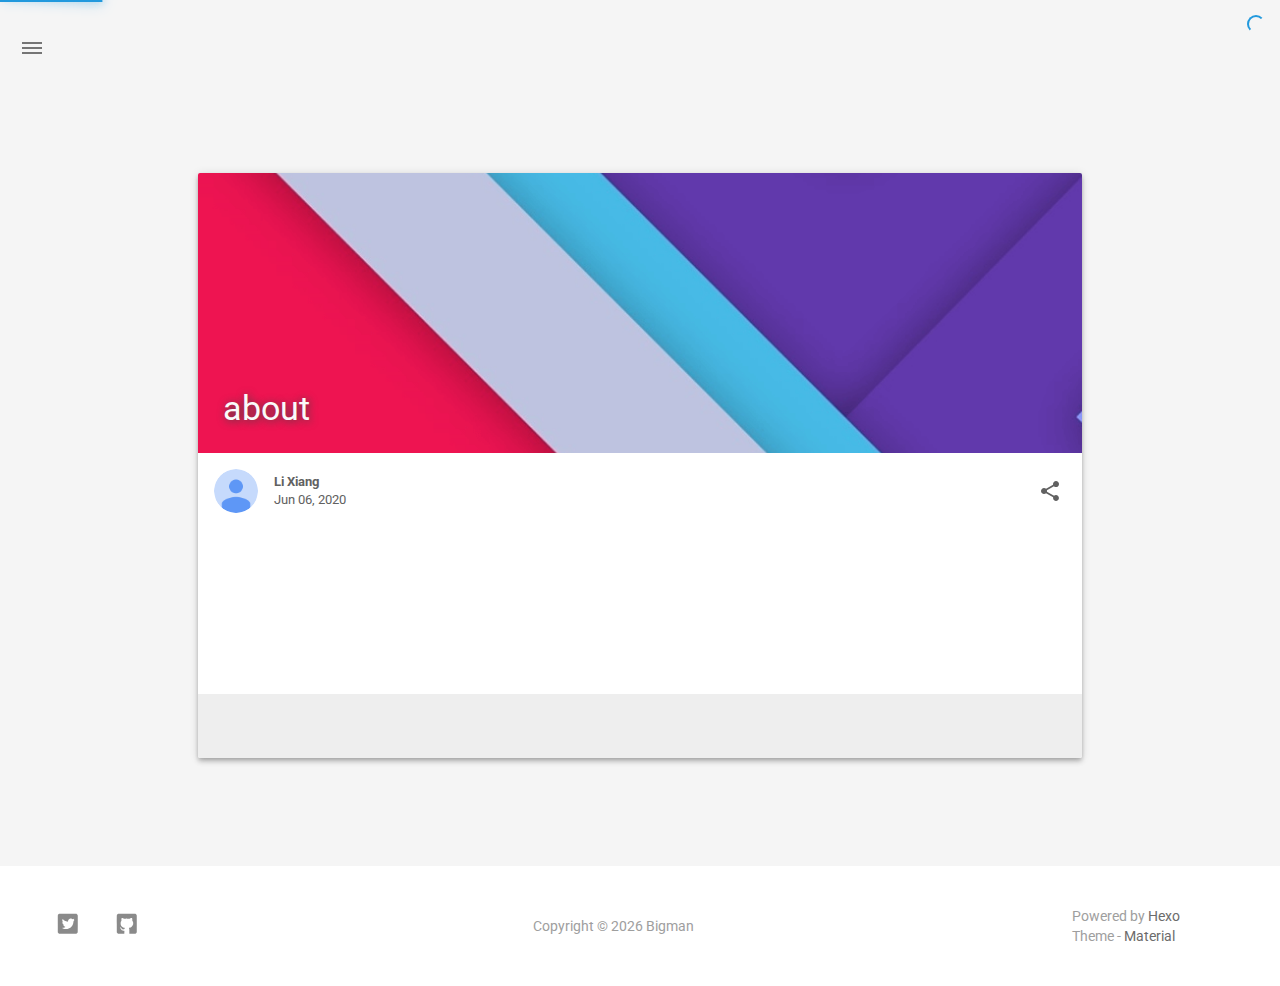
<file: about/index.html>
<!DOCTYPE html>
<html style="display: none;" lang="en">
    <head>
    <meta charset="utf-8">
    <!--
        © Material Theme
        https://github.com/viosey/hexo-theme-material
        Version: 1.5.6 -->
    <script>
        window.materialVersion = "1.5.6"
        // Delete localstorage with these tags
        window.oldVersion = [
            'codestartv1',
            '1.3.4',
            '1.4.0',
            '1.4.0b1',
            '1.5.0',
            '1.5.2',
            '1.5.5'
        ]
    </script>

    <!-- dns prefetch -->
    <meta http-equiv="x-dns-prefetch-control" content="on">





    <link rel="dns-prefetch" href="https://moersity.disqus.com"/>





    <link rel="dns-prefetch" href="https://fonts.googleapis.com"/>





    <!-- Meta & Info -->
    <meta http-equiv="X-UA-Compatible" content="IE=Edge,chrome=1">
    <meta name="renderer" content="webkit">
    <meta name="viewport" content="width=device-width, initial-scale=1, user-scalable=no">

    <!-- Title -->
    
    <title>
        
            about | 
        
        Bigman
    </title>

    <!-- Favicons -->
    <link rel="icon shortcut" type="image/ico" href="/img/favicon.png">
    <link rel="icon" href="/img/favicon.png">

    <meta name="format-detection" content="telephone=no"/>
    <meta name="description" itemprop="description" content="">
    <meta name="keywords" content="">
    <meta name="theme-color" content="#0097A7">

    <!-- Disable Fucking Bloody Baidu Tranformation -->
    <meta http-equiv="Cache-Control" content="no-transform" />
    <meta http-equiv="Cache-Control" content="no-siteapp" />

    <!--[if lte IE 9]>
        <link rel="stylesheet" href="/css/ie-blocker.css">

        
            <script src="/js/ie-blocker.en.js"></script>
        
    <![endif]-->

    <!-- Import lsloader -->
    <script>(function(){window.lsloader={jsRunSequence:[],jsnamemap:{},cssnamemap:{}};lsloader.removeLS=function(a){try{localStorage.removeItem(a)}catch(b){}};lsloader.setLS=function(a,c){try{localStorage.setItem(a,c)}catch(b){}};lsloader.getLS=function(a){var c="";try{c=localStorage.getItem(a)}catch(b){c=""}return c};versionString="/*"+(window.materialVersion||"unknownVersion")+"*/";lsloader.clean=function(){try{var b=[];for(var a=0;a<localStorage.length;a++){b.push(localStorage.key(a))}b.forEach(function(e){var f=lsloader.getLS(e);if(window.oldVersion){var d=window.oldVersion.reduce(function(g,h){return g||f.indexOf("/*"+h+"*/")!==-1},false);if(d){lsloader.removeLS(e)}}})}catch(c){}};lsloader.clean();lsloader.load=function(f,a,b,d){if(typeof b==="boolean"){d=b;b=undefined}d=d||false;b=b||function(){};var e;e=this.getLS(f);if(e&&e.indexOf(versionString)===-1){this.removeLS(f);this.requestResource(f,a,b,d);return}if(e){var c=e.split(versionString)[0];if(c!=a){console.log("reload:"+a);this.removeLS(f);this.requestResource(f,a,b,d);return}e=e.split(versionString)[1];if(d){this.jsRunSequence.push({name:f,code:e});this.runjs(a,f,e)}else{document.getElementById(f).appendChild(document.createTextNode(e));b()}}else{this.requestResource(f,a,b,d)}};lsloader.requestResource=function(b,e,a,c){var d=this;if(c){this.iojs(e,b,function(h,f,g){d.setLS(f,h+versionString+g);d.runjs(h,f,g)})}else{this.iocss(e,b,function(f){document.getElementById(b).appendChild(document.createTextNode(f));d.setLS(b,e+versionString+f)},a)}};lsloader.iojs=function(d,b,g){var a=this;a.jsRunSequence.push({name:b,code:""});try{var f=new XMLHttpRequest();f.open("get",d,true);f.onreadystatechange=function(){if(f.readyState==4){if((f.status>=200&&f.status<300)||f.status==304){if(f.response!=""){g(d,b,f.response);return}}a.jsfallback(d,b)}};f.send(null)}catch(c){a.jsfallback(d,b)}};lsloader.iocss=function(f,c,h,a){var b=this;try{var g=new XMLHttpRequest();g.open("get",f,true);g.onreadystatechange=function(){if(g.readyState==4){if((g.status>=200&&g.status<300)||g.status==304){if(g.response!=""){h(g.response);a();return}}b.cssfallback(f,c,a)}};g.send(null)}catch(d){b.cssfallback(f,c,a)}};lsloader.iofonts=function(f,c,h,a){var b=this;try{var g=new XMLHttpRequest();g.open("get",f,true);g.onreadystatechange=function(){if(g.readyState==4){if((g.status>=200&&g.status<300)||g.status==304){if(g.response!=""){h(g.response);a();return}}b.cssfallback(f,c,a)}};g.send(null)}catch(d){b.cssfallback(f,c,a)}};lsloader.runjs=function(f,c,e){if(!!c&&!!e){for(var b in this.jsRunSequence){if(this.jsRunSequence[b].name==c){this.jsRunSequence[b].code=e}}}if(!!this.jsRunSequence[0]&&!!this.jsRunSequence[0].code&&this.jsRunSequence[0].status!="failed"){var a=document.createElement("script");a.appendChild(document.createTextNode(this.jsRunSequence[0].code));a.type="text/javascript";document.getElementsByTagName("head")[0].appendChild(a);this.jsRunSequence.shift();if(this.jsRunSequence.length>0){this.runjs()}}else{if(!!this.jsRunSequence[0]&&this.jsRunSequence[0].status=="failed"){var d=this;var a=document.createElement("script");a.src=this.jsRunSequence[0].path;a.type="text/javascript";this.jsRunSequence[0].status="loading";a.onload=function(){d.jsRunSequence.shift();if(d.jsRunSequence.length>0){d.runjs()}};document.body.appendChild(a)}}};lsloader.tagLoad=function(b,a){this.jsRunSequence.push({name:a,code:"",path:b,status:"failed"});this.runjs()};lsloader.jsfallback=function(c,b){if(!!this.jsnamemap[b]){return}else{this.jsnamemap[b]=b}for(var a in this.jsRunSequence){if(this.jsRunSequence[a].name==b){this.jsRunSequence[a].code="";this.jsRunSequence[a].status="failed";this.jsRunSequence[a].path=c}}this.runjs()};lsloader.cssfallback=function(e,c,b){if(!!this.cssnamemap[c]){return}else{this.cssnamemap[c]=1}var d=document.createElement("link");d.type="text/css";d.href=e;d.rel="stylesheet";d.onload=d.onerror=b;var a=document.getElementsByTagName("script")[0];a.parentNode.insertBefore(d,a)};lsloader.runInlineScript=function(c,b){var a=document.getElementById(b).innerText;this.jsRunSequence.push({name:c,code:a});this.runjs()}})();</script>

    <!-- Import queue -->
    <script>function Queue(){this.dataStore=[];this.offer=b;this.poll=d;this.execNext=a;this.debug=false;this.startDebug=c;function b(e){if(this.debug){console.log("Offered a Queued Function.")}if(typeof e==="function"){this.dataStore.push(e)}else{console.log("You must offer a function.")}}function d(){if(this.debug){console.log("Polled a Queued Function.")}return this.dataStore.shift()}function a(){var e=this.poll();if(e!==undefined){if(this.debug){console.log("Run a Queued Function.")}e()}}function c(){this.debug=true}}var queue=new Queue();</script>

    <!-- Import CSS -->
    
        <style id="material_css"></style><script>if(typeof window.lsLoadCSSMaxNums === "undefined")window.lsLoadCSSMaxNums = 0;window.lsLoadCSSMaxNums++;lsloader.load("material_css","/css/material.min.css?Z7a72R1E4SxzBKR/WGctOA==",function(){if(typeof window.lsLoadCSSNums === "undefined")window.lsLoadCSSNums = 0;window.lsLoadCSSNums++;if(window.lsLoadCSSNums == window.lsLoadCSSMaxNums)document.documentElement.style.display="";}, false)</script>
        <style id="style_css"></style><script>if(typeof window.lsLoadCSSMaxNums === "undefined")window.lsLoadCSSMaxNums = 0;window.lsLoadCSSMaxNums++;lsloader.load("style_css","/css/style.min.css?NKhlKQkXw/c66TR5p4wO+w==",function(){if(typeof window.lsLoadCSSNums === "undefined")window.lsLoadCSSNums = 0;window.lsLoadCSSNums++;if(window.lsLoadCSSNums == window.lsLoadCSSMaxNums)document.documentElement.style.display="";}, false)</script>

        

    

    

    <!-- Config CSS -->

<!-- Other Styles -->
<style>
  body, html {
    font-family: Roboto, "Helvetica Neue", Helvetica, "PingFang SC", "Hiragino Sans GB", "Microsoft YaHei", "微软雅黑", Arial, sans-serif;
    overflow-x: hidden !important;
  }
  
  code {
    font-family: Consolas, Monaco, 'Andale Mono', 'Ubuntu Mono', monospace;
  }

  a {
    color: #00838F;
  }

  .mdl-card__media,
  #search-label,
  #search-form-label:after,
  #scheme-Paradox .hot_tags-count,
  #scheme-Paradox .sidebar_archives-count,
  #scheme-Paradox .sidebar-colored .sidebar-header,
  #scheme-Paradox .sidebar-colored .sidebar-badge{
    background-color: #0097A7 !important;
  }

  /* Sidebar User Drop Down Menu Text Color */
  #scheme-Paradox .sidebar-colored .sidebar-nav>.dropdown>.dropdown-menu>li>a:hover,
  #scheme-Paradox .sidebar-colored .sidebar-nav>.dropdown>.dropdown-menu>li>a:focus {
    color: #0097A7 !important;
  }

  #post_entry-right-info,
  .sidebar-colored .sidebar-nav li:hover > a,
  .sidebar-colored .sidebar-nav li:hover > a i,
  .sidebar-colored .sidebar-nav li > a:hover,
  .sidebar-colored .sidebar-nav li > a:hover i,
  .sidebar-colored .sidebar-nav li > a:focus i,
  .sidebar-colored .sidebar-nav > .open > a,
  .sidebar-colored .sidebar-nav > .open > a:hover,
  .sidebar-colored .sidebar-nav > .open > a:focus,
  #ds-reset #ds-ctx .ds-ctx-entry .ds-ctx-head a {
    color: #0097A7 !important;
  }

  .toTop {
    background: #757575 !important;
  }

  .material-layout .material-post>.material-nav,
  .material-layout .material-index>.material-nav,
  .material-nav a {
    color: #757575;
  }

  #scheme-Paradox .MD-burger-layer {
    background-color: #757575;
  }

  #scheme-Paradox #post-toc-trigger-btn {
    color: #757575;
  }

  .post-toc a:hover {
    color: #00838F;
    text-decoration: underline;
  }

</style>


<!-- Theme Background Related-->

    <style>
      body{
        background-color: #F5F5F5;
      }

      /* blog_info bottom background */
      #scheme-Paradox .material-layout .something-else .mdl-card__supporting-text{
        background-color: #fff;
      }
    </style>




<!-- Fade Effect -->

    <style>
      .fade {
        transition: all 800ms linear;
        -webkit-transform: translate3d(0,0,0);
        -moz-transform: translate3d(0,0,0);
        -ms-transform: translate3d(0,0,0);
        -o-transform: translate3d(0,0,0);
        transform: translate3d(0,0,0);
        opacity: 1;
      }

      .fade.out{
        opacity: 0;
      }
    </style>


<!-- Import Font -->
<!-- Import Roboto -->

    <link href="https://fonts.googleapis.com/css?family=Roboto:300,400,500" rel="stylesheet">


<!-- Import Material Icons -->


    <style id="material_icons"></style><script>if(typeof window.lsLoadCSSMaxNums === "undefined")window.lsLoadCSSMaxNums = 0;window.lsLoadCSSMaxNums++;lsloader.load("material_icons","/css/material-icons.css?pqhB/Rd/ab0H2+kZp0RDmw==",function(){if(typeof window.lsLoadCSSNums === "undefined")window.lsLoadCSSNums = 0;window.lsLoadCSSNums++;if(window.lsLoadCSSNums == window.lsLoadCSSMaxNums)document.documentElement.style.display="";}, false)</script>




    <!-- Import jQuery -->
    
        <script>lsloader.load("jq_js","/js/jquery.min.js?qcusAULNeBksqffqUM2+Ig==", true)</script>
    

    <!-- WebAPP Icons -->
    <meta name="mobile-web-app-capable" content="yes">
    <meta name="application-name" content="Bigman">
    <meta name="msapplication-starturl" content="https://moersity.github.io/about/">
    <meta name="msapplication-navbutton-color" content="#0097A7">
    <meta name="apple-mobile-web-app-capable" content="yes">
    <meta name="apple-mobile-web-app-title" content="Bigman">
    <meta name="apple-mobile-web-app-status-bar-style" content="black">
    <link rel="apple-touch-icon" href="/img/favicon.png">

    <!-- Site Verification -->
    
    

    <!-- RSS -->
    

    <!-- The Open Graph protocol -->
    <meta property="og:url" content="https://moersity.github.io/about/">
    <meta property="og:type" content="blog">
    <meta property="og:title" content="about | Bigman">
    <meta property="og:image" content="/img/favicon.png">
    <meta property="og:description" content="">
    

    

    <!-- The Twitter Card protocol -->
    <meta name="twitter:card" content="summary_large_image">

    <!-- Add canonical link for SEO -->
    
        <link rel="canonical" href="https://moersity.github.io/about/index.html" />
    

    <!-- Structured-data for SEO -->
    
        



    

    <!-- Analytics -->
    
    
    

    <!-- Custom Head -->
    

<meta name="generator" content="Hexo 4.2.1"><link rel="alternate" href="/atom.xml" title="Bigman" type="application/atom+xml">
</head>


    
        <body id="scheme-Paradox" class="lazy">
            <div class="material-layout  mdl-js-layout has-drawer is-upgraded">
                

                <!-- Main Container -->
                <main class="material-layout__content" id="main">

                    <!-- Top Anchor -->
                    <div id="top"></div>

                    
                        <!-- Hamburger Button -->
                        <button class="MD-burger-icon sidebar-toggle">
                            <span id="MD-burger-id" class="MD-burger-layer"></span>
                        </button>
                    

                    <!-- Post TOC -->


<!-- Layouts -->

    <!-- Post Module -->
    <div class="material-post_container">

        <div class="material-post mdl-grid">
            <div class="mdl-card mdl-shadow--4dp mdl-cell mdl-cell--12-col">

                <!-- Post Header(Thumbnail & Title) -->
                
    <!-- Paradox Post Header -->
    
        
            <!-- Random Thumbnail -->
            <div class="post_thumbnail-random mdl-card__media mdl-color-text--grey-50">
            <script type="text/ls-javascript" id="post-thumbnail-script">
    var randomNum = Math.floor(Math.random() * 19 + 1);

    $('.post_thumbnail-random').attr('data-original', '/img/random/material-' + randomNum + '.png');
    $('.post_thumbnail-random').addClass('lazy');
</script>

        
    
            <p class="article-headline-p">
                about
            </p>
        </div>





                
                    <!-- Paradox Post Info -->
                    <div class="mdl-color-text--grey-700 mdl-card__supporting-text meta">

    <!-- Author Avatar -->
    <div id="author-avatar">
        <img src="/img/avatar.png" width="44px" height="44px" alt="Author Avatar"/>
    </div>
    <!-- Author Name & Date -->
    <div>
        <strong>Li Xiang</strong>
        <span>Jun 06, 2020</span>
    </div>

    <div class="section-spacer"></div>

    <!-- Favorite -->
    <!--
        <button id="article-functions-like-button" class="mdl-button mdl-js-button mdl-js-ripple-effect mdl-button--icon btn-like">
            <i class="material-icons" role="presentation">favorite</i>
            <span class="visuallyhidden">favorites</span>
        </button>
    -->

    <!-- Qrcode -->
    

    <!-- Tags (bookmark) -->
    

    <!-- Share -->
    
        <button id="article-fuctions-share-button" class="mdl-button mdl-js-button mdl-js-ripple-effect mdl-button--icon">
    <i class="material-icons" role="presentation">share</i>
    <span class="visuallyhidden">share</span>
</button>
<ul class="mdl-menu mdl-menu--bottom-right mdl-js-menu mdl-js-ripple-effect" for="article-fuctions-share-button">
    

    

    <!-- Share Weibo -->
    
        <a class="post_share-link" href="http://service.weibo.com/share/share.php?appkey=&title=about&url=https://moersity.github.io/about/index.html&pic=https://moersity.github.io/img/favicon.png&searchPic=false&style=simple" target="_blank">
            <li class="mdl-menu__item">
                Share to Weibo
            </li>
        </a>
    

    <!-- Share Twitter -->
    
        <a class="post_share-link" href="https://twitter.com/intent/tweet?text=about&url=https://moersity.github.io/about/index.html&via=Li Xiang" target="_blank">
            <li class="mdl-menu__item">
                Share to Twitter
            </li>
        </a>
    

    <!-- Share Facebook -->
    

    <!-- Share Google+ -->
    

    <!-- Share LinkedIn -->
    

    <!-- Share QQ -->
    

    <!-- Share Telegram -->
    
</ul>

    
</div>

                

                <!-- Post Content -->
                <div id="post-content" class="mdl-color-text--grey-700 mdl-card__supporting-text fade out">
    
        <p>来着电子科大软件工程专业的本科生毕业生一名，毕业🎓后一直在商汤科技工作，从事后端开发领域，热爱Geek, Open source。 </p>
<ul>
<li>喜欢守望先锋，怪物猎人（虽然很菜）</li>
<li>热爱生活和旅游, 毕业一年去过两次日本🇯🇵</li>
</ul>

        
    

    
</div>


                

                <!-- Post Comments -->
                
                    
    <!-- 使用 DISQUS -->
<div id="disqus-comment">
    <div id="disqus_thread"></div>
<script type="text/javascript">
    var disqus_config = function () {
        this.page.url = 'https://moersity.github.io/about/index.html';  // Replace PAGE_URL with your page's canonical URL variable
        this.page.identifier = 'https://moersity.github.io/about/index.html'; // Replace PAGE_IDENTIFIER with your page's unique identifier variable
    };
</script>
<script type="text/ls-javascript" id="disqus-thread-script">
    queue.offer(function() {
            (function() { // DON'T EDIT BELOW THIS LINE
                var d = document;
                var s = d.createElement('script');
                s.src = '//moersity.disqus.com/embed.js';
                s.setAttribute('data-timestamp', + new Date());
                (d.head || d.body).appendChild(s);
            })();
        });
</script>

</div>
<style>
    #disqus-comment{
        background-color: #eee;
        padding: 2pc;
    }
</style>

                
            </div>

            <!-- Post Prev & Next Nav -->
            <nav class="material-nav mdl-color-text--grey-50 mdl-cell mdl-cell--12-col">
    <!-- Prev Nav -->
    

    <!-- Section Spacer -->
    <div class="section-spacer"></div>

    <!-- Next Nav -->
    
</nav>

        </div>
    </div>



                    
                        <!-- Overlay For Active Sidebar -->
<div class="sidebar-overlay"></div>

<!-- Material sidebar -->
<aside id="sidebar" class="sidebar sidebar-colored sidebar-fixed-left" role="navigation">
    <div id="sidebar-main">
        <!-- Sidebar Header -->
        <div class="sidebar-header header-cover" style="background-image: url(/img/sidebar_header.png);">
    <!-- Top bar -->
    <div class="top-bar"></div>

    <!-- Sidebar toggle button -->
    <button type="button" class="sidebar-toggle mdl-button mdl-js-button mdl-js-ripple-effect mdl-button--icon" style="display: initial;" data-upgraded=",MaterialButton,MaterialRipple">
        <i class="material-icons">clear_all</i>
        <span class="mdl-button__ripple-container">
            <span class="mdl-ripple">
            </span>
        </span>
    </button>

    <!-- Sidebar Avatar -->
    <div class="sidebar-image">
        <img src="/img/avatar.png" alt="Li Xiang's avatar">
    </div>

    <!-- Sidebar Email -->
    <a data-toggle="dropdown" class="sidebar-brand" href="#settings-dropdown">
        bigman@bigman.net.cn
        <b class="caret"></b>
    </a>
</div>


        <!-- Sidebar Navigation  -->
        <ul class="nav sidebar-nav">
    <!-- User dropdown  -->
    <li class="dropdown">
        <ul id="settings-dropdown" class="dropdown-menu">
            
                <li>
                    <a href="mailto:bigman@bigman.net.cn" target="_blank" title="Email Me">
                        
                            <i class="material-icons sidebar-material-icons sidebar-indent-left1pc-element">email</i>
                        
                        Email Me
                    </a>
                </li>
            
        </ul>
    </li>

    <!-- Homepage -->
    
        <li id="sidebar-first-li">
            <a href="/">
                
                    <i class="material-icons sidebar-material-icons">home</i>
                
                Home
            </a>
        </li>
        
    

    <!-- Archives  -->
    
        <li class="dropdown">
            <a href="#" class="ripple-effect dropdown-toggle" data-toggle="dropdown">
                
                    <i class="material-icons sidebar-material-icons">inbox</i>
                
                    Archives
                <b class="caret"></b>
            </a>
            <ul class="dropdown-menu">
            <li>
                <a class="sidebar_archives-link" href="/archives/2020/06/">June 2020<span class="sidebar_archives-count">1</span></a></li><li><a class="sidebar_archives-link" href="/archives/2020/05/">May 2020<span class="sidebar_archives-count">2</span></a>
            </ul>
        </li>
        
    

    <!-- Categories  -->
    
        <li class="dropdown">
            <a href="#" class="ripple-effect dropdown-toggle" data-toggle="dropdown">
                
                    <i class="material-icons sidebar-material-icons">chrome_reader_mode</i>
                
                Categories
                <b class="caret"></b>
            </a>
            <ul class="dropdown-menu">
                <li>
                <a class="sidebar_archives-link" href="/categories/%E6%8A%80%E6%9C%AF/">技术<span class="sidebar_archives-count">2</span></a>
            </ul>
        </li>
        
    

    <!-- Pages  -->
    
        <li>
            <a href="/about" title="About">
                
                    <i class="material-icons sidebar-material-icons">person</i>
                
                About
            </a>
        </li>
        
    

    <!-- Article Number  -->
    
        <li>
            <a href="/archives">
                Number of articles
                <span class="sidebar-badge">3</span>
            </a>
        </li>
        
    
</ul>


        <!-- Sidebar Footer -->
        <!--
I'm glad you use this theme, the development is no so easy, I hope you can keep the copyright, I will thank you so much.
If you still want to delete the copyrights, could you still retain the first one? Which namely "Theme Material"
It will not impact the appearance and can give developers a lot of support :)

很高兴您使用并喜欢该主题，开发不易 十分谢谢与希望您可以保留一下版权声明。
如果您仍然想删除的话 能否只保留第一项呢？即 "Theme Material"
它不会影响美观并可以给开发者很大的支持和动力。 :)
-->

<!-- Sidebar Divider -->

    <div class="sidebar-divider"></div>


<!-- Theme Material -->


<!-- Help & Support -->
<!--

-->

<!-- Feedback -->
<!--

-->

<!-- About Theme -->
<!--

-->

    </div>

    <!-- Sidebar Image -->
    

</aside>

                    

                    

                    <!--Footer-->
<footer class="mdl-mini-footer" id="bottom">
    
        <!-- Paradox Footer Left Section -->
        <div class="mdl-mini-footer--left-section sns-list">
    <!-- Twitter -->
    
        <a href="https://twitter.com/lixiang07948156" target="_blank">
            <button class="mdl-mini-footer--social-btn social-btn footer-sns-twitter">
                <span class="visuallyhidden">Twitter</span>
            </button><!--
     --></a>
    

    <!-- Facebook -->
    

    <!-- Google + -->
    

    <!-- Weibo -->
    

    <!-- Instagram -->
    

    <!-- Tumblr -->
    

    <!-- Github -->
    
        <a href="https://github.com/Moersity" target="_blank">
            <button class="mdl-mini-footer--social-btn social-btn footer-sns-github">
                <span class="visuallyhidden">Github</span>
            </button><!--
     --></a>
    

    <!-- LinkedIn -->
    

    <!-- Zhihu -->
    

    <!-- Bilibili -->
    

    <!-- Telegram -->
    

    <!-- V2EX -->
    

    <!-- Segmentfault -->
    
</div>


        <!--Copyright-->
        <div id="copyright">
            Copyright&nbsp;©&nbsp;<span year></span>&nbsp;Bigman
            
        </div>

        <!-- Paradox Footer Right Section -->

        <!--
        I am glad you use this theme, the development is no so easy, I hope you can keep the copyright.
        It will not impact the appearance and can give developers a lot of support :)

        很高兴您使用该主题，开发不易，希望您可以保留一下版权声明。
        它不会影响美观并可以给开发者很大的支持。 :)
        -->

        <div class="mdl-mini-footer--right-section">
            <div>
                <div class="footer-develop-div">Powered by <a href="https://hexo.io" target="_blank" class="footer-develop-a">Hexo</a></div>
                <div class="footer-develop-div">Theme - <a href="https://github.com/viosey/hexo-theme-material" target="_blank" class="footer-develop-a">Material</a></div>
            </div>
        </div>
    
</footer>


                    <!-- Import JS File -->

    <script>lsloader.load("lazyload_js","/js/lazyload.min.js?1BcfzuNXqV+ntF6gq+5X3Q==", true)</script>



    <script>lsloader.load("js_js","/js/js.min.js?Bn9UzEm8RrBSxqyZB0zPjA==", true)</script>



    <script>lsloader.load("np_js","/js/nprogress.js?pl3Qhb9lvqR1FlyLUna1Yw==", true)</script>


<script type="text/ls-javascript" id="NProgress-script">
    NProgress.configure({
        showSpinner: true
    });
    NProgress.start();
    $('#nprogress .bar').css({
        'background': '#29d'
    });
    $('#nprogress .peg').css({
        'box-shadow': '0 0 10px #29d, 0 0 15px #29d'
    });
    $('#nprogress .spinner-icon').css({
        'border-top-color': '#29d',
        'border-left-color': '#29d'
    });
    setTimeout(function() {
        NProgress.done();
        $('.fade').removeClass('out');
    }, 800);
</script>









   <!-- 使用 DISQUS js 代码 -->
<script id="dsq-count-scr" src="//moersity.disqus.com/count.js" async></script>





<!-- UC Browser Compatible -->
<script>
	var agent = navigator.userAgent.toLowerCase();
	if(agent.indexOf('ucbrowser')>0) {
		document.write('
<link rel="stylesheet" href="/css/uc.css">
');
	   alert('由于 UC 浏览器使用极旧的内核，而本网站使用了一些新的特性。\n为了您能更好的浏览，推荐使用 Chrome 或 Firefox 浏览器。');
	}
</script>

<!-- Import prettify js  -->



<!-- Window Load -->
<!-- add class for prettify -->
<script type="text/ls-javascript" id="window-load">
    $(window).on('load', function() {
        // Post_Toc parent position fixed
        $('.post-toc-wrap').parent('.mdl-menu__container').css('position', 'fixed');
    });

    
    
</script>

<!-- MathJax Load-->


<!-- Bing Background -->


<script type="text/ls-javascript" id="lazy-load">
    // Offer LazyLoad
    queue.offer(function(){
        $('.lazy').lazyload({
            effect : 'show'
        });
    });

    // Start Queue
    $(document).ready(function(){
        setInterval(function(){
            queue.execNext();
        },200);
    });
</script>

<!-- Custom Footer -->



<script>
    var copyrightNow = new Date().getFullYear();
    var textContent = document.querySelector('span[year]')

    copyrightSince = 0000;
    if (copyrightSince === copyrightNow||copyrightSince === 0000) {
        textContent.textContent = copyrightNow
    } else {
        textContent.textContent = copyrightSince + ' - ' + copyrightNow
    }

    (function(){
        var scriptList = document.querySelectorAll('script[type="text/ls-javascript"]')

        for (var i = 0; i < scriptList.length; ++i) {
            var item = scriptList[i];
            lsloader.runInlineScript(item.id,item.id);
        }
    })()
console.log('\n %c © Material Theme | Version: 1.5.6 | https://github.com/viosey/hexo-theme-material %c \n', 'color:#455a64;background:#e0e0e0;padding:5px 0;border-top-left-radius:5px;border-bottom-left-radius:5px;', 'color:#455a64;background:#e0e0e0;padding:5px 0;border-top-right-radius:5px;border-bottom-right-radius:5px;');
</script>

                </main>
            </div>
        </body>
    
</html>
</file>
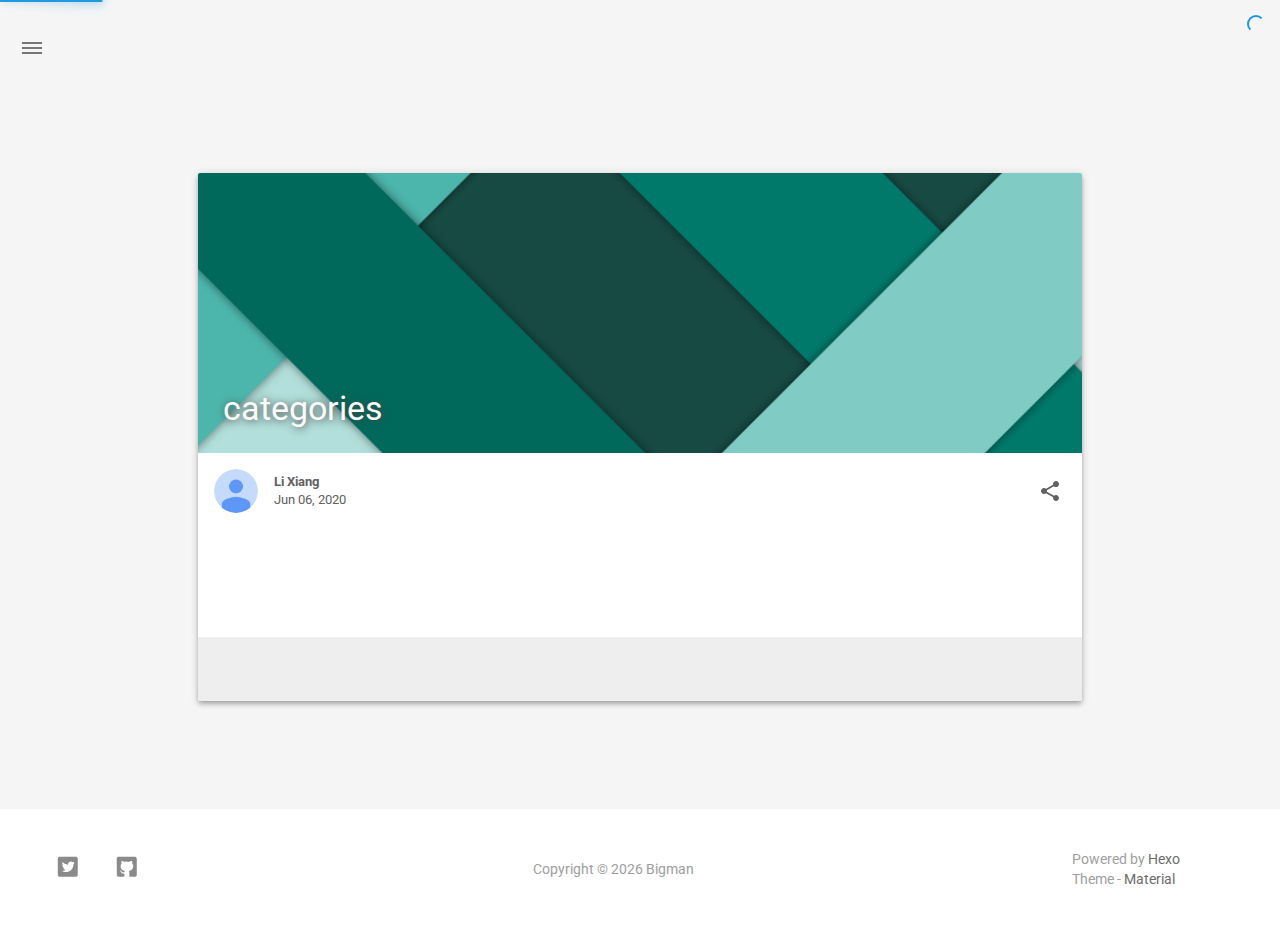
<file: categories/index.html>
<!DOCTYPE html>
<html style="display: none;" lang="en">
    <head>
    <meta charset="utf-8">
    <!--
        © Material Theme
        https://github.com/viosey/hexo-theme-material
        Version: 1.5.6 -->
    <script>
        window.materialVersion = "1.5.6"
        // Delete localstorage with these tags
        window.oldVersion = [
            'codestartv1',
            '1.3.4',
            '1.4.0',
            '1.4.0b1',
            '1.5.0',
            '1.5.2',
            '1.5.5'
        ]
    </script>

    <!-- dns prefetch -->
    <meta http-equiv="x-dns-prefetch-control" content="on">





    <link rel="dns-prefetch" href="https://moersity.disqus.com"/>





    <link rel="dns-prefetch" href="https://fonts.googleapis.com"/>





    <!-- Meta & Info -->
    <meta http-equiv="X-UA-Compatible" content="IE=Edge,chrome=1">
    <meta name="renderer" content="webkit">
    <meta name="viewport" content="width=device-width, initial-scale=1, user-scalable=no">

    <!-- Title -->
    
    <title>
        
            categories | 
        
        Bigman
    </title>

    <!-- Favicons -->
    <link rel="icon shortcut" type="image/ico" href="/img/favicon.png">
    <link rel="icon" href="/img/favicon.png">

    <meta name="format-detection" content="telephone=no"/>
    <meta name="description" itemprop="description" content="">
    <meta name="keywords" content="">
    <meta name="theme-color" content="#0097A7">

    <!-- Disable Fucking Bloody Baidu Tranformation -->
    <meta http-equiv="Cache-Control" content="no-transform" />
    <meta http-equiv="Cache-Control" content="no-siteapp" />

    <!--[if lte IE 9]>
        <link rel="stylesheet" href="/css/ie-blocker.css">

        
            <script src="/js/ie-blocker.en.js"></script>
        
    <![endif]-->

    <!-- Import lsloader -->
    <script>(function(){window.lsloader={jsRunSequence:[],jsnamemap:{},cssnamemap:{}};lsloader.removeLS=function(a){try{localStorage.removeItem(a)}catch(b){}};lsloader.setLS=function(a,c){try{localStorage.setItem(a,c)}catch(b){}};lsloader.getLS=function(a){var c="";try{c=localStorage.getItem(a)}catch(b){c=""}return c};versionString="/*"+(window.materialVersion||"unknownVersion")+"*/";lsloader.clean=function(){try{var b=[];for(var a=0;a<localStorage.length;a++){b.push(localStorage.key(a))}b.forEach(function(e){var f=lsloader.getLS(e);if(window.oldVersion){var d=window.oldVersion.reduce(function(g,h){return g||f.indexOf("/*"+h+"*/")!==-1},false);if(d){lsloader.removeLS(e)}}})}catch(c){}};lsloader.clean();lsloader.load=function(f,a,b,d){if(typeof b==="boolean"){d=b;b=undefined}d=d||false;b=b||function(){};var e;e=this.getLS(f);if(e&&e.indexOf(versionString)===-1){this.removeLS(f);this.requestResource(f,a,b,d);return}if(e){var c=e.split(versionString)[0];if(c!=a){console.log("reload:"+a);this.removeLS(f);this.requestResource(f,a,b,d);return}e=e.split(versionString)[1];if(d){this.jsRunSequence.push({name:f,code:e});this.runjs(a,f,e)}else{document.getElementById(f).appendChild(document.createTextNode(e));b()}}else{this.requestResource(f,a,b,d)}};lsloader.requestResource=function(b,e,a,c){var d=this;if(c){this.iojs(e,b,function(h,f,g){d.setLS(f,h+versionString+g);d.runjs(h,f,g)})}else{this.iocss(e,b,function(f){document.getElementById(b).appendChild(document.createTextNode(f));d.setLS(b,e+versionString+f)},a)}};lsloader.iojs=function(d,b,g){var a=this;a.jsRunSequence.push({name:b,code:""});try{var f=new XMLHttpRequest();f.open("get",d,true);f.onreadystatechange=function(){if(f.readyState==4){if((f.status>=200&&f.status<300)||f.status==304){if(f.response!=""){g(d,b,f.response);return}}a.jsfallback(d,b)}};f.send(null)}catch(c){a.jsfallback(d,b)}};lsloader.iocss=function(f,c,h,a){var b=this;try{var g=new XMLHttpRequest();g.open("get",f,true);g.onreadystatechange=function(){if(g.readyState==4){if((g.status>=200&&g.status<300)||g.status==304){if(g.response!=""){h(g.response);a();return}}b.cssfallback(f,c,a)}};g.send(null)}catch(d){b.cssfallback(f,c,a)}};lsloader.iofonts=function(f,c,h,a){var b=this;try{var g=new XMLHttpRequest();g.open("get",f,true);g.onreadystatechange=function(){if(g.readyState==4){if((g.status>=200&&g.status<300)||g.status==304){if(g.response!=""){h(g.response);a();return}}b.cssfallback(f,c,a)}};g.send(null)}catch(d){b.cssfallback(f,c,a)}};lsloader.runjs=function(f,c,e){if(!!c&&!!e){for(var b in this.jsRunSequence){if(this.jsRunSequence[b].name==c){this.jsRunSequence[b].code=e}}}if(!!this.jsRunSequence[0]&&!!this.jsRunSequence[0].code&&this.jsRunSequence[0].status!="failed"){var a=document.createElement("script");a.appendChild(document.createTextNode(this.jsRunSequence[0].code));a.type="text/javascript";document.getElementsByTagName("head")[0].appendChild(a);this.jsRunSequence.shift();if(this.jsRunSequence.length>0){this.runjs()}}else{if(!!this.jsRunSequence[0]&&this.jsRunSequence[0].status=="failed"){var d=this;var a=document.createElement("script");a.src=this.jsRunSequence[0].path;a.type="text/javascript";this.jsRunSequence[0].status="loading";a.onload=function(){d.jsRunSequence.shift();if(d.jsRunSequence.length>0){d.runjs()}};document.body.appendChild(a)}}};lsloader.tagLoad=function(b,a){this.jsRunSequence.push({name:a,code:"",path:b,status:"failed"});this.runjs()};lsloader.jsfallback=function(c,b){if(!!this.jsnamemap[b]){return}else{this.jsnamemap[b]=b}for(var a in this.jsRunSequence){if(this.jsRunSequence[a].name==b){this.jsRunSequence[a].code="";this.jsRunSequence[a].status="failed";this.jsRunSequence[a].path=c}}this.runjs()};lsloader.cssfallback=function(e,c,b){if(!!this.cssnamemap[c]){return}else{this.cssnamemap[c]=1}var d=document.createElement("link");d.type="text/css";d.href=e;d.rel="stylesheet";d.onload=d.onerror=b;var a=document.getElementsByTagName("script")[0];a.parentNode.insertBefore(d,a)};lsloader.runInlineScript=function(c,b){var a=document.getElementById(b).innerText;this.jsRunSequence.push({name:c,code:a});this.runjs()}})();</script>

    <!-- Import queue -->
    <script>function Queue(){this.dataStore=[];this.offer=b;this.poll=d;this.execNext=a;this.debug=false;this.startDebug=c;function b(e){if(this.debug){console.log("Offered a Queued Function.")}if(typeof e==="function"){this.dataStore.push(e)}else{console.log("You must offer a function.")}}function d(){if(this.debug){console.log("Polled a Queued Function.")}return this.dataStore.shift()}function a(){var e=this.poll();if(e!==undefined){if(this.debug){console.log("Run a Queued Function.")}e()}}function c(){this.debug=true}}var queue=new Queue();</script>

    <!-- Import CSS -->
    
        <style id="material_css"></style><script>if(typeof window.lsLoadCSSMaxNums === "undefined")window.lsLoadCSSMaxNums = 0;window.lsLoadCSSMaxNums++;lsloader.load("material_css","/css/material.min.css?Z7a72R1E4SxzBKR/WGctOA==",function(){if(typeof window.lsLoadCSSNums === "undefined")window.lsLoadCSSNums = 0;window.lsLoadCSSNums++;if(window.lsLoadCSSNums == window.lsLoadCSSMaxNums)document.documentElement.style.display="";}, false)</script>
        <style id="style_css"></style><script>if(typeof window.lsLoadCSSMaxNums === "undefined")window.lsLoadCSSMaxNums = 0;window.lsLoadCSSMaxNums++;lsloader.load("style_css","/css/style.min.css?NKhlKQkXw/c66TR5p4wO+w==",function(){if(typeof window.lsLoadCSSNums === "undefined")window.lsLoadCSSNums = 0;window.lsLoadCSSNums++;if(window.lsLoadCSSNums == window.lsLoadCSSMaxNums)document.documentElement.style.display="";}, false)</script>

        

    

    

    <!-- Config CSS -->

<!-- Other Styles -->
<style>
  body, html {
    font-family: Roboto, "Helvetica Neue", Helvetica, "PingFang SC", "Hiragino Sans GB", "Microsoft YaHei", "微软雅黑", Arial, sans-serif;
    overflow-x: hidden !important;
  }
  
  code {
    font-family: Consolas, Monaco, 'Andale Mono', 'Ubuntu Mono', monospace;
  }

  a {
    color: #00838F;
  }

  .mdl-card__media,
  #search-label,
  #search-form-label:after,
  #scheme-Paradox .hot_tags-count,
  #scheme-Paradox .sidebar_archives-count,
  #scheme-Paradox .sidebar-colored .sidebar-header,
  #scheme-Paradox .sidebar-colored .sidebar-badge{
    background-color: #0097A7 !important;
  }

  /* Sidebar User Drop Down Menu Text Color */
  #scheme-Paradox .sidebar-colored .sidebar-nav>.dropdown>.dropdown-menu>li>a:hover,
  #scheme-Paradox .sidebar-colored .sidebar-nav>.dropdown>.dropdown-menu>li>a:focus {
    color: #0097A7 !important;
  }

  #post_entry-right-info,
  .sidebar-colored .sidebar-nav li:hover > a,
  .sidebar-colored .sidebar-nav li:hover > a i,
  .sidebar-colored .sidebar-nav li > a:hover,
  .sidebar-colored .sidebar-nav li > a:hover i,
  .sidebar-colored .sidebar-nav li > a:focus i,
  .sidebar-colored .sidebar-nav > .open > a,
  .sidebar-colored .sidebar-nav > .open > a:hover,
  .sidebar-colored .sidebar-nav > .open > a:focus,
  #ds-reset #ds-ctx .ds-ctx-entry .ds-ctx-head a {
    color: #0097A7 !important;
  }

  .toTop {
    background: #757575 !important;
  }

  .material-layout .material-post>.material-nav,
  .material-layout .material-index>.material-nav,
  .material-nav a {
    color: #757575;
  }

  #scheme-Paradox .MD-burger-layer {
    background-color: #757575;
  }

  #scheme-Paradox #post-toc-trigger-btn {
    color: #757575;
  }

  .post-toc a:hover {
    color: #00838F;
    text-decoration: underline;
  }

</style>


<!-- Theme Background Related-->

    <style>
      body{
        background-color: #F5F5F5;
      }

      /* blog_info bottom background */
      #scheme-Paradox .material-layout .something-else .mdl-card__supporting-text{
        background-color: #fff;
      }
    </style>




<!-- Fade Effect -->

    <style>
      .fade {
        transition: all 800ms linear;
        -webkit-transform: translate3d(0,0,0);
        -moz-transform: translate3d(0,0,0);
        -ms-transform: translate3d(0,0,0);
        -o-transform: translate3d(0,0,0);
        transform: translate3d(0,0,0);
        opacity: 1;
      }

      .fade.out{
        opacity: 0;
      }
    </style>


<!-- Import Font -->
<!-- Import Roboto -->

    <link href="https://fonts.googleapis.com/css?family=Roboto:300,400,500" rel="stylesheet">


<!-- Import Material Icons -->


    <style id="material_icons"></style><script>if(typeof window.lsLoadCSSMaxNums === "undefined")window.lsLoadCSSMaxNums = 0;window.lsLoadCSSMaxNums++;lsloader.load("material_icons","/css/material-icons.css?pqhB/Rd/ab0H2+kZp0RDmw==",function(){if(typeof window.lsLoadCSSNums === "undefined")window.lsLoadCSSNums = 0;window.lsLoadCSSNums++;if(window.lsLoadCSSNums == window.lsLoadCSSMaxNums)document.documentElement.style.display="";}, false)</script>




    <!-- Import jQuery -->
    
        <script>lsloader.load("jq_js","/js/jquery.min.js?qcusAULNeBksqffqUM2+Ig==", true)</script>
    

    <!-- WebAPP Icons -->
    <meta name="mobile-web-app-capable" content="yes">
    <meta name="application-name" content="Bigman">
    <meta name="msapplication-starturl" content="https://moersity.github.io/categories/">
    <meta name="msapplication-navbutton-color" content="#0097A7">
    <meta name="apple-mobile-web-app-capable" content="yes">
    <meta name="apple-mobile-web-app-title" content="Bigman">
    <meta name="apple-mobile-web-app-status-bar-style" content="black">
    <link rel="apple-touch-icon" href="/img/favicon.png">

    <!-- Site Verification -->
    
    

    <!-- RSS -->
    

    <!-- The Open Graph protocol -->
    <meta property="og:url" content="https://moersity.github.io/categories/">
    <meta property="og:type" content="blog">
    <meta property="og:title" content="categories | Bigman">
    <meta property="og:image" content="/img/favicon.png">
    <meta property="og:description" content="">
    

    

    <!-- The Twitter Card protocol -->
    <meta name="twitter:card" content="summary_large_image">

    <!-- Add canonical link for SEO -->
    
        <link rel="canonical" href="https://moersity.github.io/categories/index.html" />
    

    <!-- Structured-data for SEO -->
    
        



    

    <!-- Analytics -->
    
    
    

    <!-- Custom Head -->
    

<meta name="generator" content="Hexo 4.2.1"><link rel="alternate" href="/atom.xml" title="Bigman" type="application/atom+xml">
</head>


    
        <body id="scheme-Paradox" class="lazy">
            <div class="material-layout  mdl-js-layout has-drawer is-upgraded">
                

                <!-- Main Container -->
                <main class="material-layout__content" id="main">

                    <!-- Top Anchor -->
                    <div id="top"></div>

                    
                        <!-- Hamburger Button -->
                        <button class="MD-burger-icon sidebar-toggle">
                            <span id="MD-burger-id" class="MD-burger-layer"></span>
                        </button>
                    

                    <!-- Post TOC -->


<!-- Layouts -->

    <!-- Post Module -->
    <div class="material-post_container">

        <div class="material-post mdl-grid">
            <div class="mdl-card mdl-shadow--4dp mdl-cell mdl-cell--12-col">

                <!-- Post Header(Thumbnail & Title) -->
                
    <!-- Paradox Post Header -->
    
        
            <!-- Random Thumbnail -->
            <div class="post_thumbnail-random mdl-card__media mdl-color-text--grey-50">
            <script type="text/ls-javascript" id="post-thumbnail-script">
    var randomNum = Math.floor(Math.random() * 19 + 1);

    $('.post_thumbnail-random').attr('data-original', '/img/random/material-' + randomNum + '.png');
    $('.post_thumbnail-random').addClass('lazy');
</script>

        
    
            <p class="article-headline-p">
                categories
            </p>
        </div>





                
                    <!-- Paradox Post Info -->
                    <div class="mdl-color-text--grey-700 mdl-card__supporting-text meta">

    <!-- Author Avatar -->
    <div id="author-avatar">
        <img src="/img/avatar.png" width="44px" height="44px" alt="Author Avatar"/>
    </div>
    <!-- Author Name & Date -->
    <div>
        <strong>Li Xiang</strong>
        <span>Jun 06, 2020</span>
    </div>

    <div class="section-spacer"></div>

    <!-- Favorite -->
    <!--
        <button id="article-functions-like-button" class="mdl-button mdl-js-button mdl-js-ripple-effect mdl-button--icon btn-like">
            <i class="material-icons" role="presentation">favorite</i>
            <span class="visuallyhidden">favorites</span>
        </button>
    -->

    <!-- Qrcode -->
    

    <!-- Tags (bookmark) -->
    

    <!-- Share -->
    
        <button id="article-fuctions-share-button" class="mdl-button mdl-js-button mdl-js-ripple-effect mdl-button--icon">
    <i class="material-icons" role="presentation">share</i>
    <span class="visuallyhidden">share</span>
</button>
<ul class="mdl-menu mdl-menu--bottom-right mdl-js-menu mdl-js-ripple-effect" for="article-fuctions-share-button">
    

    

    <!-- Share Weibo -->
    
        <a class="post_share-link" href="http://service.weibo.com/share/share.php?appkey=&title=categories&url=https://moersity.github.io/categories/index.html&pic=https://moersity.github.io/img/favicon.png&searchPic=false&style=simple" target="_blank">
            <li class="mdl-menu__item">
                Share to Weibo
            </li>
        </a>
    

    <!-- Share Twitter -->
    
        <a class="post_share-link" href="https://twitter.com/intent/tweet?text=categories&url=https://moersity.github.io/categories/index.html&via=Li Xiang" target="_blank">
            <li class="mdl-menu__item">
                Share to Twitter
            </li>
        </a>
    

    <!-- Share Facebook -->
    

    <!-- Share Google+ -->
    

    <!-- Share LinkedIn -->
    

    <!-- Share QQ -->
    

    <!-- Share Telegram -->
    
</ul>

    
</div>

                

                <!-- Post Content -->
                <div id="post-content" class="mdl-color-text--grey-700 mdl-card__supporting-text fade out">
    
        
        
    

    
</div>


                

                <!-- Post Comments -->
                
                    
    <!-- 使用 DISQUS -->
<div id="disqus-comment">
    <div id="disqus_thread"></div>
<script type="text/javascript">
    var disqus_config = function () {
        this.page.url = 'https://moersity.github.io/categories/index.html';  // Replace PAGE_URL with your page's canonical URL variable
        this.page.identifier = 'https://moersity.github.io/categories/index.html'; // Replace PAGE_IDENTIFIER with your page's unique identifier variable
    };
</script>
<script type="text/ls-javascript" id="disqus-thread-script">
    queue.offer(function() {
            (function() { // DON'T EDIT BELOW THIS LINE
                var d = document;
                var s = d.createElement('script');
                s.src = '//moersity.disqus.com/embed.js';
                s.setAttribute('data-timestamp', + new Date());
                (d.head || d.body).appendChild(s);
            })();
        });
</script>

</div>
<style>
    #disqus-comment{
        background-color: #eee;
        padding: 2pc;
    }
</style>

                
            </div>

            <!-- Post Prev & Next Nav -->
            <nav class="material-nav mdl-color-text--grey-50 mdl-cell mdl-cell--12-col">
    <!-- Prev Nav -->
    

    <!-- Section Spacer -->
    <div class="section-spacer"></div>

    <!-- Next Nav -->
    
</nav>

        </div>
    </div>



                    
                        <!-- Overlay For Active Sidebar -->
<div class="sidebar-overlay"></div>

<!-- Material sidebar -->
<aside id="sidebar" class="sidebar sidebar-colored sidebar-fixed-left" role="navigation">
    <div id="sidebar-main">
        <!-- Sidebar Header -->
        <div class="sidebar-header header-cover" style="background-image: url(/img/sidebar_header.png);">
    <!-- Top bar -->
    <div class="top-bar"></div>

    <!-- Sidebar toggle button -->
    <button type="button" class="sidebar-toggle mdl-button mdl-js-button mdl-js-ripple-effect mdl-button--icon" style="display: initial;" data-upgraded=",MaterialButton,MaterialRipple">
        <i class="material-icons">clear_all</i>
        <span class="mdl-button__ripple-container">
            <span class="mdl-ripple">
            </span>
        </span>
    </button>

    <!-- Sidebar Avatar -->
    <div class="sidebar-image">
        <img src="/img/avatar.png" alt="Li Xiang's avatar">
    </div>

    <!-- Sidebar Email -->
    <a data-toggle="dropdown" class="sidebar-brand" href="#settings-dropdown">
        bigman@bigman.net.cn
        <b class="caret"></b>
    </a>
</div>


        <!-- Sidebar Navigation  -->
        <ul class="nav sidebar-nav">
    <!-- User dropdown  -->
    <li class="dropdown">
        <ul id="settings-dropdown" class="dropdown-menu">
            
                <li>
                    <a href="mailto:bigman@bigman.net.cn" target="_blank" title="Email Me">
                        
                            <i class="material-icons sidebar-material-icons sidebar-indent-left1pc-element">email</i>
                        
                        Email Me
                    </a>
                </li>
            
        </ul>
    </li>

    <!-- Homepage -->
    
        <li id="sidebar-first-li">
            <a href="/">
                
                    <i class="material-icons sidebar-material-icons">home</i>
                
                Home
            </a>
        </li>
        
    

    <!-- Archives  -->
    
        <li class="dropdown">
            <a href="#" class="ripple-effect dropdown-toggle" data-toggle="dropdown">
                
                    <i class="material-icons sidebar-material-icons">inbox</i>
                
                    Archives
                <b class="caret"></b>
            </a>
            <ul class="dropdown-menu">
            <li>
                <a class="sidebar_archives-link" href="/archives/2020/06/">June 2020<span class="sidebar_archives-count">1</span></a></li><li><a class="sidebar_archives-link" href="/archives/2020/05/">May 2020<span class="sidebar_archives-count">2</span></a>
            </ul>
        </li>
        
    

    <!-- Categories  -->
    
        <li class="dropdown">
            <a href="#" class="ripple-effect dropdown-toggle" data-toggle="dropdown">
                
                    <i class="material-icons sidebar-material-icons">chrome_reader_mode</i>
                
                Categories
                <b class="caret"></b>
            </a>
            <ul class="dropdown-menu">
                <li>
                <a class="sidebar_archives-link" href="/categories/%E6%8A%80%E6%9C%AF/">技术<span class="sidebar_archives-count">2</span></a>
            </ul>
        </li>
        
    

    <!-- Pages  -->
    
        <li>
            <a href="/about" title="About">
                
                    <i class="material-icons sidebar-material-icons">person</i>
                
                About
            </a>
        </li>
        
    

    <!-- Article Number  -->
    
        <li>
            <a href="/archives">
                Number of articles
                <span class="sidebar-badge">3</span>
            </a>
        </li>
        
    
</ul>


        <!-- Sidebar Footer -->
        <!--
I'm glad you use this theme, the development is no so easy, I hope you can keep the copyright, I will thank you so much.
If you still want to delete the copyrights, could you still retain the first one? Which namely "Theme Material"
It will not impact the appearance and can give developers a lot of support :)

很高兴您使用并喜欢该主题，开发不易 十分谢谢与希望您可以保留一下版权声明。
如果您仍然想删除的话 能否只保留第一项呢？即 "Theme Material"
它不会影响美观并可以给开发者很大的支持和动力。 :)
-->

<!-- Sidebar Divider -->

    <div class="sidebar-divider"></div>


<!-- Theme Material -->


<!-- Help & Support -->
<!--

-->

<!-- Feedback -->
<!--

-->

<!-- About Theme -->
<!--

-->

    </div>

    <!-- Sidebar Image -->
    

</aside>

                    

                    

                    <!--Footer-->
<footer class="mdl-mini-footer" id="bottom">
    
        <!-- Paradox Footer Left Section -->
        <div class="mdl-mini-footer--left-section sns-list">
    <!-- Twitter -->
    
        <a href="https://twitter.com/lixiang07948156" target="_blank">
            <button class="mdl-mini-footer--social-btn social-btn footer-sns-twitter">
                <span class="visuallyhidden">Twitter</span>
            </button><!--
     --></a>
    

    <!-- Facebook -->
    

    <!-- Google + -->
    

    <!-- Weibo -->
    

    <!-- Instagram -->
    

    <!-- Tumblr -->
    

    <!-- Github -->
    
        <a href="https://github.com/Moersity" target="_blank">
            <button class="mdl-mini-footer--social-btn social-btn footer-sns-github">
                <span class="visuallyhidden">Github</span>
            </button><!--
     --></a>
    

    <!-- LinkedIn -->
    

    <!-- Zhihu -->
    

    <!-- Bilibili -->
    

    <!-- Telegram -->
    

    <!-- V2EX -->
    

    <!-- Segmentfault -->
    
</div>


        <!--Copyright-->
        <div id="copyright">
            Copyright&nbsp;©&nbsp;<span year></span>&nbsp;Bigman
            
        </div>

        <!-- Paradox Footer Right Section -->

        <!--
        I am glad you use this theme, the development is no so easy, I hope you can keep the copyright.
        It will not impact the appearance and can give developers a lot of support :)

        很高兴您使用该主题，开发不易，希望您可以保留一下版权声明。
        它不会影响美观并可以给开发者很大的支持。 :)
        -->

        <div class="mdl-mini-footer--right-section">
            <div>
                <div class="footer-develop-div">Powered by <a href="https://hexo.io" target="_blank" class="footer-develop-a">Hexo</a></div>
                <div class="footer-develop-div">Theme - <a href="https://github.com/viosey/hexo-theme-material" target="_blank" class="footer-develop-a">Material</a></div>
            </div>
        </div>
    
</footer>


                    <!-- Import JS File -->

    <script>lsloader.load("lazyload_js","/js/lazyload.min.js?1BcfzuNXqV+ntF6gq+5X3Q==", true)</script>



    <script>lsloader.load("js_js","/js/js.min.js?Bn9UzEm8RrBSxqyZB0zPjA==", true)</script>



    <script>lsloader.load("np_js","/js/nprogress.js?pl3Qhb9lvqR1FlyLUna1Yw==", true)</script>


<script type="text/ls-javascript" id="NProgress-script">
    NProgress.configure({
        showSpinner: true
    });
    NProgress.start();
    $('#nprogress .bar').css({
        'background': '#29d'
    });
    $('#nprogress .peg').css({
        'box-shadow': '0 0 10px #29d, 0 0 15px #29d'
    });
    $('#nprogress .spinner-icon').css({
        'border-top-color': '#29d',
        'border-left-color': '#29d'
    });
    setTimeout(function() {
        NProgress.done();
        $('.fade').removeClass('out');
    }, 800);
</script>









   <!-- 使用 DISQUS js 代码 -->
<script id="dsq-count-scr" src="//moersity.disqus.com/count.js" async></script>





<!-- UC Browser Compatible -->
<script>
	var agent = navigator.userAgent.toLowerCase();
	if(agent.indexOf('ucbrowser')>0) {
		document.write('
<link rel="stylesheet" href="/css/uc.css">
');
	   alert('由于 UC 浏览器使用极旧的内核，而本网站使用了一些新的特性。\n为了您能更好的浏览，推荐使用 Chrome 或 Firefox 浏览器。');
	}
</script>

<!-- Import prettify js  -->



<!-- Window Load -->
<!-- add class for prettify -->
<script type="text/ls-javascript" id="window-load">
    $(window).on('load', function() {
        // Post_Toc parent position fixed
        $('.post-toc-wrap').parent('.mdl-menu__container').css('position', 'fixed');
    });

    
    
</script>

<!-- MathJax Load-->


<!-- Bing Background -->


<script type="text/ls-javascript" id="lazy-load">
    // Offer LazyLoad
    queue.offer(function(){
        $('.lazy').lazyload({
            effect : 'show'
        });
    });

    // Start Queue
    $(document).ready(function(){
        setInterval(function(){
            queue.execNext();
        },200);
    });
</script>

<!-- Custom Footer -->



<script>
    var copyrightNow = new Date().getFullYear();
    var textContent = document.querySelector('span[year]')

    copyrightSince = 0000;
    if (copyrightSince === copyrightNow||copyrightSince === 0000) {
        textContent.textContent = copyrightNow
    } else {
        textContent.textContent = copyrightSince + ' - ' + copyrightNow
    }

    (function(){
        var scriptList = document.querySelectorAll('script[type="text/ls-javascript"]')

        for (var i = 0; i < scriptList.length; ++i) {
            var item = scriptList[i];
            lsloader.runInlineScript(item.id,item.id);
        }
    })()
console.log('\n %c © Material Theme | Version: 1.5.6 | https://github.com/viosey/hexo-theme-material %c \n', 'color:#455a64;background:#e0e0e0;padding:5px 0;border-top-left-radius:5px;border-bottom-left-radius:5px;', 'color:#455a64;background:#e0e0e0;padding:5px 0;border-top-right-radius:5px;border-bottom-right-radius:5px;');
</script>

                </main>
            </div>
        </body>
    
</html>
</file>
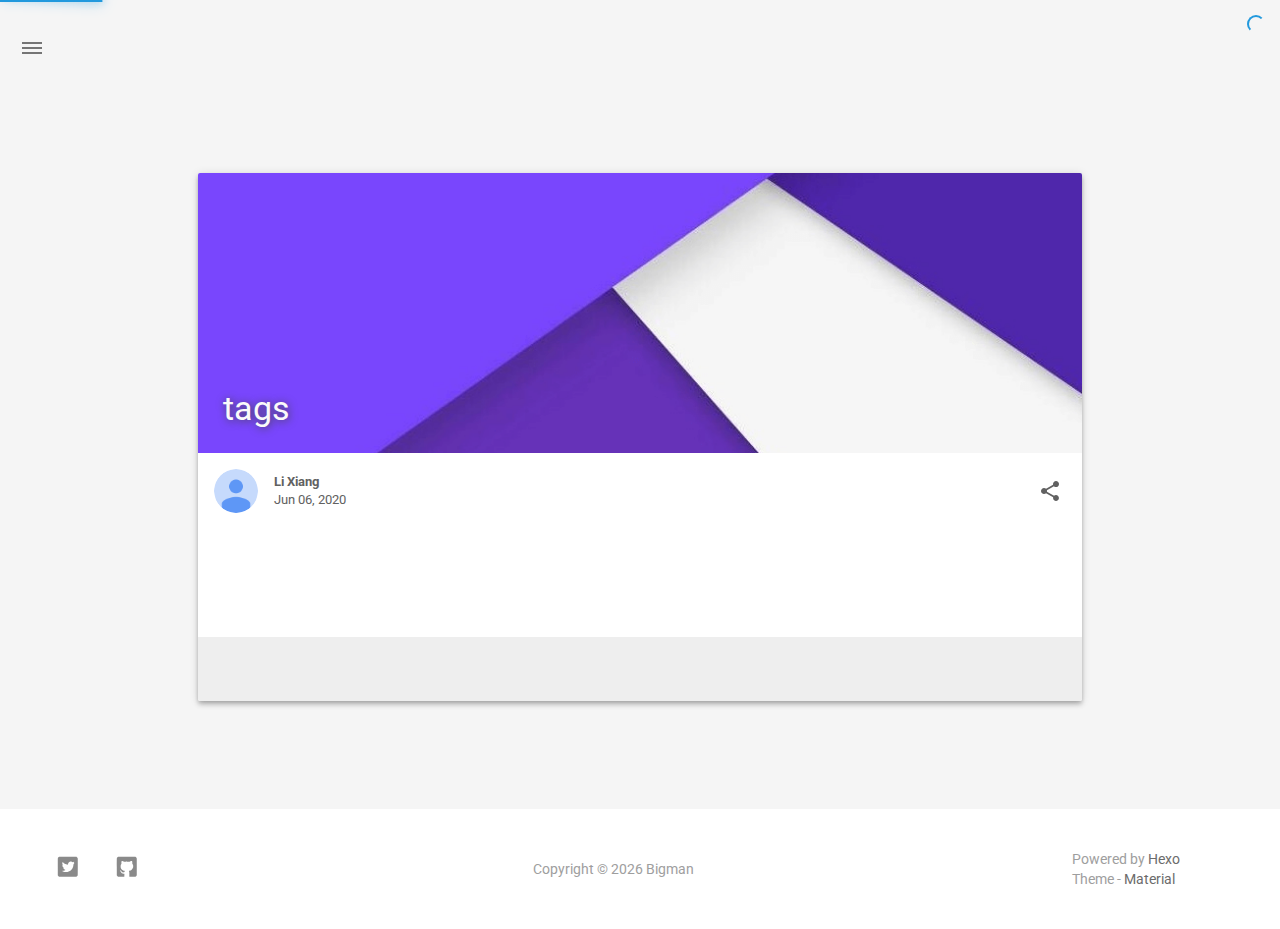
<file: tags/index.html>
<!DOCTYPE html>
<html style="display: none;" lang="en">
    <head>
    <meta charset="utf-8">
    <!--
        © Material Theme
        https://github.com/viosey/hexo-theme-material
        Version: 1.5.6 -->
    <script>
        window.materialVersion = "1.5.6"
        // Delete localstorage with these tags
        window.oldVersion = [
            'codestartv1',
            '1.3.4',
            '1.4.0',
            '1.4.0b1',
            '1.5.0',
            '1.5.2',
            '1.5.5'
        ]
    </script>

    <!-- dns prefetch -->
    <meta http-equiv="x-dns-prefetch-control" content="on">





    <link rel="dns-prefetch" href="https://moersity.disqus.com"/>





    <link rel="dns-prefetch" href="https://fonts.googleapis.com"/>





    <!-- Meta & Info -->
    <meta http-equiv="X-UA-Compatible" content="IE=Edge,chrome=1">
    <meta name="renderer" content="webkit">
    <meta name="viewport" content="width=device-width, initial-scale=1, user-scalable=no">

    <!-- Title -->
    
    <title>
        
            tags | 
        
        Bigman
    </title>

    <!-- Favicons -->
    <link rel="icon shortcut" type="image/ico" href="/img/favicon.png">
    <link rel="icon" href="/img/favicon.png">

    <meta name="format-detection" content="telephone=no"/>
    <meta name="description" itemprop="description" content="">
    <meta name="keywords" content="">
    <meta name="theme-color" content="#0097A7">

    <!-- Disable Fucking Bloody Baidu Tranformation -->
    <meta http-equiv="Cache-Control" content="no-transform" />
    <meta http-equiv="Cache-Control" content="no-siteapp" />

    <!--[if lte IE 9]>
        <link rel="stylesheet" href="/css/ie-blocker.css">

        
            <script src="/js/ie-blocker.en.js"></script>
        
    <![endif]-->

    <!-- Import lsloader -->
    <script>(function(){window.lsloader={jsRunSequence:[],jsnamemap:{},cssnamemap:{}};lsloader.removeLS=function(a){try{localStorage.removeItem(a)}catch(b){}};lsloader.setLS=function(a,c){try{localStorage.setItem(a,c)}catch(b){}};lsloader.getLS=function(a){var c="";try{c=localStorage.getItem(a)}catch(b){c=""}return c};versionString="/*"+(window.materialVersion||"unknownVersion")+"*/";lsloader.clean=function(){try{var b=[];for(var a=0;a<localStorage.length;a++){b.push(localStorage.key(a))}b.forEach(function(e){var f=lsloader.getLS(e);if(window.oldVersion){var d=window.oldVersion.reduce(function(g,h){return g||f.indexOf("/*"+h+"*/")!==-1},false);if(d){lsloader.removeLS(e)}}})}catch(c){}};lsloader.clean();lsloader.load=function(f,a,b,d){if(typeof b==="boolean"){d=b;b=undefined}d=d||false;b=b||function(){};var e;e=this.getLS(f);if(e&&e.indexOf(versionString)===-1){this.removeLS(f);this.requestResource(f,a,b,d);return}if(e){var c=e.split(versionString)[0];if(c!=a){console.log("reload:"+a);this.removeLS(f);this.requestResource(f,a,b,d);return}e=e.split(versionString)[1];if(d){this.jsRunSequence.push({name:f,code:e});this.runjs(a,f,e)}else{document.getElementById(f).appendChild(document.createTextNode(e));b()}}else{this.requestResource(f,a,b,d)}};lsloader.requestResource=function(b,e,a,c){var d=this;if(c){this.iojs(e,b,function(h,f,g){d.setLS(f,h+versionString+g);d.runjs(h,f,g)})}else{this.iocss(e,b,function(f){document.getElementById(b).appendChild(document.createTextNode(f));d.setLS(b,e+versionString+f)},a)}};lsloader.iojs=function(d,b,g){var a=this;a.jsRunSequence.push({name:b,code:""});try{var f=new XMLHttpRequest();f.open("get",d,true);f.onreadystatechange=function(){if(f.readyState==4){if((f.status>=200&&f.status<300)||f.status==304){if(f.response!=""){g(d,b,f.response);return}}a.jsfallback(d,b)}};f.send(null)}catch(c){a.jsfallback(d,b)}};lsloader.iocss=function(f,c,h,a){var b=this;try{var g=new XMLHttpRequest();g.open("get",f,true);g.onreadystatechange=function(){if(g.readyState==4){if((g.status>=200&&g.status<300)||g.status==304){if(g.response!=""){h(g.response);a();return}}b.cssfallback(f,c,a)}};g.send(null)}catch(d){b.cssfallback(f,c,a)}};lsloader.iofonts=function(f,c,h,a){var b=this;try{var g=new XMLHttpRequest();g.open("get",f,true);g.onreadystatechange=function(){if(g.readyState==4){if((g.status>=200&&g.status<300)||g.status==304){if(g.response!=""){h(g.response);a();return}}b.cssfallback(f,c,a)}};g.send(null)}catch(d){b.cssfallback(f,c,a)}};lsloader.runjs=function(f,c,e){if(!!c&&!!e){for(var b in this.jsRunSequence){if(this.jsRunSequence[b].name==c){this.jsRunSequence[b].code=e}}}if(!!this.jsRunSequence[0]&&!!this.jsRunSequence[0].code&&this.jsRunSequence[0].status!="failed"){var a=document.createElement("script");a.appendChild(document.createTextNode(this.jsRunSequence[0].code));a.type="text/javascript";document.getElementsByTagName("head")[0].appendChild(a);this.jsRunSequence.shift();if(this.jsRunSequence.length>0){this.runjs()}}else{if(!!this.jsRunSequence[0]&&this.jsRunSequence[0].status=="failed"){var d=this;var a=document.createElement("script");a.src=this.jsRunSequence[0].path;a.type="text/javascript";this.jsRunSequence[0].status="loading";a.onload=function(){d.jsRunSequence.shift();if(d.jsRunSequence.length>0){d.runjs()}};document.body.appendChild(a)}}};lsloader.tagLoad=function(b,a){this.jsRunSequence.push({name:a,code:"",path:b,status:"failed"});this.runjs()};lsloader.jsfallback=function(c,b){if(!!this.jsnamemap[b]){return}else{this.jsnamemap[b]=b}for(var a in this.jsRunSequence){if(this.jsRunSequence[a].name==b){this.jsRunSequence[a].code="";this.jsRunSequence[a].status="failed";this.jsRunSequence[a].path=c}}this.runjs()};lsloader.cssfallback=function(e,c,b){if(!!this.cssnamemap[c]){return}else{this.cssnamemap[c]=1}var d=document.createElement("link");d.type="text/css";d.href=e;d.rel="stylesheet";d.onload=d.onerror=b;var a=document.getElementsByTagName("script")[0];a.parentNode.insertBefore(d,a)};lsloader.runInlineScript=function(c,b){var a=document.getElementById(b).innerText;this.jsRunSequence.push({name:c,code:a});this.runjs()}})();</script>

    <!-- Import queue -->
    <script>function Queue(){this.dataStore=[];this.offer=b;this.poll=d;this.execNext=a;this.debug=false;this.startDebug=c;function b(e){if(this.debug){console.log("Offered a Queued Function.")}if(typeof e==="function"){this.dataStore.push(e)}else{console.log("You must offer a function.")}}function d(){if(this.debug){console.log("Polled a Queued Function.")}return this.dataStore.shift()}function a(){var e=this.poll();if(e!==undefined){if(this.debug){console.log("Run a Queued Function.")}e()}}function c(){this.debug=true}}var queue=new Queue();</script>

    <!-- Import CSS -->
    
        <style id="material_css"></style><script>if(typeof window.lsLoadCSSMaxNums === "undefined")window.lsLoadCSSMaxNums = 0;window.lsLoadCSSMaxNums++;lsloader.load("material_css","/css/material.min.css?Z7a72R1E4SxzBKR/WGctOA==",function(){if(typeof window.lsLoadCSSNums === "undefined")window.lsLoadCSSNums = 0;window.lsLoadCSSNums++;if(window.lsLoadCSSNums == window.lsLoadCSSMaxNums)document.documentElement.style.display="";}, false)</script>
        <style id="style_css"></style><script>if(typeof window.lsLoadCSSMaxNums === "undefined")window.lsLoadCSSMaxNums = 0;window.lsLoadCSSMaxNums++;lsloader.load("style_css","/css/style.min.css?NKhlKQkXw/c66TR5p4wO+w==",function(){if(typeof window.lsLoadCSSNums === "undefined")window.lsLoadCSSNums = 0;window.lsLoadCSSNums++;if(window.lsLoadCSSNums == window.lsLoadCSSMaxNums)document.documentElement.style.display="";}, false)</script>

        

    

    

    <!-- Config CSS -->

<!-- Other Styles -->
<style>
  body, html {
    font-family: Roboto, "Helvetica Neue", Helvetica, "PingFang SC", "Hiragino Sans GB", "Microsoft YaHei", "微软雅黑", Arial, sans-serif;
    overflow-x: hidden !important;
  }
  
  code {
    font-family: Consolas, Monaco, 'Andale Mono', 'Ubuntu Mono', monospace;
  }

  a {
    color: #00838F;
  }

  .mdl-card__media,
  #search-label,
  #search-form-label:after,
  #scheme-Paradox .hot_tags-count,
  #scheme-Paradox .sidebar_archives-count,
  #scheme-Paradox .sidebar-colored .sidebar-header,
  #scheme-Paradox .sidebar-colored .sidebar-badge{
    background-color: #0097A7 !important;
  }

  /* Sidebar User Drop Down Menu Text Color */
  #scheme-Paradox .sidebar-colored .sidebar-nav>.dropdown>.dropdown-menu>li>a:hover,
  #scheme-Paradox .sidebar-colored .sidebar-nav>.dropdown>.dropdown-menu>li>a:focus {
    color: #0097A7 !important;
  }

  #post_entry-right-info,
  .sidebar-colored .sidebar-nav li:hover > a,
  .sidebar-colored .sidebar-nav li:hover > a i,
  .sidebar-colored .sidebar-nav li > a:hover,
  .sidebar-colored .sidebar-nav li > a:hover i,
  .sidebar-colored .sidebar-nav li > a:focus i,
  .sidebar-colored .sidebar-nav > .open > a,
  .sidebar-colored .sidebar-nav > .open > a:hover,
  .sidebar-colored .sidebar-nav > .open > a:focus,
  #ds-reset #ds-ctx .ds-ctx-entry .ds-ctx-head a {
    color: #0097A7 !important;
  }

  .toTop {
    background: #757575 !important;
  }

  .material-layout .material-post>.material-nav,
  .material-layout .material-index>.material-nav,
  .material-nav a {
    color: #757575;
  }

  #scheme-Paradox .MD-burger-layer {
    background-color: #757575;
  }

  #scheme-Paradox #post-toc-trigger-btn {
    color: #757575;
  }

  .post-toc a:hover {
    color: #00838F;
    text-decoration: underline;
  }

</style>


<!-- Theme Background Related-->

    <style>
      body{
        background-color: #F5F5F5;
      }

      /* blog_info bottom background */
      #scheme-Paradox .material-layout .something-else .mdl-card__supporting-text{
        background-color: #fff;
      }
    </style>




<!-- Fade Effect -->

    <style>
      .fade {
        transition: all 800ms linear;
        -webkit-transform: translate3d(0,0,0);
        -moz-transform: translate3d(0,0,0);
        -ms-transform: translate3d(0,0,0);
        -o-transform: translate3d(0,0,0);
        transform: translate3d(0,0,0);
        opacity: 1;
      }

      .fade.out{
        opacity: 0;
      }
    </style>


<!-- Import Font -->
<!-- Import Roboto -->

    <link href="https://fonts.googleapis.com/css?family=Roboto:300,400,500" rel="stylesheet">


<!-- Import Material Icons -->


    <style id="material_icons"></style><script>if(typeof window.lsLoadCSSMaxNums === "undefined")window.lsLoadCSSMaxNums = 0;window.lsLoadCSSMaxNums++;lsloader.load("material_icons","/css/material-icons.css?pqhB/Rd/ab0H2+kZp0RDmw==",function(){if(typeof window.lsLoadCSSNums === "undefined")window.lsLoadCSSNums = 0;window.lsLoadCSSNums++;if(window.lsLoadCSSNums == window.lsLoadCSSMaxNums)document.documentElement.style.display="";}, false)</script>




    <!-- Import jQuery -->
    
        <script>lsloader.load("jq_js","/js/jquery.min.js?qcusAULNeBksqffqUM2+Ig==", true)</script>
    

    <!-- WebAPP Icons -->
    <meta name="mobile-web-app-capable" content="yes">
    <meta name="application-name" content="Bigman">
    <meta name="msapplication-starturl" content="https://moersity.github.io/tags/">
    <meta name="msapplication-navbutton-color" content="#0097A7">
    <meta name="apple-mobile-web-app-capable" content="yes">
    <meta name="apple-mobile-web-app-title" content="Bigman">
    <meta name="apple-mobile-web-app-status-bar-style" content="black">
    <link rel="apple-touch-icon" href="/img/favicon.png">

    <!-- Site Verification -->
    
    

    <!-- RSS -->
    

    <!-- The Open Graph protocol -->
    <meta property="og:url" content="https://moersity.github.io/tags/">
    <meta property="og:type" content="blog">
    <meta property="og:title" content="tags | Bigman">
    <meta property="og:image" content="/img/favicon.png">
    <meta property="og:description" content="">
    

    

    <!-- The Twitter Card protocol -->
    <meta name="twitter:card" content="summary_large_image">

    <!-- Add canonical link for SEO -->
    
        <link rel="canonical" href="https://moersity.github.io/tags/index.html" />
    

    <!-- Structured-data for SEO -->
    
        



    

    <!-- Analytics -->
    
    
    

    <!-- Custom Head -->
    

<meta name="generator" content="Hexo 4.2.1"><link rel="alternate" href="/atom.xml" title="Bigman" type="application/atom+xml">
</head>


    
        <body id="scheme-Paradox" class="lazy">
            <div class="material-layout  mdl-js-layout has-drawer is-upgraded">
                

                <!-- Main Container -->
                <main class="material-layout__content" id="main">

                    <!-- Top Anchor -->
                    <div id="top"></div>

                    
                        <!-- Hamburger Button -->
                        <button class="MD-burger-icon sidebar-toggle">
                            <span id="MD-burger-id" class="MD-burger-layer"></span>
                        </button>
                    

                    <!-- Post TOC -->


<!-- Layouts -->

    <!-- Post Module -->
    <div class="material-post_container">

        <div class="material-post mdl-grid">
            <div class="mdl-card mdl-shadow--4dp mdl-cell mdl-cell--12-col">

                <!-- Post Header(Thumbnail & Title) -->
                
    <!-- Paradox Post Header -->
    
        
            <!-- Random Thumbnail -->
            <div class="post_thumbnail-random mdl-card__media mdl-color-text--grey-50">
            <script type="text/ls-javascript" id="post-thumbnail-script">
    var randomNum = Math.floor(Math.random() * 19 + 1);

    $('.post_thumbnail-random').attr('data-original', '/img/random/material-' + randomNum + '.png');
    $('.post_thumbnail-random').addClass('lazy');
</script>

        
    
            <p class="article-headline-p">
                tags
            </p>
        </div>





                
                    <!-- Paradox Post Info -->
                    <div class="mdl-color-text--grey-700 mdl-card__supporting-text meta">

    <!-- Author Avatar -->
    <div id="author-avatar">
        <img src="/img/avatar.png" width="44px" height="44px" alt="Author Avatar"/>
    </div>
    <!-- Author Name & Date -->
    <div>
        <strong>Li Xiang</strong>
        <span>Jun 06, 2020</span>
    </div>

    <div class="section-spacer"></div>

    <!-- Favorite -->
    <!--
        <button id="article-functions-like-button" class="mdl-button mdl-js-button mdl-js-ripple-effect mdl-button--icon btn-like">
            <i class="material-icons" role="presentation">favorite</i>
            <span class="visuallyhidden">favorites</span>
        </button>
    -->

    <!-- Qrcode -->
    

    <!-- Tags (bookmark) -->
    

    <!-- Share -->
    
        <button id="article-fuctions-share-button" class="mdl-button mdl-js-button mdl-js-ripple-effect mdl-button--icon">
    <i class="material-icons" role="presentation">share</i>
    <span class="visuallyhidden">share</span>
</button>
<ul class="mdl-menu mdl-menu--bottom-right mdl-js-menu mdl-js-ripple-effect" for="article-fuctions-share-button">
    

    

    <!-- Share Weibo -->
    
        <a class="post_share-link" href="http://service.weibo.com/share/share.php?appkey=&title=tags&url=https://moersity.github.io/tags/index.html&pic=https://moersity.github.io/img/favicon.png&searchPic=false&style=simple" target="_blank">
            <li class="mdl-menu__item">
                Share to Weibo
            </li>
        </a>
    

    <!-- Share Twitter -->
    
        <a class="post_share-link" href="https://twitter.com/intent/tweet?text=tags&url=https://moersity.github.io/tags/index.html&via=Li Xiang" target="_blank">
            <li class="mdl-menu__item">
                Share to Twitter
            </li>
        </a>
    

    <!-- Share Facebook -->
    

    <!-- Share Google+ -->
    

    <!-- Share LinkedIn -->
    

    <!-- Share QQ -->
    

    <!-- Share Telegram -->
    
</ul>

    
</div>

                

                <!-- Post Content -->
                <div id="post-content" class="mdl-color-text--grey-700 mdl-card__supporting-text fade out">
    
        
        
    

    
</div>


                

                <!-- Post Comments -->
                
                    
    <!-- 使用 DISQUS -->
<div id="disqus-comment">
    <div id="disqus_thread"></div>
<script type="text/javascript">
    var disqus_config = function () {
        this.page.url = 'https://moersity.github.io/tags/index.html';  // Replace PAGE_URL with your page's canonical URL variable
        this.page.identifier = 'https://moersity.github.io/tags/index.html'; // Replace PAGE_IDENTIFIER with your page's unique identifier variable
    };
</script>
<script type="text/ls-javascript" id="disqus-thread-script">
    queue.offer(function() {
            (function() { // DON'T EDIT BELOW THIS LINE
                var d = document;
                var s = d.createElement('script');
                s.src = '//moersity.disqus.com/embed.js';
                s.setAttribute('data-timestamp', + new Date());
                (d.head || d.body).appendChild(s);
            })();
        });
</script>

</div>
<style>
    #disqus-comment{
        background-color: #eee;
        padding: 2pc;
    }
</style>

                
            </div>

            <!-- Post Prev & Next Nav -->
            <nav class="material-nav mdl-color-text--grey-50 mdl-cell mdl-cell--12-col">
    <!-- Prev Nav -->
    

    <!-- Section Spacer -->
    <div class="section-spacer"></div>

    <!-- Next Nav -->
    
</nav>

        </div>
    </div>



                    
                        <!-- Overlay For Active Sidebar -->
<div class="sidebar-overlay"></div>

<!-- Material sidebar -->
<aside id="sidebar" class="sidebar sidebar-colored sidebar-fixed-left" role="navigation">
    <div id="sidebar-main">
        <!-- Sidebar Header -->
        <div class="sidebar-header header-cover" style="background-image: url(/img/sidebar_header.png);">
    <!-- Top bar -->
    <div class="top-bar"></div>

    <!-- Sidebar toggle button -->
    <button type="button" class="sidebar-toggle mdl-button mdl-js-button mdl-js-ripple-effect mdl-button--icon" style="display: initial;" data-upgraded=",MaterialButton,MaterialRipple">
        <i class="material-icons">clear_all</i>
        <span class="mdl-button__ripple-container">
            <span class="mdl-ripple">
            </span>
        </span>
    </button>

    <!-- Sidebar Avatar -->
    <div class="sidebar-image">
        <img src="/img/avatar.png" alt="Li Xiang's avatar">
    </div>

    <!-- Sidebar Email -->
    <a data-toggle="dropdown" class="sidebar-brand" href="#settings-dropdown">
        bigman@bigman.net.cn
        <b class="caret"></b>
    </a>
</div>


        <!-- Sidebar Navigation  -->
        <ul class="nav sidebar-nav">
    <!-- User dropdown  -->
    <li class="dropdown">
        <ul id="settings-dropdown" class="dropdown-menu">
            
                <li>
                    <a href="mailto:bigman@bigman.net.cn" target="_blank" title="Email Me">
                        
                            <i class="material-icons sidebar-material-icons sidebar-indent-left1pc-element">email</i>
                        
                        Email Me
                    </a>
                </li>
            
        </ul>
    </li>

    <!-- Homepage -->
    
        <li id="sidebar-first-li">
            <a href="/">
                
                    <i class="material-icons sidebar-material-icons">home</i>
                
                Home
            </a>
        </li>
        
    

    <!-- Archives  -->
    
        <li class="dropdown">
            <a href="#" class="ripple-effect dropdown-toggle" data-toggle="dropdown">
                
                    <i class="material-icons sidebar-material-icons">inbox</i>
                
                    Archives
                <b class="caret"></b>
            </a>
            <ul class="dropdown-menu">
            <li>
                <a class="sidebar_archives-link" href="/archives/2020/07/">July 2020<span class="sidebar_archives-count">2</span></a></li><li><a class="sidebar_archives-link" href="/archives/2020/06/">June 2020<span class="sidebar_archives-count">3</span></a></li><li><a class="sidebar_archives-link" href="/archives/2020/05/">May 2020<span class="sidebar_archives-count">1</span></a>
            </ul>
        </li>
        
    

    <!-- Categories  -->
    
        <li class="dropdown">
            <a href="#" class="ripple-effect dropdown-toggle" data-toggle="dropdown">
                
                    <i class="material-icons sidebar-material-icons">chrome_reader_mode</i>
                
                Categories
                <b class="caret"></b>
            </a>
            <ul class="dropdown-menu">
                <li>
                <a class="sidebar_archives-link" href="/categories/%E6%8A%80%E6%9C%AF/">技术<span class="sidebar_archives-count">2</span></a>
            </ul>
        </li>
        
    

    <!-- Pages  -->
    
        <li>
            <a href="/about" title="About">
                
                    <i class="material-icons sidebar-material-icons">person</i>
                
                About
            </a>
        </li>
        
    

    <!-- Article Number  -->
    
        <li>
            <a href="/archives">
                Number of articles
                <span class="sidebar-badge">6</span>
            </a>
        </li>
        
    
</ul>


        <!-- Sidebar Footer -->
        <!--
I'm glad you use this theme, the development is no so easy, I hope you can keep the copyright, I will thank you so much.
If you still want to delete the copyrights, could you still retain the first one? Which namely "Theme Material"
It will not impact the appearance and can give developers a lot of support :)

很高兴您使用并喜欢该主题，开发不易 十分谢谢与希望您可以保留一下版权声明。
如果您仍然想删除的话 能否只保留第一项呢？即 "Theme Material"
它不会影响美观并可以给开发者很大的支持和动力。 :)
-->

<!-- Sidebar Divider -->

    <div class="sidebar-divider"></div>


<!-- Theme Material -->


<!-- Help & Support -->
<!--

-->

<!-- Feedback -->
<!--

-->

<!-- About Theme -->
<!--

-->

    </div>

    <!-- Sidebar Image -->
    

</aside>

                    

                    

                    <!--Footer-->
<footer class="mdl-mini-footer" id="bottom">
    
        <!-- Paradox Footer Left Section -->
        <div class="mdl-mini-footer--left-section sns-list">
    <!-- Twitter -->
    
        <a href="https://twitter.com/lixiang07948156" target="_blank">
            <button class="mdl-mini-footer--social-btn social-btn footer-sns-twitter">
                <span class="visuallyhidden">Twitter</span>
            </button><!--
     --></a>
    

    <!-- Facebook -->
    

    <!-- Google + -->
    

    <!-- Weibo -->
    

    <!-- Instagram -->
    

    <!-- Tumblr -->
    

    <!-- Github -->
    
        <a href="https://github.com/Moersity" target="_blank">
            <button class="mdl-mini-footer--social-btn social-btn footer-sns-github">
                <span class="visuallyhidden">Github</span>
            </button><!--
     --></a>
    

    <!-- LinkedIn -->
    

    <!-- Zhihu -->
    

    <!-- Bilibili -->
    

    <!-- Telegram -->
    

    <!-- V2EX -->
    

    <!-- Segmentfault -->
    
</div>


        <!--Copyright-->
        <div id="copyright">
            Copyright&nbsp;©&nbsp;<span year></span>&nbsp;Bigman
            
        </div>

        <!-- Paradox Footer Right Section -->

        <!--
        I am glad you use this theme, the development is no so easy, I hope you can keep the copyright.
        It will not impact the appearance and can give developers a lot of support :)

        很高兴您使用该主题，开发不易，希望您可以保留一下版权声明。
        它不会影响美观并可以给开发者很大的支持。 :)
        -->

        <div class="mdl-mini-footer--right-section">
            <div>
                <div class="footer-develop-div">Powered by <a href="https://hexo.io" target="_blank" class="footer-develop-a">Hexo</a></div>
                <div class="footer-develop-div">Theme - <a href="https://github.com/viosey/hexo-theme-material" target="_blank" class="footer-develop-a">Material</a></div>
            </div>
        </div>
    
</footer>


                    <!-- Import JS File -->

    <script>lsloader.load("lazyload_js","/js/lazyload.min.js?1BcfzuNXqV+ntF6gq+5X3Q==", true)</script>



    <script>lsloader.load("js_js","/js/js.min.js?Bn9UzEm8RrBSxqyZB0zPjA==", true)</script>



    <script>lsloader.load("np_js","/js/nprogress.js?pl3Qhb9lvqR1FlyLUna1Yw==", true)</script>


<script type="text/ls-javascript" id="NProgress-script">
    NProgress.configure({
        showSpinner: true
    });
    NProgress.start();
    $('#nprogress .bar').css({
        'background': '#29d'
    });
    $('#nprogress .peg').css({
        'box-shadow': '0 0 10px #29d, 0 0 15px #29d'
    });
    $('#nprogress .spinner-icon').css({
        'border-top-color': '#29d',
        'border-left-color': '#29d'
    });
    setTimeout(function() {
        NProgress.done();
        $('.fade').removeClass('out');
    }, 800);
</script>









   <!-- 使用 DISQUS js 代码 -->
<script id="dsq-count-scr" src="//moersity.disqus.com/count.js" async></script>





<!-- UC Browser Compatible -->
<script>
	var agent = navigator.userAgent.toLowerCase();
	if(agent.indexOf('ucbrowser')>0) {
		document.write('
<link rel="stylesheet" href="/css/uc.css">
');
	   alert('由于 UC 浏览器使用极旧的内核，而本网站使用了一些新的特性。\n为了您能更好的浏览，推荐使用 Chrome 或 Firefox 浏览器。');
	}
</script>

<!-- Import prettify js  -->



<!-- Window Load -->
<!-- add class for prettify -->
<script type="text/ls-javascript" id="window-load">
    $(window).on('load', function() {
        // Post_Toc parent position fixed
        $('.post-toc-wrap').parent('.mdl-menu__container').css('position', 'fixed');
    });

    
    
</script>

<!-- MathJax Load-->


<!-- Bing Background -->


<script type="text/ls-javascript" id="lazy-load">
    // Offer LazyLoad
    queue.offer(function(){
        $('.lazy').lazyload({
            effect : 'show'
        });
    });

    // Start Queue
    $(document).ready(function(){
        setInterval(function(){
            queue.execNext();
        },200);
    });
</script>

<!-- Custom Footer -->



<script>
    var copyrightNow = new Date().getFullYear();
    var textContent = document.querySelector('span[year]')

    copyrightSince = 0000;
    if (copyrightSince === copyrightNow||copyrightSince === 0000) {
        textContent.textContent = copyrightNow
    } else {
        textContent.textContent = copyrightSince + ' - ' + copyrightNow
    }

    (function(){
        var scriptList = document.querySelectorAll('script[type="text/ls-javascript"]')

        for (var i = 0; i < scriptList.length; ++i) {
            var item = scriptList[i];
            lsloader.runInlineScript(item.id,item.id);
        }
    })()
console.log('\n %c © Material Theme | Version: 1.5.6 | https://github.com/viosey/hexo-theme-material %c \n', 'color:#455a64;background:#e0e0e0;padding:5px 0;border-top-left-radius:5px;border-bottom-left-radius:5px;', 'color:#455a64;background:#e0e0e0;padding:5px 0;border-top-right-radius:5px;border-bottom-right-radius:5px;');
</script>

                </main>
            </div>
        </body>
    
</html>
</file>
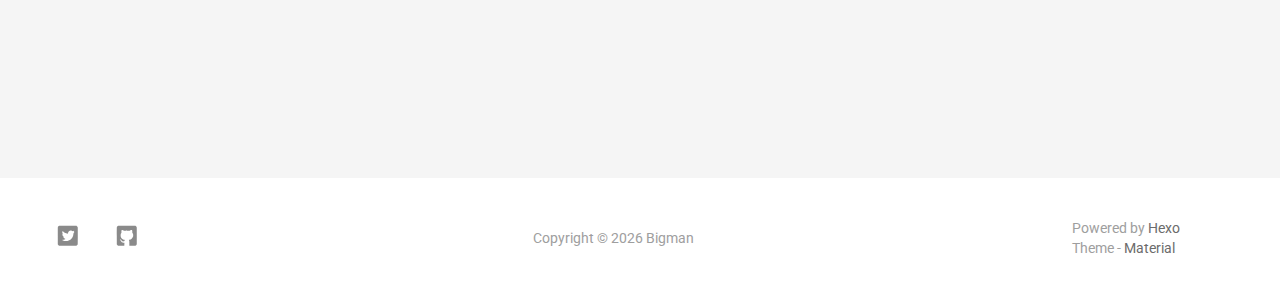
<file: archives/2020/index.html>
<!DOCTYPE html>
<html style="display: none;" lang="en">
    <head>
    <meta charset="utf-8">
    <!--
        © Material Theme
        https://github.com/viosey/hexo-theme-material
        Version: 1.5.6 -->
    <script>
        window.materialVersion = "1.5.6"
        // Delete localstorage with these tags
        window.oldVersion = [
            'codestartv1',
            '1.3.4',
            '1.4.0',
            '1.4.0b1',
            '1.5.0',
            '1.5.2',
            '1.5.5'
        ]
    </script>

    <!-- dns prefetch -->
    <meta http-equiv="x-dns-prefetch-control" content="on">





    <link rel="dns-prefetch" href="https://moersity.disqus.com"/>





    <link rel="dns-prefetch" href="https://fonts.googleapis.com"/>





    <!-- Meta & Info -->
    <meta http-equiv="X-UA-Compatible" content="IE=Edge,chrome=1">
    <meta name="renderer" content="webkit">
    <meta name="viewport" content="width=device-width, initial-scale=1, user-scalable=no">

    <!-- Title -->
    
    <title>
        
            Archives: 2020 | 
        
        Bigman
    </title>

    <!-- Favicons -->
    <link rel="icon shortcut" type="image/ico" href="/img/favicon.png">
    <link rel="icon" href="/img/favicon.png">

    <meta name="format-detection" content="telephone=no"/>
    <meta name="description" itemprop="description" content="">
    <meta name="keywords" content="">
    <meta name="theme-color" content="#0097A7">

    <!-- Disable Fucking Bloody Baidu Tranformation -->
    <meta http-equiv="Cache-Control" content="no-transform" />
    <meta http-equiv="Cache-Control" content="no-siteapp" />

    <!--[if lte IE 9]>
        <link rel="stylesheet" href="/css/ie-blocker.css">

        
            <script src="/js/ie-blocker.en.js"></script>
        
    <![endif]-->

    <!-- Import lsloader -->
    <script>(function(){window.lsloader={jsRunSequence:[],jsnamemap:{},cssnamemap:{}};lsloader.removeLS=function(a){try{localStorage.removeItem(a)}catch(b){}};lsloader.setLS=function(a,c){try{localStorage.setItem(a,c)}catch(b){}};lsloader.getLS=function(a){var c="";try{c=localStorage.getItem(a)}catch(b){c=""}return c};versionString="/*"+(window.materialVersion||"unknownVersion")+"*/";lsloader.clean=function(){try{var b=[];for(var a=0;a<localStorage.length;a++){b.push(localStorage.key(a))}b.forEach(function(e){var f=lsloader.getLS(e);if(window.oldVersion){var d=window.oldVersion.reduce(function(g,h){return g||f.indexOf("/*"+h+"*/")!==-1},false);if(d){lsloader.removeLS(e)}}})}catch(c){}};lsloader.clean();lsloader.load=function(f,a,b,d){if(typeof b==="boolean"){d=b;b=undefined}d=d||false;b=b||function(){};var e;e=this.getLS(f);if(e&&e.indexOf(versionString)===-1){this.removeLS(f);this.requestResource(f,a,b,d);return}if(e){var c=e.split(versionString)[0];if(c!=a){console.log("reload:"+a);this.removeLS(f);this.requestResource(f,a,b,d);return}e=e.split(versionString)[1];if(d){this.jsRunSequence.push({name:f,code:e});this.runjs(a,f,e)}else{document.getElementById(f).appendChild(document.createTextNode(e));b()}}else{this.requestResource(f,a,b,d)}};lsloader.requestResource=function(b,e,a,c){var d=this;if(c){this.iojs(e,b,function(h,f,g){d.setLS(f,h+versionString+g);d.runjs(h,f,g)})}else{this.iocss(e,b,function(f){document.getElementById(b).appendChild(document.createTextNode(f));d.setLS(b,e+versionString+f)},a)}};lsloader.iojs=function(d,b,g){var a=this;a.jsRunSequence.push({name:b,code:""});try{var f=new XMLHttpRequest();f.open("get",d,true);f.onreadystatechange=function(){if(f.readyState==4){if((f.status>=200&&f.status<300)||f.status==304){if(f.response!=""){g(d,b,f.response);return}}a.jsfallback(d,b)}};f.send(null)}catch(c){a.jsfallback(d,b)}};lsloader.iocss=function(f,c,h,a){var b=this;try{var g=new XMLHttpRequest();g.open("get",f,true);g.onreadystatechange=function(){if(g.readyState==4){if((g.status>=200&&g.status<300)||g.status==304){if(g.response!=""){h(g.response);a();return}}b.cssfallback(f,c,a)}};g.send(null)}catch(d){b.cssfallback(f,c,a)}};lsloader.iofonts=function(f,c,h,a){var b=this;try{var g=new XMLHttpRequest();g.open("get",f,true);g.onreadystatechange=function(){if(g.readyState==4){if((g.status>=200&&g.status<300)||g.status==304){if(g.response!=""){h(g.response);a();return}}b.cssfallback(f,c,a)}};g.send(null)}catch(d){b.cssfallback(f,c,a)}};lsloader.runjs=function(f,c,e){if(!!c&&!!e){for(var b in this.jsRunSequence){if(this.jsRunSequence[b].name==c){this.jsRunSequence[b].code=e}}}if(!!this.jsRunSequence[0]&&!!this.jsRunSequence[0].code&&this.jsRunSequence[0].status!="failed"){var a=document.createElement("script");a.appendChild(document.createTextNode(this.jsRunSequence[0].code));a.type="text/javascript";document.getElementsByTagName("head")[0].appendChild(a);this.jsRunSequence.shift();if(this.jsRunSequence.length>0){this.runjs()}}else{if(!!this.jsRunSequence[0]&&this.jsRunSequence[0].status=="failed"){var d=this;var a=document.createElement("script");a.src=this.jsRunSequence[0].path;a.type="text/javascript";this.jsRunSequence[0].status="loading";a.onload=function(){d.jsRunSequence.shift();if(d.jsRunSequence.length>0){d.runjs()}};document.body.appendChild(a)}}};lsloader.tagLoad=function(b,a){this.jsRunSequence.push({name:a,code:"",path:b,status:"failed"});this.runjs()};lsloader.jsfallback=function(c,b){if(!!this.jsnamemap[b]){return}else{this.jsnamemap[b]=b}for(var a in this.jsRunSequence){if(this.jsRunSequence[a].name==b){this.jsRunSequence[a].code="";this.jsRunSequence[a].status="failed";this.jsRunSequence[a].path=c}}this.runjs()};lsloader.cssfallback=function(e,c,b){if(!!this.cssnamemap[c]){return}else{this.cssnamemap[c]=1}var d=document.createElement("link");d.type="text/css";d.href=e;d.rel="stylesheet";d.onload=d.onerror=b;var a=document.getElementsByTagName("script")[0];a.parentNode.insertBefore(d,a)};lsloader.runInlineScript=function(c,b){var a=document.getElementById(b).innerText;this.jsRunSequence.push({name:c,code:a});this.runjs()}})();</script>

    <!-- Import queue -->
    <script>function Queue(){this.dataStore=[];this.offer=b;this.poll=d;this.execNext=a;this.debug=false;this.startDebug=c;function b(e){if(this.debug){console.log("Offered a Queued Function.")}if(typeof e==="function"){this.dataStore.push(e)}else{console.log("You must offer a function.")}}function d(){if(this.debug){console.log("Polled a Queued Function.")}return this.dataStore.shift()}function a(){var e=this.poll();if(e!==undefined){if(this.debug){console.log("Run a Queued Function.")}e()}}function c(){this.debug=true}}var queue=new Queue();</script>

    <!-- Import CSS -->
    
        <style id="material_css"></style><script>if(typeof window.lsLoadCSSMaxNums === "undefined")window.lsLoadCSSMaxNums = 0;window.lsLoadCSSMaxNums++;lsloader.load("material_css","/css/material.min.css?Z7a72R1E4SxzBKR/WGctOA==",function(){if(typeof window.lsLoadCSSNums === "undefined")window.lsLoadCSSNums = 0;window.lsLoadCSSNums++;if(window.lsLoadCSSNums == window.lsLoadCSSMaxNums)document.documentElement.style.display="";}, false)</script>
        <style id="style_css"></style><script>if(typeof window.lsLoadCSSMaxNums === "undefined")window.lsLoadCSSMaxNums = 0;window.lsLoadCSSMaxNums++;lsloader.load("style_css","/css/style.min.css?NKhlKQkXw/c66TR5p4wO+w==",function(){if(typeof window.lsLoadCSSNums === "undefined")window.lsLoadCSSNums = 0;window.lsLoadCSSNums++;if(window.lsLoadCSSNums == window.lsLoadCSSMaxNums)document.documentElement.style.display="";}, false)</script>

        

    

    

    <!-- Config CSS -->

<!-- Other Styles -->
<style>
  body, html {
    font-family: Roboto, "Helvetica Neue", Helvetica, "PingFang SC", "Hiragino Sans GB", "Microsoft YaHei", "微软雅黑", Arial, sans-serif;
    overflow-x: hidden !important;
  }
  
  code {
    font-family: Consolas, Monaco, 'Andale Mono', 'Ubuntu Mono', monospace;
  }

  a {
    color: #00838F;
  }

  .mdl-card__media,
  #search-label,
  #search-form-label:after,
  #scheme-Paradox .hot_tags-count,
  #scheme-Paradox .sidebar_archives-count,
  #scheme-Paradox .sidebar-colored .sidebar-header,
  #scheme-Paradox .sidebar-colored .sidebar-badge{
    background-color: #0097A7 !important;
  }

  /* Sidebar User Drop Down Menu Text Color */
  #scheme-Paradox .sidebar-colored .sidebar-nav>.dropdown>.dropdown-menu>li>a:hover,
  #scheme-Paradox .sidebar-colored .sidebar-nav>.dropdown>.dropdown-menu>li>a:focus {
    color: #0097A7 !important;
  }

  #post_entry-right-info,
  .sidebar-colored .sidebar-nav li:hover > a,
  .sidebar-colored .sidebar-nav li:hover > a i,
  .sidebar-colored .sidebar-nav li > a:hover,
  .sidebar-colored .sidebar-nav li > a:hover i,
  .sidebar-colored .sidebar-nav li > a:focus i,
  .sidebar-colored .sidebar-nav > .open > a,
  .sidebar-colored .sidebar-nav > .open > a:hover,
  .sidebar-colored .sidebar-nav > .open > a:focus,
  #ds-reset #ds-ctx .ds-ctx-entry .ds-ctx-head a {
    color: #0097A7 !important;
  }

  .toTop {
    background: #757575 !important;
  }

  .material-layout .material-post>.material-nav,
  .material-layout .material-index>.material-nav,
  .material-nav a {
    color: #757575;
  }

  #scheme-Paradox .MD-burger-layer {
    background-color: #757575;
  }

  #scheme-Paradox #post-toc-trigger-btn {
    color: #757575;
  }

  .post-toc a:hover {
    color: #00838F;
    text-decoration: underline;
  }

</style>


<!-- Theme Background Related-->

    <style>
      body{
        background-color: #F5F5F5;
      }

      /* blog_info bottom background */
      #scheme-Paradox .material-layout .something-else .mdl-card__supporting-text{
        background-color: #fff;
      }
    </style>




<!-- Fade Effect -->

    <style>
      .fade {
        transition: all 800ms linear;
        -webkit-transform: translate3d(0,0,0);
        -moz-transform: translate3d(0,0,0);
        -ms-transform: translate3d(0,0,0);
        -o-transform: translate3d(0,0,0);
        transform: translate3d(0,0,0);
        opacity: 1;
      }

      .fade.out{
        opacity: 0;
      }
    </style>


<!-- Import Font -->
<!-- Import Roboto -->

    <link href="https://fonts.googleapis.com/css?family=Roboto:300,400,500" rel="stylesheet">


<!-- Import Material Icons -->


    <style id="material_icons"></style><script>if(typeof window.lsLoadCSSMaxNums === "undefined")window.lsLoadCSSMaxNums = 0;window.lsLoadCSSMaxNums++;lsloader.load("material_icons","/css/material-icons.css?pqhB/Rd/ab0H2+kZp0RDmw==",function(){if(typeof window.lsLoadCSSNums === "undefined")window.lsLoadCSSNums = 0;window.lsLoadCSSNums++;if(window.lsLoadCSSNums == window.lsLoadCSSMaxNums)document.documentElement.style.display="";}, false)</script>




    <!-- Import jQuery -->
    
        <script>lsloader.load("jq_js","/js/jquery.min.js?qcusAULNeBksqffqUM2+Ig==", true)</script>
    

    <!-- WebAPP Icons -->
    <meta name="mobile-web-app-capable" content="yes">
    <meta name="application-name" content="Bigman">
    <meta name="msapplication-starturl" content="https://moersity.github.io/archives/2020/">
    <meta name="msapplication-navbutton-color" content="#0097A7">
    <meta name="apple-mobile-web-app-capable" content="yes">
    <meta name="apple-mobile-web-app-title" content="Bigman">
    <meta name="apple-mobile-web-app-status-bar-style" content="black">
    <link rel="apple-touch-icon" href="/img/favicon.png">

    <!-- Site Verification -->
    
    

    <!-- RSS -->
    

    <!-- The Open Graph protocol -->
    <meta property="og:url" content="https://moersity.github.io/archives/2020/">
    <meta property="og:type" content="blog">
    <meta property="og:title" content="Archives: 2020 | Bigman">
    <meta property="og:image" content="/img/favicon.png">
    <meta property="og:description" content="">
    

    

    <!-- The Twitter Card protocol -->
    <meta name="twitter:card" content="summary_large_image">

    <!-- Add canonical link for SEO -->
    
        <link rel="canonical" href="https://moersity.github.io/archives/2020/index.html" />
    

    <!-- Structured-data for SEO -->
    
        



    

    <!-- Analytics -->
    
    
    

    <!-- Custom Head -->
    

<meta name="generator" content="Hexo 4.2.1"><link rel="alternate" href="/atom.xml" title="Bigman" type="application/atom+xml">
</head>


    
        <body id="scheme-Paradox" class="lazy">
            <div class="material-layout  mdl-js-layout has-drawer is-upgraded">
                

                <!-- Main Container -->
                <main class="material-layout__content" id="main">

                    <!-- Top Anchor -->
                    <div id="top"></div>

                    
                        <!-- Hamburger Button -->
                        <button class="MD-burger-icon sidebar-toggle">
                            <span id="MD-burger-id" class="MD-burger-layer"></span>
                        </button>
                    

                    <!-- Index Module -->
<div class="material-index mdl-grid">
    
    <div class="locate-thumbnail-symbol"></div>

    <!-- Pin on top -->
    

    <!-- Normal Post -->
    
        
            
                <!-- Paradox Thumbnail -->
                <div class="post_entry-module mdl-card mdl-shadow--2dp mdl-cell mdl-cell--12-col fade out">
    <!-- Post Thumbnail -->
    
        
            <!-- Random Thumbnail -->
            <div class="post_thumbnail-random mdl-card__media mdl-color-text--grey-50">
        
    

        <!-- Post Title -->
        <p class="article-headline-p"><a href="/2020/07/30/descripe-a-program-language/">descripe a program language</a></p>
    </div>

    <!-- Post Excerpt -->
    <div class="mdl-color-text--grey-600 mdl-card__supporting-text post_entry-content">
        
            最近在学习c++和汇编, 迄今为此接触的计算机语言也非常多了，ruby/python/java/scala/golang/lua/c, 
        
        &nbsp;&nbsp;&nbsp;
        <span>
            <a href="/2020/07/30/descripe-a-program-language/" target="_self">Read more</a>
        </span>
    </div>
    <!-- Post_entry Info-->
    <div id="post_entry-info">
        <div id="post_entry-left-info" class="mdl-card__supporting-text meta mdl-color-text--grey-600 ">
            <!-- Author Avatar -->
            <div id="author-avatar">
                <img src="/img/avatar.png" width="44px" height="44px" alt="Li Xiang's avatar">
            </div>
            <div>
                <strong>Li Xiang</strong>
                <span>Jul 30, 2020</span>
            </div>
        </div>
        <div id="post_entry-right-info">
          

            

            

            <!-- Post Views -->
            <span class="post_entry-views">
            </span>
        </div>
    </div>
</div>

            
            
        
    
        
            
                <!-- Paradox Thumbnail -->
                <div class="post_entry-module mdl-card mdl-shadow--2dp mdl-cell mdl-cell--12-col fade out">
    <!-- Post Thumbnail -->
    
        
            <!-- Random Thumbnail -->
            <div class="post_thumbnail-random mdl-card__media mdl-color-text--grey-50">
        
    

        <!-- Post Title -->
        <p class="article-headline-p"><a href="/2020/07/21/cgroup-note/">cgroup note</a></p>
    </div>

    <!-- Post Excerpt -->
    <div class="mdl-color-text--grey-600 mdl-card__supporting-text post_entry-content">
        
            
        
        &nbsp;&nbsp;&nbsp;
        <span>
            <a href="/2020/07/21/cgroup-note/" target="_self">Read more</a>
        </span>
    </div>
    <!-- Post_entry Info-->
    <div id="post_entry-info">
        <div id="post_entry-left-info" class="mdl-card__supporting-text meta mdl-color-text--grey-600 ">
            <!-- Author Avatar -->
            <div id="author-avatar">
                <img src="/img/avatar.png" width="44px" height="44px" alt="Li Xiang's avatar">
            </div>
            <div>
                <strong>Li Xiang</strong>
                <span>Jul 21, 2020</span>
            </div>
        </div>
        <div id="post_entry-right-info">
          

            

            

            <!-- Post Views -->
            <span class="post_entry-views">
            </span>
        </div>
    </div>
</div>

            
            
        
    
        
            
                <!-- Paradox Thumbnail -->
                <div class="post_entry-module mdl-card mdl-shadow--2dp mdl-cell mdl-cell--12-col fade out">
    <!-- Post Thumbnail -->
    
        
            <!-- Random Thumbnail -->
            <div class="post_thumbnail-random mdl-card__media mdl-color-text--grey-50">
        
    

        <!-- Post Title -->
        <p class="article-headline-p"><a href="/2020/07/13/Protobuf/">Protobuf</a></p>
    </div>

    <!-- Post Excerpt -->
    <div class="mdl-color-text--grey-600 mdl-card__supporting-text post_entry-content">
        
            
        
        &nbsp;&nbsp;&nbsp;
        <span>
            <a href="/2020/07/13/Protobuf/" target="_self">Read more</a>
        </span>
    </div>
    <!-- Post_entry Info-->
    <div id="post_entry-info">
        <div id="post_entry-left-info" class="mdl-card__supporting-text meta mdl-color-text--grey-600 ">
            <!-- Author Avatar -->
            <div id="author-avatar">
                <img src="/img/avatar.png" width="44px" height="44px" alt="Li Xiang's avatar">
            </div>
            <div>
                <strong>Li Xiang</strong>
                <span>Jul 13, 2020</span>
            </div>
        </div>
        <div id="post_entry-right-info">
          

            

            

            <!-- Post Views -->
            <span class="post_entry-views">
            </span>
        </div>
    </div>
</div>

            
            
        
    
        
            
                <!-- Paradox Thumbnail -->
                <div class="post_entry-module mdl-card mdl-shadow--2dp mdl-cell mdl-cell--12-col fade out">
    <!-- Post Thumbnail -->
    
        
            <!-- Random Thumbnail -->
            <div class="post_thumbnail-random mdl-card__media mdl-color-text--grey-50">
        
    

        <!-- Post Title -->
        <p class="article-headline-p"><a href="/2020/06/16/Http-Code-3xx-which-to-use/">Http Code: 3xx, which to use</a></p>
    </div>

    <!-- Post Excerpt -->
    <div class="mdl-color-text--grey-600 mdl-card__supporting-text post_entry-content">
        
            
        
        &nbsp;&nbsp;&nbsp;
        <span>
            <a href="/2020/06/16/Http-Code-3xx-which-to-use/" target="_self">Read more</a>
        </span>
    </div>
    <!-- Post_entry Info-->
    <div id="post_entry-info">
        <div id="post_entry-left-info" class="mdl-card__supporting-text meta mdl-color-text--grey-600 ">
            <!-- Author Avatar -->
            <div id="author-avatar">
                <img src="/img/avatar.png" width="44px" height="44px" alt="Li Xiang's avatar">
            </div>
            <div>
                <strong>Li Xiang</strong>
                <span>Jun 16, 2020</span>
            </div>
        </div>
        <div id="post_entry-right-info">
          

            

            

            <!-- Post Views -->
            <span class="post_entry-views">
            </span>
        </div>
    </div>
</div>

            
            
        
    
        
            
                <!-- Paradox Thumbnail -->
                <div class="post_entry-module mdl-card mdl-shadow--2dp mdl-cell mdl-cell--12-col fade out">
    <!-- Post Thumbnail -->
    
        
            <!-- Random Thumbnail -->
            <div class="post_thumbnail-random mdl-card__media mdl-color-text--grey-50">
        
    

        <!-- Post Title -->
        <p class="article-headline-p"><a href="/2020/06/15/Desgin-how-to-design-a-short-url/">Desgin: how to design a short url</a></p>
    </div>

    <!-- Post Excerpt -->
    <div class="mdl-color-text--grey-600 mdl-card__supporting-text post_entry-content">
        
            短链...
        
        &nbsp;&nbsp;&nbsp;
        <span>
            <a href="/2020/06/15/Desgin-how-to-design-a-short-url/" target="_self">Read more</a>
        </span>
    </div>
    <!-- Post_entry Info-->
    <div id="post_entry-info">
        <div id="post_entry-left-info" class="mdl-card__supporting-text meta mdl-color-text--grey-600 ">
            <!-- Author Avatar -->
            <div id="author-avatar">
                <img src="/img/avatar.png" width="44px" height="44px" alt="Li Xiang's avatar">
            </div>
            <div>
                <strong>Li Xiang</strong>
                <span>Jun 15, 2020</span>
            </div>
        </div>
        <div id="post_entry-right-info">
          

            

            

            <!-- Post Views -->
            <span class="post_entry-views">
            </span>
        </div>
    </div>
</div>

            
            
        
    
        
            
                <!-- Paradox Thumbnail -->
                <div class="post_entry-module mdl-card mdl-shadow--2dp mdl-cell mdl-cell--12-col fade out">
    <!-- Post Thumbnail -->
    
        
            <!-- Random Thumbnail -->
            <div class="post_thumbnail-random mdl-card__media mdl-color-text--grey-50">
        
    

        <!-- Post Title -->
        <p class="article-headline-p"><a href="/2020/06/06/DLM-distribute-lock-manager/">DLM: distribute lock manager</a></p>
    </div>

    <!-- Post Excerpt -->
    <div class="mdl-color-text--grey-600 mdl-card__supporting-text post_entry-content">
        
            
        
        &nbsp;&nbsp;&nbsp;
        <span>
            <a href="/2020/06/06/DLM-distribute-lock-manager/" target="_self">Read more</a>
        </span>
    </div>
    <!-- Post_entry Info-->
    <div id="post_entry-info">
        <div id="post_entry-left-info" class="mdl-card__supporting-text meta mdl-color-text--grey-600 ">
            <!-- Author Avatar -->
            <div id="author-avatar">
                <img src="/img/avatar.png" width="44px" height="44px" alt="Li Xiang's avatar">
            </div>
            <div>
                <strong>Li Xiang</strong>
                <span>Jun 06, 2020</span>
            </div>
        </div>
        <div id="post_entry-right-info">
          
              <!-- Category -->
              <span class="post_entry-category">
                  <a class="post_category-link" href="/categories/%E6%8A%80%E6%9C%AF/">技术</a>
              </span>
            

            

            

            <!-- Post Views -->
            <span class="post_entry-views">
            </span>
        </div>
    </div>
</div>

            
            
        
    
        
            
                <!-- Paradox Thumbnail -->
                <div class="post_entry-module mdl-card mdl-shadow--2dp mdl-cell mdl-cell--12-col fade out">
    <!-- Post Thumbnail -->
    
        
            <!-- Random Thumbnail -->
            <div class="post_thumbnail-random mdl-card__media mdl-color-text--grey-50">
        
    

        <!-- Post Title -->
        <p class="article-headline-p"><a href="/2020/05/29/Linux-pid-tid/">Linux pid, tid</a></p>
    </div>

    <!-- Post Excerpt -->
    <div class="mdl-color-text--grey-600 mdl-card__supporting-text post_entry-content">
        
             在linux下，通过htop/top命令查看的进程/线程都是只有pid的，那么具体的tid信息是怎么获得的呢，以及他们的关系是怎样的?

        
        &nbsp;&nbsp;&nbsp;
        <span>
            <a href="/2020/05/29/Linux-pid-tid/" target="_self">Read more</a>
        </span>
    </div>
    <!-- Post_entry Info-->
    <div id="post_entry-info">
        <div id="post_entry-left-info" class="mdl-card__supporting-text meta mdl-color-text--grey-600 ">
            <!-- Author Avatar -->
            <div id="author-avatar">
                <img src="/img/avatar.png" width="44px" height="44px" alt="Li Xiang's avatar">
            </div>
            <div>
                <strong>Li Xiang</strong>
                <span>May 29, 2020</span>
            </div>
        </div>
        <div id="post_entry-right-info">
          
              <!-- Category -->
              <span class="post_entry-category">
                  <a class="post_category-link" href="/categories/%E6%8A%80%E6%9C%AF/">技术</a>
              </span>
            

            

            

            <!-- Post Views -->
            <span class="post_entry-views">
            </span>
        </div>
    </div>
</div>

            
            
        
    

    

    
        <script type="text/ls-javascript" id="thumbnail-script">
    var randomNum;

    var locatePost = $('.locate-thumbnail-symbol').next();
    for(var i = 0; i < 10; i++) {
        randomNum = Math.floor(Math.random() * 19 + 1);

        locatePost.children('.post_thumbnail-random').attr('id', 'random_thumbnail-'+randomNum);
        locatePost.children('.post_thumbnail-random').attr('data-original', '/img/random/material-' + randomNum + '.png');
    $('.post_thumbnail-random').addClass('lazy');

        locatePost = locatePost.next();
    }
</script>

    
</div>


                    
                        <!-- Overlay For Active Sidebar -->
<div class="sidebar-overlay"></div>

<!-- Material sidebar -->
<aside id="sidebar" class="sidebar sidebar-colored sidebar-fixed-left" role="navigation">
    <div id="sidebar-main">
        <!-- Sidebar Header -->
        <div class="sidebar-header header-cover" style="background-image: url(/img/sidebar_header.png);">
    <!-- Top bar -->
    <div class="top-bar"></div>

    <!-- Sidebar toggle button -->
    <button type="button" class="sidebar-toggle mdl-button mdl-js-button mdl-js-ripple-effect mdl-button--icon" style="display: initial;" data-upgraded=",MaterialButton,MaterialRipple">
        <i class="material-icons">clear_all</i>
        <span class="mdl-button__ripple-container">
            <span class="mdl-ripple">
            </span>
        </span>
    </button>

    <!-- Sidebar Avatar -->
    <div class="sidebar-image">
        <img src="/img/avatar.png" alt="Li Xiang's avatar">
    </div>

    <!-- Sidebar Email -->
    <a data-toggle="dropdown" class="sidebar-brand" href="#settings-dropdown">
        bigman@bigman.net.cn
        <b class="caret"></b>
    </a>
</div>


        <!-- Sidebar Navigation  -->
        <ul class="nav sidebar-nav">
    <!-- User dropdown  -->
    <li class="dropdown">
        <ul id="settings-dropdown" class="dropdown-menu">
            
                <li>
                    <a href="mailto:bigman@bigman.net.cn" target="_blank" title="Email Me">
                        
                            <i class="material-icons sidebar-material-icons sidebar-indent-left1pc-element">email</i>
                        
                        Email Me
                    </a>
                </li>
            
        </ul>
    </li>

    <!-- Homepage -->
    
        <li id="sidebar-first-li">
            <a href="/">
                
                    <i class="material-icons sidebar-material-icons">home</i>
                
                Home
            </a>
        </li>
        
    

    <!-- Archives  -->
    
        <li class="dropdown">
            <a href="#" class="ripple-effect dropdown-toggle" data-toggle="dropdown">
                
                    <i class="material-icons sidebar-material-icons">inbox</i>
                
                    Archives
                <b class="caret"></b>
            </a>
            <ul class="dropdown-menu">
            <li>
                <a class="sidebar_archives-link" href="/archives/2020/07/">July 2020<span class="sidebar_archives-count">3</span></a></li><li><a class="sidebar_archives-link" href="/archives/2020/06/">June 2020<span class="sidebar_archives-count">3</span></a></li><li><a class="sidebar_archives-link" href="/archives/2020/05/">May 2020<span class="sidebar_archives-count">1</span></a>
            </ul>
        </li>
        
    

    <!-- Categories  -->
    
        <li class="dropdown">
            <a href="#" class="ripple-effect dropdown-toggle" data-toggle="dropdown">
                
                    <i class="material-icons sidebar-material-icons">chrome_reader_mode</i>
                
                Categories
                <b class="caret"></b>
            </a>
            <ul class="dropdown-menu">
                <li>
                <a class="sidebar_archives-link" href="/categories/%E6%8A%80%E6%9C%AF/">技术<span class="sidebar_archives-count">2</span></a>
            </ul>
        </li>
        
    

    <!-- Pages  -->
    
        <li>
            <a href="/about" title="About">
                
                    <i class="material-icons sidebar-material-icons">person</i>
                
                About
            </a>
        </li>
        
    

    <!-- Article Number  -->
    
        <li>
            <a href="/archives">
                Number of articles
                <span class="sidebar-badge">7</span>
            </a>
        </li>
        
    
</ul>


        <!-- Sidebar Footer -->
        <!--
I'm glad you use this theme, the development is no so easy, I hope you can keep the copyright, I will thank you so much.
If you still want to delete the copyrights, could you still retain the first one? Which namely "Theme Material"
It will not impact the appearance and can give developers a lot of support :)

很高兴您使用并喜欢该主题，开发不易 十分谢谢与希望您可以保留一下版权声明。
如果您仍然想删除的话 能否只保留第一项呢？即 "Theme Material"
它不会影响美观并可以给开发者很大的支持和动力。 :)
-->

<!-- Sidebar Divider -->

    <div class="sidebar-divider"></div>


<!-- Theme Material -->


<!-- Help & Support -->
<!--

-->

<!-- Feedback -->
<!--

-->

<!-- About Theme -->
<!--

-->

    </div>

    <!-- Sidebar Image -->
    

</aside>

                    

                    
                        <!-- Footer Top Button -->
                        <div id="back-to-top" class="toTop-wrap">
    <a href="#top" class="toTop">
        <i class="material-icons footer_top-i">expand_less</i>
    </a>
</div>

                    

                    <!--Footer-->
<footer class="mdl-mini-footer" id="bottom">
    
        <!-- Paradox Footer Left Section -->
        <div class="mdl-mini-footer--left-section sns-list">
    <!-- Twitter -->
    
        <a href="https://twitter.com/lixiang07948156" target="_blank">
            <button class="mdl-mini-footer--social-btn social-btn footer-sns-twitter">
                <span class="visuallyhidden">Twitter</span>
            </button><!--
     --></a>
    

    <!-- Facebook -->
    

    <!-- Google + -->
    

    <!-- Weibo -->
    

    <!-- Instagram -->
    

    <!-- Tumblr -->
    

    <!-- Github -->
    
        <a href="https://github.com/Moersity" target="_blank">
            <button class="mdl-mini-footer--social-btn social-btn footer-sns-github">
                <span class="visuallyhidden">Github</span>
            </button><!--
     --></a>
    

    <!-- LinkedIn -->
    

    <!-- Zhihu -->
    

    <!-- Bilibili -->
    

    <!-- Telegram -->
    

    <!-- V2EX -->
    

    <!-- Segmentfault -->
    
</div>


        <!--Copyright-->
        <div id="copyright">
            Copyright&nbsp;©&nbsp;<span year></span>&nbsp;Bigman
            
        </div>

        <!-- Paradox Footer Right Section -->

        <!--
        I am glad you use this theme, the development is no so easy, I hope you can keep the copyright.
        It will not impact the appearance and can give developers a lot of support :)

        很高兴您使用该主题，开发不易，希望您可以保留一下版权声明。
        它不会影响美观并可以给开发者很大的支持。 :)
        -->

        <div class="mdl-mini-footer--right-section">
            <div>
                <div class="footer-develop-div">Powered by <a href="https://hexo.io" target="_blank" class="footer-develop-a">Hexo</a></div>
                <div class="footer-develop-div">Theme - <a href="https://github.com/viosey/hexo-theme-material" target="_blank" class="footer-develop-a">Material</a></div>
            </div>
        </div>
    
</footer>


                    <!-- Import JS File -->

    <script>lsloader.load("lazyload_js","/js/lazyload.min.js?1BcfzuNXqV+ntF6gq+5X3Q==", true)</script>



    <script>lsloader.load("js_js","/js/js.min.js?Bn9UzEm8RrBSxqyZB0zPjA==", true)</script>



    <script>lsloader.load("np_js","/js/nprogress.js?pl3Qhb9lvqR1FlyLUna1Yw==", true)</script>


<script type="text/ls-javascript" id="NProgress-script">
    NProgress.configure({
        showSpinner: true
    });
    NProgress.start();
    $('#nprogress .bar').css({
        'background': '#29d'
    });
    $('#nprogress .peg').css({
        'box-shadow': '0 0 10px #29d, 0 0 15px #29d'
    });
    $('#nprogress .spinner-icon').css({
        'border-top-color': '#29d',
        'border-left-color': '#29d'
    });
    setTimeout(function() {
        NProgress.done();
        $('.fade').removeClass('out');
    }, 800);
</script>









   <!-- 使用 DISQUS js 代码 -->
<script id="dsq-count-scr" src="//moersity.disqus.com/count.js" async></script>





<!-- UC Browser Compatible -->
<script>
	var agent = navigator.userAgent.toLowerCase();
	if(agent.indexOf('ucbrowser')>0) {
		document.write('
<link rel="stylesheet" href="/css/uc.css">
');
	   alert('由于 UC 浏览器使用极旧的内核，而本网站使用了一些新的特性。\n为了您能更好的浏览，推荐使用 Chrome 或 Firefox 浏览器。');
	}
</script>

<!-- Import prettify js  -->



<!-- Window Load -->
<!-- add class for prettify -->
<script type="text/ls-javascript" id="window-load">
    $(window).on('load', function() {
        // Post_Toc parent position fixed
        $('.post-toc-wrap').parent('.mdl-menu__container').css('position', 'fixed');
    });

    
    
</script>

<!-- MathJax Load-->


<!-- Bing Background -->


<script type="text/ls-javascript" id="lazy-load">
    // Offer LazyLoad
    queue.offer(function(){
        $('.lazy').lazyload({
            effect : 'show'
        });
    });

    // Start Queue
    $(document).ready(function(){
        setInterval(function(){
            queue.execNext();
        },200);
    });
</script>

<!-- Custom Footer -->



<script>
    var copyrightNow = new Date().getFullYear();
    var textContent = document.querySelector('span[year]')

    copyrightSince = 0000;
    if (copyrightSince === copyrightNow||copyrightSince === 0000) {
        textContent.textContent = copyrightNow
    } else {
        textContent.textContent = copyrightSince + ' - ' + copyrightNow
    }

    (function(){
        var scriptList = document.querySelectorAll('script[type="text/ls-javascript"]')

        for (var i = 0; i < scriptList.length; ++i) {
            var item = scriptList[i];
            lsloader.runInlineScript(item.id,item.id);
        }
    })()
console.log('\n %c © Material Theme | Version: 1.5.6 | https://github.com/viosey/hexo-theme-material %c \n', 'color:#455a64;background:#e0e0e0;padding:5px 0;border-top-left-radius:5px;border-bottom-left-radius:5px;', 'color:#455a64;background:#e0e0e0;padding:5px 0;border-top-right-radius:5px;border-bottom-right-radius:5px;');
</script>

                </main>
            </div>
        </body>
    
</html>
</file>
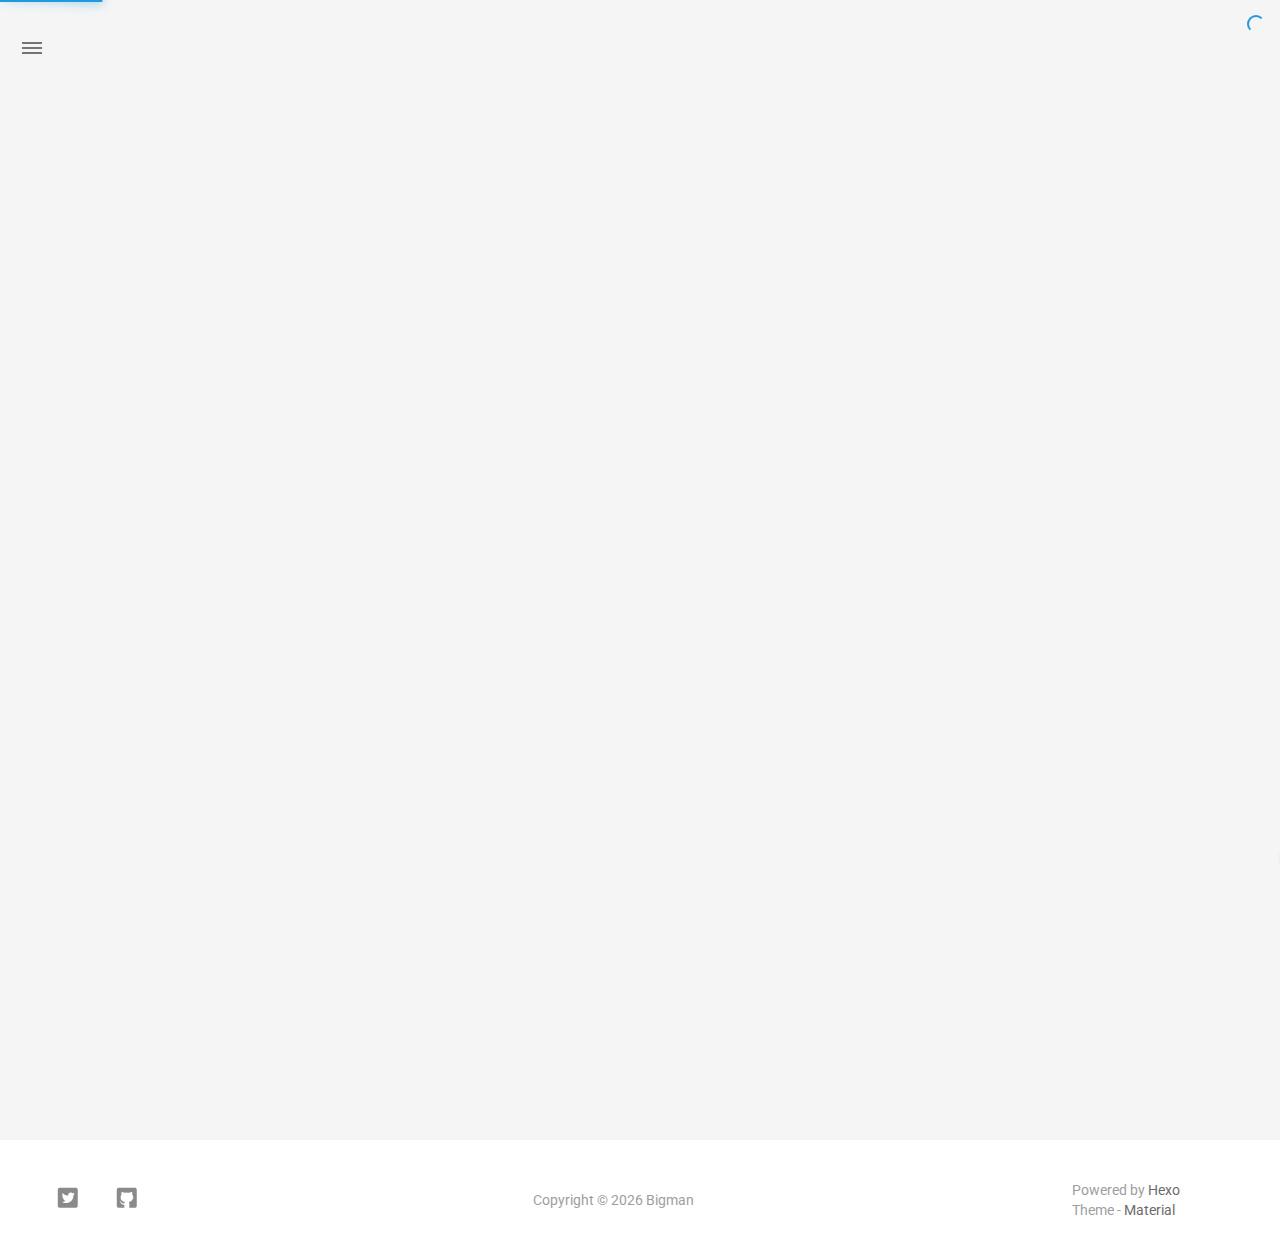
<file: categories/技术/index.html>
<!DOCTYPE html>
<html style="display: none;" lang="en">
    <head>
    <meta charset="utf-8">
    <!--
        © Material Theme
        https://github.com/viosey/hexo-theme-material
        Version: 1.5.6 -->
    <script>
        window.materialVersion = "1.5.6"
        // Delete localstorage with these tags
        window.oldVersion = [
            'codestartv1',
            '1.3.4',
            '1.4.0',
            '1.4.0b1',
            '1.5.0',
            '1.5.2',
            '1.5.5'
        ]
    </script>

    <!-- dns prefetch -->
    <meta http-equiv="x-dns-prefetch-control" content="on">





    <link rel="dns-prefetch" href="https://moersity.disqus.com"/>





    <link rel="dns-prefetch" href="https://fonts.googleapis.com"/>





    <!-- Meta & Info -->
    <meta http-equiv="X-UA-Compatible" content="IE=Edge,chrome=1">
    <meta name="renderer" content="webkit">
    <meta name="viewport" content="width=device-width, initial-scale=1, user-scalable=no">

    <!-- Title -->
    
    <title>
        
            Categories: 技术 | 
        
        Bigman
    </title>

    <!-- Favicons -->
    <link rel="icon shortcut" type="image/ico" href="/img/favicon.png">
    <link rel="icon" href="/img/favicon.png">

    <meta name="format-detection" content="telephone=no"/>
    <meta name="description" itemprop="description" content="">
    <meta name="keywords" content="">
    <meta name="theme-color" content="#0097A7">

    <!-- Disable Fucking Bloody Baidu Tranformation -->
    <meta http-equiv="Cache-Control" content="no-transform" />
    <meta http-equiv="Cache-Control" content="no-siteapp" />

    <!--[if lte IE 9]>
        <link rel="stylesheet" href="/css/ie-blocker.css">

        
            <script src="/js/ie-blocker.en.js"></script>
        
    <![endif]-->

    <!-- Import lsloader -->
    <script>(function(){window.lsloader={jsRunSequence:[],jsnamemap:{},cssnamemap:{}};lsloader.removeLS=function(a){try{localStorage.removeItem(a)}catch(b){}};lsloader.setLS=function(a,c){try{localStorage.setItem(a,c)}catch(b){}};lsloader.getLS=function(a){var c="";try{c=localStorage.getItem(a)}catch(b){c=""}return c};versionString="/*"+(window.materialVersion||"unknownVersion")+"*/";lsloader.clean=function(){try{var b=[];for(var a=0;a<localStorage.length;a++){b.push(localStorage.key(a))}b.forEach(function(e){var f=lsloader.getLS(e);if(window.oldVersion){var d=window.oldVersion.reduce(function(g,h){return g||f.indexOf("/*"+h+"*/")!==-1},false);if(d){lsloader.removeLS(e)}}})}catch(c){}};lsloader.clean();lsloader.load=function(f,a,b,d){if(typeof b==="boolean"){d=b;b=undefined}d=d||false;b=b||function(){};var e;e=this.getLS(f);if(e&&e.indexOf(versionString)===-1){this.removeLS(f);this.requestResource(f,a,b,d);return}if(e){var c=e.split(versionString)[0];if(c!=a){console.log("reload:"+a);this.removeLS(f);this.requestResource(f,a,b,d);return}e=e.split(versionString)[1];if(d){this.jsRunSequence.push({name:f,code:e});this.runjs(a,f,e)}else{document.getElementById(f).appendChild(document.createTextNode(e));b()}}else{this.requestResource(f,a,b,d)}};lsloader.requestResource=function(b,e,a,c){var d=this;if(c){this.iojs(e,b,function(h,f,g){d.setLS(f,h+versionString+g);d.runjs(h,f,g)})}else{this.iocss(e,b,function(f){document.getElementById(b).appendChild(document.createTextNode(f));d.setLS(b,e+versionString+f)},a)}};lsloader.iojs=function(d,b,g){var a=this;a.jsRunSequence.push({name:b,code:""});try{var f=new XMLHttpRequest();f.open("get",d,true);f.onreadystatechange=function(){if(f.readyState==4){if((f.status>=200&&f.status<300)||f.status==304){if(f.response!=""){g(d,b,f.response);return}}a.jsfallback(d,b)}};f.send(null)}catch(c){a.jsfallback(d,b)}};lsloader.iocss=function(f,c,h,a){var b=this;try{var g=new XMLHttpRequest();g.open("get",f,true);g.onreadystatechange=function(){if(g.readyState==4){if((g.status>=200&&g.status<300)||g.status==304){if(g.response!=""){h(g.response);a();return}}b.cssfallback(f,c,a)}};g.send(null)}catch(d){b.cssfallback(f,c,a)}};lsloader.iofonts=function(f,c,h,a){var b=this;try{var g=new XMLHttpRequest();g.open("get",f,true);g.onreadystatechange=function(){if(g.readyState==4){if((g.status>=200&&g.status<300)||g.status==304){if(g.response!=""){h(g.response);a();return}}b.cssfallback(f,c,a)}};g.send(null)}catch(d){b.cssfallback(f,c,a)}};lsloader.runjs=function(f,c,e){if(!!c&&!!e){for(var b in this.jsRunSequence){if(this.jsRunSequence[b].name==c){this.jsRunSequence[b].code=e}}}if(!!this.jsRunSequence[0]&&!!this.jsRunSequence[0].code&&this.jsRunSequence[0].status!="failed"){var a=document.createElement("script");a.appendChild(document.createTextNode(this.jsRunSequence[0].code));a.type="text/javascript";document.getElementsByTagName("head")[0].appendChild(a);this.jsRunSequence.shift();if(this.jsRunSequence.length>0){this.runjs()}}else{if(!!this.jsRunSequence[0]&&this.jsRunSequence[0].status=="failed"){var d=this;var a=document.createElement("script");a.src=this.jsRunSequence[0].path;a.type="text/javascript";this.jsRunSequence[0].status="loading";a.onload=function(){d.jsRunSequence.shift();if(d.jsRunSequence.length>0){d.runjs()}};document.body.appendChild(a)}}};lsloader.tagLoad=function(b,a){this.jsRunSequence.push({name:a,code:"",path:b,status:"failed"});this.runjs()};lsloader.jsfallback=function(c,b){if(!!this.jsnamemap[b]){return}else{this.jsnamemap[b]=b}for(var a in this.jsRunSequence){if(this.jsRunSequence[a].name==b){this.jsRunSequence[a].code="";this.jsRunSequence[a].status="failed";this.jsRunSequence[a].path=c}}this.runjs()};lsloader.cssfallback=function(e,c,b){if(!!this.cssnamemap[c]){return}else{this.cssnamemap[c]=1}var d=document.createElement("link");d.type="text/css";d.href=e;d.rel="stylesheet";d.onload=d.onerror=b;var a=document.getElementsByTagName("script")[0];a.parentNode.insertBefore(d,a)};lsloader.runInlineScript=function(c,b){var a=document.getElementById(b).innerText;this.jsRunSequence.push({name:c,code:a});this.runjs()}})();</script>

    <!-- Import queue -->
    <script>function Queue(){this.dataStore=[];this.offer=b;this.poll=d;this.execNext=a;this.debug=false;this.startDebug=c;function b(e){if(this.debug){console.log("Offered a Queued Function.")}if(typeof e==="function"){this.dataStore.push(e)}else{console.log("You must offer a function.")}}function d(){if(this.debug){console.log("Polled a Queued Function.")}return this.dataStore.shift()}function a(){var e=this.poll();if(e!==undefined){if(this.debug){console.log("Run a Queued Function.")}e()}}function c(){this.debug=true}}var queue=new Queue();</script>

    <!-- Import CSS -->
    
        <style id="material_css"></style><script>if(typeof window.lsLoadCSSMaxNums === "undefined")window.lsLoadCSSMaxNums = 0;window.lsLoadCSSMaxNums++;lsloader.load("material_css","/css/material.min.css?Z7a72R1E4SxzBKR/WGctOA==",function(){if(typeof window.lsLoadCSSNums === "undefined")window.lsLoadCSSNums = 0;window.lsLoadCSSNums++;if(window.lsLoadCSSNums == window.lsLoadCSSMaxNums)document.documentElement.style.display="";}, false)</script>
        <style id="style_css"></style><script>if(typeof window.lsLoadCSSMaxNums === "undefined")window.lsLoadCSSMaxNums = 0;window.lsLoadCSSMaxNums++;lsloader.load("style_css","/css/style.min.css?NKhlKQkXw/c66TR5p4wO+w==",function(){if(typeof window.lsLoadCSSNums === "undefined")window.lsLoadCSSNums = 0;window.lsLoadCSSNums++;if(window.lsLoadCSSNums == window.lsLoadCSSMaxNums)document.documentElement.style.display="";}, false)</script>

        
            
        

    

    

    <!-- Config CSS -->

<!-- Other Styles -->
<style>
  body, html {
    font-family: Roboto, "Helvetica Neue", Helvetica, "PingFang SC", "Hiragino Sans GB", "Microsoft YaHei", "微软雅黑", Arial, sans-serif;
    overflow-x: hidden !important;
  }
  
  code {
    font-family: Consolas, Monaco, 'Andale Mono', 'Ubuntu Mono', monospace;
  }

  a {
    color: #00838F;
  }

  .mdl-card__media,
  #search-label,
  #search-form-label:after,
  #scheme-Paradox .hot_tags-count,
  #scheme-Paradox .sidebar_archives-count,
  #scheme-Paradox .sidebar-colored .sidebar-header,
  #scheme-Paradox .sidebar-colored .sidebar-badge{
    background-color: #0097A7 !important;
  }

  /* Sidebar User Drop Down Menu Text Color */
  #scheme-Paradox .sidebar-colored .sidebar-nav>.dropdown>.dropdown-menu>li>a:hover,
  #scheme-Paradox .sidebar-colored .sidebar-nav>.dropdown>.dropdown-menu>li>a:focus {
    color: #0097A7 !important;
  }

  #post_entry-right-info,
  .sidebar-colored .sidebar-nav li:hover > a,
  .sidebar-colored .sidebar-nav li:hover > a i,
  .sidebar-colored .sidebar-nav li > a:hover,
  .sidebar-colored .sidebar-nav li > a:hover i,
  .sidebar-colored .sidebar-nav li > a:focus i,
  .sidebar-colored .sidebar-nav > .open > a,
  .sidebar-colored .sidebar-nav > .open > a:hover,
  .sidebar-colored .sidebar-nav > .open > a:focus,
  #ds-reset #ds-ctx .ds-ctx-entry .ds-ctx-head a {
    color: #0097A7 !important;
  }

  .toTop {
    background: #757575 !important;
  }

  .material-layout .material-post>.material-nav,
  .material-layout .material-index>.material-nav,
  .material-nav a {
    color: #757575;
  }

  #scheme-Paradox .MD-burger-layer {
    background-color: #757575;
  }

  #scheme-Paradox #post-toc-trigger-btn {
    color: #757575;
  }

  .post-toc a:hover {
    color: #00838F;
    text-decoration: underline;
  }

</style>


<!-- Theme Background Related-->

    <style>
      body{
        background-color: #F5F5F5;
      }

      /* blog_info bottom background */
      #scheme-Paradox .material-layout .something-else .mdl-card__supporting-text{
        background-color: #fff;
      }
    </style>




<!-- Fade Effect -->

    <style>
      .fade {
        transition: all 800ms linear;
        -webkit-transform: translate3d(0,0,0);
        -moz-transform: translate3d(0,0,0);
        -ms-transform: translate3d(0,0,0);
        -o-transform: translate3d(0,0,0);
        transform: translate3d(0,0,0);
        opacity: 1;
      }

      .fade.out{
        opacity: 0;
      }
    </style>


<!-- Import Font -->
<!-- Import Roboto -->

    <link href="https://fonts.googleapis.com/css?family=Roboto:300,400,500" rel="stylesheet">


<!-- Import Material Icons -->


    <style id="material_icons"></style><script>if(typeof window.lsLoadCSSMaxNums === "undefined")window.lsLoadCSSMaxNums = 0;window.lsLoadCSSMaxNums++;lsloader.load("material_icons","/css/material-icons.css?pqhB/Rd/ab0H2+kZp0RDmw==",function(){if(typeof window.lsLoadCSSNums === "undefined")window.lsLoadCSSNums = 0;window.lsLoadCSSNums++;if(window.lsLoadCSSNums == window.lsLoadCSSMaxNums)document.documentElement.style.display="";}, false)</script>




    <!-- Import jQuery -->
    
        <script>lsloader.load("jq_js","/js/jquery.min.js?qcusAULNeBksqffqUM2+Ig==", true)</script>
    

    <!-- WebAPP Icons -->
    <meta name="mobile-web-app-capable" content="yes">
    <meta name="application-name" content="Bigman">
    <meta name="msapplication-starturl" content="https://moersity.github.io/categories/%E6%8A%80%E6%9C%AF/">
    <meta name="msapplication-navbutton-color" content="#0097A7">
    <meta name="apple-mobile-web-app-capable" content="yes">
    <meta name="apple-mobile-web-app-title" content="Bigman">
    <meta name="apple-mobile-web-app-status-bar-style" content="black">
    <link rel="apple-touch-icon" href="/img/favicon.png">

    <!-- Site Verification -->
    
    

    <!-- RSS -->
    

    <!-- The Open Graph protocol -->
    <meta property="og:url" content="https://moersity.github.io/categories/%E6%8A%80%E6%9C%AF/">
    <meta property="og:type" content="blog">
    <meta property="og:title" content="Categories: 技术 | Bigman">
    <meta property="og:image" content="/img/favicon.png">
    <meta property="og:description" content="">
    

    

    <!-- The Twitter Card protocol -->
    <meta name="twitter:card" content="summary_large_image">

    <!-- Add canonical link for SEO -->
    
        <link rel="canonical" href="https://moersity.github.io/categories/%E6%8A%80%E6%9C%AF/index.html" />
    

    <!-- Structured-data for SEO -->
    
        



    

    <!-- Analytics -->
    
    
    

    <!-- Custom Head -->
    

<meta name="generator" content="Hexo 4.2.1"><link rel="alternate" href="/atom.xml" title="Bigman" type="application/atom+xml">
</head>


    
        <body id="scheme-Paradox" class="lazy">
            <div class="material-layout  mdl-js-layout has-drawer is-upgraded">
                

                <!-- Main Container -->
                <main class="material-layout__content" id="main">

                    <!-- Top Anchor -->
                    <div id="top"></div>

                    
                        <!-- Hamburger Button -->
                        <button class="MD-burger-icon sidebar-toggle">
                            <span id="MD-burger-id" class="MD-burger-layer"></span>
                        </button>
                    

                    <!-- Index Module -->
<div class="material-index mdl-grid">
    
    <div class="locate-thumbnail-symbol"></div>

    <!-- Pin on top -->
    

    <!-- Normal Post -->
    
        
            
                <!-- Paradox Thumbnail -->
                <div class="post_entry-module mdl-card mdl-shadow--2dp mdl-cell mdl-cell--12-col fade out">
    <!-- Post Thumbnail -->
    
        
            <!-- Random Thumbnail -->
            <div class="post_thumbnail-random mdl-card__media mdl-color-text--grey-50">
        
    

        <!-- Post Title -->
        <p class="article-headline-p"><a href="/2020/06/06/DLM-distribute-lock-manager/">DLM: distribute lock manager</a></p>
    </div>

    <!-- Post Excerpt -->
    <div class="mdl-color-text--grey-600 mdl-card__supporting-text post_entry-content">
        
            
        
        &nbsp;&nbsp;&nbsp;
        <span>
            <a href="/2020/06/06/DLM-distribute-lock-manager/" target="_self">Read more</a>
        </span>
    </div>
    <!-- Post_entry Info-->
    <div id="post_entry-info">
        <div id="post_entry-left-info" class="mdl-card__supporting-text meta mdl-color-text--grey-600 ">
            <!-- Author Avatar -->
            <div id="author-avatar">
                <img src="/img/avatar.png" width="44px" height="44px" alt="Li Xiang's avatar">
            </div>
            <div>
                <strong>Li Xiang</strong>
                <span>Jun 06, 2020</span>
            </div>
        </div>
        <div id="post_entry-right-info">
          
              <!-- Category -->
              <span class="post_entry-category">
                  <a class="post_category-link" href="/categories/%E6%8A%80%E6%9C%AF/">技术</a>
              </span>
            

            

            

            <!-- Post Views -->
            <span class="post_entry-views">
            </span>
        </div>
    </div>
</div>

            
            
        
    
        
            
                <!-- Paradox Thumbnail -->
                <div class="post_entry-module mdl-card mdl-shadow--2dp mdl-cell mdl-cell--12-col fade out">
    <!-- Post Thumbnail -->
    
        
            <!-- Random Thumbnail -->
            <div class="post_thumbnail-random mdl-card__media mdl-color-text--grey-50">
        
    

        <!-- Post Title -->
        <p class="article-headline-p"><a href="/2020/05/29/Linux-pid-tid/">Linux pid, tid</a></p>
    </div>

    <!-- Post Excerpt -->
    <div class="mdl-color-text--grey-600 mdl-card__supporting-text post_entry-content">
        
             在linux下，通过htop/top命令查看的进程/线程都是只有pid的，那么具体的tid信息是怎么获得的呢，以及他们的关系是怎样的?

        
        &nbsp;&nbsp;&nbsp;
        <span>
            <a href="/2020/05/29/Linux-pid-tid/" target="_self">Read more</a>
        </span>
    </div>
    <!-- Post_entry Info-->
    <div id="post_entry-info">
        <div id="post_entry-left-info" class="mdl-card__supporting-text meta mdl-color-text--grey-600 ">
            <!-- Author Avatar -->
            <div id="author-avatar">
                <img src="/img/avatar.png" width="44px" height="44px" alt="Li Xiang's avatar">
            </div>
            <div>
                <strong>Li Xiang</strong>
                <span>May 29, 2020</span>
            </div>
        </div>
        <div id="post_entry-right-info">
          
              <!-- Category -->
              <span class="post_entry-category">
                  <a class="post_category-link" href="/categories/%E6%8A%80%E6%9C%AF/">技术</a>
              </span>
            

            

            

            <!-- Post Views -->
            <span class="post_entry-views">
            </span>
        </div>
    </div>
</div>

            
            
        
    

    

    
        <script type="text/ls-javascript" id="thumbnail-script">
    var randomNum;

    var locatePost = $('.locate-thumbnail-symbol').next();
    for(var i = 0; i < 10; i++) {
        randomNum = Math.floor(Math.random() * 19 + 1);

        locatePost.children('.post_thumbnail-random').attr('id', 'random_thumbnail-'+randomNum);
        locatePost.children('.post_thumbnail-random').attr('data-original', '/img/random/material-' + randomNum + '.png');
    $('.post_thumbnail-random').addClass('lazy');

        locatePost = locatePost.next();
    }
</script>

    
</div>


                    
                        <!-- Overlay For Active Sidebar -->
<div class="sidebar-overlay"></div>

<!-- Material sidebar -->
<aside id="sidebar" class="sidebar sidebar-colored sidebar-fixed-left" role="navigation">
    <div id="sidebar-main">
        <!-- Sidebar Header -->
        <div class="sidebar-header header-cover" style="background-image: url(/img/sidebar_header.png);">
    <!-- Top bar -->
    <div class="top-bar"></div>

    <!-- Sidebar toggle button -->
    <button type="button" class="sidebar-toggle mdl-button mdl-js-button mdl-js-ripple-effect mdl-button--icon" style="display: initial;" data-upgraded=",MaterialButton,MaterialRipple">
        <i class="material-icons">clear_all</i>
        <span class="mdl-button__ripple-container">
            <span class="mdl-ripple">
            </span>
        </span>
    </button>

    <!-- Sidebar Avatar -->
    <div class="sidebar-image">
        <img src="/img/avatar.png" alt="Li Xiang's avatar">
    </div>

    <!-- Sidebar Email -->
    <a data-toggle="dropdown" class="sidebar-brand" href="#settings-dropdown">
        bigman@bigman.net.cn
        <b class="caret"></b>
    </a>
</div>


        <!-- Sidebar Navigation  -->
        <ul class="nav sidebar-nav">
    <!-- User dropdown  -->
    <li class="dropdown">
        <ul id="settings-dropdown" class="dropdown-menu">
            
                <li>
                    <a href="#" target="_blank" title="Email Me">
                        
                            <i class="material-icons sidebar-material-icons sidebar-indent-left1pc-element">email</i>
                        
                        Email Me
                    </a>
                </li>
            
        </ul>
    </li>

    <!-- Homepage -->
    
        <li id="sidebar-first-li">
            <a href="/">
                
                    <i class="material-icons sidebar-material-icons">home</i>
                
                Home
            </a>
        </li>
        
    

    <!-- Archives  -->
    
        <li class="dropdown">
            <a href="#" class="ripple-effect dropdown-toggle" data-toggle="dropdown">
                
                    <i class="material-icons sidebar-material-icons">inbox</i>
                
                    Archives
                <b class="caret"></b>
            </a>
            <ul class="dropdown-menu">
            <li>
                <a class="sidebar_archives-link" href="/archives/2020/06/">June 2020<span class="sidebar_archives-count">1</span></a></li><li><a class="sidebar_archives-link" href="/archives/2020/05/">May 2020<span class="sidebar_archives-count">2</span></a>
            </ul>
        </li>
        
    

    <!-- Categories  -->
    
        <li class="dropdown">
            <a href="#" class="ripple-effect dropdown-toggle" data-toggle="dropdown">
                
                    <i class="material-icons sidebar-material-icons">chrome_reader_mode</i>
                
                Categories
                <b class="caret"></b>
            </a>
            <ul class="dropdown-menu">
                <li>
                <a class="sidebar_archives-link" href="/categories/%E6%8A%80%E6%9C%AF/">技术<span class="sidebar_archives-count">2</span></a>
            </ul>
        </li>
        
    

    <!-- Pages  -->
    

    <!-- Article Number  -->
    
        <li>
            <a href="/archives">
                Number of articles
                <span class="sidebar-badge">3</span>
            </a>
        </li>
        
    
</ul>


        <!-- Sidebar Footer -->
        <!--
I'm glad you use this theme, the development is no so easy, I hope you can keep the copyright, I will thank you so much.
If you still want to delete the copyrights, could you still retain the first one? Which namely "Theme Material"
It will not impact the appearance and can give developers a lot of support :)

很高兴您使用并喜欢该主题，开发不易 十分谢谢与希望您可以保留一下版权声明。
如果您仍然想删除的话 能否只保留第一项呢？即 "Theme Material"
它不会影响美观并可以给开发者很大的支持和动力。 :)
-->

<!-- Sidebar Divider -->

    <div class="sidebar-divider"></div>


<!-- Theme Material -->


<!-- Help & Support -->
<!--

-->

<!-- Feedback -->
<!--

-->

<!-- About Theme -->
<!--

-->

    </div>

    <!-- Sidebar Image -->
    

</aside>

                    

                    
                        <!-- Footer Top Button -->
                        <div id="back-to-top" class="toTop-wrap">
    <a href="#top" class="toTop">
        <i class="material-icons footer_top-i">expand_less</i>
    </a>
</div>

                    

                    <!--Footer-->
<footer class="mdl-mini-footer" id="bottom">
    
        <!-- Paradox Footer Left Section -->
        <div class="mdl-mini-footer--left-section sns-list">
    <!-- Twitter -->
    
        <a href="https://twitter.com/lixiang07948156" target="_blank">
            <button class="mdl-mini-footer--social-btn social-btn footer-sns-twitter">
                <span class="visuallyhidden">Twitter</span>
            </button><!--
     --></a>
    

    <!-- Facebook -->
    

    <!-- Google + -->
    

    <!-- Weibo -->
    

    <!-- Instagram -->
    

    <!-- Tumblr -->
    

    <!-- Github -->
    
        <a href="https://github.com/Moersity" target="_blank">
            <button class="mdl-mini-footer--social-btn social-btn footer-sns-github">
                <span class="visuallyhidden">Github</span>
            </button><!--
     --></a>
    

    <!-- LinkedIn -->
    

    <!-- Zhihu -->
    

    <!-- Bilibili -->
    

    <!-- Telegram -->
    

    <!-- V2EX -->
    

    <!-- Segmentfault -->
    
</div>


        <!--Copyright-->
        <div id="copyright">
            Copyright&nbsp;©&nbsp;<span year></span>&nbsp;Bigman
            
        </div>

        <!-- Paradox Footer Right Section -->

        <!--
        I am glad you use this theme, the development is no so easy, I hope you can keep the copyright.
        It will not impact the appearance and can give developers a lot of support :)

        很高兴您使用该主题，开发不易，希望您可以保留一下版权声明。
        它不会影响美观并可以给开发者很大的支持。 :)
        -->

        <div class="mdl-mini-footer--right-section">
            <div>
                <div class="footer-develop-div">Powered by <a href="https://hexo.io" target="_blank" class="footer-develop-a">Hexo</a></div>
                <div class="footer-develop-div">Theme - <a href="https://github.com/viosey/hexo-theme-material" target="_blank" class="footer-develop-a">Material</a></div>
            </div>
        </div>
    
</footer>


                    <!-- Import JS File -->

    <script>lsloader.load("lazyload_js","/js/lazyload.min.js?1BcfzuNXqV+ntF6gq+5X3Q==", true)</script>



    <script>lsloader.load("js_js","/js/js.min.js?Bn9UzEm8RrBSxqyZB0zPjA==", true)</script>



    <script>lsloader.load("np_js","/js/nprogress.js?pl3Qhb9lvqR1FlyLUna1Yw==", true)</script>


<script type="text/ls-javascript" id="NProgress-script">
    NProgress.configure({
        showSpinner: true
    });
    NProgress.start();
    $('#nprogress .bar').css({
        'background': '#29d'
    });
    $('#nprogress .peg').css({
        'box-shadow': '0 0 10px #29d, 0 0 15px #29d'
    });
    $('#nprogress .spinner-icon').css({
        'border-top-color': '#29d',
        'border-left-color': '#29d'
    });
    setTimeout(function() {
        NProgress.done();
        $('.fade').removeClass('out');
    }, 800);
</script>









   <!-- 使用 DISQUS js 代码 -->
<script id="dsq-count-scr" src="//moersity.disqus.com/count.js" async></script>





<!-- UC Browser Compatible -->
<script>
	var agent = navigator.userAgent.toLowerCase();
	if(agent.indexOf('ucbrowser')>0) {
		document.write('
<link rel="stylesheet" href="/css/uc.css">
');
	   alert('由于 UC 浏览器使用极旧的内核，而本网站使用了一些新的特性。\n为了您能更好的浏览，推荐使用 Chrome 或 Firefox 浏览器。');
	}
</script>

<!-- Import prettify js  -->

    



<!-- Window Load -->
<!-- add class for prettify -->
<script type="text/ls-javascript" id="window-load">
    $(window).on('load', function() {
        // Post_Toc parent position fixed
        $('.post-toc-wrap').parent('.mdl-menu__container').css('position', 'fixed');
    });

    
        
    
    
</script>

<!-- MathJax Load-->


<!-- Bing Background -->


<script type="text/ls-javascript" id="lazy-load">
    // Offer LazyLoad
    queue.offer(function(){
        $('.lazy').lazyload({
            effect : 'show'
        });
    });

    // Start Queue
    $(document).ready(function(){
        setInterval(function(){
            queue.execNext();
        },200);
    });
</script>

<!-- Custom Footer -->



<script>
    var copyrightNow = new Date().getFullYear();
    var textContent = document.querySelector('span[year]')

    copyrightSince = 0000;
    if (copyrightSince === copyrightNow||copyrightSince === 0000) {
        textContent.textContent = copyrightNow
    } else {
        textContent.textContent = copyrightSince + ' - ' + copyrightNow
    }

    (function(){
        var scriptList = document.querySelectorAll('script[type="text/ls-javascript"]')

        for (var i = 0; i < scriptList.length; ++i) {
            var item = scriptList[i];
            lsloader.runInlineScript(item.id,item.id);
        }
    })()
console.log('\n %c © Material Theme | Version: 1.5.6 | https://github.com/viosey/hexo-theme-material %c \n', 'color:#455a64;background:#e0e0e0;padding:5px 0;border-top-left-radius:5px;border-bottom-left-radius:5px;', 'color:#455a64;background:#e0e0e0;padding:5px 0;border-top-right-radius:5px;border-bottom-right-radius:5px;');
</script>

                </main>
            </div>
        </body>
    
</html>
</file>
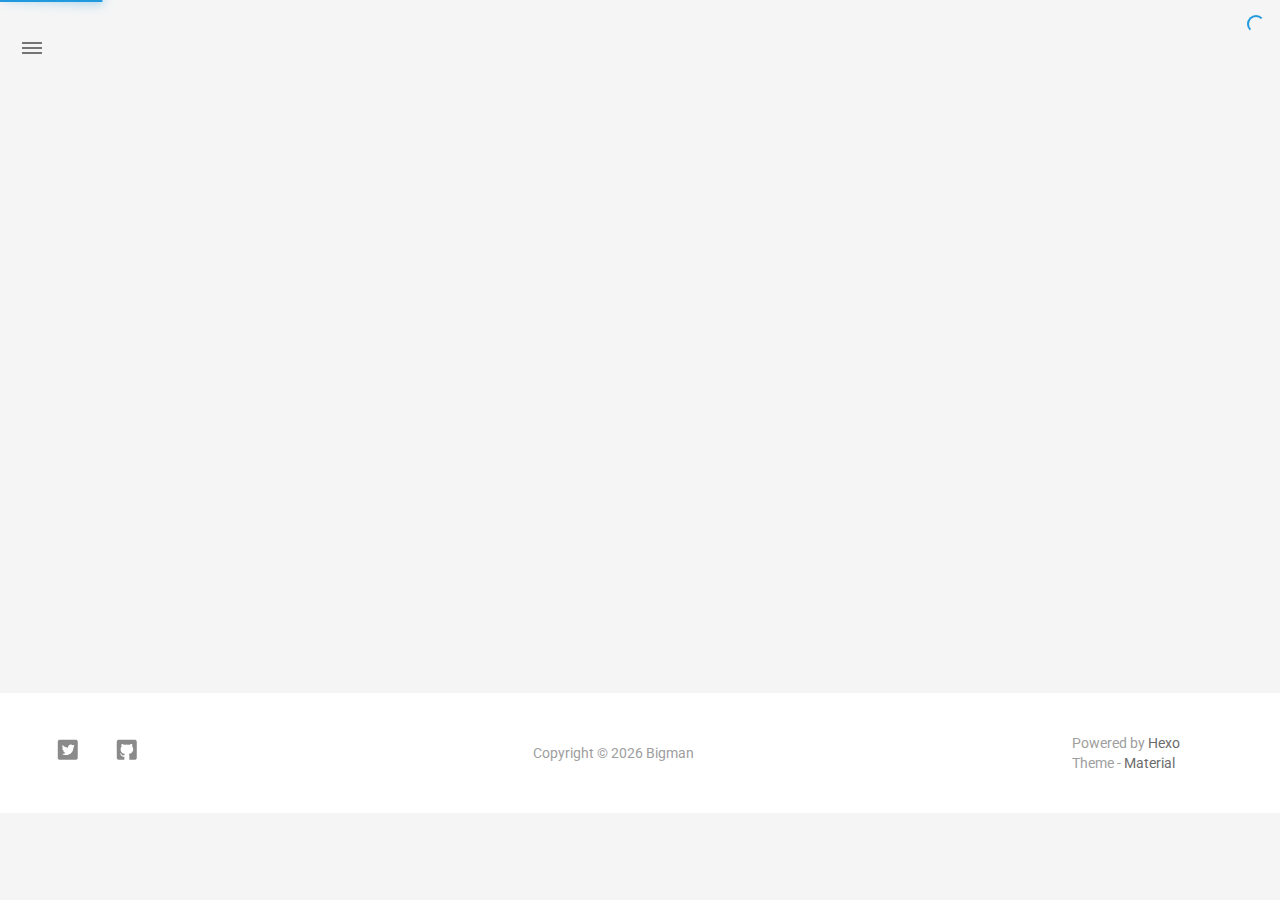
<file: tags/degisn/index.html>
<!DOCTYPE html>
<html style="display: none;" lang="en">
    <head>
    <meta charset="utf-8">
    <!--
        © Material Theme
        https://github.com/viosey/hexo-theme-material
        Version: 1.5.6 -->
    <script>
        window.materialVersion = "1.5.6"
        // Delete localstorage with these tags
        window.oldVersion = [
            'codestartv1',
            '1.3.4',
            '1.4.0',
            '1.4.0b1',
            '1.5.0',
            '1.5.2',
            '1.5.5'
        ]
    </script>

    <!-- dns prefetch -->
    <meta http-equiv="x-dns-prefetch-control" content="on">





    <link rel="dns-prefetch" href="https://moersity.disqus.com"/>





    <link rel="dns-prefetch" href="https://fonts.googleapis.com"/>





    <!-- Meta & Info -->
    <meta http-equiv="X-UA-Compatible" content="IE=Edge,chrome=1">
    <meta name="renderer" content="webkit">
    <meta name="viewport" content="width=device-width, initial-scale=1, user-scalable=no">

    <!-- Title -->
    
    <title>
        
            Tag: degisn | 
        
        Bigman
    </title>

    <!-- Favicons -->
    <link rel="icon shortcut" type="image/ico" href="/img/favicon.png">
    <link rel="icon" href="/img/favicon.png">

    <meta name="format-detection" content="telephone=no"/>
    <meta name="description" itemprop="description" content="">
    <meta name="keywords" content="">
    <meta name="theme-color" content="#0097A7">

    <!-- Disable Fucking Bloody Baidu Tranformation -->
    <meta http-equiv="Cache-Control" content="no-transform" />
    <meta http-equiv="Cache-Control" content="no-siteapp" />

    <!--[if lte IE 9]>
        <link rel="stylesheet" href="/css/ie-blocker.css">

        
            <script src="/js/ie-blocker.en.js"></script>
        
    <![endif]-->

    <!-- Import lsloader -->
    <script>(function(){window.lsloader={jsRunSequence:[],jsnamemap:{},cssnamemap:{}};lsloader.removeLS=function(a){try{localStorage.removeItem(a)}catch(b){}};lsloader.setLS=function(a,c){try{localStorage.setItem(a,c)}catch(b){}};lsloader.getLS=function(a){var c="";try{c=localStorage.getItem(a)}catch(b){c=""}return c};versionString="/*"+(window.materialVersion||"unknownVersion")+"*/";lsloader.clean=function(){try{var b=[];for(var a=0;a<localStorage.length;a++){b.push(localStorage.key(a))}b.forEach(function(e){var f=lsloader.getLS(e);if(window.oldVersion){var d=window.oldVersion.reduce(function(g,h){return g||f.indexOf("/*"+h+"*/")!==-1},false);if(d){lsloader.removeLS(e)}}})}catch(c){}};lsloader.clean();lsloader.load=function(f,a,b,d){if(typeof b==="boolean"){d=b;b=undefined}d=d||false;b=b||function(){};var e;e=this.getLS(f);if(e&&e.indexOf(versionString)===-1){this.removeLS(f);this.requestResource(f,a,b,d);return}if(e){var c=e.split(versionString)[0];if(c!=a){console.log("reload:"+a);this.removeLS(f);this.requestResource(f,a,b,d);return}e=e.split(versionString)[1];if(d){this.jsRunSequence.push({name:f,code:e});this.runjs(a,f,e)}else{document.getElementById(f).appendChild(document.createTextNode(e));b()}}else{this.requestResource(f,a,b,d)}};lsloader.requestResource=function(b,e,a,c){var d=this;if(c){this.iojs(e,b,function(h,f,g){d.setLS(f,h+versionString+g);d.runjs(h,f,g)})}else{this.iocss(e,b,function(f){document.getElementById(b).appendChild(document.createTextNode(f));d.setLS(b,e+versionString+f)},a)}};lsloader.iojs=function(d,b,g){var a=this;a.jsRunSequence.push({name:b,code:""});try{var f=new XMLHttpRequest();f.open("get",d,true);f.onreadystatechange=function(){if(f.readyState==4){if((f.status>=200&&f.status<300)||f.status==304){if(f.response!=""){g(d,b,f.response);return}}a.jsfallback(d,b)}};f.send(null)}catch(c){a.jsfallback(d,b)}};lsloader.iocss=function(f,c,h,a){var b=this;try{var g=new XMLHttpRequest();g.open("get",f,true);g.onreadystatechange=function(){if(g.readyState==4){if((g.status>=200&&g.status<300)||g.status==304){if(g.response!=""){h(g.response);a();return}}b.cssfallback(f,c,a)}};g.send(null)}catch(d){b.cssfallback(f,c,a)}};lsloader.iofonts=function(f,c,h,a){var b=this;try{var g=new XMLHttpRequest();g.open("get",f,true);g.onreadystatechange=function(){if(g.readyState==4){if((g.status>=200&&g.status<300)||g.status==304){if(g.response!=""){h(g.response);a();return}}b.cssfallback(f,c,a)}};g.send(null)}catch(d){b.cssfallback(f,c,a)}};lsloader.runjs=function(f,c,e){if(!!c&&!!e){for(var b in this.jsRunSequence){if(this.jsRunSequence[b].name==c){this.jsRunSequence[b].code=e}}}if(!!this.jsRunSequence[0]&&!!this.jsRunSequence[0].code&&this.jsRunSequence[0].status!="failed"){var a=document.createElement("script");a.appendChild(document.createTextNode(this.jsRunSequence[0].code));a.type="text/javascript";document.getElementsByTagName("head")[0].appendChild(a);this.jsRunSequence.shift();if(this.jsRunSequence.length>0){this.runjs()}}else{if(!!this.jsRunSequence[0]&&this.jsRunSequence[0].status=="failed"){var d=this;var a=document.createElement("script");a.src=this.jsRunSequence[0].path;a.type="text/javascript";this.jsRunSequence[0].status="loading";a.onload=function(){d.jsRunSequence.shift();if(d.jsRunSequence.length>0){d.runjs()}};document.body.appendChild(a)}}};lsloader.tagLoad=function(b,a){this.jsRunSequence.push({name:a,code:"",path:b,status:"failed"});this.runjs()};lsloader.jsfallback=function(c,b){if(!!this.jsnamemap[b]){return}else{this.jsnamemap[b]=b}for(var a in this.jsRunSequence){if(this.jsRunSequence[a].name==b){this.jsRunSequence[a].code="";this.jsRunSequence[a].status="failed";this.jsRunSequence[a].path=c}}this.runjs()};lsloader.cssfallback=function(e,c,b){if(!!this.cssnamemap[c]){return}else{this.cssnamemap[c]=1}var d=document.createElement("link");d.type="text/css";d.href=e;d.rel="stylesheet";d.onload=d.onerror=b;var a=document.getElementsByTagName("script")[0];a.parentNode.insertBefore(d,a)};lsloader.runInlineScript=function(c,b){var a=document.getElementById(b).innerText;this.jsRunSequence.push({name:c,code:a});this.runjs()}})();</script>

    <!-- Import queue -->
    <script>function Queue(){this.dataStore=[];this.offer=b;this.poll=d;this.execNext=a;this.debug=false;this.startDebug=c;function b(e){if(this.debug){console.log("Offered a Queued Function.")}if(typeof e==="function"){this.dataStore.push(e)}else{console.log("You must offer a function.")}}function d(){if(this.debug){console.log("Polled a Queued Function.")}return this.dataStore.shift()}function a(){var e=this.poll();if(e!==undefined){if(this.debug){console.log("Run a Queued Function.")}e()}}function c(){this.debug=true}}var queue=new Queue();</script>

    <!-- Import CSS -->
    
        <style id="material_css"></style><script>if(typeof window.lsLoadCSSMaxNums === "undefined")window.lsLoadCSSMaxNums = 0;window.lsLoadCSSMaxNums++;lsloader.load("material_css","/css/material.min.css?Z7a72R1E4SxzBKR/WGctOA==",function(){if(typeof window.lsLoadCSSNums === "undefined")window.lsLoadCSSNums = 0;window.lsLoadCSSNums++;if(window.lsLoadCSSNums == window.lsLoadCSSMaxNums)document.documentElement.style.display="";}, false)</script>
        <style id="style_css"></style><script>if(typeof window.lsLoadCSSMaxNums === "undefined")window.lsLoadCSSMaxNums = 0;window.lsLoadCSSMaxNums++;lsloader.load("style_css","/css/style.min.css?NKhlKQkXw/c66TR5p4wO+w==",function(){if(typeof window.lsLoadCSSNums === "undefined")window.lsLoadCSSNums = 0;window.lsLoadCSSNums++;if(window.lsLoadCSSNums == window.lsLoadCSSMaxNums)document.documentElement.style.display="";}, false)</script>

        

    

    

    <!-- Config CSS -->

<!-- Other Styles -->
<style>
  body, html {
    font-family: Roboto, "Helvetica Neue", Helvetica, "PingFang SC", "Hiragino Sans GB", "Microsoft YaHei", "微软雅黑", Arial, sans-serif;
    overflow-x: hidden !important;
  }
  
  code {
    font-family: Consolas, Monaco, 'Andale Mono', 'Ubuntu Mono', monospace;
  }

  a {
    color: #00838F;
  }

  .mdl-card__media,
  #search-label,
  #search-form-label:after,
  #scheme-Paradox .hot_tags-count,
  #scheme-Paradox .sidebar_archives-count,
  #scheme-Paradox .sidebar-colored .sidebar-header,
  #scheme-Paradox .sidebar-colored .sidebar-badge{
    background-color: #0097A7 !important;
  }

  /* Sidebar User Drop Down Menu Text Color */
  #scheme-Paradox .sidebar-colored .sidebar-nav>.dropdown>.dropdown-menu>li>a:hover,
  #scheme-Paradox .sidebar-colored .sidebar-nav>.dropdown>.dropdown-menu>li>a:focus {
    color: #0097A7 !important;
  }

  #post_entry-right-info,
  .sidebar-colored .sidebar-nav li:hover > a,
  .sidebar-colored .sidebar-nav li:hover > a i,
  .sidebar-colored .sidebar-nav li > a:hover,
  .sidebar-colored .sidebar-nav li > a:hover i,
  .sidebar-colored .sidebar-nav li > a:focus i,
  .sidebar-colored .sidebar-nav > .open > a,
  .sidebar-colored .sidebar-nav > .open > a:hover,
  .sidebar-colored .sidebar-nav > .open > a:focus,
  #ds-reset #ds-ctx .ds-ctx-entry .ds-ctx-head a {
    color: #0097A7 !important;
  }

  .toTop {
    background: #757575 !important;
  }

  .material-layout .material-post>.material-nav,
  .material-layout .material-index>.material-nav,
  .material-nav a {
    color: #757575;
  }

  #scheme-Paradox .MD-burger-layer {
    background-color: #757575;
  }

  #scheme-Paradox #post-toc-trigger-btn {
    color: #757575;
  }

  .post-toc a:hover {
    color: #00838F;
    text-decoration: underline;
  }

</style>


<!-- Theme Background Related-->

    <style>
      body{
        background-color: #F5F5F5;
      }

      /* blog_info bottom background */
      #scheme-Paradox .material-layout .something-else .mdl-card__supporting-text{
        background-color: #fff;
      }
    </style>




<!-- Fade Effect -->

    <style>
      .fade {
        transition: all 800ms linear;
        -webkit-transform: translate3d(0,0,0);
        -moz-transform: translate3d(0,0,0);
        -ms-transform: translate3d(0,0,0);
        -o-transform: translate3d(0,0,0);
        transform: translate3d(0,0,0);
        opacity: 1;
      }

      .fade.out{
        opacity: 0;
      }
    </style>


<!-- Import Font -->
<!-- Import Roboto -->

    <link href="https://fonts.googleapis.com/css?family=Roboto:300,400,500" rel="stylesheet">


<!-- Import Material Icons -->


    <style id="material_icons"></style><script>if(typeof window.lsLoadCSSMaxNums === "undefined")window.lsLoadCSSMaxNums = 0;window.lsLoadCSSMaxNums++;lsloader.load("material_icons","/css/material-icons.css?pqhB/Rd/ab0H2+kZp0RDmw==",function(){if(typeof window.lsLoadCSSNums === "undefined")window.lsLoadCSSNums = 0;window.lsLoadCSSNums++;if(window.lsLoadCSSNums == window.lsLoadCSSMaxNums)document.documentElement.style.display="";}, false)</script>




    <!-- Import jQuery -->
    
        <script>lsloader.load("jq_js","/js/jquery.min.js?qcusAULNeBksqffqUM2+Ig==", true)</script>
    

    <!-- WebAPP Icons -->
    <meta name="mobile-web-app-capable" content="yes">
    <meta name="application-name" content="Bigman">
    <meta name="msapplication-starturl" content="https://moersity.github.io/tags/degisn/">
    <meta name="msapplication-navbutton-color" content="#0097A7">
    <meta name="apple-mobile-web-app-capable" content="yes">
    <meta name="apple-mobile-web-app-title" content="Bigman">
    <meta name="apple-mobile-web-app-status-bar-style" content="black">
    <link rel="apple-touch-icon" href="/img/favicon.png">

    <!-- Site Verification -->
    
    

    <!-- RSS -->
    

    <!-- The Open Graph protocol -->
    <meta property="og:url" content="https://moersity.github.io/tags/degisn/">
    <meta property="og:type" content="blog">
    <meta property="og:title" content="Tag: degisn | Bigman">
    <meta property="og:image" content="/img/favicon.png">
    <meta property="og:description" content="">
    

    

    <!-- The Twitter Card protocol -->
    <meta name="twitter:card" content="summary_large_image">

    <!-- Add canonical link for SEO -->
    
        <link rel="canonical" href="https://moersity.github.io/tags/degisn/index.html" />
    

    <!-- Structured-data for SEO -->
    
        



    

    <!-- Analytics -->
    
    
    

    <!-- Custom Head -->
    

<meta name="generator" content="Hexo 4.2.1"><link rel="alternate" href="/atom.xml" title="Bigman" type="application/atom+xml">
</head>


    
        <body id="scheme-Paradox" class="lazy">
            <div class="material-layout  mdl-js-layout has-drawer is-upgraded">
                

                <!-- Main Container -->
                <main class="material-layout__content" id="main">

                    <!-- Top Anchor -->
                    <div id="top"></div>

                    
                        <!-- Hamburger Button -->
                        <button class="MD-burger-icon sidebar-toggle">
                            <span id="MD-burger-id" class="MD-burger-layer"></span>
                        </button>
                    

                    <!-- Index Module -->
<div class="material-index mdl-grid">
    
    <div class="locate-thumbnail-symbol"></div>

    <!-- Pin on top -->
    

    <!-- Normal Post -->
    
        
            
                <!-- Paradox Thumbnail -->
                <div class="post_entry-module mdl-card mdl-shadow--2dp mdl-cell mdl-cell--12-col fade out">
    <!-- Post Thumbnail -->
    
        
            <!-- Random Thumbnail -->
            <div class="post_thumbnail-random mdl-card__media mdl-color-text--grey-50">
        
    

        <!-- Post Title -->
        <p class="article-headline-p"><a href="/2020/06/15/Desgin-how-to-design-a-short-url/">Desgin: how to design a short url</a></p>
    </div>

    <!-- Post Excerpt -->
    <div class="mdl-color-text--grey-600 mdl-card__supporting-text post_entry-content">
        
            短链...
        
        &nbsp;&nbsp;&nbsp;
        <span>
            <a href="/2020/06/15/Desgin-how-to-design-a-short-url/" target="_self">Read more</a>
        </span>
    </div>
    <!-- Post_entry Info-->
    <div id="post_entry-info">
        <div id="post_entry-left-info" class="mdl-card__supporting-text meta mdl-color-text--grey-600 ">
            <!-- Author Avatar -->
            <div id="author-avatar">
                <img src="/img/avatar.png" width="44px" height="44px" alt="Li Xiang's avatar">
            </div>
            <div>
                <strong>Li Xiang</strong>
                <span>Jun 15, 2020</span>
            </div>
        </div>
        <div id="post_entry-right-info">
          

            

            

            <!-- Post Views -->
            <span class="post_entry-views">
            </span>
        </div>
    </div>
</div>

            
            
        
    

    

    
        <script type="text/ls-javascript" id="thumbnail-script">
    var randomNum;

    var locatePost = $('.locate-thumbnail-symbol').next();
    for(var i = 0; i < 10; i++) {
        randomNum = Math.floor(Math.random() * 19 + 1);

        locatePost.children('.post_thumbnail-random').attr('id', 'random_thumbnail-'+randomNum);
        locatePost.children('.post_thumbnail-random').attr('data-original', '/img/random/material-' + randomNum + '.png');
    $('.post_thumbnail-random').addClass('lazy');

        locatePost = locatePost.next();
    }
</script>

    
</div>


                    
                        <!-- Overlay For Active Sidebar -->
<div class="sidebar-overlay"></div>

<!-- Material sidebar -->
<aside id="sidebar" class="sidebar sidebar-colored sidebar-fixed-left" role="navigation">
    <div id="sidebar-main">
        <!-- Sidebar Header -->
        <div class="sidebar-header header-cover" style="background-image: url(/img/sidebar_header.png);">
    <!-- Top bar -->
    <div class="top-bar"></div>

    <!-- Sidebar toggle button -->
    <button type="button" class="sidebar-toggle mdl-button mdl-js-button mdl-js-ripple-effect mdl-button--icon" style="display: initial;" data-upgraded=",MaterialButton,MaterialRipple">
        <i class="material-icons">clear_all</i>
        <span class="mdl-button__ripple-container">
            <span class="mdl-ripple">
            </span>
        </span>
    </button>

    <!-- Sidebar Avatar -->
    <div class="sidebar-image">
        <img src="/img/avatar.png" alt="Li Xiang's avatar">
    </div>

    <!-- Sidebar Email -->
    <a data-toggle="dropdown" class="sidebar-brand" href="#settings-dropdown">
        bigman@bigman.net.cn
        <b class="caret"></b>
    </a>
</div>


        <!-- Sidebar Navigation  -->
        <ul class="nav sidebar-nav">
    <!-- User dropdown  -->
    <li class="dropdown">
        <ul id="settings-dropdown" class="dropdown-menu">
            
                <li>
                    <a href="mailto:bigman@bigman.net.cn" target="_blank" title="Email Me">
                        
                            <i class="material-icons sidebar-material-icons sidebar-indent-left1pc-element">email</i>
                        
                        Email Me
                    </a>
                </li>
            
        </ul>
    </li>

    <!-- Homepage -->
    
        <li id="sidebar-first-li">
            <a href="/">
                
                    <i class="material-icons sidebar-material-icons">home</i>
                
                Home
            </a>
        </li>
        
    

    <!-- Archives  -->
    
        <li class="dropdown">
            <a href="#" class="ripple-effect dropdown-toggle" data-toggle="dropdown">
                
                    <i class="material-icons sidebar-material-icons">inbox</i>
                
                    Archives
                <b class="caret"></b>
            </a>
            <ul class="dropdown-menu">
            <li>
                <a class="sidebar_archives-link" href="/archives/2020/07/">July 2020<span class="sidebar_archives-count">2</span></a></li><li><a class="sidebar_archives-link" href="/archives/2020/06/">June 2020<span class="sidebar_archives-count">3</span></a></li><li><a class="sidebar_archives-link" href="/archives/2020/05/">May 2020<span class="sidebar_archives-count">1</span></a>
            </ul>
        </li>
        
    

    <!-- Categories  -->
    
        <li class="dropdown">
            <a href="#" class="ripple-effect dropdown-toggle" data-toggle="dropdown">
                
                    <i class="material-icons sidebar-material-icons">chrome_reader_mode</i>
                
                Categories
                <b class="caret"></b>
            </a>
            <ul class="dropdown-menu">
                <li>
                <a class="sidebar_archives-link" href="/categories/%E6%8A%80%E6%9C%AF/">技术<span class="sidebar_archives-count">2</span></a>
            </ul>
        </li>
        
    

    <!-- Pages  -->
    
        <li>
            <a href="/about" title="About">
                
                    <i class="material-icons sidebar-material-icons">person</i>
                
                About
            </a>
        </li>
        
    

    <!-- Article Number  -->
    
        <li>
            <a href="/archives">
                Number of articles
                <span class="sidebar-badge">6</span>
            </a>
        </li>
        
    
</ul>


        <!-- Sidebar Footer -->
        <!--
I'm glad you use this theme, the development is no so easy, I hope you can keep the copyright, I will thank you so much.
If you still want to delete the copyrights, could you still retain the first one? Which namely "Theme Material"
It will not impact the appearance and can give developers a lot of support :)

很高兴您使用并喜欢该主题，开发不易 十分谢谢与希望您可以保留一下版权声明。
如果您仍然想删除的话 能否只保留第一项呢？即 "Theme Material"
它不会影响美观并可以给开发者很大的支持和动力。 :)
-->

<!-- Sidebar Divider -->

    <div class="sidebar-divider"></div>


<!-- Theme Material -->


<!-- Help & Support -->
<!--

-->

<!-- Feedback -->
<!--

-->

<!-- About Theme -->
<!--

-->

    </div>

    <!-- Sidebar Image -->
    

</aside>

                    

                    

                    <!--Footer-->
<footer class="mdl-mini-footer" id="bottom">
    
        <!-- Paradox Footer Left Section -->
        <div class="mdl-mini-footer--left-section sns-list">
    <!-- Twitter -->
    
        <a href="https://twitter.com/lixiang07948156" target="_blank">
            <button class="mdl-mini-footer--social-btn social-btn footer-sns-twitter">
                <span class="visuallyhidden">Twitter</span>
            </button><!--
     --></a>
    

    <!-- Facebook -->
    

    <!-- Google + -->
    

    <!-- Weibo -->
    

    <!-- Instagram -->
    

    <!-- Tumblr -->
    

    <!-- Github -->
    
        <a href="https://github.com/Moersity" target="_blank">
            <button class="mdl-mini-footer--social-btn social-btn footer-sns-github">
                <span class="visuallyhidden">Github</span>
            </button><!--
     --></a>
    

    <!-- LinkedIn -->
    

    <!-- Zhihu -->
    

    <!-- Bilibili -->
    

    <!-- Telegram -->
    

    <!-- V2EX -->
    

    <!-- Segmentfault -->
    
</div>


        <!--Copyright-->
        <div id="copyright">
            Copyright&nbsp;©&nbsp;<span year></span>&nbsp;Bigman
            
        </div>

        <!-- Paradox Footer Right Section -->

        <!--
        I am glad you use this theme, the development is no so easy, I hope you can keep the copyright.
        It will not impact the appearance and can give developers a lot of support :)

        很高兴您使用该主题，开发不易，希望您可以保留一下版权声明。
        它不会影响美观并可以给开发者很大的支持。 :)
        -->

        <div class="mdl-mini-footer--right-section">
            <div>
                <div class="footer-develop-div">Powered by <a href="https://hexo.io" target="_blank" class="footer-develop-a">Hexo</a></div>
                <div class="footer-develop-div">Theme - <a href="https://github.com/viosey/hexo-theme-material" target="_blank" class="footer-develop-a">Material</a></div>
            </div>
        </div>
    
</footer>


                    <!-- Import JS File -->

    <script>lsloader.load("lazyload_js","/js/lazyload.min.js?1BcfzuNXqV+ntF6gq+5X3Q==", true)</script>



    <script>lsloader.load("js_js","/js/js.min.js?Bn9UzEm8RrBSxqyZB0zPjA==", true)</script>



    <script>lsloader.load("np_js","/js/nprogress.js?pl3Qhb9lvqR1FlyLUna1Yw==", true)</script>


<script type="text/ls-javascript" id="NProgress-script">
    NProgress.configure({
        showSpinner: true
    });
    NProgress.start();
    $('#nprogress .bar').css({
        'background': '#29d'
    });
    $('#nprogress .peg').css({
        'box-shadow': '0 0 10px #29d, 0 0 15px #29d'
    });
    $('#nprogress .spinner-icon').css({
        'border-top-color': '#29d',
        'border-left-color': '#29d'
    });
    setTimeout(function() {
        NProgress.done();
        $('.fade').removeClass('out');
    }, 800);
</script>









   <!-- 使用 DISQUS js 代码 -->
<script id="dsq-count-scr" src="//moersity.disqus.com/count.js" async></script>





<!-- UC Browser Compatible -->
<script>
	var agent = navigator.userAgent.toLowerCase();
	if(agent.indexOf('ucbrowser')>0) {
		document.write('
<link rel="stylesheet" href="/css/uc.css">
');
	   alert('由于 UC 浏览器使用极旧的内核，而本网站使用了一些新的特性。\n为了您能更好的浏览，推荐使用 Chrome 或 Firefox 浏览器。');
	}
</script>

<!-- Import prettify js  -->



<!-- Window Load -->
<!-- add class for prettify -->
<script type="text/ls-javascript" id="window-load">
    $(window).on('load', function() {
        // Post_Toc parent position fixed
        $('.post-toc-wrap').parent('.mdl-menu__container').css('position', 'fixed');
    });

    
    
</script>

<!-- MathJax Load-->


<!-- Bing Background -->


<script type="text/ls-javascript" id="lazy-load">
    // Offer LazyLoad
    queue.offer(function(){
        $('.lazy').lazyload({
            effect : 'show'
        });
    });

    // Start Queue
    $(document).ready(function(){
        setInterval(function(){
            queue.execNext();
        },200);
    });
</script>

<!-- Custom Footer -->



<script>
    var copyrightNow = new Date().getFullYear();
    var textContent = document.querySelector('span[year]')

    copyrightSince = 0000;
    if (copyrightSince === copyrightNow||copyrightSince === 0000) {
        textContent.textContent = copyrightNow
    } else {
        textContent.textContent = copyrightSince + ' - ' + copyrightNow
    }

    (function(){
        var scriptList = document.querySelectorAll('script[type="text/ls-javascript"]')

        for (var i = 0; i < scriptList.length; ++i) {
            var item = scriptList[i];
            lsloader.runInlineScript(item.id,item.id);
        }
    })()
console.log('\n %c © Material Theme | Version: 1.5.6 | https://github.com/viosey/hexo-theme-material %c \n', 'color:#455a64;background:#e0e0e0;padding:5px 0;border-top-left-radius:5px;border-bottom-left-radius:5px;', 'color:#455a64;background:#e0e0e0;padding:5px 0;border-top-right-radius:5px;border-bottom-right-radius:5px;');
</script>

                </main>
            </div>
        </body>
    
</html>
</file>
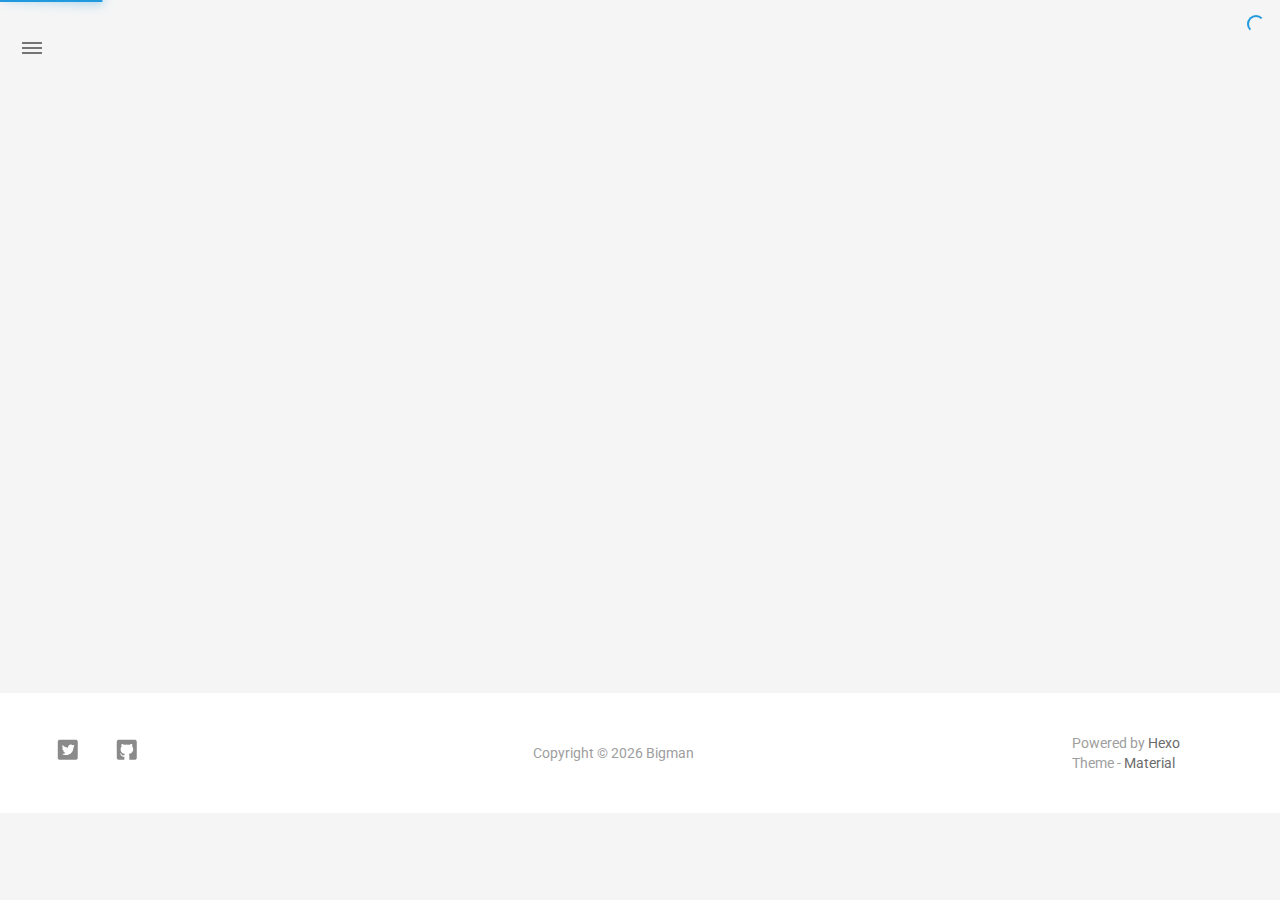
<file: tags/distribute-system-lock/index.html>
<!DOCTYPE html>
<html style="display: none;" lang="en">
    <head>
    <meta charset="utf-8">
    <!--
        © Material Theme
        https://github.com/viosey/hexo-theme-material
        Version: 1.5.6 -->
    <script>
        window.materialVersion = "1.5.6"
        // Delete localstorage with these tags
        window.oldVersion = [
            'codestartv1',
            '1.3.4',
            '1.4.0',
            '1.4.0b1',
            '1.5.0',
            '1.5.2',
            '1.5.5'
        ]
    </script>

    <!-- dns prefetch -->
    <meta http-equiv="x-dns-prefetch-control" content="on">





    <link rel="dns-prefetch" href="https://moersity.disqus.com"/>





    <link rel="dns-prefetch" href="https://fonts.googleapis.com"/>





    <!-- Meta & Info -->
    <meta http-equiv="X-UA-Compatible" content="IE=Edge,chrome=1">
    <meta name="renderer" content="webkit">
    <meta name="viewport" content="width=device-width, initial-scale=1, user-scalable=no">

    <!-- Title -->
    
    <title>
        
            Tag: distribute system, lock | 
        
        Bigman
    </title>

    <!-- Favicons -->
    <link rel="icon shortcut" type="image/ico" href="/img/favicon.png">
    <link rel="icon" href="/img/favicon.png">

    <meta name="format-detection" content="telephone=no"/>
    <meta name="description" itemprop="description" content="">
    <meta name="keywords" content="">
    <meta name="theme-color" content="#0097A7">

    <!-- Disable Fucking Bloody Baidu Tranformation -->
    <meta http-equiv="Cache-Control" content="no-transform" />
    <meta http-equiv="Cache-Control" content="no-siteapp" />

    <!--[if lte IE 9]>
        <link rel="stylesheet" href="/css/ie-blocker.css">

        
            <script src="/js/ie-blocker.en.js"></script>
        
    <![endif]-->

    <!-- Import lsloader -->
    <script>(function(){window.lsloader={jsRunSequence:[],jsnamemap:{},cssnamemap:{}};lsloader.removeLS=function(a){try{localStorage.removeItem(a)}catch(b){}};lsloader.setLS=function(a,c){try{localStorage.setItem(a,c)}catch(b){}};lsloader.getLS=function(a){var c="";try{c=localStorage.getItem(a)}catch(b){c=""}return c};versionString="/*"+(window.materialVersion||"unknownVersion")+"*/";lsloader.clean=function(){try{var b=[];for(var a=0;a<localStorage.length;a++){b.push(localStorage.key(a))}b.forEach(function(e){var f=lsloader.getLS(e);if(window.oldVersion){var d=window.oldVersion.reduce(function(g,h){return g||f.indexOf("/*"+h+"*/")!==-1},false);if(d){lsloader.removeLS(e)}}})}catch(c){}};lsloader.clean();lsloader.load=function(f,a,b,d){if(typeof b==="boolean"){d=b;b=undefined}d=d||false;b=b||function(){};var e;e=this.getLS(f);if(e&&e.indexOf(versionString)===-1){this.removeLS(f);this.requestResource(f,a,b,d);return}if(e){var c=e.split(versionString)[0];if(c!=a){console.log("reload:"+a);this.removeLS(f);this.requestResource(f,a,b,d);return}e=e.split(versionString)[1];if(d){this.jsRunSequence.push({name:f,code:e});this.runjs(a,f,e)}else{document.getElementById(f).appendChild(document.createTextNode(e));b()}}else{this.requestResource(f,a,b,d)}};lsloader.requestResource=function(b,e,a,c){var d=this;if(c){this.iojs(e,b,function(h,f,g){d.setLS(f,h+versionString+g);d.runjs(h,f,g)})}else{this.iocss(e,b,function(f){document.getElementById(b).appendChild(document.createTextNode(f));d.setLS(b,e+versionString+f)},a)}};lsloader.iojs=function(d,b,g){var a=this;a.jsRunSequence.push({name:b,code:""});try{var f=new XMLHttpRequest();f.open("get",d,true);f.onreadystatechange=function(){if(f.readyState==4){if((f.status>=200&&f.status<300)||f.status==304){if(f.response!=""){g(d,b,f.response);return}}a.jsfallback(d,b)}};f.send(null)}catch(c){a.jsfallback(d,b)}};lsloader.iocss=function(f,c,h,a){var b=this;try{var g=new XMLHttpRequest();g.open("get",f,true);g.onreadystatechange=function(){if(g.readyState==4){if((g.status>=200&&g.status<300)||g.status==304){if(g.response!=""){h(g.response);a();return}}b.cssfallback(f,c,a)}};g.send(null)}catch(d){b.cssfallback(f,c,a)}};lsloader.iofonts=function(f,c,h,a){var b=this;try{var g=new XMLHttpRequest();g.open("get",f,true);g.onreadystatechange=function(){if(g.readyState==4){if((g.status>=200&&g.status<300)||g.status==304){if(g.response!=""){h(g.response);a();return}}b.cssfallback(f,c,a)}};g.send(null)}catch(d){b.cssfallback(f,c,a)}};lsloader.runjs=function(f,c,e){if(!!c&&!!e){for(var b in this.jsRunSequence){if(this.jsRunSequence[b].name==c){this.jsRunSequence[b].code=e}}}if(!!this.jsRunSequence[0]&&!!this.jsRunSequence[0].code&&this.jsRunSequence[0].status!="failed"){var a=document.createElement("script");a.appendChild(document.createTextNode(this.jsRunSequence[0].code));a.type="text/javascript";document.getElementsByTagName("head")[0].appendChild(a);this.jsRunSequence.shift();if(this.jsRunSequence.length>0){this.runjs()}}else{if(!!this.jsRunSequence[0]&&this.jsRunSequence[0].status=="failed"){var d=this;var a=document.createElement("script");a.src=this.jsRunSequence[0].path;a.type="text/javascript";this.jsRunSequence[0].status="loading";a.onload=function(){d.jsRunSequence.shift();if(d.jsRunSequence.length>0){d.runjs()}};document.body.appendChild(a)}}};lsloader.tagLoad=function(b,a){this.jsRunSequence.push({name:a,code:"",path:b,status:"failed"});this.runjs()};lsloader.jsfallback=function(c,b){if(!!this.jsnamemap[b]){return}else{this.jsnamemap[b]=b}for(var a in this.jsRunSequence){if(this.jsRunSequence[a].name==b){this.jsRunSequence[a].code="";this.jsRunSequence[a].status="failed";this.jsRunSequence[a].path=c}}this.runjs()};lsloader.cssfallback=function(e,c,b){if(!!this.cssnamemap[c]){return}else{this.cssnamemap[c]=1}var d=document.createElement("link");d.type="text/css";d.href=e;d.rel="stylesheet";d.onload=d.onerror=b;var a=document.getElementsByTagName("script")[0];a.parentNode.insertBefore(d,a)};lsloader.runInlineScript=function(c,b){var a=document.getElementById(b).innerText;this.jsRunSequence.push({name:c,code:a});this.runjs()}})();</script>

    <!-- Import queue -->
    <script>function Queue(){this.dataStore=[];this.offer=b;this.poll=d;this.execNext=a;this.debug=false;this.startDebug=c;function b(e){if(this.debug){console.log("Offered a Queued Function.")}if(typeof e==="function"){this.dataStore.push(e)}else{console.log("You must offer a function.")}}function d(){if(this.debug){console.log("Polled a Queued Function.")}return this.dataStore.shift()}function a(){var e=this.poll();if(e!==undefined){if(this.debug){console.log("Run a Queued Function.")}e()}}function c(){this.debug=true}}var queue=new Queue();</script>

    <!-- Import CSS -->
    
        <style id="material_css"></style><script>if(typeof window.lsLoadCSSMaxNums === "undefined")window.lsLoadCSSMaxNums = 0;window.lsLoadCSSMaxNums++;lsloader.load("material_css","/css/material.min.css?Z7a72R1E4SxzBKR/WGctOA==",function(){if(typeof window.lsLoadCSSNums === "undefined")window.lsLoadCSSNums = 0;window.lsLoadCSSNums++;if(window.lsLoadCSSNums == window.lsLoadCSSMaxNums)document.documentElement.style.display="";}, false)</script>
        <style id="style_css"></style><script>if(typeof window.lsLoadCSSMaxNums === "undefined")window.lsLoadCSSMaxNums = 0;window.lsLoadCSSMaxNums++;lsloader.load("style_css","/css/style.min.css?NKhlKQkXw/c66TR5p4wO+w==",function(){if(typeof window.lsLoadCSSNums === "undefined")window.lsLoadCSSNums = 0;window.lsLoadCSSNums++;if(window.lsLoadCSSNums == window.lsLoadCSSMaxNums)document.documentElement.style.display="";}, false)</script>

        
            
        

    

    

    <!-- Config CSS -->

<!-- Other Styles -->
<style>
  body, html {
    font-family: Roboto, "Helvetica Neue", Helvetica, "PingFang SC", "Hiragino Sans GB", "Microsoft YaHei", "微软雅黑", Arial, sans-serif;
    overflow-x: hidden !important;
  }
  
  code {
    font-family: Consolas, Monaco, 'Andale Mono', 'Ubuntu Mono', monospace;
  }

  a {
    color: #00838F;
  }

  .mdl-card__media,
  #search-label,
  #search-form-label:after,
  #scheme-Paradox .hot_tags-count,
  #scheme-Paradox .sidebar_archives-count,
  #scheme-Paradox .sidebar-colored .sidebar-header,
  #scheme-Paradox .sidebar-colored .sidebar-badge{
    background-color: #0097A7 !important;
  }

  /* Sidebar User Drop Down Menu Text Color */
  #scheme-Paradox .sidebar-colored .sidebar-nav>.dropdown>.dropdown-menu>li>a:hover,
  #scheme-Paradox .sidebar-colored .sidebar-nav>.dropdown>.dropdown-menu>li>a:focus {
    color: #0097A7 !important;
  }

  #post_entry-right-info,
  .sidebar-colored .sidebar-nav li:hover > a,
  .sidebar-colored .sidebar-nav li:hover > a i,
  .sidebar-colored .sidebar-nav li > a:hover,
  .sidebar-colored .sidebar-nav li > a:hover i,
  .sidebar-colored .sidebar-nav li > a:focus i,
  .sidebar-colored .sidebar-nav > .open > a,
  .sidebar-colored .sidebar-nav > .open > a:hover,
  .sidebar-colored .sidebar-nav > .open > a:focus,
  #ds-reset #ds-ctx .ds-ctx-entry .ds-ctx-head a {
    color: #0097A7 !important;
  }

  .toTop {
    background: #757575 !important;
  }

  .material-layout .material-post>.material-nav,
  .material-layout .material-index>.material-nav,
  .material-nav a {
    color: #757575;
  }

  #scheme-Paradox .MD-burger-layer {
    background-color: #757575;
  }

  #scheme-Paradox #post-toc-trigger-btn {
    color: #757575;
  }

  .post-toc a:hover {
    color: #00838F;
    text-decoration: underline;
  }

</style>


<!-- Theme Background Related-->

    <style>
      body{
        background-color: #F5F5F5;
      }

      /* blog_info bottom background */
      #scheme-Paradox .material-layout .something-else .mdl-card__supporting-text{
        background-color: #fff;
      }
    </style>




<!-- Fade Effect -->

    <style>
      .fade {
        transition: all 800ms linear;
        -webkit-transform: translate3d(0,0,0);
        -moz-transform: translate3d(0,0,0);
        -ms-transform: translate3d(0,0,0);
        -o-transform: translate3d(0,0,0);
        transform: translate3d(0,0,0);
        opacity: 1;
      }

      .fade.out{
        opacity: 0;
      }
    </style>


<!-- Import Font -->
<!-- Import Roboto -->

    <link href="https://fonts.googleapis.com/css?family=Roboto:300,400,500" rel="stylesheet">


<!-- Import Material Icons -->


    <style id="material_icons"></style><script>if(typeof window.lsLoadCSSMaxNums === "undefined")window.lsLoadCSSMaxNums = 0;window.lsLoadCSSMaxNums++;lsloader.load("material_icons","/css/material-icons.css?pqhB/Rd/ab0H2+kZp0RDmw==",function(){if(typeof window.lsLoadCSSNums === "undefined")window.lsLoadCSSNums = 0;window.lsLoadCSSNums++;if(window.lsLoadCSSNums == window.lsLoadCSSMaxNums)document.documentElement.style.display="";}, false)</script>




    <!-- Import jQuery -->
    
        <script>lsloader.load("jq_js","/js/jquery.min.js?qcusAULNeBksqffqUM2+Ig==", true)</script>
    

    <!-- WebAPP Icons -->
    <meta name="mobile-web-app-capable" content="yes">
    <meta name="application-name" content="Bigman">
    <meta name="msapplication-starturl" content="https://moersity.github.io/tags/distribute-system-lock/">
    <meta name="msapplication-navbutton-color" content="#0097A7">
    <meta name="apple-mobile-web-app-capable" content="yes">
    <meta name="apple-mobile-web-app-title" content="Bigman">
    <meta name="apple-mobile-web-app-status-bar-style" content="black">
    <link rel="apple-touch-icon" href="/img/favicon.png">

    <!-- Site Verification -->
    
    

    <!-- RSS -->
    

    <!-- The Open Graph protocol -->
    <meta property="og:url" content="https://moersity.github.io/tags/distribute-system-lock/">
    <meta property="og:type" content="blog">
    <meta property="og:title" content="Tag: distribute system, lock | Bigman">
    <meta property="og:image" content="/img/favicon.png">
    <meta property="og:description" content="">
    

    

    <!-- The Twitter Card protocol -->
    <meta name="twitter:card" content="summary_large_image">

    <!-- Add canonical link for SEO -->
    
        <link rel="canonical" href="https://moersity.github.io/tags/distribute-system-lock/index.html" />
    

    <!-- Structured-data for SEO -->
    
        



    

    <!-- Analytics -->
    
    
    

    <!-- Custom Head -->
    

<meta name="generator" content="Hexo 4.2.1"><link rel="alternate" href="/atom.xml" title="Bigman" type="application/atom+xml">
</head>


    
        <body id="scheme-Paradox" class="lazy">
            <div class="material-layout  mdl-js-layout has-drawer is-upgraded">
                

                <!-- Main Container -->
                <main class="material-layout__content" id="main">

                    <!-- Top Anchor -->
                    <div id="top"></div>

                    
                        <!-- Hamburger Button -->
                        <button class="MD-burger-icon sidebar-toggle">
                            <span id="MD-burger-id" class="MD-burger-layer"></span>
                        </button>
                    

                    <!-- Index Module -->
<div class="material-index mdl-grid">
    
    <div class="locate-thumbnail-symbol"></div>

    <!-- Pin on top -->
    

    <!-- Normal Post -->
    
        
            
                <!-- Paradox Thumbnail -->
                <div class="post_entry-module mdl-card mdl-shadow--2dp mdl-cell mdl-cell--12-col fade out">
    <!-- Post Thumbnail -->
    
        
            <!-- Random Thumbnail -->
            <div class="post_thumbnail-random mdl-card__media mdl-color-text--grey-50">
        
    

        <!-- Post Title -->
        <p class="article-headline-p"><a href="/2020/06/06/DLM-distribute-lock-manager/">DLM: distribute lock manager</a></p>
    </div>

    <!-- Post Excerpt -->
    <div class="mdl-color-text--grey-600 mdl-card__supporting-text post_entry-content">
        
            
        
        &nbsp;&nbsp;&nbsp;
        <span>
            <a href="/2020/06/06/DLM-distribute-lock-manager/" target="_self">Read more</a>
        </span>
    </div>
    <!-- Post_entry Info-->
    <div id="post_entry-info">
        <div id="post_entry-left-info" class="mdl-card__supporting-text meta mdl-color-text--grey-600 ">
            <!-- Author Avatar -->
            <div id="author-avatar">
                <img src="/img/avatar.png" width="44px" height="44px" alt="Li Xiang's avatar">
            </div>
            <div>
                <strong>Li Xiang</strong>
                <span>Jun 06, 2020</span>
            </div>
        </div>
        <div id="post_entry-right-info">
          

            

            

            <!-- Post Views -->
            <span class="post_entry-views">
            </span>
        </div>
    </div>
</div>

            
            
        
    

    

    
        <script type="text/ls-javascript" id="thumbnail-script">
    var randomNum;

    var locatePost = $('.locate-thumbnail-symbol').next();
    for(var i = 0; i < 10; i++) {
        randomNum = Math.floor(Math.random() * 19 + 1);

        locatePost.children('.post_thumbnail-random').attr('id', 'random_thumbnail-'+randomNum);
        locatePost.children('.post_thumbnail-random').attr('data-original', '/img/random/material-' + randomNum + '.png');
    $('.post_thumbnail-random').addClass('lazy');

        locatePost = locatePost.next();
    }
</script>

    
</div>


                    
                        <!-- Overlay For Active Sidebar -->
<div class="sidebar-overlay"></div>

<!-- Material sidebar -->
<aside id="sidebar" class="sidebar sidebar-colored sidebar-fixed-left" role="navigation">
    <div id="sidebar-main">
        <!-- Sidebar Header -->
        <div class="sidebar-header header-cover" style="background-image: url(/img/sidebar_header.png);">
    <!-- Top bar -->
    <div class="top-bar"></div>

    <!-- Sidebar toggle button -->
    <button type="button" class="sidebar-toggle mdl-button mdl-js-button mdl-js-ripple-effect mdl-button--icon" style="display: initial;" data-upgraded=",MaterialButton,MaterialRipple">
        <i class="material-icons">clear_all</i>
        <span class="mdl-button__ripple-container">
            <span class="mdl-ripple">
            </span>
        </span>
    </button>

    <!-- Sidebar Avatar -->
    <div class="sidebar-image">
        <img src="/img/avatar.png" alt="Li Xiang's avatar">
    </div>

    <!-- Sidebar Email -->
    <a data-toggle="dropdown" class="sidebar-brand" href="#settings-dropdown">
        bigman@bigman.net.cn
        <b class="caret"></b>
    </a>
</div>


        <!-- Sidebar Navigation  -->
        <ul class="nav sidebar-nav">
    <!-- User dropdown  -->
    <li class="dropdown">
        <ul id="settings-dropdown" class="dropdown-menu">
            
                <li>
                    <a href="#" target="_blank" title="Email Me">
                        
                            <i class="material-icons sidebar-material-icons sidebar-indent-left1pc-element">email</i>
                        
                        Email Me
                    </a>
                </li>
            
        </ul>
    </li>

    <!-- Homepage -->
    
        <li id="sidebar-first-li">
            <a href="/">
                
                    <i class="material-icons sidebar-material-icons">home</i>
                
                Home
            </a>
        </li>
        
    

    <!-- Archives  -->
    
        <li class="dropdown">
            <a href="#" class="ripple-effect dropdown-toggle" data-toggle="dropdown">
                
                    <i class="material-icons sidebar-material-icons">inbox</i>
                
                    Archives
                <b class="caret"></b>
            </a>
            <ul class="dropdown-menu">
            <li>
                <a class="sidebar_archives-link" href="/archives/2020/06/">June 2020<span class="sidebar_archives-count">1</span></a></li><li><a class="sidebar_archives-link" href="/archives/2020/05/">May 2020<span class="sidebar_archives-count">2</span></a>
            </ul>
        </li>
        
    

    <!-- Categories  -->
    
        <li class="dropdown">
            <a href="#" class="ripple-effect dropdown-toggle" data-toggle="dropdown">
                
                    <i class="material-icons sidebar-material-icons">chrome_reader_mode</i>
                
                Categories
                <b class="caret"></b>
            </a>
            <ul class="dropdown-menu">
                <li>
                
            </ul>
        </li>
        
    

    <!-- Pages  -->
    

    <!-- Article Number  -->
    
        <li>
            <a href="/archives">
                Number of articles
                <span class="sidebar-badge">3</span>
            </a>
        </li>
        
    
</ul>


        <!-- Sidebar Footer -->
        <!--
I'm glad you use this theme, the development is no so easy, I hope you can keep the copyright, I will thank you so much.
If you still want to delete the copyrights, could you still retain the first one? Which namely "Theme Material"
It will not impact the appearance and can give developers a lot of support :)

很高兴您使用并喜欢该主题，开发不易 十分谢谢与希望您可以保留一下版权声明。
如果您仍然想删除的话 能否只保留第一项呢？即 "Theme Material"
它不会影响美观并可以给开发者很大的支持和动力。 :)
-->

<!-- Sidebar Divider -->

    <div class="sidebar-divider"></div>


<!-- Theme Material -->


<!-- Help & Support -->
<!--

-->

<!-- Feedback -->
<!--

-->

<!-- About Theme -->
<!--

-->

    </div>

    <!-- Sidebar Image -->
    

</aside>

                    

                    

                    <!--Footer-->
<footer class="mdl-mini-footer" id="bottom">
    
        <!-- Paradox Footer Left Section -->
        <div class="mdl-mini-footer--left-section sns-list">
    <!-- Twitter -->
    
        <a href="https://twitter.com/lixiang07948156" target="_blank">
            <button class="mdl-mini-footer--social-btn social-btn footer-sns-twitter">
                <span class="visuallyhidden">Twitter</span>
            </button><!--
     --></a>
    

    <!-- Facebook -->
    

    <!-- Google + -->
    

    <!-- Weibo -->
    

    <!-- Instagram -->
    

    <!-- Tumblr -->
    

    <!-- Github -->
    
        <a href="https://github.com/Moersity" target="_blank">
            <button class="mdl-mini-footer--social-btn social-btn footer-sns-github">
                <span class="visuallyhidden">Github</span>
            </button><!--
     --></a>
    

    <!-- LinkedIn -->
    

    <!-- Zhihu -->
    

    <!-- Bilibili -->
    

    <!-- Telegram -->
    

    <!-- V2EX -->
    

    <!-- Segmentfault -->
    
</div>


        <!--Copyright-->
        <div id="copyright">
            Copyright&nbsp;©&nbsp;<span year></span>&nbsp;Bigman
            
        </div>

        <!-- Paradox Footer Right Section -->

        <!--
        I am glad you use this theme, the development is no so easy, I hope you can keep the copyright.
        It will not impact the appearance and can give developers a lot of support :)

        很高兴您使用该主题，开发不易，希望您可以保留一下版权声明。
        它不会影响美观并可以给开发者很大的支持。 :)
        -->

        <div class="mdl-mini-footer--right-section">
            <div>
                <div class="footer-develop-div">Powered by <a href="https://hexo.io" target="_blank" class="footer-develop-a">Hexo</a></div>
                <div class="footer-develop-div">Theme - <a href="https://github.com/viosey/hexo-theme-material" target="_blank" class="footer-develop-a">Material</a></div>
            </div>
        </div>
    
</footer>


                    <!-- Import JS File -->

    <script>lsloader.load("lazyload_js","/js/lazyload.min.js?1BcfzuNXqV+ntF6gq+5X3Q==", true)</script>



    <script>lsloader.load("js_js","/js/js.min.js?Bn9UzEm8RrBSxqyZB0zPjA==", true)</script>



    <script>lsloader.load("np_js","/js/nprogress.js?pl3Qhb9lvqR1FlyLUna1Yw==", true)</script>


<script type="text/ls-javascript" id="NProgress-script">
    NProgress.configure({
        showSpinner: true
    });
    NProgress.start();
    $('#nprogress .bar').css({
        'background': '#29d'
    });
    $('#nprogress .peg').css({
        'box-shadow': '0 0 10px #29d, 0 0 15px #29d'
    });
    $('#nprogress .spinner-icon').css({
        'border-top-color': '#29d',
        'border-left-color': '#29d'
    });
    setTimeout(function() {
        NProgress.done();
        $('.fade').removeClass('out');
    }, 800);
</script>









   <!-- 使用 DISQUS js 代码 -->
<script id="dsq-count-scr" src="//moersity.disqus.com/count.js" async></script>





<!-- UC Browser Compatible -->
<script>
	var agent = navigator.userAgent.toLowerCase();
	if(agent.indexOf('ucbrowser')>0) {
		document.write('
<link rel="stylesheet" href="/css/uc.css">
');
	   alert('由于 UC 浏览器使用极旧的内核，而本网站使用了一些新的特性。\n为了您能更好的浏览，推荐使用 Chrome 或 Firefox 浏览器。');
	}
</script>

<!-- Import prettify js  -->

    



<!-- Window Load -->
<!-- add class for prettify -->
<script type="text/ls-javascript" id="window-load">
    $(window).on('load', function() {
        // Post_Toc parent position fixed
        $('.post-toc-wrap').parent('.mdl-menu__container').css('position', 'fixed');
    });

    
        
    
    
</script>

<!-- MathJax Load-->


<!-- Bing Background -->


<script type="text/ls-javascript" id="lazy-load">
    // Offer LazyLoad
    queue.offer(function(){
        $('.lazy').lazyload({
            effect : 'show'
        });
    });

    // Start Queue
    $(document).ready(function(){
        setInterval(function(){
            queue.execNext();
        },200);
    });
</script>

<!-- Custom Footer -->



<script>
    var copyrightNow = new Date().getFullYear();
    var textContent = document.querySelector('span[year]')

    copyrightSince = 0000;
    if (copyrightSince === copyrightNow||copyrightSince === 0000) {
        textContent.textContent = copyrightNow
    } else {
        textContent.textContent = copyrightSince + ' - ' + copyrightNow
    }

    (function(){
        var scriptList = document.querySelectorAll('script[type="text/ls-javascript"]')

        for (var i = 0; i < scriptList.length; ++i) {
            var item = scriptList[i];
            lsloader.runInlineScript(item.id,item.id);
        }
    })()
console.log('\n %c © Material Theme | Version: 1.5.6 | https://github.com/viosey/hexo-theme-material %c \n', 'color:#455a64;background:#e0e0e0;padding:5px 0;border-top-left-radius:5px;border-bottom-left-radius:5px;', 'color:#455a64;background:#e0e0e0;padding:5px 0;border-top-right-radius:5px;border-bottom-right-radius:5px;');
</script>

                </main>
            </div>
        </body>
    
</html>
</file>
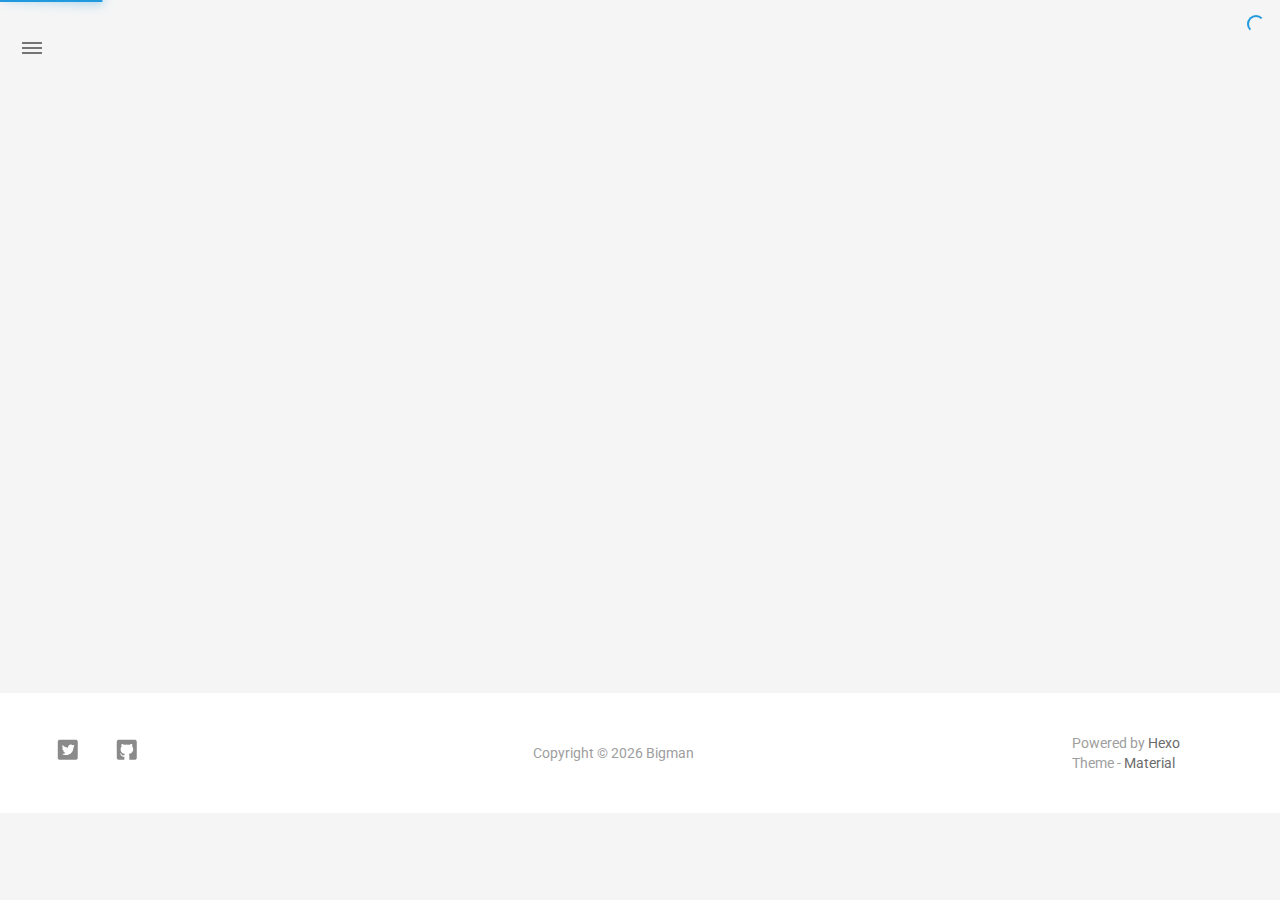
<file: tags/distribute-system/index.html>
<!DOCTYPE html>
<html style="display: none;" lang="en">
    <head>
    <meta charset="utf-8">
    <!--
        © Material Theme
        https://github.com/viosey/hexo-theme-material
        Version: 1.5.6 -->
    <script>
        window.materialVersion = "1.5.6"
        // Delete localstorage with these tags
        window.oldVersion = [
            'codestartv1',
            '1.3.4',
            '1.4.0',
            '1.4.0b1',
            '1.5.0',
            '1.5.2',
            '1.5.5'
        ]
    </script>

    <!-- dns prefetch -->
    <meta http-equiv="x-dns-prefetch-control" content="on">





    <link rel="dns-prefetch" href="https://moersity.disqus.com"/>





    <link rel="dns-prefetch" href="https://fonts.googleapis.com"/>





    <!-- Meta & Info -->
    <meta http-equiv="X-UA-Compatible" content="IE=Edge,chrome=1">
    <meta name="renderer" content="webkit">
    <meta name="viewport" content="width=device-width, initial-scale=1, user-scalable=no">

    <!-- Title -->
    
    <title>
        
            Tag: distribute system | 
        
        Bigman
    </title>

    <!-- Favicons -->
    <link rel="icon shortcut" type="image/ico" href="/img/favicon.png">
    <link rel="icon" href="/img/favicon.png">

    <meta name="format-detection" content="telephone=no"/>
    <meta name="description" itemprop="description" content="">
    <meta name="keywords" content="">
    <meta name="theme-color" content="#0097A7">

    <!-- Disable Fucking Bloody Baidu Tranformation -->
    <meta http-equiv="Cache-Control" content="no-transform" />
    <meta http-equiv="Cache-Control" content="no-siteapp" />

    <!--[if lte IE 9]>
        <link rel="stylesheet" href="/css/ie-blocker.css">

        
            <script src="/js/ie-blocker.en.js"></script>
        
    <![endif]-->

    <!-- Import lsloader -->
    <script>(function(){window.lsloader={jsRunSequence:[],jsnamemap:{},cssnamemap:{}};lsloader.removeLS=function(a){try{localStorage.removeItem(a)}catch(b){}};lsloader.setLS=function(a,c){try{localStorage.setItem(a,c)}catch(b){}};lsloader.getLS=function(a){var c="";try{c=localStorage.getItem(a)}catch(b){c=""}return c};versionString="/*"+(window.materialVersion||"unknownVersion")+"*/";lsloader.clean=function(){try{var b=[];for(var a=0;a<localStorage.length;a++){b.push(localStorage.key(a))}b.forEach(function(e){var f=lsloader.getLS(e);if(window.oldVersion){var d=window.oldVersion.reduce(function(g,h){return g||f.indexOf("/*"+h+"*/")!==-1},false);if(d){lsloader.removeLS(e)}}})}catch(c){}};lsloader.clean();lsloader.load=function(f,a,b,d){if(typeof b==="boolean"){d=b;b=undefined}d=d||false;b=b||function(){};var e;e=this.getLS(f);if(e&&e.indexOf(versionString)===-1){this.removeLS(f);this.requestResource(f,a,b,d);return}if(e){var c=e.split(versionString)[0];if(c!=a){console.log("reload:"+a);this.removeLS(f);this.requestResource(f,a,b,d);return}e=e.split(versionString)[1];if(d){this.jsRunSequence.push({name:f,code:e});this.runjs(a,f,e)}else{document.getElementById(f).appendChild(document.createTextNode(e));b()}}else{this.requestResource(f,a,b,d)}};lsloader.requestResource=function(b,e,a,c){var d=this;if(c){this.iojs(e,b,function(h,f,g){d.setLS(f,h+versionString+g);d.runjs(h,f,g)})}else{this.iocss(e,b,function(f){document.getElementById(b).appendChild(document.createTextNode(f));d.setLS(b,e+versionString+f)},a)}};lsloader.iojs=function(d,b,g){var a=this;a.jsRunSequence.push({name:b,code:""});try{var f=new XMLHttpRequest();f.open("get",d,true);f.onreadystatechange=function(){if(f.readyState==4){if((f.status>=200&&f.status<300)||f.status==304){if(f.response!=""){g(d,b,f.response);return}}a.jsfallback(d,b)}};f.send(null)}catch(c){a.jsfallback(d,b)}};lsloader.iocss=function(f,c,h,a){var b=this;try{var g=new XMLHttpRequest();g.open("get",f,true);g.onreadystatechange=function(){if(g.readyState==4){if((g.status>=200&&g.status<300)||g.status==304){if(g.response!=""){h(g.response);a();return}}b.cssfallback(f,c,a)}};g.send(null)}catch(d){b.cssfallback(f,c,a)}};lsloader.iofonts=function(f,c,h,a){var b=this;try{var g=new XMLHttpRequest();g.open("get",f,true);g.onreadystatechange=function(){if(g.readyState==4){if((g.status>=200&&g.status<300)||g.status==304){if(g.response!=""){h(g.response);a();return}}b.cssfallback(f,c,a)}};g.send(null)}catch(d){b.cssfallback(f,c,a)}};lsloader.runjs=function(f,c,e){if(!!c&&!!e){for(var b in this.jsRunSequence){if(this.jsRunSequence[b].name==c){this.jsRunSequence[b].code=e}}}if(!!this.jsRunSequence[0]&&!!this.jsRunSequence[0].code&&this.jsRunSequence[0].status!="failed"){var a=document.createElement("script");a.appendChild(document.createTextNode(this.jsRunSequence[0].code));a.type="text/javascript";document.getElementsByTagName("head")[0].appendChild(a);this.jsRunSequence.shift();if(this.jsRunSequence.length>0){this.runjs()}}else{if(!!this.jsRunSequence[0]&&this.jsRunSequence[0].status=="failed"){var d=this;var a=document.createElement("script");a.src=this.jsRunSequence[0].path;a.type="text/javascript";this.jsRunSequence[0].status="loading";a.onload=function(){d.jsRunSequence.shift();if(d.jsRunSequence.length>0){d.runjs()}};document.body.appendChild(a)}}};lsloader.tagLoad=function(b,a){this.jsRunSequence.push({name:a,code:"",path:b,status:"failed"});this.runjs()};lsloader.jsfallback=function(c,b){if(!!this.jsnamemap[b]){return}else{this.jsnamemap[b]=b}for(var a in this.jsRunSequence){if(this.jsRunSequence[a].name==b){this.jsRunSequence[a].code="";this.jsRunSequence[a].status="failed";this.jsRunSequence[a].path=c}}this.runjs()};lsloader.cssfallback=function(e,c,b){if(!!this.cssnamemap[c]){return}else{this.cssnamemap[c]=1}var d=document.createElement("link");d.type="text/css";d.href=e;d.rel="stylesheet";d.onload=d.onerror=b;var a=document.getElementsByTagName("script")[0];a.parentNode.insertBefore(d,a)};lsloader.runInlineScript=function(c,b){var a=document.getElementById(b).innerText;this.jsRunSequence.push({name:c,code:a});this.runjs()}})();</script>

    <!-- Import queue -->
    <script>function Queue(){this.dataStore=[];this.offer=b;this.poll=d;this.execNext=a;this.debug=false;this.startDebug=c;function b(e){if(this.debug){console.log("Offered a Queued Function.")}if(typeof e==="function"){this.dataStore.push(e)}else{console.log("You must offer a function.")}}function d(){if(this.debug){console.log("Polled a Queued Function.")}return this.dataStore.shift()}function a(){var e=this.poll();if(e!==undefined){if(this.debug){console.log("Run a Queued Function.")}e()}}function c(){this.debug=true}}var queue=new Queue();</script>

    <!-- Import CSS -->
    
        <style id="material_css"></style><script>if(typeof window.lsLoadCSSMaxNums === "undefined")window.lsLoadCSSMaxNums = 0;window.lsLoadCSSMaxNums++;lsloader.load("material_css","/css/material.min.css?Z7a72R1E4SxzBKR/WGctOA==",function(){if(typeof window.lsLoadCSSNums === "undefined")window.lsLoadCSSNums = 0;window.lsLoadCSSNums++;if(window.lsLoadCSSNums == window.lsLoadCSSMaxNums)document.documentElement.style.display="";}, false)</script>
        <style id="style_css"></style><script>if(typeof window.lsLoadCSSMaxNums === "undefined")window.lsLoadCSSMaxNums = 0;window.lsLoadCSSMaxNums++;lsloader.load("style_css","/css/style.min.css?NKhlKQkXw/c66TR5p4wO+w==",function(){if(typeof window.lsLoadCSSNums === "undefined")window.lsLoadCSSNums = 0;window.lsLoadCSSNums++;if(window.lsLoadCSSNums == window.lsLoadCSSMaxNums)document.documentElement.style.display="";}, false)</script>

        

    

    

    <!-- Config CSS -->

<!-- Other Styles -->
<style>
  body, html {
    font-family: Roboto, "Helvetica Neue", Helvetica, "PingFang SC", "Hiragino Sans GB", "Microsoft YaHei", "微软雅黑", Arial, sans-serif;
    overflow-x: hidden !important;
  }
  
  code {
    font-family: Consolas, Monaco, 'Andale Mono', 'Ubuntu Mono', monospace;
  }

  a {
    color: #00838F;
  }

  .mdl-card__media,
  #search-label,
  #search-form-label:after,
  #scheme-Paradox .hot_tags-count,
  #scheme-Paradox .sidebar_archives-count,
  #scheme-Paradox .sidebar-colored .sidebar-header,
  #scheme-Paradox .sidebar-colored .sidebar-badge{
    background-color: #0097A7 !important;
  }

  /* Sidebar User Drop Down Menu Text Color */
  #scheme-Paradox .sidebar-colored .sidebar-nav>.dropdown>.dropdown-menu>li>a:hover,
  #scheme-Paradox .sidebar-colored .sidebar-nav>.dropdown>.dropdown-menu>li>a:focus {
    color: #0097A7 !important;
  }

  #post_entry-right-info,
  .sidebar-colored .sidebar-nav li:hover > a,
  .sidebar-colored .sidebar-nav li:hover > a i,
  .sidebar-colored .sidebar-nav li > a:hover,
  .sidebar-colored .sidebar-nav li > a:hover i,
  .sidebar-colored .sidebar-nav li > a:focus i,
  .sidebar-colored .sidebar-nav > .open > a,
  .sidebar-colored .sidebar-nav > .open > a:hover,
  .sidebar-colored .sidebar-nav > .open > a:focus,
  #ds-reset #ds-ctx .ds-ctx-entry .ds-ctx-head a {
    color: #0097A7 !important;
  }

  .toTop {
    background: #757575 !important;
  }

  .material-layout .material-post>.material-nav,
  .material-layout .material-index>.material-nav,
  .material-nav a {
    color: #757575;
  }

  #scheme-Paradox .MD-burger-layer {
    background-color: #757575;
  }

  #scheme-Paradox #post-toc-trigger-btn {
    color: #757575;
  }

  .post-toc a:hover {
    color: #00838F;
    text-decoration: underline;
  }

</style>


<!-- Theme Background Related-->

    <style>
      body{
        background-color: #F5F5F5;
      }

      /* blog_info bottom background */
      #scheme-Paradox .material-layout .something-else .mdl-card__supporting-text{
        background-color: #fff;
      }
    </style>




<!-- Fade Effect -->

    <style>
      .fade {
        transition: all 800ms linear;
        -webkit-transform: translate3d(0,0,0);
        -moz-transform: translate3d(0,0,0);
        -ms-transform: translate3d(0,0,0);
        -o-transform: translate3d(0,0,0);
        transform: translate3d(0,0,0);
        opacity: 1;
      }

      .fade.out{
        opacity: 0;
      }
    </style>


<!-- Import Font -->
<!-- Import Roboto -->

    <link href="https://fonts.googleapis.com/css?family=Roboto:300,400,500" rel="stylesheet">


<!-- Import Material Icons -->


    <style id="material_icons"></style><script>if(typeof window.lsLoadCSSMaxNums === "undefined")window.lsLoadCSSMaxNums = 0;window.lsLoadCSSMaxNums++;lsloader.load("material_icons","/css/material-icons.css?pqhB/Rd/ab0H2+kZp0RDmw==",function(){if(typeof window.lsLoadCSSNums === "undefined")window.lsLoadCSSNums = 0;window.lsLoadCSSNums++;if(window.lsLoadCSSNums == window.lsLoadCSSMaxNums)document.documentElement.style.display="";}, false)</script>




    <!-- Import jQuery -->
    
        <script>lsloader.load("jq_js","/js/jquery.min.js?qcusAULNeBksqffqUM2+Ig==", true)</script>
    

    <!-- WebAPP Icons -->
    <meta name="mobile-web-app-capable" content="yes">
    <meta name="application-name" content="Bigman">
    <meta name="msapplication-starturl" content="https://moersity.github.io/tags/distribute-system/">
    <meta name="msapplication-navbutton-color" content="#0097A7">
    <meta name="apple-mobile-web-app-capable" content="yes">
    <meta name="apple-mobile-web-app-title" content="Bigman">
    <meta name="apple-mobile-web-app-status-bar-style" content="black">
    <link rel="apple-touch-icon" href="/img/favicon.png">

    <!-- Site Verification -->
    
    

    <!-- RSS -->
    

    <!-- The Open Graph protocol -->
    <meta property="og:url" content="https://moersity.github.io/tags/distribute-system/">
    <meta property="og:type" content="blog">
    <meta property="og:title" content="Tag: distribute system | Bigman">
    <meta property="og:image" content="/img/favicon.png">
    <meta property="og:description" content="">
    

    

    <!-- The Twitter Card protocol -->
    <meta name="twitter:card" content="summary_large_image">

    <!-- Add canonical link for SEO -->
    
        <link rel="canonical" href="https://moersity.github.io/tags/distribute-system/index.html" />
    

    <!-- Structured-data for SEO -->
    
        



    

    <!-- Analytics -->
    
    
    

    <!-- Custom Head -->
    

<meta name="generator" content="Hexo 4.2.1"><link rel="alternate" href="/atom.xml" title="Bigman" type="application/atom+xml">
</head>


    
        <body id="scheme-Paradox" class="lazy">
            <div class="material-layout  mdl-js-layout has-drawer is-upgraded">
                

                <!-- Main Container -->
                <main class="material-layout__content" id="main">

                    <!-- Top Anchor -->
                    <div id="top"></div>

                    
                        <!-- Hamburger Button -->
                        <button class="MD-burger-icon sidebar-toggle">
                            <span id="MD-burger-id" class="MD-burger-layer"></span>
                        </button>
                    

                    <!-- Index Module -->
<div class="material-index mdl-grid">
    
    <div class="locate-thumbnail-symbol"></div>

    <!-- Pin on top -->
    

    <!-- Normal Post -->
    
        
            
                <!-- Paradox Thumbnail -->
                <div class="post_entry-module mdl-card mdl-shadow--2dp mdl-cell mdl-cell--12-col fade out">
    <!-- Post Thumbnail -->
    
        
            <!-- Random Thumbnail -->
            <div class="post_thumbnail-random mdl-card__media mdl-color-text--grey-50">
        
    

        <!-- Post Title -->
        <p class="article-headline-p"><a href="/2020/06/06/DLM-distribute-lock-manager/">DLM: distribute lock manager</a></p>
    </div>

    <!-- Post Excerpt -->
    <div class="mdl-color-text--grey-600 mdl-card__supporting-text post_entry-content">
        
            
        
        &nbsp;&nbsp;&nbsp;
        <span>
            <a href="/2020/06/06/DLM-distribute-lock-manager/" target="_self">Read more</a>
        </span>
    </div>
    <!-- Post_entry Info-->
    <div id="post_entry-info">
        <div id="post_entry-left-info" class="mdl-card__supporting-text meta mdl-color-text--grey-600 ">
            <!-- Author Avatar -->
            <div id="author-avatar">
                <img src="/img/avatar.png" width="44px" height="44px" alt="Li Xiang's avatar">
            </div>
            <div>
                <strong>Li Xiang</strong>
                <span>Jun 06, 2020</span>
            </div>
        </div>
        <div id="post_entry-right-info">
          
              <!-- Category -->
              <span class="post_entry-category">
                  <a class="post_category-link" href="/categories/%E6%8A%80%E6%9C%AF/">技术</a>
              </span>
            

            

            

            <!-- Post Views -->
            <span class="post_entry-views">
            </span>
        </div>
    </div>
</div>

            
            
        
    

    

    
        <script type="text/ls-javascript" id="thumbnail-script">
    var randomNum;

    var locatePost = $('.locate-thumbnail-symbol').next();
    for(var i = 0; i < 10; i++) {
        randomNum = Math.floor(Math.random() * 19 + 1);

        locatePost.children('.post_thumbnail-random').attr('id', 'random_thumbnail-'+randomNum);
        locatePost.children('.post_thumbnail-random').attr('data-original', '/img/random/material-' + randomNum + '.png');
    $('.post_thumbnail-random').addClass('lazy');

        locatePost = locatePost.next();
    }
</script>

    
</div>


                    
                        <!-- Overlay For Active Sidebar -->
<div class="sidebar-overlay"></div>

<!-- Material sidebar -->
<aside id="sidebar" class="sidebar sidebar-colored sidebar-fixed-left" role="navigation">
    <div id="sidebar-main">
        <!-- Sidebar Header -->
        <div class="sidebar-header header-cover" style="background-image: url(/img/sidebar_header.png);">
    <!-- Top bar -->
    <div class="top-bar"></div>

    <!-- Sidebar toggle button -->
    <button type="button" class="sidebar-toggle mdl-button mdl-js-button mdl-js-ripple-effect mdl-button--icon" style="display: initial;" data-upgraded=",MaterialButton,MaterialRipple">
        <i class="material-icons">clear_all</i>
        <span class="mdl-button__ripple-container">
            <span class="mdl-ripple">
            </span>
        </span>
    </button>

    <!-- Sidebar Avatar -->
    <div class="sidebar-image">
        <img src="/img/avatar.png" alt="Li Xiang's avatar">
    </div>

    <!-- Sidebar Email -->
    <a data-toggle="dropdown" class="sidebar-brand" href="#settings-dropdown">
        bigman@bigman.net.cn
        <b class="caret"></b>
    </a>
</div>


        <!-- Sidebar Navigation  -->
        <ul class="nav sidebar-nav">
    <!-- User dropdown  -->
    <li class="dropdown">
        <ul id="settings-dropdown" class="dropdown-menu">
            
                <li>
                    <a href="#" target="_blank" title="Email Me">
                        
                            <i class="material-icons sidebar-material-icons sidebar-indent-left1pc-element">email</i>
                        
                        Email Me
                    </a>
                </li>
            
        </ul>
    </li>

    <!-- Homepage -->
    
        <li id="sidebar-first-li">
            <a href="/">
                
                    <i class="material-icons sidebar-material-icons">home</i>
                
                Home
            </a>
        </li>
        
    

    <!-- Archives  -->
    
        <li class="dropdown">
            <a href="#" class="ripple-effect dropdown-toggle" data-toggle="dropdown">
                
                    <i class="material-icons sidebar-material-icons">inbox</i>
                
                    Archives
                <b class="caret"></b>
            </a>
            <ul class="dropdown-menu">
            <li>
                <a class="sidebar_archives-link" href="/archives/2020/06/">June 2020<span class="sidebar_archives-count">1</span></a></li><li><a class="sidebar_archives-link" href="/archives/2020/05/">May 2020<span class="sidebar_archives-count">2</span></a>
            </ul>
        </li>
        
    

    <!-- Categories  -->
    
        <li class="dropdown">
            <a href="#" class="ripple-effect dropdown-toggle" data-toggle="dropdown">
                
                    <i class="material-icons sidebar-material-icons">chrome_reader_mode</i>
                
                Categories
                <b class="caret"></b>
            </a>
            <ul class="dropdown-menu">
                <li>
                <a class="sidebar_archives-link" href="/categories/%E6%8A%80%E6%9C%AF/">技术<span class="sidebar_archives-count">2</span></a>
            </ul>
        </li>
        
    

    <!-- Pages  -->
    

    <!-- Article Number  -->
    
        <li>
            <a href="/archives">
                Number of articles
                <span class="sidebar-badge">3</span>
            </a>
        </li>
        
    
</ul>


        <!-- Sidebar Footer -->
        <!--
I'm glad you use this theme, the development is no so easy, I hope you can keep the copyright, I will thank you so much.
If you still want to delete the copyrights, could you still retain the first one? Which namely "Theme Material"
It will not impact the appearance and can give developers a lot of support :)

很高兴您使用并喜欢该主题，开发不易 十分谢谢与希望您可以保留一下版权声明。
如果您仍然想删除的话 能否只保留第一项呢？即 "Theme Material"
它不会影响美观并可以给开发者很大的支持和动力。 :)
-->

<!-- Sidebar Divider -->

    <div class="sidebar-divider"></div>


<!-- Theme Material -->


<!-- Help & Support -->
<!--

-->

<!-- Feedback -->
<!--

-->

<!-- About Theme -->
<!--

-->

    </div>

    <!-- Sidebar Image -->
    

</aside>

                    

                    

                    <!--Footer-->
<footer class="mdl-mini-footer" id="bottom">
    
        <!-- Paradox Footer Left Section -->
        <div class="mdl-mini-footer--left-section sns-list">
    <!-- Twitter -->
    
        <a href="https://twitter.com/lixiang07948156" target="_blank">
            <button class="mdl-mini-footer--social-btn social-btn footer-sns-twitter">
                <span class="visuallyhidden">Twitter</span>
            </button><!--
     --></a>
    

    <!-- Facebook -->
    

    <!-- Google + -->
    

    <!-- Weibo -->
    

    <!-- Instagram -->
    

    <!-- Tumblr -->
    

    <!-- Github -->
    
        <a href="https://github.com/Moersity" target="_blank">
            <button class="mdl-mini-footer--social-btn social-btn footer-sns-github">
                <span class="visuallyhidden">Github</span>
            </button><!--
     --></a>
    

    <!-- LinkedIn -->
    

    <!-- Zhihu -->
    

    <!-- Bilibili -->
    

    <!-- Telegram -->
    

    <!-- V2EX -->
    

    <!-- Segmentfault -->
    
</div>


        <!--Copyright-->
        <div id="copyright">
            Copyright&nbsp;©&nbsp;<span year></span>&nbsp;Bigman
            
        </div>

        <!-- Paradox Footer Right Section -->

        <!--
        I am glad you use this theme, the development is no so easy, I hope you can keep the copyright.
        It will not impact the appearance and can give developers a lot of support :)

        很高兴您使用该主题，开发不易，希望您可以保留一下版权声明。
        它不会影响美观并可以给开发者很大的支持。 :)
        -->

        <div class="mdl-mini-footer--right-section">
            <div>
                <div class="footer-develop-div">Powered by <a href="https://hexo.io" target="_blank" class="footer-develop-a">Hexo</a></div>
                <div class="footer-develop-div">Theme - <a href="https://github.com/viosey/hexo-theme-material" target="_blank" class="footer-develop-a">Material</a></div>
            </div>
        </div>
    
</footer>


                    <!-- Import JS File -->

    <script>lsloader.load("lazyload_js","/js/lazyload.min.js?1BcfzuNXqV+ntF6gq+5X3Q==", true)</script>



    <script>lsloader.load("js_js","/js/js.min.js?Bn9UzEm8RrBSxqyZB0zPjA==", true)</script>



    <script>lsloader.load("np_js","/js/nprogress.js?pl3Qhb9lvqR1FlyLUna1Yw==", true)</script>


<script type="text/ls-javascript" id="NProgress-script">
    NProgress.configure({
        showSpinner: true
    });
    NProgress.start();
    $('#nprogress .bar').css({
        'background': '#29d'
    });
    $('#nprogress .peg').css({
        'box-shadow': '0 0 10px #29d, 0 0 15px #29d'
    });
    $('#nprogress .spinner-icon').css({
        'border-top-color': '#29d',
        'border-left-color': '#29d'
    });
    setTimeout(function() {
        NProgress.done();
        $('.fade').removeClass('out');
    }, 800);
</script>









   <!-- 使用 DISQUS js 代码 -->
<script id="dsq-count-scr" src="//moersity.disqus.com/count.js" async></script>





<!-- UC Browser Compatible -->
<script>
	var agent = navigator.userAgent.toLowerCase();
	if(agent.indexOf('ucbrowser')>0) {
		document.write('
<link rel="stylesheet" href="/css/uc.css">
');
	   alert('由于 UC 浏览器使用极旧的内核，而本网站使用了一些新的特性。\n为了您能更好的浏览，推荐使用 Chrome 或 Firefox 浏览器。');
	}
</script>

<!-- Import prettify js  -->



<!-- Window Load -->
<!-- add class for prettify -->
<script type="text/ls-javascript" id="window-load">
    $(window).on('load', function() {
        // Post_Toc parent position fixed
        $('.post-toc-wrap').parent('.mdl-menu__container').css('position', 'fixed');
    });

    
    
</script>

<!-- MathJax Load-->


<!-- Bing Background -->


<script type="text/ls-javascript" id="lazy-load">
    // Offer LazyLoad
    queue.offer(function(){
        $('.lazy').lazyload({
            effect : 'show'
        });
    });

    // Start Queue
    $(document).ready(function(){
        setInterval(function(){
            queue.execNext();
        },200);
    });
</script>

<!-- Custom Footer -->



<script>
    var copyrightNow = new Date().getFullYear();
    var textContent = document.querySelector('span[year]')

    copyrightSince = 0000;
    if (copyrightSince === copyrightNow||copyrightSince === 0000) {
        textContent.textContent = copyrightNow
    } else {
        textContent.textContent = copyrightSince + ' - ' + copyrightNow
    }

    (function(){
        var scriptList = document.querySelectorAll('script[type="text/ls-javascript"]')

        for (var i = 0; i < scriptList.length; ++i) {
            var item = scriptList[i];
            lsloader.runInlineScript(item.id,item.id);
        }
    })()
console.log('\n %c © Material Theme | Version: 1.5.6 | https://github.com/viosey/hexo-theme-material %c \n', 'color:#455a64;background:#e0e0e0;padding:5px 0;border-top-left-radius:5px;border-bottom-left-radius:5px;', 'color:#455a64;background:#e0e0e0;padding:5px 0;border-top-right-radius:5px;border-bottom-right-radius:5px;');
</script>

                </main>
            </div>
        </body>
    
</html>
</file>
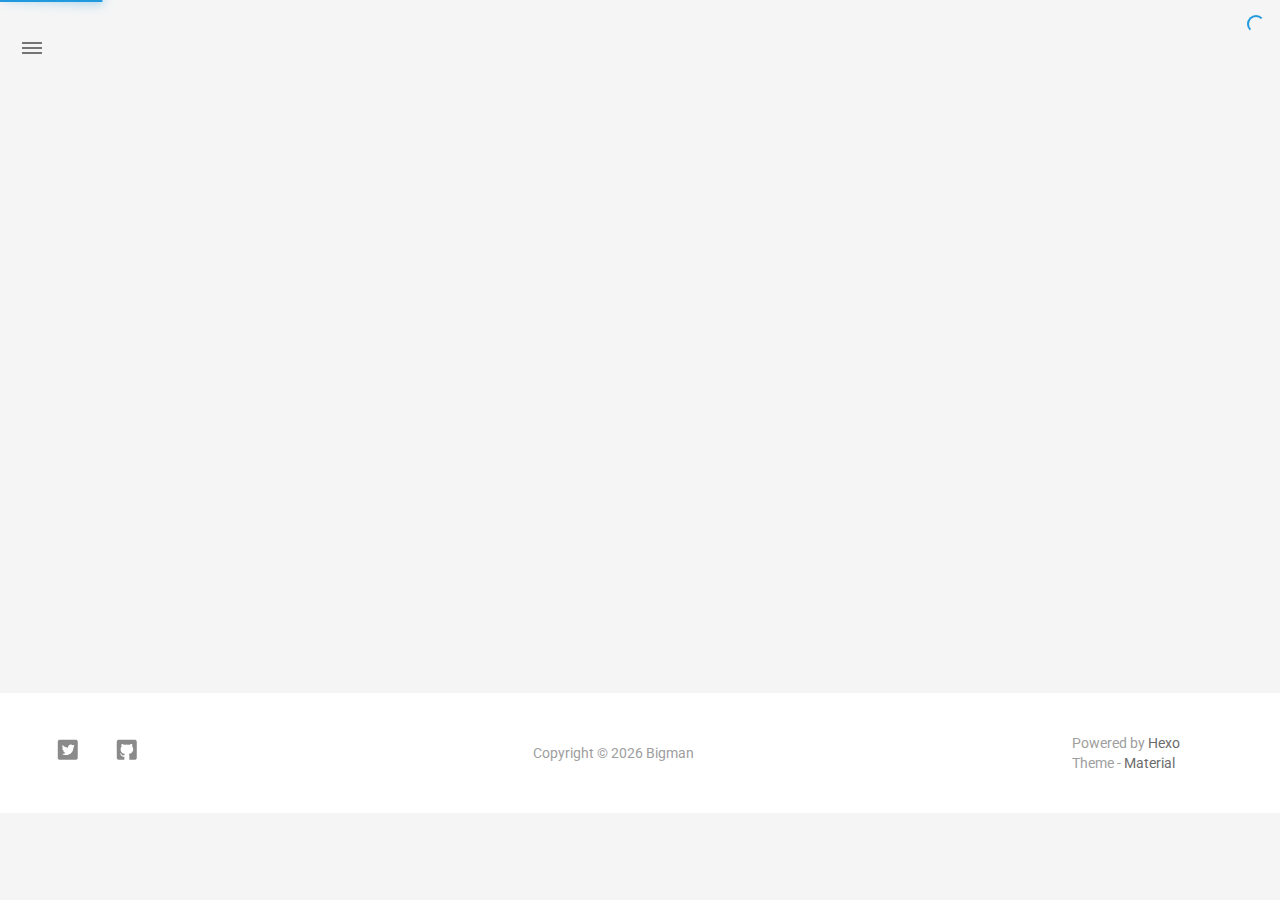
<file: tags/http/index.html>
<!DOCTYPE html>
<html style="display: none;" lang="en">
    <head>
    <meta charset="utf-8">
    <!--
        © Material Theme
        https://github.com/viosey/hexo-theme-material
        Version: 1.5.6 -->
    <script>
        window.materialVersion = "1.5.6"
        // Delete localstorage with these tags
        window.oldVersion = [
            'codestartv1',
            '1.3.4',
            '1.4.0',
            '1.4.0b1',
            '1.5.0',
            '1.5.2',
            '1.5.5'
        ]
    </script>

    <!-- dns prefetch -->
    <meta http-equiv="x-dns-prefetch-control" content="on">





    <link rel="dns-prefetch" href="https://moersity.disqus.com"/>





    <link rel="dns-prefetch" href="https://fonts.googleapis.com"/>





    <!-- Meta & Info -->
    <meta http-equiv="X-UA-Compatible" content="IE=Edge,chrome=1">
    <meta name="renderer" content="webkit">
    <meta name="viewport" content="width=device-width, initial-scale=1, user-scalable=no">

    <!-- Title -->
    
    <title>
        
            Tag: http | 
        
        Bigman
    </title>

    <!-- Favicons -->
    <link rel="icon shortcut" type="image/ico" href="/img/favicon.png">
    <link rel="icon" href="/img/favicon.png">

    <meta name="format-detection" content="telephone=no"/>
    <meta name="description" itemprop="description" content="">
    <meta name="keywords" content="">
    <meta name="theme-color" content="#0097A7">

    <!-- Disable Fucking Bloody Baidu Tranformation -->
    <meta http-equiv="Cache-Control" content="no-transform" />
    <meta http-equiv="Cache-Control" content="no-siteapp" />

    <!--[if lte IE 9]>
        <link rel="stylesheet" href="/css/ie-blocker.css">

        
            <script src="/js/ie-blocker.en.js"></script>
        
    <![endif]-->

    <!-- Import lsloader -->
    <script>(function(){window.lsloader={jsRunSequence:[],jsnamemap:{},cssnamemap:{}};lsloader.removeLS=function(a){try{localStorage.removeItem(a)}catch(b){}};lsloader.setLS=function(a,c){try{localStorage.setItem(a,c)}catch(b){}};lsloader.getLS=function(a){var c="";try{c=localStorage.getItem(a)}catch(b){c=""}return c};versionString="/*"+(window.materialVersion||"unknownVersion")+"*/";lsloader.clean=function(){try{var b=[];for(var a=0;a<localStorage.length;a++){b.push(localStorage.key(a))}b.forEach(function(e){var f=lsloader.getLS(e);if(window.oldVersion){var d=window.oldVersion.reduce(function(g,h){return g||f.indexOf("/*"+h+"*/")!==-1},false);if(d){lsloader.removeLS(e)}}})}catch(c){}};lsloader.clean();lsloader.load=function(f,a,b,d){if(typeof b==="boolean"){d=b;b=undefined}d=d||false;b=b||function(){};var e;e=this.getLS(f);if(e&&e.indexOf(versionString)===-1){this.removeLS(f);this.requestResource(f,a,b,d);return}if(e){var c=e.split(versionString)[0];if(c!=a){console.log("reload:"+a);this.removeLS(f);this.requestResource(f,a,b,d);return}e=e.split(versionString)[1];if(d){this.jsRunSequence.push({name:f,code:e});this.runjs(a,f,e)}else{document.getElementById(f).appendChild(document.createTextNode(e));b()}}else{this.requestResource(f,a,b,d)}};lsloader.requestResource=function(b,e,a,c){var d=this;if(c){this.iojs(e,b,function(h,f,g){d.setLS(f,h+versionString+g);d.runjs(h,f,g)})}else{this.iocss(e,b,function(f){document.getElementById(b).appendChild(document.createTextNode(f));d.setLS(b,e+versionString+f)},a)}};lsloader.iojs=function(d,b,g){var a=this;a.jsRunSequence.push({name:b,code:""});try{var f=new XMLHttpRequest();f.open("get",d,true);f.onreadystatechange=function(){if(f.readyState==4){if((f.status>=200&&f.status<300)||f.status==304){if(f.response!=""){g(d,b,f.response);return}}a.jsfallback(d,b)}};f.send(null)}catch(c){a.jsfallback(d,b)}};lsloader.iocss=function(f,c,h,a){var b=this;try{var g=new XMLHttpRequest();g.open("get",f,true);g.onreadystatechange=function(){if(g.readyState==4){if((g.status>=200&&g.status<300)||g.status==304){if(g.response!=""){h(g.response);a();return}}b.cssfallback(f,c,a)}};g.send(null)}catch(d){b.cssfallback(f,c,a)}};lsloader.iofonts=function(f,c,h,a){var b=this;try{var g=new XMLHttpRequest();g.open("get",f,true);g.onreadystatechange=function(){if(g.readyState==4){if((g.status>=200&&g.status<300)||g.status==304){if(g.response!=""){h(g.response);a();return}}b.cssfallback(f,c,a)}};g.send(null)}catch(d){b.cssfallback(f,c,a)}};lsloader.runjs=function(f,c,e){if(!!c&&!!e){for(var b in this.jsRunSequence){if(this.jsRunSequence[b].name==c){this.jsRunSequence[b].code=e}}}if(!!this.jsRunSequence[0]&&!!this.jsRunSequence[0].code&&this.jsRunSequence[0].status!="failed"){var a=document.createElement("script");a.appendChild(document.createTextNode(this.jsRunSequence[0].code));a.type="text/javascript";document.getElementsByTagName("head")[0].appendChild(a);this.jsRunSequence.shift();if(this.jsRunSequence.length>0){this.runjs()}}else{if(!!this.jsRunSequence[0]&&this.jsRunSequence[0].status=="failed"){var d=this;var a=document.createElement("script");a.src=this.jsRunSequence[0].path;a.type="text/javascript";this.jsRunSequence[0].status="loading";a.onload=function(){d.jsRunSequence.shift();if(d.jsRunSequence.length>0){d.runjs()}};document.body.appendChild(a)}}};lsloader.tagLoad=function(b,a){this.jsRunSequence.push({name:a,code:"",path:b,status:"failed"});this.runjs()};lsloader.jsfallback=function(c,b){if(!!this.jsnamemap[b]){return}else{this.jsnamemap[b]=b}for(var a in this.jsRunSequence){if(this.jsRunSequence[a].name==b){this.jsRunSequence[a].code="";this.jsRunSequence[a].status="failed";this.jsRunSequence[a].path=c}}this.runjs()};lsloader.cssfallback=function(e,c,b){if(!!this.cssnamemap[c]){return}else{this.cssnamemap[c]=1}var d=document.createElement("link");d.type="text/css";d.href=e;d.rel="stylesheet";d.onload=d.onerror=b;var a=document.getElementsByTagName("script")[0];a.parentNode.insertBefore(d,a)};lsloader.runInlineScript=function(c,b){var a=document.getElementById(b).innerText;this.jsRunSequence.push({name:c,code:a});this.runjs()}})();</script>

    <!-- Import queue -->
    <script>function Queue(){this.dataStore=[];this.offer=b;this.poll=d;this.execNext=a;this.debug=false;this.startDebug=c;function b(e){if(this.debug){console.log("Offered a Queued Function.")}if(typeof e==="function"){this.dataStore.push(e)}else{console.log("You must offer a function.")}}function d(){if(this.debug){console.log("Polled a Queued Function.")}return this.dataStore.shift()}function a(){var e=this.poll();if(e!==undefined){if(this.debug){console.log("Run a Queued Function.")}e()}}function c(){this.debug=true}}var queue=new Queue();</script>

    <!-- Import CSS -->
    
        <style id="material_css"></style><script>if(typeof window.lsLoadCSSMaxNums === "undefined")window.lsLoadCSSMaxNums = 0;window.lsLoadCSSMaxNums++;lsloader.load("material_css","/css/material.min.css?Z7a72R1E4SxzBKR/WGctOA==",function(){if(typeof window.lsLoadCSSNums === "undefined")window.lsLoadCSSNums = 0;window.lsLoadCSSNums++;if(window.lsLoadCSSNums == window.lsLoadCSSMaxNums)document.documentElement.style.display="";}, false)</script>
        <style id="style_css"></style><script>if(typeof window.lsLoadCSSMaxNums === "undefined")window.lsLoadCSSMaxNums = 0;window.lsLoadCSSMaxNums++;lsloader.load("style_css","/css/style.min.css?NKhlKQkXw/c66TR5p4wO+w==",function(){if(typeof window.lsLoadCSSNums === "undefined")window.lsLoadCSSNums = 0;window.lsLoadCSSNums++;if(window.lsLoadCSSNums == window.lsLoadCSSMaxNums)document.documentElement.style.display="";}, false)</script>

        

    

    

    <!-- Config CSS -->

<!-- Other Styles -->
<style>
  body, html {
    font-family: Roboto, "Helvetica Neue", Helvetica, "PingFang SC", "Hiragino Sans GB", "Microsoft YaHei", "微软雅黑", Arial, sans-serif;
    overflow-x: hidden !important;
  }
  
  code {
    font-family: Consolas, Monaco, 'Andale Mono', 'Ubuntu Mono', monospace;
  }

  a {
    color: #00838F;
  }

  .mdl-card__media,
  #search-label,
  #search-form-label:after,
  #scheme-Paradox .hot_tags-count,
  #scheme-Paradox .sidebar_archives-count,
  #scheme-Paradox .sidebar-colored .sidebar-header,
  #scheme-Paradox .sidebar-colored .sidebar-badge{
    background-color: #0097A7 !important;
  }

  /* Sidebar User Drop Down Menu Text Color */
  #scheme-Paradox .sidebar-colored .sidebar-nav>.dropdown>.dropdown-menu>li>a:hover,
  #scheme-Paradox .sidebar-colored .sidebar-nav>.dropdown>.dropdown-menu>li>a:focus {
    color: #0097A7 !important;
  }

  #post_entry-right-info,
  .sidebar-colored .sidebar-nav li:hover > a,
  .sidebar-colored .sidebar-nav li:hover > a i,
  .sidebar-colored .sidebar-nav li > a:hover,
  .sidebar-colored .sidebar-nav li > a:hover i,
  .sidebar-colored .sidebar-nav li > a:focus i,
  .sidebar-colored .sidebar-nav > .open > a,
  .sidebar-colored .sidebar-nav > .open > a:hover,
  .sidebar-colored .sidebar-nav > .open > a:focus,
  #ds-reset #ds-ctx .ds-ctx-entry .ds-ctx-head a {
    color: #0097A7 !important;
  }

  .toTop {
    background: #757575 !important;
  }

  .material-layout .material-post>.material-nav,
  .material-layout .material-index>.material-nav,
  .material-nav a {
    color: #757575;
  }

  #scheme-Paradox .MD-burger-layer {
    background-color: #757575;
  }

  #scheme-Paradox #post-toc-trigger-btn {
    color: #757575;
  }

  .post-toc a:hover {
    color: #00838F;
    text-decoration: underline;
  }

</style>


<!-- Theme Background Related-->

    <style>
      body{
        background-color: #F5F5F5;
      }

      /* blog_info bottom background */
      #scheme-Paradox .material-layout .something-else .mdl-card__supporting-text{
        background-color: #fff;
      }
    </style>




<!-- Fade Effect -->

    <style>
      .fade {
        transition: all 800ms linear;
        -webkit-transform: translate3d(0,0,0);
        -moz-transform: translate3d(0,0,0);
        -ms-transform: translate3d(0,0,0);
        -o-transform: translate3d(0,0,0);
        transform: translate3d(0,0,0);
        opacity: 1;
      }

      .fade.out{
        opacity: 0;
      }
    </style>


<!-- Import Font -->
<!-- Import Roboto -->

    <link href="https://fonts.googleapis.com/css?family=Roboto:300,400,500" rel="stylesheet">


<!-- Import Material Icons -->


    <style id="material_icons"></style><script>if(typeof window.lsLoadCSSMaxNums === "undefined")window.lsLoadCSSMaxNums = 0;window.lsLoadCSSMaxNums++;lsloader.load("material_icons","/css/material-icons.css?pqhB/Rd/ab0H2+kZp0RDmw==",function(){if(typeof window.lsLoadCSSNums === "undefined")window.lsLoadCSSNums = 0;window.lsLoadCSSNums++;if(window.lsLoadCSSNums == window.lsLoadCSSMaxNums)document.documentElement.style.display="";}, false)</script>




    <!-- Import jQuery -->
    
        <script>lsloader.load("jq_js","/js/jquery.min.js?qcusAULNeBksqffqUM2+Ig==", true)</script>
    

    <!-- WebAPP Icons -->
    <meta name="mobile-web-app-capable" content="yes">
    <meta name="application-name" content="Bigman">
    <meta name="msapplication-starturl" content="https://moersity.github.io/tags/http/">
    <meta name="msapplication-navbutton-color" content="#0097A7">
    <meta name="apple-mobile-web-app-capable" content="yes">
    <meta name="apple-mobile-web-app-title" content="Bigman">
    <meta name="apple-mobile-web-app-status-bar-style" content="black">
    <link rel="apple-touch-icon" href="/img/favicon.png">

    <!-- Site Verification -->
    
    

    <!-- RSS -->
    

    <!-- The Open Graph protocol -->
    <meta property="og:url" content="https://moersity.github.io/tags/http/">
    <meta property="og:type" content="blog">
    <meta property="og:title" content="Tag: http | Bigman">
    <meta property="og:image" content="/img/favicon.png">
    <meta property="og:description" content="">
    

    

    <!-- The Twitter Card protocol -->
    <meta name="twitter:card" content="summary_large_image">

    <!-- Add canonical link for SEO -->
    
        <link rel="canonical" href="https://moersity.github.io/tags/http/index.html" />
    

    <!-- Structured-data for SEO -->
    
        



    

    <!-- Analytics -->
    
    
    

    <!-- Custom Head -->
    

<meta name="generator" content="Hexo 4.2.1"><link rel="alternate" href="/atom.xml" title="Bigman" type="application/atom+xml">
</head>


    
        <body id="scheme-Paradox" class="lazy">
            <div class="material-layout  mdl-js-layout has-drawer is-upgraded">
                

                <!-- Main Container -->
                <main class="material-layout__content" id="main">

                    <!-- Top Anchor -->
                    <div id="top"></div>

                    
                        <!-- Hamburger Button -->
                        <button class="MD-burger-icon sidebar-toggle">
                            <span id="MD-burger-id" class="MD-burger-layer"></span>
                        </button>
                    

                    <!-- Index Module -->
<div class="material-index mdl-grid">
    
    <div class="locate-thumbnail-symbol"></div>

    <!-- Pin on top -->
    

    <!-- Normal Post -->
    
        
            
                <!-- Paradox Thumbnail -->
                <div class="post_entry-module mdl-card mdl-shadow--2dp mdl-cell mdl-cell--12-col fade out">
    <!-- Post Thumbnail -->
    
        
            <!-- Random Thumbnail -->
            <div class="post_thumbnail-random mdl-card__media mdl-color-text--grey-50">
        
    

        <!-- Post Title -->
        <p class="article-headline-p"><a href="/2020/06/16/Http-Code-3xx-which-to-use/">Http Code: 3xx, which to use</a></p>
    </div>

    <!-- Post Excerpt -->
    <div class="mdl-color-text--grey-600 mdl-card__supporting-text post_entry-content">
        
            
        
        &nbsp;&nbsp;&nbsp;
        <span>
            <a href="/2020/06/16/Http-Code-3xx-which-to-use/" target="_self">Read more</a>
        </span>
    </div>
    <!-- Post_entry Info-->
    <div id="post_entry-info">
        <div id="post_entry-left-info" class="mdl-card__supporting-text meta mdl-color-text--grey-600 ">
            <!-- Author Avatar -->
            <div id="author-avatar">
                <img src="/img/avatar.png" width="44px" height="44px" alt="Li Xiang's avatar">
            </div>
            <div>
                <strong>Li Xiang</strong>
                <span>Jun 16, 2020</span>
            </div>
        </div>
        <div id="post_entry-right-info">
          

            

            

            <!-- Post Views -->
            <span class="post_entry-views">
            </span>
        </div>
    </div>
</div>

            
            
        
    

    

    
        <script type="text/ls-javascript" id="thumbnail-script">
    var randomNum;

    var locatePost = $('.locate-thumbnail-symbol').next();
    for(var i = 0; i < 10; i++) {
        randomNum = Math.floor(Math.random() * 19 + 1);

        locatePost.children('.post_thumbnail-random').attr('id', 'random_thumbnail-'+randomNum);
        locatePost.children('.post_thumbnail-random').attr('data-original', '/img/random/material-' + randomNum + '.png');
    $('.post_thumbnail-random').addClass('lazy');

        locatePost = locatePost.next();
    }
</script>

    
</div>


                    
                        <!-- Overlay For Active Sidebar -->
<div class="sidebar-overlay"></div>

<!-- Material sidebar -->
<aside id="sidebar" class="sidebar sidebar-colored sidebar-fixed-left" role="navigation">
    <div id="sidebar-main">
        <!-- Sidebar Header -->
        <div class="sidebar-header header-cover" style="background-image: url(/img/sidebar_header.png);">
    <!-- Top bar -->
    <div class="top-bar"></div>

    <!-- Sidebar toggle button -->
    <button type="button" class="sidebar-toggle mdl-button mdl-js-button mdl-js-ripple-effect mdl-button--icon" style="display: initial;" data-upgraded=",MaterialButton,MaterialRipple">
        <i class="material-icons">clear_all</i>
        <span class="mdl-button__ripple-container">
            <span class="mdl-ripple">
            </span>
        </span>
    </button>

    <!-- Sidebar Avatar -->
    <div class="sidebar-image">
        <img src="/img/avatar.png" alt="Li Xiang's avatar">
    </div>

    <!-- Sidebar Email -->
    <a data-toggle="dropdown" class="sidebar-brand" href="#settings-dropdown">
        bigman@bigman.net.cn
        <b class="caret"></b>
    </a>
</div>


        <!-- Sidebar Navigation  -->
        <ul class="nav sidebar-nav">
    <!-- User dropdown  -->
    <li class="dropdown">
        <ul id="settings-dropdown" class="dropdown-menu">
            
                <li>
                    <a href="mailto:bigman@bigman.net.cn" target="_blank" title="Email Me">
                        
                            <i class="material-icons sidebar-material-icons sidebar-indent-left1pc-element">email</i>
                        
                        Email Me
                    </a>
                </li>
            
        </ul>
    </li>

    <!-- Homepage -->
    
        <li id="sidebar-first-li">
            <a href="/">
                
                    <i class="material-icons sidebar-material-icons">home</i>
                
                Home
            </a>
        </li>
        
    

    <!-- Archives  -->
    
        <li class="dropdown">
            <a href="#" class="ripple-effect dropdown-toggle" data-toggle="dropdown">
                
                    <i class="material-icons sidebar-material-icons">inbox</i>
                
                    Archives
                <b class="caret"></b>
            </a>
            <ul class="dropdown-menu">
            <li>
                <a class="sidebar_archives-link" href="/archives/2020/06/">June 2020<span class="sidebar_archives-count">3</span></a></li><li><a class="sidebar_archives-link" href="/archives/2020/05/">May 2020<span class="sidebar_archives-count">2</span></a>
            </ul>
        </li>
        
    

    <!-- Categories  -->
    
        <li class="dropdown">
            <a href="#" class="ripple-effect dropdown-toggle" data-toggle="dropdown">
                
                    <i class="material-icons sidebar-material-icons">chrome_reader_mode</i>
                
                Categories
                <b class="caret"></b>
            </a>
            <ul class="dropdown-menu">
                <li>
                <a class="sidebar_archives-link" href="/categories/%E6%8A%80%E6%9C%AF/">技术<span class="sidebar_archives-count">2</span></a>
            </ul>
        </li>
        
    

    <!-- Pages  -->
    
        <li>
            <a href="/about" title="About">
                
                    <i class="material-icons sidebar-material-icons">person</i>
                
                About
            </a>
        </li>
        
    

    <!-- Article Number  -->
    
        <li>
            <a href="/archives">
                Number of articles
                <span class="sidebar-badge">5</span>
            </a>
        </li>
        
    
</ul>


        <!-- Sidebar Footer -->
        <!--
I'm glad you use this theme, the development is no so easy, I hope you can keep the copyright, I will thank you so much.
If you still want to delete the copyrights, could you still retain the first one? Which namely "Theme Material"
It will not impact the appearance and can give developers a lot of support :)

很高兴您使用并喜欢该主题，开发不易 十分谢谢与希望您可以保留一下版权声明。
如果您仍然想删除的话 能否只保留第一项呢？即 "Theme Material"
它不会影响美观并可以给开发者很大的支持和动力。 :)
-->

<!-- Sidebar Divider -->

    <div class="sidebar-divider"></div>


<!-- Theme Material -->


<!-- Help & Support -->
<!--

-->

<!-- Feedback -->
<!--

-->

<!-- About Theme -->
<!--

-->

    </div>

    <!-- Sidebar Image -->
    

</aside>

                    

                    

                    <!--Footer-->
<footer class="mdl-mini-footer" id="bottom">
    
        <!-- Paradox Footer Left Section -->
        <div class="mdl-mini-footer--left-section sns-list">
    <!-- Twitter -->
    
        <a href="https://twitter.com/lixiang07948156" target="_blank">
            <button class="mdl-mini-footer--social-btn social-btn footer-sns-twitter">
                <span class="visuallyhidden">Twitter</span>
            </button><!--
     --></a>
    

    <!-- Facebook -->
    

    <!-- Google + -->
    

    <!-- Weibo -->
    

    <!-- Instagram -->
    

    <!-- Tumblr -->
    

    <!-- Github -->
    
        <a href="https://github.com/Moersity" target="_blank">
            <button class="mdl-mini-footer--social-btn social-btn footer-sns-github">
                <span class="visuallyhidden">Github</span>
            </button><!--
     --></a>
    

    <!-- LinkedIn -->
    

    <!-- Zhihu -->
    

    <!-- Bilibili -->
    

    <!-- Telegram -->
    

    <!-- V2EX -->
    

    <!-- Segmentfault -->
    
</div>


        <!--Copyright-->
        <div id="copyright">
            Copyright&nbsp;©&nbsp;<span year></span>&nbsp;Bigman
            
        </div>

        <!-- Paradox Footer Right Section -->

        <!--
        I am glad you use this theme, the development is no so easy, I hope you can keep the copyright.
        It will not impact the appearance and can give developers a lot of support :)

        很高兴您使用该主题，开发不易，希望您可以保留一下版权声明。
        它不会影响美观并可以给开发者很大的支持。 :)
        -->

        <div class="mdl-mini-footer--right-section">
            <div>
                <div class="footer-develop-div">Powered by <a href="https://hexo.io" target="_blank" class="footer-develop-a">Hexo</a></div>
                <div class="footer-develop-div">Theme - <a href="https://github.com/viosey/hexo-theme-material" target="_blank" class="footer-develop-a">Material</a></div>
            </div>
        </div>
    
</footer>


                    <!-- Import JS File -->

    <script>lsloader.load("lazyload_js","/js/lazyload.min.js?1BcfzuNXqV+ntF6gq+5X3Q==", true)</script>



    <script>lsloader.load("js_js","/js/js.min.js?Bn9UzEm8RrBSxqyZB0zPjA==", true)</script>



    <script>lsloader.load("np_js","/js/nprogress.js?pl3Qhb9lvqR1FlyLUna1Yw==", true)</script>


<script type="text/ls-javascript" id="NProgress-script">
    NProgress.configure({
        showSpinner: true
    });
    NProgress.start();
    $('#nprogress .bar').css({
        'background': '#29d'
    });
    $('#nprogress .peg').css({
        'box-shadow': '0 0 10px #29d, 0 0 15px #29d'
    });
    $('#nprogress .spinner-icon').css({
        'border-top-color': '#29d',
        'border-left-color': '#29d'
    });
    setTimeout(function() {
        NProgress.done();
        $('.fade').removeClass('out');
    }, 800);
</script>









   <!-- 使用 DISQUS js 代码 -->
<script id="dsq-count-scr" src="//moersity.disqus.com/count.js" async></script>





<!-- UC Browser Compatible -->
<script>
	var agent = navigator.userAgent.toLowerCase();
	if(agent.indexOf('ucbrowser')>0) {
		document.write('
<link rel="stylesheet" href="/css/uc.css">
');
	   alert('由于 UC 浏览器使用极旧的内核，而本网站使用了一些新的特性。\n为了您能更好的浏览，推荐使用 Chrome 或 Firefox 浏览器。');
	}
</script>

<!-- Import prettify js  -->



<!-- Window Load -->
<!-- add class for prettify -->
<script type="text/ls-javascript" id="window-load">
    $(window).on('load', function() {
        // Post_Toc parent position fixed
        $('.post-toc-wrap').parent('.mdl-menu__container').css('position', 'fixed');
    });

    
    
</script>

<!-- MathJax Load-->


<!-- Bing Background -->


<script type="text/ls-javascript" id="lazy-load">
    // Offer LazyLoad
    queue.offer(function(){
        $('.lazy').lazyload({
            effect : 'show'
        });
    });

    // Start Queue
    $(document).ready(function(){
        setInterval(function(){
            queue.execNext();
        },200);
    });
</script>

<!-- Custom Footer -->



<script>
    var copyrightNow = new Date().getFullYear();
    var textContent = document.querySelector('span[year]')

    copyrightSince = 0000;
    if (copyrightSince === copyrightNow||copyrightSince === 0000) {
        textContent.textContent = copyrightNow
    } else {
        textContent.textContent = copyrightSince + ' - ' + copyrightNow
    }

    (function(){
        var scriptList = document.querySelectorAll('script[type="text/ls-javascript"]')

        for (var i = 0; i < scriptList.length; ++i) {
            var item = scriptList[i];
            lsloader.runInlineScript(item.id,item.id);
        }
    })()
console.log('\n %c © Material Theme | Version: 1.5.6 | https://github.com/viosey/hexo-theme-material %c \n', 'color:#455a64;background:#e0e0e0;padding:5px 0;border-top-left-radius:5px;border-bottom-left-radius:5px;', 'color:#455a64;background:#e0e0e0;padding:5px 0;border-top-right-radius:5px;border-bottom-right-radius:5px;');
</script>

                </main>
            </div>
        </body>
    
</html>
</file>
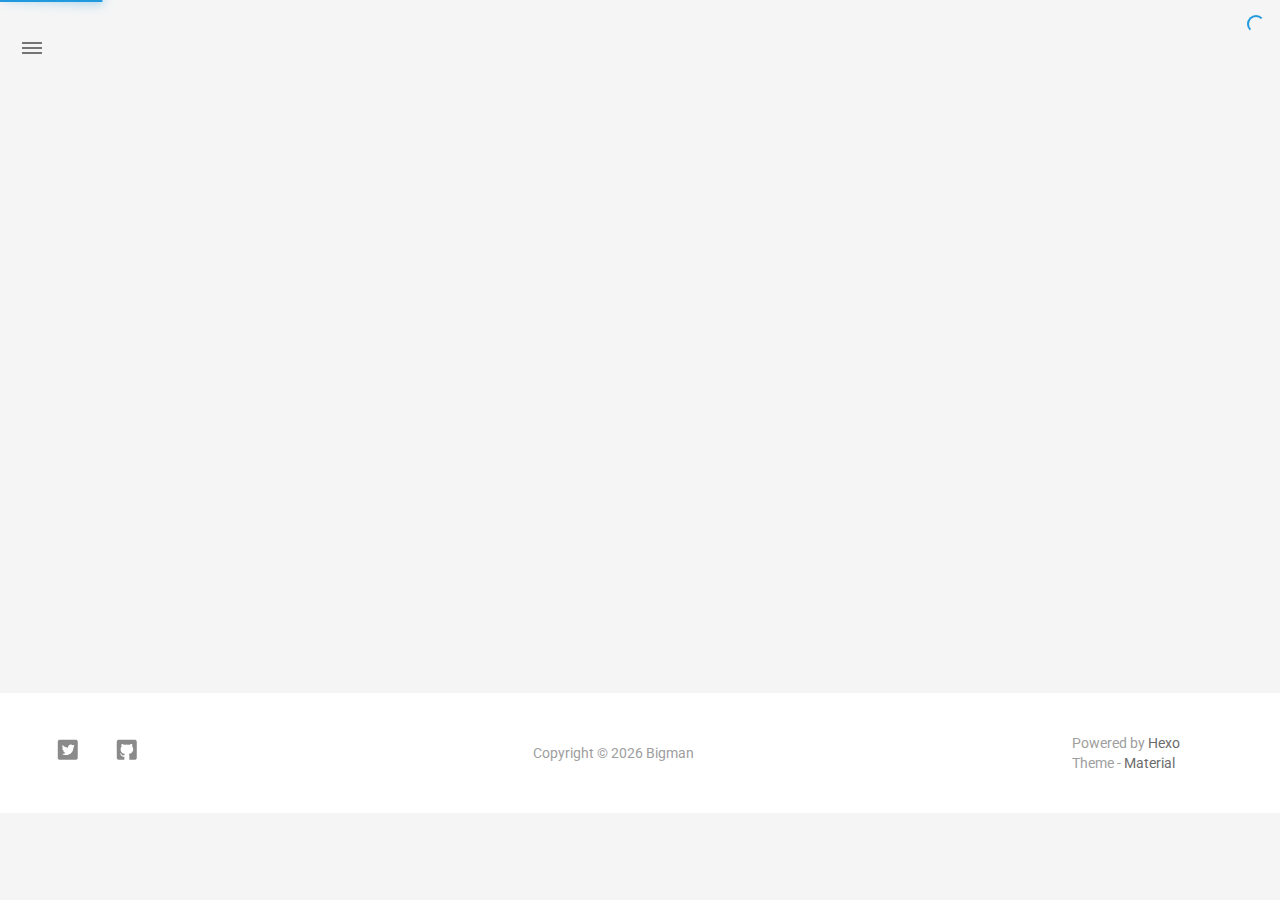
<file: tags/linux/index.html>
<!DOCTYPE html>
<html style="display: none;" lang="en">
    <head>
    <meta charset="utf-8">
    <!--
        © Material Theme
        https://github.com/viosey/hexo-theme-material
        Version: 1.5.6 -->
    <script>
        window.materialVersion = "1.5.6"
        // Delete localstorage with these tags
        window.oldVersion = [
            'codestartv1',
            '1.3.4',
            '1.4.0',
            '1.4.0b1',
            '1.5.0',
            '1.5.2',
            '1.5.5'
        ]
    </script>

    <!-- dns prefetch -->
    <meta http-equiv="x-dns-prefetch-control" content="on">





    <link rel="dns-prefetch" href="https://moersity.disqus.com"/>





    <link rel="dns-prefetch" href="https://fonts.googleapis.com"/>





    <!-- Meta & Info -->
    <meta http-equiv="X-UA-Compatible" content="IE=Edge,chrome=1">
    <meta name="renderer" content="webkit">
    <meta name="viewport" content="width=device-width, initial-scale=1, user-scalable=no">

    <!-- Title -->
    
    <title>
        
            Tag: linux | 
        
        Bigman
    </title>

    <!-- Favicons -->
    <link rel="icon shortcut" type="image/ico" href="/img/favicon.png">
    <link rel="icon" href="/img/favicon.png">

    <meta name="format-detection" content="telephone=no"/>
    <meta name="description" itemprop="description" content="">
    <meta name="keywords" content="">
    <meta name="theme-color" content="#0097A7">

    <!-- Disable Fucking Bloody Baidu Tranformation -->
    <meta http-equiv="Cache-Control" content="no-transform" />
    <meta http-equiv="Cache-Control" content="no-siteapp" />

    <!--[if lte IE 9]>
        <link rel="stylesheet" href="/css/ie-blocker.css">

        
            <script src="/js/ie-blocker.en.js"></script>
        
    <![endif]-->

    <!-- Import lsloader -->
    <script>(function(){window.lsloader={jsRunSequence:[],jsnamemap:{},cssnamemap:{}};lsloader.removeLS=function(a){try{localStorage.removeItem(a)}catch(b){}};lsloader.setLS=function(a,c){try{localStorage.setItem(a,c)}catch(b){}};lsloader.getLS=function(a){var c="";try{c=localStorage.getItem(a)}catch(b){c=""}return c};versionString="/*"+(window.materialVersion||"unknownVersion")+"*/";lsloader.clean=function(){try{var b=[];for(var a=0;a<localStorage.length;a++){b.push(localStorage.key(a))}b.forEach(function(e){var f=lsloader.getLS(e);if(window.oldVersion){var d=window.oldVersion.reduce(function(g,h){return g||f.indexOf("/*"+h+"*/")!==-1},false);if(d){lsloader.removeLS(e)}}})}catch(c){}};lsloader.clean();lsloader.load=function(f,a,b,d){if(typeof b==="boolean"){d=b;b=undefined}d=d||false;b=b||function(){};var e;e=this.getLS(f);if(e&&e.indexOf(versionString)===-1){this.removeLS(f);this.requestResource(f,a,b,d);return}if(e){var c=e.split(versionString)[0];if(c!=a){console.log("reload:"+a);this.removeLS(f);this.requestResource(f,a,b,d);return}e=e.split(versionString)[1];if(d){this.jsRunSequence.push({name:f,code:e});this.runjs(a,f,e)}else{document.getElementById(f).appendChild(document.createTextNode(e));b()}}else{this.requestResource(f,a,b,d)}};lsloader.requestResource=function(b,e,a,c){var d=this;if(c){this.iojs(e,b,function(h,f,g){d.setLS(f,h+versionString+g);d.runjs(h,f,g)})}else{this.iocss(e,b,function(f){document.getElementById(b).appendChild(document.createTextNode(f));d.setLS(b,e+versionString+f)},a)}};lsloader.iojs=function(d,b,g){var a=this;a.jsRunSequence.push({name:b,code:""});try{var f=new XMLHttpRequest();f.open("get",d,true);f.onreadystatechange=function(){if(f.readyState==4){if((f.status>=200&&f.status<300)||f.status==304){if(f.response!=""){g(d,b,f.response);return}}a.jsfallback(d,b)}};f.send(null)}catch(c){a.jsfallback(d,b)}};lsloader.iocss=function(f,c,h,a){var b=this;try{var g=new XMLHttpRequest();g.open("get",f,true);g.onreadystatechange=function(){if(g.readyState==4){if((g.status>=200&&g.status<300)||g.status==304){if(g.response!=""){h(g.response);a();return}}b.cssfallback(f,c,a)}};g.send(null)}catch(d){b.cssfallback(f,c,a)}};lsloader.iofonts=function(f,c,h,a){var b=this;try{var g=new XMLHttpRequest();g.open("get",f,true);g.onreadystatechange=function(){if(g.readyState==4){if((g.status>=200&&g.status<300)||g.status==304){if(g.response!=""){h(g.response);a();return}}b.cssfallback(f,c,a)}};g.send(null)}catch(d){b.cssfallback(f,c,a)}};lsloader.runjs=function(f,c,e){if(!!c&&!!e){for(var b in this.jsRunSequence){if(this.jsRunSequence[b].name==c){this.jsRunSequence[b].code=e}}}if(!!this.jsRunSequence[0]&&!!this.jsRunSequence[0].code&&this.jsRunSequence[0].status!="failed"){var a=document.createElement("script");a.appendChild(document.createTextNode(this.jsRunSequence[0].code));a.type="text/javascript";document.getElementsByTagName("head")[0].appendChild(a);this.jsRunSequence.shift();if(this.jsRunSequence.length>0){this.runjs()}}else{if(!!this.jsRunSequence[0]&&this.jsRunSequence[0].status=="failed"){var d=this;var a=document.createElement("script");a.src=this.jsRunSequence[0].path;a.type="text/javascript";this.jsRunSequence[0].status="loading";a.onload=function(){d.jsRunSequence.shift();if(d.jsRunSequence.length>0){d.runjs()}};document.body.appendChild(a)}}};lsloader.tagLoad=function(b,a){this.jsRunSequence.push({name:a,code:"",path:b,status:"failed"});this.runjs()};lsloader.jsfallback=function(c,b){if(!!this.jsnamemap[b]){return}else{this.jsnamemap[b]=b}for(var a in this.jsRunSequence){if(this.jsRunSequence[a].name==b){this.jsRunSequence[a].code="";this.jsRunSequence[a].status="failed";this.jsRunSequence[a].path=c}}this.runjs()};lsloader.cssfallback=function(e,c,b){if(!!this.cssnamemap[c]){return}else{this.cssnamemap[c]=1}var d=document.createElement("link");d.type="text/css";d.href=e;d.rel="stylesheet";d.onload=d.onerror=b;var a=document.getElementsByTagName("script")[0];a.parentNode.insertBefore(d,a)};lsloader.runInlineScript=function(c,b){var a=document.getElementById(b).innerText;this.jsRunSequence.push({name:c,code:a});this.runjs()}})();</script>

    <!-- Import queue -->
    <script>function Queue(){this.dataStore=[];this.offer=b;this.poll=d;this.execNext=a;this.debug=false;this.startDebug=c;function b(e){if(this.debug){console.log("Offered a Queued Function.")}if(typeof e==="function"){this.dataStore.push(e)}else{console.log("You must offer a function.")}}function d(){if(this.debug){console.log("Polled a Queued Function.")}return this.dataStore.shift()}function a(){var e=this.poll();if(e!==undefined){if(this.debug){console.log("Run a Queued Function.")}e()}}function c(){this.debug=true}}var queue=new Queue();</script>

    <!-- Import CSS -->
    
        <style id="material_css"></style><script>if(typeof window.lsLoadCSSMaxNums === "undefined")window.lsLoadCSSMaxNums = 0;window.lsLoadCSSMaxNums++;lsloader.load("material_css","/css/material.min.css?Z7a72R1E4SxzBKR/WGctOA==",function(){if(typeof window.lsLoadCSSNums === "undefined")window.lsLoadCSSNums = 0;window.lsLoadCSSNums++;if(window.lsLoadCSSNums == window.lsLoadCSSMaxNums)document.documentElement.style.display="";}, false)</script>
        <style id="style_css"></style><script>if(typeof window.lsLoadCSSMaxNums === "undefined")window.lsLoadCSSMaxNums = 0;window.lsLoadCSSMaxNums++;lsloader.load("style_css","/css/style.min.css?NKhlKQkXw/c66TR5p4wO+w==",function(){if(typeof window.lsLoadCSSNums === "undefined")window.lsLoadCSSNums = 0;window.lsLoadCSSNums++;if(window.lsLoadCSSNums == window.lsLoadCSSMaxNums)document.documentElement.style.display="";}, false)</script>

        

    

    

    <!-- Config CSS -->

<!-- Other Styles -->
<style>
  body, html {
    font-family: Roboto, "Helvetica Neue", Helvetica, "PingFang SC", "Hiragino Sans GB", "Microsoft YaHei", "微软雅黑", Arial, sans-serif;
    overflow-x: hidden !important;
  }
  
  code {
    font-family: Consolas, Monaco, 'Andale Mono', 'Ubuntu Mono', monospace;
  }

  a {
    color: #00838F;
  }

  .mdl-card__media,
  #search-label,
  #search-form-label:after,
  #scheme-Paradox .hot_tags-count,
  #scheme-Paradox .sidebar_archives-count,
  #scheme-Paradox .sidebar-colored .sidebar-header,
  #scheme-Paradox .sidebar-colored .sidebar-badge{
    background-color: #0097A7 !important;
  }

  /* Sidebar User Drop Down Menu Text Color */
  #scheme-Paradox .sidebar-colored .sidebar-nav>.dropdown>.dropdown-menu>li>a:hover,
  #scheme-Paradox .sidebar-colored .sidebar-nav>.dropdown>.dropdown-menu>li>a:focus {
    color: #0097A7 !important;
  }

  #post_entry-right-info,
  .sidebar-colored .sidebar-nav li:hover > a,
  .sidebar-colored .sidebar-nav li:hover > a i,
  .sidebar-colored .sidebar-nav li > a:hover,
  .sidebar-colored .sidebar-nav li > a:hover i,
  .sidebar-colored .sidebar-nav li > a:focus i,
  .sidebar-colored .sidebar-nav > .open > a,
  .sidebar-colored .sidebar-nav > .open > a:hover,
  .sidebar-colored .sidebar-nav > .open > a:focus,
  #ds-reset #ds-ctx .ds-ctx-entry .ds-ctx-head a {
    color: #0097A7 !important;
  }

  .toTop {
    background: #757575 !important;
  }

  .material-layout .material-post>.material-nav,
  .material-layout .material-index>.material-nav,
  .material-nav a {
    color: #757575;
  }

  #scheme-Paradox .MD-burger-layer {
    background-color: #757575;
  }

  #scheme-Paradox #post-toc-trigger-btn {
    color: #757575;
  }

  .post-toc a:hover {
    color: #00838F;
    text-decoration: underline;
  }

</style>


<!-- Theme Background Related-->

    <style>
      body{
        background-color: #F5F5F5;
      }

      /* blog_info bottom background */
      #scheme-Paradox .material-layout .something-else .mdl-card__supporting-text{
        background-color: #fff;
      }
    </style>




<!-- Fade Effect -->

    <style>
      .fade {
        transition: all 800ms linear;
        -webkit-transform: translate3d(0,0,0);
        -moz-transform: translate3d(0,0,0);
        -ms-transform: translate3d(0,0,0);
        -o-transform: translate3d(0,0,0);
        transform: translate3d(0,0,0);
        opacity: 1;
      }

      .fade.out{
        opacity: 0;
      }
    </style>


<!-- Import Font -->
<!-- Import Roboto -->

    <link href="https://fonts.googleapis.com/css?family=Roboto:300,400,500" rel="stylesheet">


<!-- Import Material Icons -->


    <style id="material_icons"></style><script>if(typeof window.lsLoadCSSMaxNums === "undefined")window.lsLoadCSSMaxNums = 0;window.lsLoadCSSMaxNums++;lsloader.load("material_icons","/css/material-icons.css?pqhB/Rd/ab0H2+kZp0RDmw==",function(){if(typeof window.lsLoadCSSNums === "undefined")window.lsLoadCSSNums = 0;window.lsLoadCSSNums++;if(window.lsLoadCSSNums == window.lsLoadCSSMaxNums)document.documentElement.style.display="";}, false)</script>




    <!-- Import jQuery -->
    
        <script>lsloader.load("jq_js","/js/jquery.min.js?qcusAULNeBksqffqUM2+Ig==", true)</script>
    

    <!-- WebAPP Icons -->
    <meta name="mobile-web-app-capable" content="yes">
    <meta name="application-name" content="Bigman">
    <meta name="msapplication-starturl" content="https://moersity.github.io/tags/linux/">
    <meta name="msapplication-navbutton-color" content="#0097A7">
    <meta name="apple-mobile-web-app-capable" content="yes">
    <meta name="apple-mobile-web-app-title" content="Bigman">
    <meta name="apple-mobile-web-app-status-bar-style" content="black">
    <link rel="apple-touch-icon" href="/img/favicon.png">

    <!-- Site Verification -->
    
    

    <!-- RSS -->
    

    <!-- The Open Graph protocol -->
    <meta property="og:url" content="https://moersity.github.io/tags/linux/">
    <meta property="og:type" content="blog">
    <meta property="og:title" content="Tag: linux | Bigman">
    <meta property="og:image" content="/img/favicon.png">
    <meta property="og:description" content="">
    

    

    <!-- The Twitter Card protocol -->
    <meta name="twitter:card" content="summary_large_image">

    <!-- Add canonical link for SEO -->
    
        <link rel="canonical" href="https://moersity.github.io/tags/linux/index.html" />
    

    <!-- Structured-data for SEO -->
    
        



    

    <!-- Analytics -->
    
    
    

    <!-- Custom Head -->
    

<meta name="generator" content="Hexo 4.2.1"><link rel="alternate" href="/atom.xml" title="Bigman" type="application/atom+xml">
</head>


    
        <body id="scheme-Paradox" class="lazy">
            <div class="material-layout  mdl-js-layout has-drawer is-upgraded">
                

                <!-- Main Container -->
                <main class="material-layout__content" id="main">

                    <!-- Top Anchor -->
                    <div id="top"></div>

                    
                        <!-- Hamburger Button -->
                        <button class="MD-burger-icon sidebar-toggle">
                            <span id="MD-burger-id" class="MD-burger-layer"></span>
                        </button>
                    

                    <!-- Index Module -->
<div class="material-index mdl-grid">
    
    <div class="locate-thumbnail-symbol"></div>

    <!-- Pin on top -->
    

    <!-- Normal Post -->
    
        
            
                <!-- Paradox Thumbnail -->
                <div class="post_entry-module mdl-card mdl-shadow--2dp mdl-cell mdl-cell--12-col fade out">
    <!-- Post Thumbnail -->
    
        
            <!-- Random Thumbnail -->
            <div class="post_thumbnail-random mdl-card__media mdl-color-text--grey-50">
        
    

        <!-- Post Title -->
        <p class="article-headline-p"><a href="/2020/05/29/Linux-pid-tid/">Linux pid, tid</a></p>
    </div>

    <!-- Post Excerpt -->
    <div class="mdl-color-text--grey-600 mdl-card__supporting-text post_entry-content">
        
             在linux下，通过htop/top命令查看的进程/线程都是只有pid的，那么具体的tid信息是怎么获得的呢，以及他们的关系是怎样的?

        
        &nbsp;&nbsp;&nbsp;
        <span>
            <a href="/2020/05/29/Linux-pid-tid/" target="_self">Read more</a>
        </span>
    </div>
    <!-- Post_entry Info-->
    <div id="post_entry-info">
        <div id="post_entry-left-info" class="mdl-card__supporting-text meta mdl-color-text--grey-600 ">
            <!-- Author Avatar -->
            <div id="author-avatar">
                <img src="/img/avatar.png" width="44px" height="44px" alt="Li Xiang's avatar">
            </div>
            <div>
                <strong>Li Xiang</strong>
                <span>May 29, 2020</span>
            </div>
        </div>
        <div id="post_entry-right-info">
          
              <!-- Category -->
              <span class="post_entry-category">
                  <a class="post_category-link" href="/categories/%E6%8A%80%E6%9C%AF/">技术</a>
              </span>
            

            

            

            <!-- Post Views -->
            <span class="post_entry-views">
            </span>
        </div>
    </div>
</div>

            
            
        
    

    

    
        <script type="text/ls-javascript" id="thumbnail-script">
    var randomNum;

    var locatePost = $('.locate-thumbnail-symbol').next();
    for(var i = 0; i < 10; i++) {
        randomNum = Math.floor(Math.random() * 19 + 1);

        locatePost.children('.post_thumbnail-random').attr('id', 'random_thumbnail-'+randomNum);
        locatePost.children('.post_thumbnail-random').attr('data-original', '/img/random/material-' + randomNum + '.png');
    $('.post_thumbnail-random').addClass('lazy');

        locatePost = locatePost.next();
    }
</script>

    
</div>


                    
                        <!-- Overlay For Active Sidebar -->
<div class="sidebar-overlay"></div>

<!-- Material sidebar -->
<aside id="sidebar" class="sidebar sidebar-colored sidebar-fixed-left" role="navigation">
    <div id="sidebar-main">
        <!-- Sidebar Header -->
        <div class="sidebar-header header-cover" style="background-image: url(/img/sidebar_header.png);">
    <!-- Top bar -->
    <div class="top-bar"></div>

    <!-- Sidebar toggle button -->
    <button type="button" class="sidebar-toggle mdl-button mdl-js-button mdl-js-ripple-effect mdl-button--icon" style="display: initial;" data-upgraded=",MaterialButton,MaterialRipple">
        <i class="material-icons">clear_all</i>
        <span class="mdl-button__ripple-container">
            <span class="mdl-ripple">
            </span>
        </span>
    </button>

    <!-- Sidebar Avatar -->
    <div class="sidebar-image">
        <img src="/img/avatar.png" alt="Li Xiang's avatar">
    </div>

    <!-- Sidebar Email -->
    <a data-toggle="dropdown" class="sidebar-brand" href="#settings-dropdown">
        bigman@bigman.net.cn
        <b class="caret"></b>
    </a>
</div>


        <!-- Sidebar Navigation  -->
        <ul class="nav sidebar-nav">
    <!-- User dropdown  -->
    <li class="dropdown">
        <ul id="settings-dropdown" class="dropdown-menu">
            
                <li>
                    <a href="mailto:bigman@bigman.net.cn" target="_blank" title="Email Me">
                        
                            <i class="material-icons sidebar-material-icons sidebar-indent-left1pc-element">email</i>
                        
                        Email Me
                    </a>
                </li>
            
        </ul>
    </li>

    <!-- Homepage -->
    
        <li id="sidebar-first-li">
            <a href="/">
                
                    <i class="material-icons sidebar-material-icons">home</i>
                
                Home
            </a>
        </li>
        
    

    <!-- Archives  -->
    
        <li class="dropdown">
            <a href="#" class="ripple-effect dropdown-toggle" data-toggle="dropdown">
                
                    <i class="material-icons sidebar-material-icons">inbox</i>
                
                    Archives
                <b class="caret"></b>
            </a>
            <ul class="dropdown-menu">
            <li>
                <a class="sidebar_archives-link" href="/archives/2020/07/">July 2020<span class="sidebar_archives-count">3</span></a></li><li><a class="sidebar_archives-link" href="/archives/2020/06/">June 2020<span class="sidebar_archives-count">3</span></a></li><li><a class="sidebar_archives-link" href="/archives/2020/05/">May 2020<span class="sidebar_archives-count">1</span></a>
            </ul>
        </li>
        
    

    <!-- Categories  -->
    
        <li class="dropdown">
            <a href="#" class="ripple-effect dropdown-toggle" data-toggle="dropdown">
                
                    <i class="material-icons sidebar-material-icons">chrome_reader_mode</i>
                
                Categories
                <b class="caret"></b>
            </a>
            <ul class="dropdown-menu">
                <li>
                <a class="sidebar_archives-link" href="/categories/%E6%8A%80%E6%9C%AF/">技术<span class="sidebar_archives-count">2</span></a>
            </ul>
        </li>
        
    

    <!-- Pages  -->
    
        <li>
            <a href="/about" title="About">
                
                    <i class="material-icons sidebar-material-icons">person</i>
                
                About
            </a>
        </li>
        
    

    <!-- Article Number  -->
    
        <li>
            <a href="/archives">
                Number of articles
                <span class="sidebar-badge">7</span>
            </a>
        </li>
        
    
</ul>


        <!-- Sidebar Footer -->
        <!--
I'm glad you use this theme, the development is no so easy, I hope you can keep the copyright, I will thank you so much.
If you still want to delete the copyrights, could you still retain the first one? Which namely "Theme Material"
It will not impact the appearance and can give developers a lot of support :)

很高兴您使用并喜欢该主题，开发不易 十分谢谢与希望您可以保留一下版权声明。
如果您仍然想删除的话 能否只保留第一项呢？即 "Theme Material"
它不会影响美观并可以给开发者很大的支持和动力。 :)
-->

<!-- Sidebar Divider -->

    <div class="sidebar-divider"></div>


<!-- Theme Material -->


<!-- Help & Support -->
<!--

-->

<!-- Feedback -->
<!--

-->

<!-- About Theme -->
<!--

-->

    </div>

    <!-- Sidebar Image -->
    

</aside>

                    

                    

                    <!--Footer-->
<footer class="mdl-mini-footer" id="bottom">
    
        <!-- Paradox Footer Left Section -->
        <div class="mdl-mini-footer--left-section sns-list">
    <!-- Twitter -->
    
        <a href="https://twitter.com/lixiang07948156" target="_blank">
            <button class="mdl-mini-footer--social-btn social-btn footer-sns-twitter">
                <span class="visuallyhidden">Twitter</span>
            </button><!--
     --></a>
    

    <!-- Facebook -->
    

    <!-- Google + -->
    

    <!-- Weibo -->
    

    <!-- Instagram -->
    

    <!-- Tumblr -->
    

    <!-- Github -->
    
        <a href="https://github.com/Moersity" target="_blank">
            <button class="mdl-mini-footer--social-btn social-btn footer-sns-github">
                <span class="visuallyhidden">Github</span>
            </button><!--
     --></a>
    

    <!-- LinkedIn -->
    

    <!-- Zhihu -->
    

    <!-- Bilibili -->
    

    <!-- Telegram -->
    

    <!-- V2EX -->
    

    <!-- Segmentfault -->
    
</div>


        <!--Copyright-->
        <div id="copyright">
            Copyright&nbsp;©&nbsp;<span year></span>&nbsp;Bigman
            
        </div>

        <!-- Paradox Footer Right Section -->

        <!--
        I am glad you use this theme, the development is no so easy, I hope you can keep the copyright.
        It will not impact the appearance and can give developers a lot of support :)

        很高兴您使用该主题，开发不易，希望您可以保留一下版权声明。
        它不会影响美观并可以给开发者很大的支持。 :)
        -->

        <div class="mdl-mini-footer--right-section">
            <div>
                <div class="footer-develop-div">Powered by <a href="https://hexo.io" target="_blank" class="footer-develop-a">Hexo</a></div>
                <div class="footer-develop-div">Theme - <a href="https://github.com/viosey/hexo-theme-material" target="_blank" class="footer-develop-a">Material</a></div>
            </div>
        </div>
    
</footer>


                    <!-- Import JS File -->

    <script>lsloader.load("lazyload_js","/js/lazyload.min.js?1BcfzuNXqV+ntF6gq+5X3Q==", true)</script>



    <script>lsloader.load("js_js","/js/js.min.js?Bn9UzEm8RrBSxqyZB0zPjA==", true)</script>



    <script>lsloader.load("np_js","/js/nprogress.js?pl3Qhb9lvqR1FlyLUna1Yw==", true)</script>


<script type="text/ls-javascript" id="NProgress-script">
    NProgress.configure({
        showSpinner: true
    });
    NProgress.start();
    $('#nprogress .bar').css({
        'background': '#29d'
    });
    $('#nprogress .peg').css({
        'box-shadow': '0 0 10px #29d, 0 0 15px #29d'
    });
    $('#nprogress .spinner-icon').css({
        'border-top-color': '#29d',
        'border-left-color': '#29d'
    });
    setTimeout(function() {
        NProgress.done();
        $('.fade').removeClass('out');
    }, 800);
</script>









   <!-- 使用 DISQUS js 代码 -->
<script id="dsq-count-scr" src="//moersity.disqus.com/count.js" async></script>





<!-- UC Browser Compatible -->
<script>
	var agent = navigator.userAgent.toLowerCase();
	if(agent.indexOf('ucbrowser')>0) {
		document.write('
<link rel="stylesheet" href="/css/uc.css">
');
	   alert('由于 UC 浏览器使用极旧的内核，而本网站使用了一些新的特性。\n为了您能更好的浏览，推荐使用 Chrome 或 Firefox 浏览器。');
	}
</script>

<!-- Import prettify js  -->



<!-- Window Load -->
<!-- add class for prettify -->
<script type="text/ls-javascript" id="window-load">
    $(window).on('load', function() {
        // Post_Toc parent position fixed
        $('.post-toc-wrap').parent('.mdl-menu__container').css('position', 'fixed');
    });

    
    
</script>

<!-- MathJax Load-->


<!-- Bing Background -->


<script type="text/ls-javascript" id="lazy-load">
    // Offer LazyLoad
    queue.offer(function(){
        $('.lazy').lazyload({
            effect : 'show'
        });
    });

    // Start Queue
    $(document).ready(function(){
        setInterval(function(){
            queue.execNext();
        },200);
    });
</script>

<!-- Custom Footer -->



<script>
    var copyrightNow = new Date().getFullYear();
    var textContent = document.querySelector('span[year]')

    copyrightSince = 0000;
    if (copyrightSince === copyrightNow||copyrightSince === 0000) {
        textContent.textContent = copyrightNow
    } else {
        textContent.textContent = copyrightSince + ' - ' + copyrightNow
    }

    (function(){
        var scriptList = document.querySelectorAll('script[type="text/ls-javascript"]')

        for (var i = 0; i < scriptList.length; ++i) {
            var item = scriptList[i];
            lsloader.runInlineScript(item.id,item.id);
        }
    })()
console.log('\n %c © Material Theme | Version: 1.5.6 | https://github.com/viosey/hexo-theme-material %c \n', 'color:#455a64;background:#e0e0e0;padding:5px 0;border-top-left-radius:5px;border-bottom-left-radius:5px;', 'color:#455a64;background:#e0e0e0;padding:5px 0;border-top-right-radius:5px;border-bottom-right-radius:5px;');
</script>

                </main>
            </div>
        </body>
    
</html>
</file>
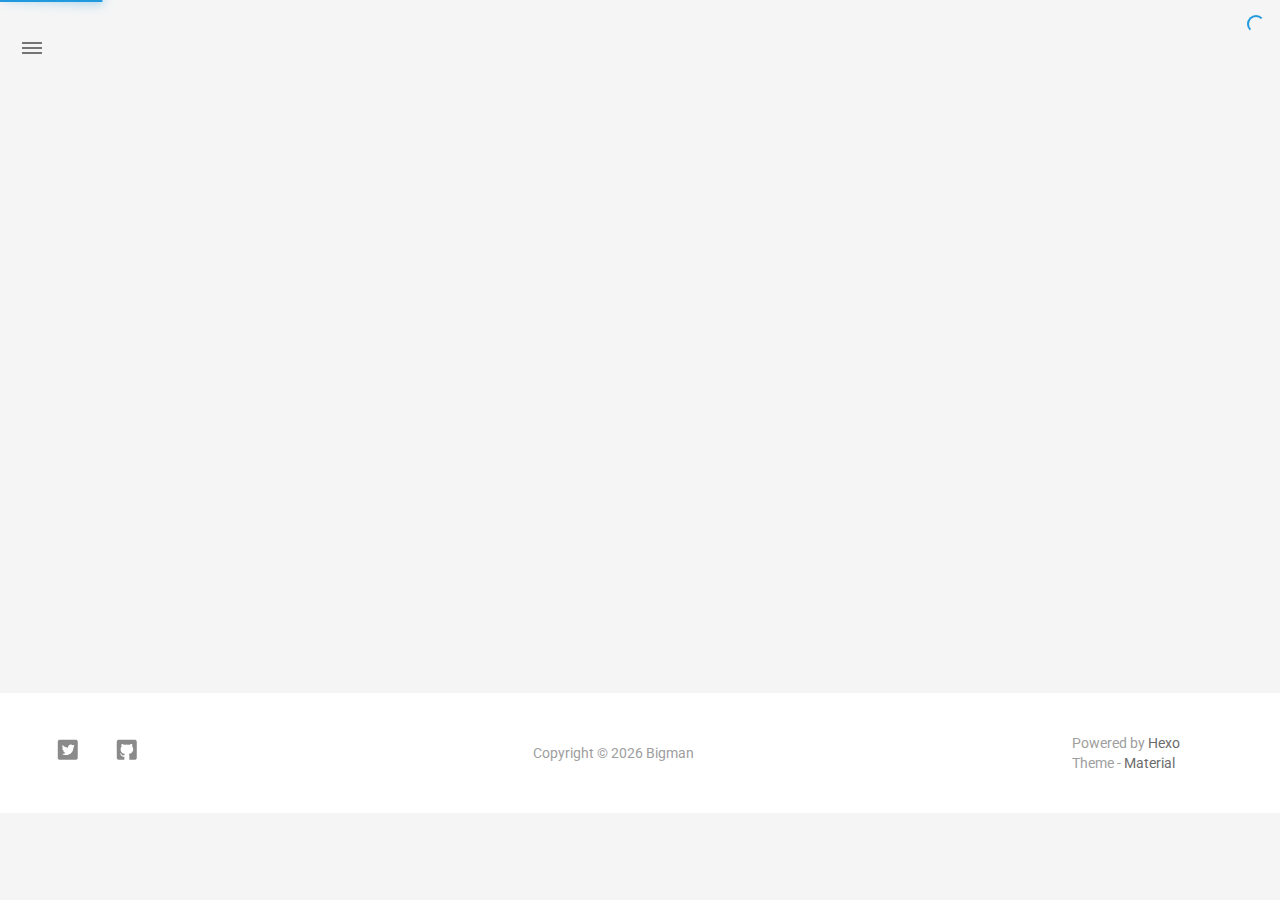
<file: tags/lock/index.html>
<!DOCTYPE html>
<html style="display: none;" lang="en">
    <head>
    <meta charset="utf-8">
    <!--
        © Material Theme
        https://github.com/viosey/hexo-theme-material
        Version: 1.5.6 -->
    <script>
        window.materialVersion = "1.5.6"
        // Delete localstorage with these tags
        window.oldVersion = [
            'codestartv1',
            '1.3.4',
            '1.4.0',
            '1.4.0b1',
            '1.5.0',
            '1.5.2',
            '1.5.5'
        ]
    </script>

    <!-- dns prefetch -->
    <meta http-equiv="x-dns-prefetch-control" content="on">





    <link rel="dns-prefetch" href="https://moersity.disqus.com"/>





    <link rel="dns-prefetch" href="https://fonts.googleapis.com"/>





    <!-- Meta & Info -->
    <meta http-equiv="X-UA-Compatible" content="IE=Edge,chrome=1">
    <meta name="renderer" content="webkit">
    <meta name="viewport" content="width=device-width, initial-scale=1, user-scalable=no">

    <!-- Title -->
    
    <title>
        
            Tag: lock | 
        
        Bigman
    </title>

    <!-- Favicons -->
    <link rel="icon shortcut" type="image/ico" href="/img/favicon.png">
    <link rel="icon" href="/img/favicon.png">

    <meta name="format-detection" content="telephone=no"/>
    <meta name="description" itemprop="description" content="">
    <meta name="keywords" content="">
    <meta name="theme-color" content="#0097A7">

    <!-- Disable Fucking Bloody Baidu Tranformation -->
    <meta http-equiv="Cache-Control" content="no-transform" />
    <meta http-equiv="Cache-Control" content="no-siteapp" />

    <!--[if lte IE 9]>
        <link rel="stylesheet" href="/css/ie-blocker.css">

        
            <script src="/js/ie-blocker.en.js"></script>
        
    <![endif]-->

    <!-- Import lsloader -->
    <script>(function(){window.lsloader={jsRunSequence:[],jsnamemap:{},cssnamemap:{}};lsloader.removeLS=function(a){try{localStorage.removeItem(a)}catch(b){}};lsloader.setLS=function(a,c){try{localStorage.setItem(a,c)}catch(b){}};lsloader.getLS=function(a){var c="";try{c=localStorage.getItem(a)}catch(b){c=""}return c};versionString="/*"+(window.materialVersion||"unknownVersion")+"*/";lsloader.clean=function(){try{var b=[];for(var a=0;a<localStorage.length;a++){b.push(localStorage.key(a))}b.forEach(function(e){var f=lsloader.getLS(e);if(window.oldVersion){var d=window.oldVersion.reduce(function(g,h){return g||f.indexOf("/*"+h+"*/")!==-1},false);if(d){lsloader.removeLS(e)}}})}catch(c){}};lsloader.clean();lsloader.load=function(f,a,b,d){if(typeof b==="boolean"){d=b;b=undefined}d=d||false;b=b||function(){};var e;e=this.getLS(f);if(e&&e.indexOf(versionString)===-1){this.removeLS(f);this.requestResource(f,a,b,d);return}if(e){var c=e.split(versionString)[0];if(c!=a){console.log("reload:"+a);this.removeLS(f);this.requestResource(f,a,b,d);return}e=e.split(versionString)[1];if(d){this.jsRunSequence.push({name:f,code:e});this.runjs(a,f,e)}else{document.getElementById(f).appendChild(document.createTextNode(e));b()}}else{this.requestResource(f,a,b,d)}};lsloader.requestResource=function(b,e,a,c){var d=this;if(c){this.iojs(e,b,function(h,f,g){d.setLS(f,h+versionString+g);d.runjs(h,f,g)})}else{this.iocss(e,b,function(f){document.getElementById(b).appendChild(document.createTextNode(f));d.setLS(b,e+versionString+f)},a)}};lsloader.iojs=function(d,b,g){var a=this;a.jsRunSequence.push({name:b,code:""});try{var f=new XMLHttpRequest();f.open("get",d,true);f.onreadystatechange=function(){if(f.readyState==4){if((f.status>=200&&f.status<300)||f.status==304){if(f.response!=""){g(d,b,f.response);return}}a.jsfallback(d,b)}};f.send(null)}catch(c){a.jsfallback(d,b)}};lsloader.iocss=function(f,c,h,a){var b=this;try{var g=new XMLHttpRequest();g.open("get",f,true);g.onreadystatechange=function(){if(g.readyState==4){if((g.status>=200&&g.status<300)||g.status==304){if(g.response!=""){h(g.response);a();return}}b.cssfallback(f,c,a)}};g.send(null)}catch(d){b.cssfallback(f,c,a)}};lsloader.iofonts=function(f,c,h,a){var b=this;try{var g=new XMLHttpRequest();g.open("get",f,true);g.onreadystatechange=function(){if(g.readyState==4){if((g.status>=200&&g.status<300)||g.status==304){if(g.response!=""){h(g.response);a();return}}b.cssfallback(f,c,a)}};g.send(null)}catch(d){b.cssfallback(f,c,a)}};lsloader.runjs=function(f,c,e){if(!!c&&!!e){for(var b in this.jsRunSequence){if(this.jsRunSequence[b].name==c){this.jsRunSequence[b].code=e}}}if(!!this.jsRunSequence[0]&&!!this.jsRunSequence[0].code&&this.jsRunSequence[0].status!="failed"){var a=document.createElement("script");a.appendChild(document.createTextNode(this.jsRunSequence[0].code));a.type="text/javascript";document.getElementsByTagName("head")[0].appendChild(a);this.jsRunSequence.shift();if(this.jsRunSequence.length>0){this.runjs()}}else{if(!!this.jsRunSequence[0]&&this.jsRunSequence[0].status=="failed"){var d=this;var a=document.createElement("script");a.src=this.jsRunSequence[0].path;a.type="text/javascript";this.jsRunSequence[0].status="loading";a.onload=function(){d.jsRunSequence.shift();if(d.jsRunSequence.length>0){d.runjs()}};document.body.appendChild(a)}}};lsloader.tagLoad=function(b,a){this.jsRunSequence.push({name:a,code:"",path:b,status:"failed"});this.runjs()};lsloader.jsfallback=function(c,b){if(!!this.jsnamemap[b]){return}else{this.jsnamemap[b]=b}for(var a in this.jsRunSequence){if(this.jsRunSequence[a].name==b){this.jsRunSequence[a].code="";this.jsRunSequence[a].status="failed";this.jsRunSequence[a].path=c}}this.runjs()};lsloader.cssfallback=function(e,c,b){if(!!this.cssnamemap[c]){return}else{this.cssnamemap[c]=1}var d=document.createElement("link");d.type="text/css";d.href=e;d.rel="stylesheet";d.onload=d.onerror=b;var a=document.getElementsByTagName("script")[0];a.parentNode.insertBefore(d,a)};lsloader.runInlineScript=function(c,b){var a=document.getElementById(b).innerText;this.jsRunSequence.push({name:c,code:a});this.runjs()}})();</script>

    <!-- Import queue -->
    <script>function Queue(){this.dataStore=[];this.offer=b;this.poll=d;this.execNext=a;this.debug=false;this.startDebug=c;function b(e){if(this.debug){console.log("Offered a Queued Function.")}if(typeof e==="function"){this.dataStore.push(e)}else{console.log("You must offer a function.")}}function d(){if(this.debug){console.log("Polled a Queued Function.")}return this.dataStore.shift()}function a(){var e=this.poll();if(e!==undefined){if(this.debug){console.log("Run a Queued Function.")}e()}}function c(){this.debug=true}}var queue=new Queue();</script>

    <!-- Import CSS -->
    
        <style id="material_css"></style><script>if(typeof window.lsLoadCSSMaxNums === "undefined")window.lsLoadCSSMaxNums = 0;window.lsLoadCSSMaxNums++;lsloader.load("material_css","/css/material.min.css?Z7a72R1E4SxzBKR/WGctOA==",function(){if(typeof window.lsLoadCSSNums === "undefined")window.lsLoadCSSNums = 0;window.lsLoadCSSNums++;if(window.lsLoadCSSNums == window.lsLoadCSSMaxNums)document.documentElement.style.display="";}, false)</script>
        <style id="style_css"></style><script>if(typeof window.lsLoadCSSMaxNums === "undefined")window.lsLoadCSSMaxNums = 0;window.lsLoadCSSMaxNums++;lsloader.load("style_css","/css/style.min.css?NKhlKQkXw/c66TR5p4wO+w==",function(){if(typeof window.lsLoadCSSNums === "undefined")window.lsLoadCSSNums = 0;window.lsLoadCSSNums++;if(window.lsLoadCSSNums == window.lsLoadCSSMaxNums)document.documentElement.style.display="";}, false)</script>

        

    

    

    <!-- Config CSS -->

<!-- Other Styles -->
<style>
  body, html {
    font-family: Roboto, "Helvetica Neue", Helvetica, "PingFang SC", "Hiragino Sans GB", "Microsoft YaHei", "微软雅黑", Arial, sans-serif;
    overflow-x: hidden !important;
  }
  
  code {
    font-family: Consolas, Monaco, 'Andale Mono', 'Ubuntu Mono', monospace;
  }

  a {
    color: #00838F;
  }

  .mdl-card__media,
  #search-label,
  #search-form-label:after,
  #scheme-Paradox .hot_tags-count,
  #scheme-Paradox .sidebar_archives-count,
  #scheme-Paradox .sidebar-colored .sidebar-header,
  #scheme-Paradox .sidebar-colored .sidebar-badge{
    background-color: #0097A7 !important;
  }

  /* Sidebar User Drop Down Menu Text Color */
  #scheme-Paradox .sidebar-colored .sidebar-nav>.dropdown>.dropdown-menu>li>a:hover,
  #scheme-Paradox .sidebar-colored .sidebar-nav>.dropdown>.dropdown-menu>li>a:focus {
    color: #0097A7 !important;
  }

  #post_entry-right-info,
  .sidebar-colored .sidebar-nav li:hover > a,
  .sidebar-colored .sidebar-nav li:hover > a i,
  .sidebar-colored .sidebar-nav li > a:hover,
  .sidebar-colored .sidebar-nav li > a:hover i,
  .sidebar-colored .sidebar-nav li > a:focus i,
  .sidebar-colored .sidebar-nav > .open > a,
  .sidebar-colored .sidebar-nav > .open > a:hover,
  .sidebar-colored .sidebar-nav > .open > a:focus,
  #ds-reset #ds-ctx .ds-ctx-entry .ds-ctx-head a {
    color: #0097A7 !important;
  }

  .toTop {
    background: #757575 !important;
  }

  .material-layout .material-post>.material-nav,
  .material-layout .material-index>.material-nav,
  .material-nav a {
    color: #757575;
  }

  #scheme-Paradox .MD-burger-layer {
    background-color: #757575;
  }

  #scheme-Paradox #post-toc-trigger-btn {
    color: #757575;
  }

  .post-toc a:hover {
    color: #00838F;
    text-decoration: underline;
  }

</style>


<!-- Theme Background Related-->

    <style>
      body{
        background-color: #F5F5F5;
      }

      /* blog_info bottom background */
      #scheme-Paradox .material-layout .something-else .mdl-card__supporting-text{
        background-color: #fff;
      }
    </style>




<!-- Fade Effect -->

    <style>
      .fade {
        transition: all 800ms linear;
        -webkit-transform: translate3d(0,0,0);
        -moz-transform: translate3d(0,0,0);
        -ms-transform: translate3d(0,0,0);
        -o-transform: translate3d(0,0,0);
        transform: translate3d(0,0,0);
        opacity: 1;
      }

      .fade.out{
        opacity: 0;
      }
    </style>


<!-- Import Font -->
<!-- Import Roboto -->

    <link href="https://fonts.googleapis.com/css?family=Roboto:300,400,500" rel="stylesheet">


<!-- Import Material Icons -->


    <style id="material_icons"></style><script>if(typeof window.lsLoadCSSMaxNums === "undefined")window.lsLoadCSSMaxNums = 0;window.lsLoadCSSMaxNums++;lsloader.load("material_icons","/css/material-icons.css?pqhB/Rd/ab0H2+kZp0RDmw==",function(){if(typeof window.lsLoadCSSNums === "undefined")window.lsLoadCSSNums = 0;window.lsLoadCSSNums++;if(window.lsLoadCSSNums == window.lsLoadCSSMaxNums)document.documentElement.style.display="";}, false)</script>




    <!-- Import jQuery -->
    
        <script>lsloader.load("jq_js","/js/jquery.min.js?qcusAULNeBksqffqUM2+Ig==", true)</script>
    

    <!-- WebAPP Icons -->
    <meta name="mobile-web-app-capable" content="yes">
    <meta name="application-name" content="Bigman">
    <meta name="msapplication-starturl" content="https://moersity.github.io/tags/lock/">
    <meta name="msapplication-navbutton-color" content="#0097A7">
    <meta name="apple-mobile-web-app-capable" content="yes">
    <meta name="apple-mobile-web-app-title" content="Bigman">
    <meta name="apple-mobile-web-app-status-bar-style" content="black">
    <link rel="apple-touch-icon" href="/img/favicon.png">

    <!-- Site Verification -->
    
    

    <!-- RSS -->
    

    <!-- The Open Graph protocol -->
    <meta property="og:url" content="https://moersity.github.io/tags/lock/">
    <meta property="og:type" content="blog">
    <meta property="og:title" content="Tag: lock | Bigman">
    <meta property="og:image" content="/img/favicon.png">
    <meta property="og:description" content="">
    

    

    <!-- The Twitter Card protocol -->
    <meta name="twitter:card" content="summary_large_image">

    <!-- Add canonical link for SEO -->
    
        <link rel="canonical" href="https://moersity.github.io/tags/lock/index.html" />
    

    <!-- Structured-data for SEO -->
    
        



    

    <!-- Analytics -->
    
    
    

    <!-- Custom Head -->
    

<meta name="generator" content="Hexo 4.2.1"><link rel="alternate" href="/atom.xml" title="Bigman" type="application/atom+xml">
</head>


    
        <body id="scheme-Paradox" class="lazy">
            <div class="material-layout  mdl-js-layout has-drawer is-upgraded">
                

                <!-- Main Container -->
                <main class="material-layout__content" id="main">

                    <!-- Top Anchor -->
                    <div id="top"></div>

                    
                        <!-- Hamburger Button -->
                        <button class="MD-burger-icon sidebar-toggle">
                            <span id="MD-burger-id" class="MD-burger-layer"></span>
                        </button>
                    

                    <!-- Index Module -->
<div class="material-index mdl-grid">
    
    <div class="locate-thumbnail-symbol"></div>

    <!-- Pin on top -->
    

    <!-- Normal Post -->
    
        
            
                <!-- Paradox Thumbnail -->
                <div class="post_entry-module mdl-card mdl-shadow--2dp mdl-cell mdl-cell--12-col fade out">
    <!-- Post Thumbnail -->
    
        
            <!-- Random Thumbnail -->
            <div class="post_thumbnail-random mdl-card__media mdl-color-text--grey-50">
        
    

        <!-- Post Title -->
        <p class="article-headline-p"><a href="/2020/06/06/DLM-distribute-lock-manager/">DLM: distribute lock manager</a></p>
    </div>

    <!-- Post Excerpt -->
    <div class="mdl-color-text--grey-600 mdl-card__supporting-text post_entry-content">
        
            
        
        &nbsp;&nbsp;&nbsp;
        <span>
            <a href="/2020/06/06/DLM-distribute-lock-manager/" target="_self">Read more</a>
        </span>
    </div>
    <!-- Post_entry Info-->
    <div id="post_entry-info">
        <div id="post_entry-left-info" class="mdl-card__supporting-text meta mdl-color-text--grey-600 ">
            <!-- Author Avatar -->
            <div id="author-avatar">
                <img src="/img/avatar.png" width="44px" height="44px" alt="Li Xiang's avatar">
            </div>
            <div>
                <strong>Li Xiang</strong>
                <span>Jun 06, 2020</span>
            </div>
        </div>
        <div id="post_entry-right-info">
          
              <!-- Category -->
              <span class="post_entry-category">
                  <a class="post_category-link" href="/categories/%E6%8A%80%E6%9C%AF/">技术</a>
              </span>
            

            

            

            <!-- Post Views -->
            <span class="post_entry-views">
            </span>
        </div>
    </div>
</div>

            
            
        
    

    

    
        <script type="text/ls-javascript" id="thumbnail-script">
    var randomNum;

    var locatePost = $('.locate-thumbnail-symbol').next();
    for(var i = 0; i < 10; i++) {
        randomNum = Math.floor(Math.random() * 19 + 1);

        locatePost.children('.post_thumbnail-random').attr('id', 'random_thumbnail-'+randomNum);
        locatePost.children('.post_thumbnail-random').attr('data-original', '/img/random/material-' + randomNum + '.png');
    $('.post_thumbnail-random').addClass('lazy');

        locatePost = locatePost.next();
    }
</script>

    
</div>


                    
                        <!-- Overlay For Active Sidebar -->
<div class="sidebar-overlay"></div>

<!-- Material sidebar -->
<aside id="sidebar" class="sidebar sidebar-colored sidebar-fixed-left" role="navigation">
    <div id="sidebar-main">
        <!-- Sidebar Header -->
        <div class="sidebar-header header-cover" style="background-image: url(/img/sidebar_header.png);">
    <!-- Top bar -->
    <div class="top-bar"></div>

    <!-- Sidebar toggle button -->
    <button type="button" class="sidebar-toggle mdl-button mdl-js-button mdl-js-ripple-effect mdl-button--icon" style="display: initial;" data-upgraded=",MaterialButton,MaterialRipple">
        <i class="material-icons">clear_all</i>
        <span class="mdl-button__ripple-container">
            <span class="mdl-ripple">
            </span>
        </span>
    </button>

    <!-- Sidebar Avatar -->
    <div class="sidebar-image">
        <img src="/img/avatar.png" alt="Li Xiang's avatar">
    </div>

    <!-- Sidebar Email -->
    <a data-toggle="dropdown" class="sidebar-brand" href="#settings-dropdown">
        bigman@bigman.net.cn
        <b class="caret"></b>
    </a>
</div>


        <!-- Sidebar Navigation  -->
        <ul class="nav sidebar-nav">
    <!-- User dropdown  -->
    <li class="dropdown">
        <ul id="settings-dropdown" class="dropdown-menu">
            
                <li>
                    <a href="mailto:bigman@bigman.net.cn" target="_blank" title="Email Me">
                        
                            <i class="material-icons sidebar-material-icons sidebar-indent-left1pc-element">email</i>
                        
                        Email Me
                    </a>
                </li>
            
        </ul>
    </li>

    <!-- Homepage -->
    
        <li id="sidebar-first-li">
            <a href="/">
                
                    <i class="material-icons sidebar-material-icons">home</i>
                
                Home
            </a>
        </li>
        
    

    <!-- Archives  -->
    
        <li class="dropdown">
            <a href="#" class="ripple-effect dropdown-toggle" data-toggle="dropdown">
                
                    <i class="material-icons sidebar-material-icons">inbox</i>
                
                    Archives
                <b class="caret"></b>
            </a>
            <ul class="dropdown-menu">
            <li>
                <a class="sidebar_archives-link" href="/archives/2020/06/">June 2020<span class="sidebar_archives-count">3</span></a></li><li><a class="sidebar_archives-link" href="/archives/2020/05/">May 2020<span class="sidebar_archives-count">2</span></a>
            </ul>
        </li>
        
    

    <!-- Categories  -->
    
        <li class="dropdown">
            <a href="#" class="ripple-effect dropdown-toggle" data-toggle="dropdown">
                
                    <i class="material-icons sidebar-material-icons">chrome_reader_mode</i>
                
                Categories
                <b class="caret"></b>
            </a>
            <ul class="dropdown-menu">
                <li>
                <a class="sidebar_archives-link" href="/categories/%E6%8A%80%E6%9C%AF/">技术<span class="sidebar_archives-count">2</span></a>
            </ul>
        </li>
        
    

    <!-- Pages  -->
    
        <li>
            <a href="/about" title="About">
                
                    <i class="material-icons sidebar-material-icons">person</i>
                
                About
            </a>
        </li>
        
    

    <!-- Article Number  -->
    
        <li>
            <a href="/archives">
                Number of articles
                <span class="sidebar-badge">5</span>
            </a>
        </li>
        
    
</ul>


        <!-- Sidebar Footer -->
        <!--
I'm glad you use this theme, the development is no so easy, I hope you can keep the copyright, I will thank you so much.
If you still want to delete the copyrights, could you still retain the first one? Which namely "Theme Material"
It will not impact the appearance and can give developers a lot of support :)

很高兴您使用并喜欢该主题，开发不易 十分谢谢与希望您可以保留一下版权声明。
如果您仍然想删除的话 能否只保留第一项呢？即 "Theme Material"
它不会影响美观并可以给开发者很大的支持和动力。 :)
-->

<!-- Sidebar Divider -->

    <div class="sidebar-divider"></div>


<!-- Theme Material -->


<!-- Help & Support -->
<!--

-->

<!-- Feedback -->
<!--

-->

<!-- About Theme -->
<!--

-->

    </div>

    <!-- Sidebar Image -->
    

</aside>

                    

                    

                    <!--Footer-->
<footer class="mdl-mini-footer" id="bottom">
    
        <!-- Paradox Footer Left Section -->
        <div class="mdl-mini-footer--left-section sns-list">
    <!-- Twitter -->
    
        <a href="https://twitter.com/lixiang07948156" target="_blank">
            <button class="mdl-mini-footer--social-btn social-btn footer-sns-twitter">
                <span class="visuallyhidden">Twitter</span>
            </button><!--
     --></a>
    

    <!-- Facebook -->
    

    <!-- Google + -->
    

    <!-- Weibo -->
    

    <!-- Instagram -->
    

    <!-- Tumblr -->
    

    <!-- Github -->
    
        <a href="https://github.com/Moersity" target="_blank">
            <button class="mdl-mini-footer--social-btn social-btn footer-sns-github">
                <span class="visuallyhidden">Github</span>
            </button><!--
     --></a>
    

    <!-- LinkedIn -->
    

    <!-- Zhihu -->
    

    <!-- Bilibili -->
    

    <!-- Telegram -->
    

    <!-- V2EX -->
    

    <!-- Segmentfault -->
    
</div>


        <!--Copyright-->
        <div id="copyright">
            Copyright&nbsp;©&nbsp;<span year></span>&nbsp;Bigman
            
        </div>

        <!-- Paradox Footer Right Section -->

        <!--
        I am glad you use this theme, the development is no so easy, I hope you can keep the copyright.
        It will not impact the appearance and can give developers a lot of support :)

        很高兴您使用该主题，开发不易，希望您可以保留一下版权声明。
        它不会影响美观并可以给开发者很大的支持。 :)
        -->

        <div class="mdl-mini-footer--right-section">
            <div>
                <div class="footer-develop-div">Powered by <a href="https://hexo.io" target="_blank" class="footer-develop-a">Hexo</a></div>
                <div class="footer-develop-div">Theme - <a href="https://github.com/viosey/hexo-theme-material" target="_blank" class="footer-develop-a">Material</a></div>
            </div>
        </div>
    
</footer>


                    <!-- Import JS File -->

    <script>lsloader.load("lazyload_js","/js/lazyload.min.js?1BcfzuNXqV+ntF6gq+5X3Q==", true)</script>



    <script>lsloader.load("js_js","/js/js.min.js?Bn9UzEm8RrBSxqyZB0zPjA==", true)</script>



    <script>lsloader.load("np_js","/js/nprogress.js?pl3Qhb9lvqR1FlyLUna1Yw==", true)</script>


<script type="text/ls-javascript" id="NProgress-script">
    NProgress.configure({
        showSpinner: true
    });
    NProgress.start();
    $('#nprogress .bar').css({
        'background': '#29d'
    });
    $('#nprogress .peg').css({
        'box-shadow': '0 0 10px #29d, 0 0 15px #29d'
    });
    $('#nprogress .spinner-icon').css({
        'border-top-color': '#29d',
        'border-left-color': '#29d'
    });
    setTimeout(function() {
        NProgress.done();
        $('.fade').removeClass('out');
    }, 800);
</script>









   <!-- 使用 DISQUS js 代码 -->
<script id="dsq-count-scr" src="//moersity.disqus.com/count.js" async></script>





<!-- UC Browser Compatible -->
<script>
	var agent = navigator.userAgent.toLowerCase();
	if(agent.indexOf('ucbrowser')>0) {
		document.write('
<link rel="stylesheet" href="/css/uc.css">
');
	   alert('由于 UC 浏览器使用极旧的内核，而本网站使用了一些新的特性。\n为了您能更好的浏览，推荐使用 Chrome 或 Firefox 浏览器。');
	}
</script>

<!-- Import prettify js  -->



<!-- Window Load -->
<!-- add class for prettify -->
<script type="text/ls-javascript" id="window-load">
    $(window).on('load', function() {
        // Post_Toc parent position fixed
        $('.post-toc-wrap').parent('.mdl-menu__container').css('position', 'fixed');
    });

    
    
</script>

<!-- MathJax Load-->


<!-- Bing Background -->


<script type="text/ls-javascript" id="lazy-load">
    // Offer LazyLoad
    queue.offer(function(){
        $('.lazy').lazyload({
            effect : 'show'
        });
    });

    // Start Queue
    $(document).ready(function(){
        setInterval(function(){
            queue.execNext();
        },200);
    });
</script>

<!-- Custom Footer -->



<script>
    var copyrightNow = new Date().getFullYear();
    var textContent = document.querySelector('span[year]')

    copyrightSince = 0000;
    if (copyrightSince === copyrightNow||copyrightSince === 0000) {
        textContent.textContent = copyrightNow
    } else {
        textContent.textContent = copyrightSince + ' - ' + copyrightNow
    }

    (function(){
        var scriptList = document.querySelectorAll('script[type="text/ls-javascript"]')

        for (var i = 0; i < scriptList.length; ++i) {
            var item = scriptList[i];
            lsloader.runInlineScript(item.id,item.id);
        }
    })()
console.log('\n %c © Material Theme | Version: 1.5.6 | https://github.com/viosey/hexo-theme-material %c \n', 'color:#455a64;background:#e0e0e0;padding:5px 0;border-top-left-radius:5px;border-bottom-left-radius:5px;', 'color:#455a64;background:#e0e0e0;padding:5px 0;border-top-right-radius:5px;border-bottom-right-radius:5px;');
</script>

                </main>
            </div>
        </body>
    
</html>
</file>
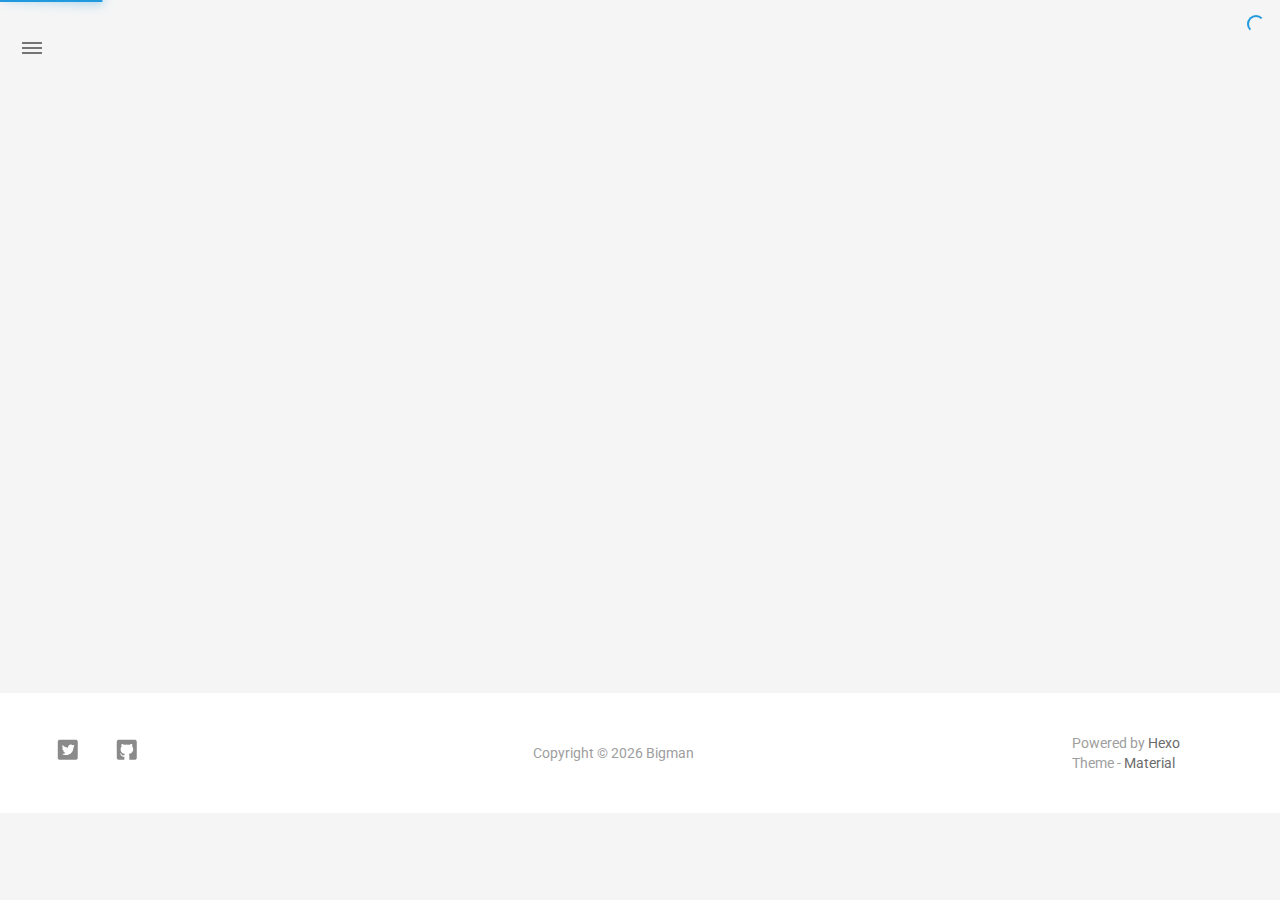
<file: tags/编程/index.html>
<!DOCTYPE html>
<html style="display: none;" lang="en">
    <head>
    <meta charset="utf-8">
    <!--
        © Material Theme
        https://github.com/viosey/hexo-theme-material
        Version: 1.5.6 -->
    <script>
        window.materialVersion = "1.5.6"
        // Delete localstorage with these tags
        window.oldVersion = [
            'codestartv1',
            '1.3.4',
            '1.4.0',
            '1.4.0b1',
            '1.5.0',
            '1.5.2',
            '1.5.5'
        ]
    </script>

    <!-- dns prefetch -->
    <meta http-equiv="x-dns-prefetch-control" content="on">





    <link rel="dns-prefetch" href="https://moersity.disqus.com"/>





    <link rel="dns-prefetch" href="https://fonts.googleapis.com"/>





    <!-- Meta & Info -->
    <meta http-equiv="X-UA-Compatible" content="IE=Edge,chrome=1">
    <meta name="renderer" content="webkit">
    <meta name="viewport" content="width=device-width, initial-scale=1, user-scalable=no">

    <!-- Title -->
    
    <title>
        
            Tag: 编程 | 
        
        Bigman
    </title>

    <!-- Favicons -->
    <link rel="icon shortcut" type="image/ico" href="/img/favicon.png">
    <link rel="icon" href="/img/favicon.png">

    <meta name="format-detection" content="telephone=no"/>
    <meta name="description" itemprop="description" content="">
    <meta name="keywords" content="">
    <meta name="theme-color" content="#0097A7">

    <!-- Disable Fucking Bloody Baidu Tranformation -->
    <meta http-equiv="Cache-Control" content="no-transform" />
    <meta http-equiv="Cache-Control" content="no-siteapp" />

    <!--[if lte IE 9]>
        <link rel="stylesheet" href="/css/ie-blocker.css">

        
            <script src="/js/ie-blocker.en.js"></script>
        
    <![endif]-->

    <!-- Import lsloader -->
    <script>(function(){window.lsloader={jsRunSequence:[],jsnamemap:{},cssnamemap:{}};lsloader.removeLS=function(a){try{localStorage.removeItem(a)}catch(b){}};lsloader.setLS=function(a,c){try{localStorage.setItem(a,c)}catch(b){}};lsloader.getLS=function(a){var c="";try{c=localStorage.getItem(a)}catch(b){c=""}return c};versionString="/*"+(window.materialVersion||"unknownVersion")+"*/";lsloader.clean=function(){try{var b=[];for(var a=0;a<localStorage.length;a++){b.push(localStorage.key(a))}b.forEach(function(e){var f=lsloader.getLS(e);if(window.oldVersion){var d=window.oldVersion.reduce(function(g,h){return g||f.indexOf("/*"+h+"*/")!==-1},false);if(d){lsloader.removeLS(e)}}})}catch(c){}};lsloader.clean();lsloader.load=function(f,a,b,d){if(typeof b==="boolean"){d=b;b=undefined}d=d||false;b=b||function(){};var e;e=this.getLS(f);if(e&&e.indexOf(versionString)===-1){this.removeLS(f);this.requestResource(f,a,b,d);return}if(e){var c=e.split(versionString)[0];if(c!=a){console.log("reload:"+a);this.removeLS(f);this.requestResource(f,a,b,d);return}e=e.split(versionString)[1];if(d){this.jsRunSequence.push({name:f,code:e});this.runjs(a,f,e)}else{document.getElementById(f).appendChild(document.createTextNode(e));b()}}else{this.requestResource(f,a,b,d)}};lsloader.requestResource=function(b,e,a,c){var d=this;if(c){this.iojs(e,b,function(h,f,g){d.setLS(f,h+versionString+g);d.runjs(h,f,g)})}else{this.iocss(e,b,function(f){document.getElementById(b).appendChild(document.createTextNode(f));d.setLS(b,e+versionString+f)},a)}};lsloader.iojs=function(d,b,g){var a=this;a.jsRunSequence.push({name:b,code:""});try{var f=new XMLHttpRequest();f.open("get",d,true);f.onreadystatechange=function(){if(f.readyState==4){if((f.status>=200&&f.status<300)||f.status==304){if(f.response!=""){g(d,b,f.response);return}}a.jsfallback(d,b)}};f.send(null)}catch(c){a.jsfallback(d,b)}};lsloader.iocss=function(f,c,h,a){var b=this;try{var g=new XMLHttpRequest();g.open("get",f,true);g.onreadystatechange=function(){if(g.readyState==4){if((g.status>=200&&g.status<300)||g.status==304){if(g.response!=""){h(g.response);a();return}}b.cssfallback(f,c,a)}};g.send(null)}catch(d){b.cssfallback(f,c,a)}};lsloader.iofonts=function(f,c,h,a){var b=this;try{var g=new XMLHttpRequest();g.open("get",f,true);g.onreadystatechange=function(){if(g.readyState==4){if((g.status>=200&&g.status<300)||g.status==304){if(g.response!=""){h(g.response);a();return}}b.cssfallback(f,c,a)}};g.send(null)}catch(d){b.cssfallback(f,c,a)}};lsloader.runjs=function(f,c,e){if(!!c&&!!e){for(var b in this.jsRunSequence){if(this.jsRunSequence[b].name==c){this.jsRunSequence[b].code=e}}}if(!!this.jsRunSequence[0]&&!!this.jsRunSequence[0].code&&this.jsRunSequence[0].status!="failed"){var a=document.createElement("script");a.appendChild(document.createTextNode(this.jsRunSequence[0].code));a.type="text/javascript";document.getElementsByTagName("head")[0].appendChild(a);this.jsRunSequence.shift();if(this.jsRunSequence.length>0){this.runjs()}}else{if(!!this.jsRunSequence[0]&&this.jsRunSequence[0].status=="failed"){var d=this;var a=document.createElement("script");a.src=this.jsRunSequence[0].path;a.type="text/javascript";this.jsRunSequence[0].status="loading";a.onload=function(){d.jsRunSequence.shift();if(d.jsRunSequence.length>0){d.runjs()}};document.body.appendChild(a)}}};lsloader.tagLoad=function(b,a){this.jsRunSequence.push({name:a,code:"",path:b,status:"failed"});this.runjs()};lsloader.jsfallback=function(c,b){if(!!this.jsnamemap[b]){return}else{this.jsnamemap[b]=b}for(var a in this.jsRunSequence){if(this.jsRunSequence[a].name==b){this.jsRunSequence[a].code="";this.jsRunSequence[a].status="failed";this.jsRunSequence[a].path=c}}this.runjs()};lsloader.cssfallback=function(e,c,b){if(!!this.cssnamemap[c]){return}else{this.cssnamemap[c]=1}var d=document.createElement("link");d.type="text/css";d.href=e;d.rel="stylesheet";d.onload=d.onerror=b;var a=document.getElementsByTagName("script")[0];a.parentNode.insertBefore(d,a)};lsloader.runInlineScript=function(c,b){var a=document.getElementById(b).innerText;this.jsRunSequence.push({name:c,code:a});this.runjs()}})();</script>

    <!-- Import queue -->
    <script>function Queue(){this.dataStore=[];this.offer=b;this.poll=d;this.execNext=a;this.debug=false;this.startDebug=c;function b(e){if(this.debug){console.log("Offered a Queued Function.")}if(typeof e==="function"){this.dataStore.push(e)}else{console.log("You must offer a function.")}}function d(){if(this.debug){console.log("Polled a Queued Function.")}return this.dataStore.shift()}function a(){var e=this.poll();if(e!==undefined){if(this.debug){console.log("Run a Queued Function.")}e()}}function c(){this.debug=true}}var queue=new Queue();</script>

    <!-- Import CSS -->
    
        <style id="material_css"></style><script>if(typeof window.lsLoadCSSMaxNums === "undefined")window.lsLoadCSSMaxNums = 0;window.lsLoadCSSMaxNums++;lsloader.load("material_css","/css/material.min.css?Z7a72R1E4SxzBKR/WGctOA==",function(){if(typeof window.lsLoadCSSNums === "undefined")window.lsLoadCSSNums = 0;window.lsLoadCSSNums++;if(window.lsLoadCSSNums == window.lsLoadCSSMaxNums)document.documentElement.style.display="";}, false)</script>
        <style id="style_css"></style><script>if(typeof window.lsLoadCSSMaxNums === "undefined")window.lsLoadCSSMaxNums = 0;window.lsLoadCSSMaxNums++;lsloader.load("style_css","/css/style.min.css?NKhlKQkXw/c66TR5p4wO+w==",function(){if(typeof window.lsLoadCSSNums === "undefined")window.lsLoadCSSNums = 0;window.lsLoadCSSNums++;if(window.lsLoadCSSNums == window.lsLoadCSSMaxNums)document.documentElement.style.display="";}, false)</script>

        

    

    

    <!-- Config CSS -->

<!-- Other Styles -->
<style>
  body, html {
    font-family: Roboto, "Helvetica Neue", Helvetica, "PingFang SC", "Hiragino Sans GB", "Microsoft YaHei", "微软雅黑", Arial, sans-serif;
    overflow-x: hidden !important;
  }
  
  code {
    font-family: Consolas, Monaco, 'Andale Mono', 'Ubuntu Mono', monospace;
  }

  a {
    color: #00838F;
  }

  .mdl-card__media,
  #search-label,
  #search-form-label:after,
  #scheme-Paradox .hot_tags-count,
  #scheme-Paradox .sidebar_archives-count,
  #scheme-Paradox .sidebar-colored .sidebar-header,
  #scheme-Paradox .sidebar-colored .sidebar-badge{
    background-color: #0097A7 !important;
  }

  /* Sidebar User Drop Down Menu Text Color */
  #scheme-Paradox .sidebar-colored .sidebar-nav>.dropdown>.dropdown-menu>li>a:hover,
  #scheme-Paradox .sidebar-colored .sidebar-nav>.dropdown>.dropdown-menu>li>a:focus {
    color: #0097A7 !important;
  }

  #post_entry-right-info,
  .sidebar-colored .sidebar-nav li:hover > a,
  .sidebar-colored .sidebar-nav li:hover > a i,
  .sidebar-colored .sidebar-nav li > a:hover,
  .sidebar-colored .sidebar-nav li > a:hover i,
  .sidebar-colored .sidebar-nav li > a:focus i,
  .sidebar-colored .sidebar-nav > .open > a,
  .sidebar-colored .sidebar-nav > .open > a:hover,
  .sidebar-colored .sidebar-nav > .open > a:focus,
  #ds-reset #ds-ctx .ds-ctx-entry .ds-ctx-head a {
    color: #0097A7 !important;
  }

  .toTop {
    background: #757575 !important;
  }

  .material-layout .material-post>.material-nav,
  .material-layout .material-index>.material-nav,
  .material-nav a {
    color: #757575;
  }

  #scheme-Paradox .MD-burger-layer {
    background-color: #757575;
  }

  #scheme-Paradox #post-toc-trigger-btn {
    color: #757575;
  }

  .post-toc a:hover {
    color: #00838F;
    text-decoration: underline;
  }

</style>


<!-- Theme Background Related-->

    <style>
      body{
        background-color: #F5F5F5;
      }

      /* blog_info bottom background */
      #scheme-Paradox .material-layout .something-else .mdl-card__supporting-text{
        background-color: #fff;
      }
    </style>




<!-- Fade Effect -->

    <style>
      .fade {
        transition: all 800ms linear;
        -webkit-transform: translate3d(0,0,0);
        -moz-transform: translate3d(0,0,0);
        -ms-transform: translate3d(0,0,0);
        -o-transform: translate3d(0,0,0);
        transform: translate3d(0,0,0);
        opacity: 1;
      }

      .fade.out{
        opacity: 0;
      }
    </style>


<!-- Import Font -->
<!-- Import Roboto -->

    <link href="https://fonts.googleapis.com/css?family=Roboto:300,400,500" rel="stylesheet">


<!-- Import Material Icons -->


    <style id="material_icons"></style><script>if(typeof window.lsLoadCSSMaxNums === "undefined")window.lsLoadCSSMaxNums = 0;window.lsLoadCSSMaxNums++;lsloader.load("material_icons","/css/material-icons.css?pqhB/Rd/ab0H2+kZp0RDmw==",function(){if(typeof window.lsLoadCSSNums === "undefined")window.lsLoadCSSNums = 0;window.lsLoadCSSNums++;if(window.lsLoadCSSNums == window.lsLoadCSSMaxNums)document.documentElement.style.display="";}, false)</script>




    <!-- Import jQuery -->
    
        <script>lsloader.load("jq_js","/js/jquery.min.js?qcusAULNeBksqffqUM2+Ig==", true)</script>
    

    <!-- WebAPP Icons -->
    <meta name="mobile-web-app-capable" content="yes">
    <meta name="application-name" content="Bigman">
    <meta name="msapplication-starturl" content="https://moersity.github.io/tags/%E7%BC%96%E7%A8%8B/">
    <meta name="msapplication-navbutton-color" content="#0097A7">
    <meta name="apple-mobile-web-app-capable" content="yes">
    <meta name="apple-mobile-web-app-title" content="Bigman">
    <meta name="apple-mobile-web-app-status-bar-style" content="black">
    <link rel="apple-touch-icon" href="/img/favicon.png">

    <!-- Site Verification -->
    
    

    <!-- RSS -->
    

    <!-- The Open Graph protocol -->
    <meta property="og:url" content="https://moersity.github.io/tags/%E7%BC%96%E7%A8%8B/">
    <meta property="og:type" content="blog">
    <meta property="og:title" content="Tag: 编程 | Bigman">
    <meta property="og:image" content="/img/favicon.png">
    <meta property="og:description" content="">
    

    

    <!-- The Twitter Card protocol -->
    <meta name="twitter:card" content="summary_large_image">

    <!-- Add canonical link for SEO -->
    
        <link rel="canonical" href="https://moersity.github.io/tags/%E7%BC%96%E7%A8%8B/index.html" />
    

    <!-- Structured-data for SEO -->
    
        



    

    <!-- Analytics -->
    
    
    

    <!-- Custom Head -->
    

<meta name="generator" content="Hexo 4.2.1"><link rel="alternate" href="/atom.xml" title="Bigman" type="application/atom+xml">
</head>


    
        <body id="scheme-Paradox" class="lazy">
            <div class="material-layout  mdl-js-layout has-drawer is-upgraded">
                

                <!-- Main Container -->
                <main class="material-layout__content" id="main">

                    <!-- Top Anchor -->
                    <div id="top"></div>

                    
                        <!-- Hamburger Button -->
                        <button class="MD-burger-icon sidebar-toggle">
                            <span id="MD-burger-id" class="MD-burger-layer"></span>
                        </button>
                    

                    <!-- Index Module -->
<div class="material-index mdl-grid">
    
    <div class="locate-thumbnail-symbol"></div>

    <!-- Pin on top -->
    

    <!-- Normal Post -->
    
        
            
                <!-- Paradox Thumbnail -->
                <div class="post_entry-module mdl-card mdl-shadow--2dp mdl-cell mdl-cell--12-col fade out">
    <!-- Post Thumbnail -->
    
        
            <!-- Random Thumbnail -->
            <div class="post_thumbnail-random mdl-card__media mdl-color-text--grey-50">
        
    

        <!-- Post Title -->
        <p class="article-headline-p"><a href="/2020/07/30/descripe-a-program-language/">descripe a program language</a></p>
    </div>

    <!-- Post Excerpt -->
    <div class="mdl-color-text--grey-600 mdl-card__supporting-text post_entry-content">
        
            最近在学习c++和汇编, 迄今为此接触的计算机语言也非常多了，ruby/python/java/scala/golang/lua/c, 
        
        &nbsp;&nbsp;&nbsp;
        <span>
            <a href="/2020/07/30/descripe-a-program-language/" target="_self">Read more</a>
        </span>
    </div>
    <!-- Post_entry Info-->
    <div id="post_entry-info">
        <div id="post_entry-left-info" class="mdl-card__supporting-text meta mdl-color-text--grey-600 ">
            <!-- Author Avatar -->
            <div id="author-avatar">
                <img src="/img/avatar.png" width="44px" height="44px" alt="Li Xiang's avatar">
            </div>
            <div>
                <strong>Li Xiang</strong>
                <span>Jul 30, 2020</span>
            </div>
        </div>
        <div id="post_entry-right-info">
          

            

            

            <!-- Post Views -->
            <span class="post_entry-views">
            </span>
        </div>
    </div>
</div>

            
            
        
    

    

    
        <script type="text/ls-javascript" id="thumbnail-script">
    var randomNum;

    var locatePost = $('.locate-thumbnail-symbol').next();
    for(var i = 0; i < 10; i++) {
        randomNum = Math.floor(Math.random() * 19 + 1);

        locatePost.children('.post_thumbnail-random').attr('id', 'random_thumbnail-'+randomNum);
        locatePost.children('.post_thumbnail-random').attr('data-original', '/img/random/material-' + randomNum + '.png');
    $('.post_thumbnail-random').addClass('lazy');

        locatePost = locatePost.next();
    }
</script>

    
</div>


                    
                        <!-- Overlay For Active Sidebar -->
<div class="sidebar-overlay"></div>

<!-- Material sidebar -->
<aside id="sidebar" class="sidebar sidebar-colored sidebar-fixed-left" role="navigation">
    <div id="sidebar-main">
        <!-- Sidebar Header -->
        <div class="sidebar-header header-cover" style="background-image: url(/img/sidebar_header.png);">
    <!-- Top bar -->
    <div class="top-bar"></div>

    <!-- Sidebar toggle button -->
    <button type="button" class="sidebar-toggle mdl-button mdl-js-button mdl-js-ripple-effect mdl-button--icon" style="display: initial;" data-upgraded=",MaterialButton,MaterialRipple">
        <i class="material-icons">clear_all</i>
        <span class="mdl-button__ripple-container">
            <span class="mdl-ripple">
            </span>
        </span>
    </button>

    <!-- Sidebar Avatar -->
    <div class="sidebar-image">
        <img src="/img/avatar.png" alt="Li Xiang's avatar">
    </div>

    <!-- Sidebar Email -->
    <a data-toggle="dropdown" class="sidebar-brand" href="#settings-dropdown">
        bigman@bigman.net.cn
        <b class="caret"></b>
    </a>
</div>


        <!-- Sidebar Navigation  -->
        <ul class="nav sidebar-nav">
    <!-- User dropdown  -->
    <li class="dropdown">
        <ul id="settings-dropdown" class="dropdown-menu">
            
                <li>
                    <a href="mailto:bigman@bigman.net.cn" target="_blank" title="Email Me">
                        
                            <i class="material-icons sidebar-material-icons sidebar-indent-left1pc-element">email</i>
                        
                        Email Me
                    </a>
                </li>
            
        </ul>
    </li>

    <!-- Homepage -->
    
        <li id="sidebar-first-li">
            <a href="/">
                
                    <i class="material-icons sidebar-material-icons">home</i>
                
                Home
            </a>
        </li>
        
    

    <!-- Archives  -->
    
        <li class="dropdown">
            <a href="#" class="ripple-effect dropdown-toggle" data-toggle="dropdown">
                
                    <i class="material-icons sidebar-material-icons">inbox</i>
                
                    Archives
                <b class="caret"></b>
            </a>
            <ul class="dropdown-menu">
            <li>
                <a class="sidebar_archives-link" href="/archives/2020/07/">July 2020<span class="sidebar_archives-count">3</span></a></li><li><a class="sidebar_archives-link" href="/archives/2020/06/">June 2020<span class="sidebar_archives-count">3</span></a></li><li><a class="sidebar_archives-link" href="/archives/2020/05/">May 2020<span class="sidebar_archives-count">1</span></a>
            </ul>
        </li>
        
    

    <!-- Categories  -->
    
        <li class="dropdown">
            <a href="#" class="ripple-effect dropdown-toggle" data-toggle="dropdown">
                
                    <i class="material-icons sidebar-material-icons">chrome_reader_mode</i>
                
                Categories
                <b class="caret"></b>
            </a>
            <ul class="dropdown-menu">
                <li>
                <a class="sidebar_archives-link" href="/categories/%E6%8A%80%E6%9C%AF/">技术<span class="sidebar_archives-count">2</span></a>
            </ul>
        </li>
        
    

    <!-- Pages  -->
    
        <li>
            <a href="/about" title="About">
                
                    <i class="material-icons sidebar-material-icons">person</i>
                
                About
            </a>
        </li>
        
    

    <!-- Article Number  -->
    
        <li>
            <a href="/archives">
                Number of articles
                <span class="sidebar-badge">7</span>
            </a>
        </li>
        
    
</ul>


        <!-- Sidebar Footer -->
        <!--
I'm glad you use this theme, the development is no so easy, I hope you can keep the copyright, I will thank you so much.
If you still want to delete the copyrights, could you still retain the first one? Which namely "Theme Material"
It will not impact the appearance and can give developers a lot of support :)

很高兴您使用并喜欢该主题，开发不易 十分谢谢与希望您可以保留一下版权声明。
如果您仍然想删除的话 能否只保留第一项呢？即 "Theme Material"
它不会影响美观并可以给开发者很大的支持和动力。 :)
-->

<!-- Sidebar Divider -->

    <div class="sidebar-divider"></div>


<!-- Theme Material -->


<!-- Help & Support -->
<!--

-->

<!-- Feedback -->
<!--

-->

<!-- About Theme -->
<!--

-->

    </div>

    <!-- Sidebar Image -->
    

</aside>

                    

                    

                    <!--Footer-->
<footer class="mdl-mini-footer" id="bottom">
    
        <!-- Paradox Footer Left Section -->
        <div class="mdl-mini-footer--left-section sns-list">
    <!-- Twitter -->
    
        <a href="https://twitter.com/lixiang07948156" target="_blank">
            <button class="mdl-mini-footer--social-btn social-btn footer-sns-twitter">
                <span class="visuallyhidden">Twitter</span>
            </button><!--
     --></a>
    

    <!-- Facebook -->
    

    <!-- Google + -->
    

    <!-- Weibo -->
    

    <!-- Instagram -->
    

    <!-- Tumblr -->
    

    <!-- Github -->
    
        <a href="https://github.com/Moersity" target="_blank">
            <button class="mdl-mini-footer--social-btn social-btn footer-sns-github">
                <span class="visuallyhidden">Github</span>
            </button><!--
     --></a>
    

    <!-- LinkedIn -->
    

    <!-- Zhihu -->
    

    <!-- Bilibili -->
    

    <!-- Telegram -->
    

    <!-- V2EX -->
    

    <!-- Segmentfault -->
    
</div>


        <!--Copyright-->
        <div id="copyright">
            Copyright&nbsp;©&nbsp;<span year></span>&nbsp;Bigman
            
        </div>

        <!-- Paradox Footer Right Section -->

        <!--
        I am glad you use this theme, the development is no so easy, I hope you can keep the copyright.
        It will not impact the appearance and can give developers a lot of support :)

        很高兴您使用该主题，开发不易，希望您可以保留一下版权声明。
        它不会影响美观并可以给开发者很大的支持。 :)
        -->

        <div class="mdl-mini-footer--right-section">
            <div>
                <div class="footer-develop-div">Powered by <a href="https://hexo.io" target="_blank" class="footer-develop-a">Hexo</a></div>
                <div class="footer-develop-div">Theme - <a href="https://github.com/viosey/hexo-theme-material" target="_blank" class="footer-develop-a">Material</a></div>
            </div>
        </div>
    
</footer>


                    <!-- Import JS File -->

    <script>lsloader.load("lazyload_js","/js/lazyload.min.js?1BcfzuNXqV+ntF6gq+5X3Q==", true)</script>



    <script>lsloader.load("js_js","/js/js.min.js?Bn9UzEm8RrBSxqyZB0zPjA==", true)</script>



    <script>lsloader.load("np_js","/js/nprogress.js?pl3Qhb9lvqR1FlyLUna1Yw==", true)</script>


<script type="text/ls-javascript" id="NProgress-script">
    NProgress.configure({
        showSpinner: true
    });
    NProgress.start();
    $('#nprogress .bar').css({
        'background': '#29d'
    });
    $('#nprogress .peg').css({
        'box-shadow': '0 0 10px #29d, 0 0 15px #29d'
    });
    $('#nprogress .spinner-icon').css({
        'border-top-color': '#29d',
        'border-left-color': '#29d'
    });
    setTimeout(function() {
        NProgress.done();
        $('.fade').removeClass('out');
    }, 800);
</script>









   <!-- 使用 DISQUS js 代码 -->
<script id="dsq-count-scr" src="//moersity.disqus.com/count.js" async></script>





<!-- UC Browser Compatible -->
<script>
	var agent = navigator.userAgent.toLowerCase();
	if(agent.indexOf('ucbrowser')>0) {
		document.write('
<link rel="stylesheet" href="/css/uc.css">
');
	   alert('由于 UC 浏览器使用极旧的内核，而本网站使用了一些新的特性。\n为了您能更好的浏览，推荐使用 Chrome 或 Firefox 浏览器。');
	}
</script>

<!-- Import prettify js  -->



<!-- Window Load -->
<!-- add class for prettify -->
<script type="text/ls-javascript" id="window-load">
    $(window).on('load', function() {
        // Post_Toc parent position fixed
        $('.post-toc-wrap').parent('.mdl-menu__container').css('position', 'fixed');
    });

    
    
</script>

<!-- MathJax Load-->


<!-- Bing Background -->


<script type="text/ls-javascript" id="lazy-load">
    // Offer LazyLoad
    queue.offer(function(){
        $('.lazy').lazyload({
            effect : 'show'
        });
    });

    // Start Queue
    $(document).ready(function(){
        setInterval(function(){
            queue.execNext();
        },200);
    });
</script>

<!-- Custom Footer -->



<script>
    var copyrightNow = new Date().getFullYear();
    var textContent = document.querySelector('span[year]')

    copyrightSince = 0000;
    if (copyrightSince === copyrightNow||copyrightSince === 0000) {
        textContent.textContent = copyrightNow
    } else {
        textContent.textContent = copyrightSince + ' - ' + copyrightNow
    }

    (function(){
        var scriptList = document.querySelectorAll('script[type="text/ls-javascript"]')

        for (var i = 0; i < scriptList.length; ++i) {
            var item = scriptList[i];
            lsloader.runInlineScript(item.id,item.id);
        }
    })()
console.log('\n %c © Material Theme | Version: 1.5.6 | https://github.com/viosey/hexo-theme-material %c \n', 'color:#455a64;background:#e0e0e0;padding:5px 0;border-top-left-radius:5px;border-bottom-left-radius:5px;', 'color:#455a64;background:#e0e0e0;padding:5px 0;border-top-right-radius:5px;border-bottom-right-radius:5px;');
</script>

                </main>
            </div>
        </body>
    
</html>
</file>
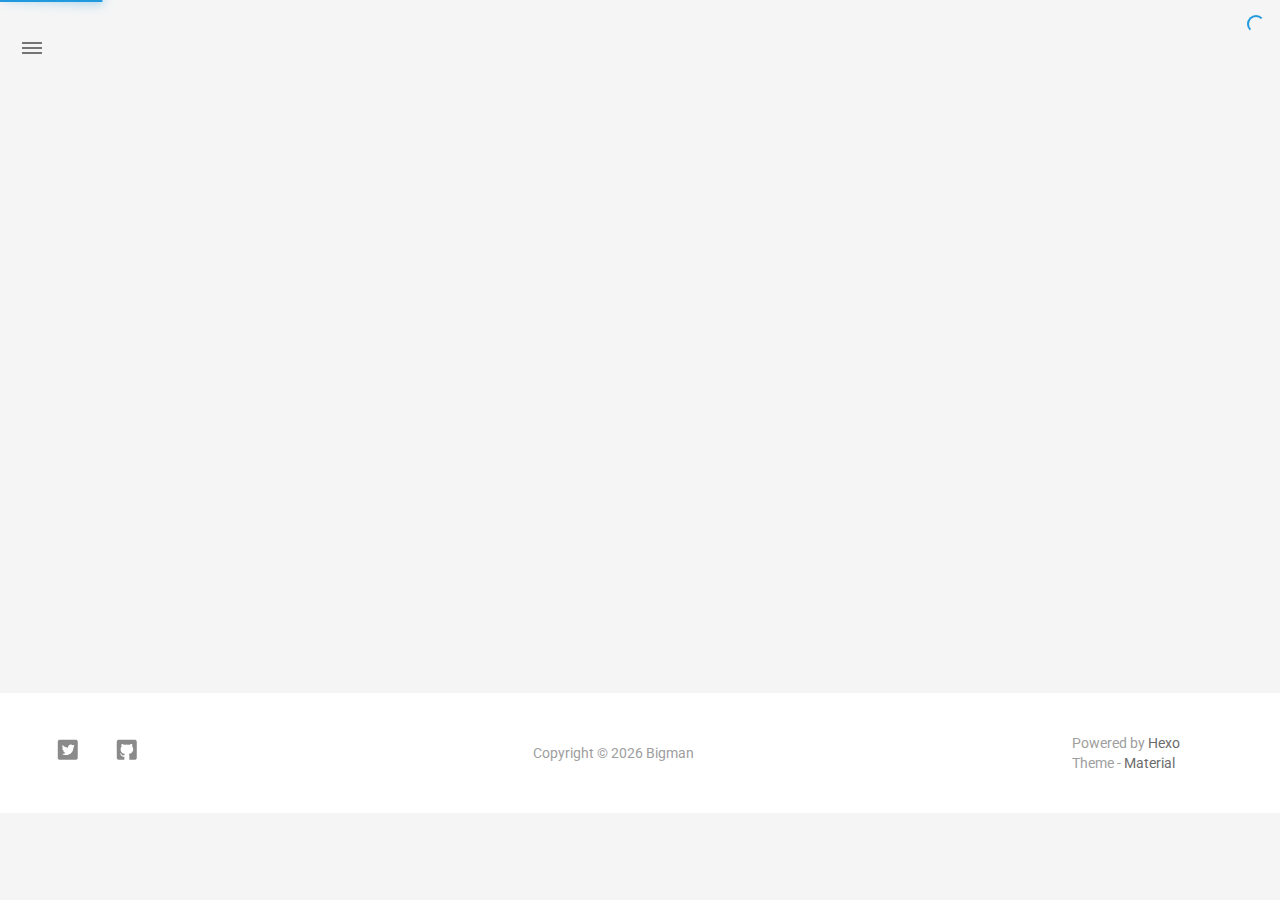
<file: tags/闲谈/index.html>
<!DOCTYPE html>
<html style="display: none;" lang="en">
    <head>
    <meta charset="utf-8">
    <!--
        © Material Theme
        https://github.com/viosey/hexo-theme-material
        Version: 1.5.6 -->
    <script>
        window.materialVersion = "1.5.6"
        // Delete localstorage with these tags
        window.oldVersion = [
            'codestartv1',
            '1.3.4',
            '1.4.0',
            '1.4.0b1',
            '1.5.0',
            '1.5.2',
            '1.5.5'
        ]
    </script>

    <!-- dns prefetch -->
    <meta http-equiv="x-dns-prefetch-control" content="on">





    <link rel="dns-prefetch" href="https://moersity.disqus.com"/>





    <link rel="dns-prefetch" href="https://fonts.googleapis.com"/>





    <!-- Meta & Info -->
    <meta http-equiv="X-UA-Compatible" content="IE=Edge,chrome=1">
    <meta name="renderer" content="webkit">
    <meta name="viewport" content="width=device-width, initial-scale=1, user-scalable=no">

    <!-- Title -->
    
    <title>
        
            Tag: 闲谈 | 
        
        Bigman
    </title>

    <!-- Favicons -->
    <link rel="icon shortcut" type="image/ico" href="/img/favicon.png">
    <link rel="icon" href="/img/favicon.png">

    <meta name="format-detection" content="telephone=no"/>
    <meta name="description" itemprop="description" content="">
    <meta name="keywords" content="">
    <meta name="theme-color" content="#0097A7">

    <!-- Disable Fucking Bloody Baidu Tranformation -->
    <meta http-equiv="Cache-Control" content="no-transform" />
    <meta http-equiv="Cache-Control" content="no-siteapp" />

    <!--[if lte IE 9]>
        <link rel="stylesheet" href="/css/ie-blocker.css">

        
            <script src="/js/ie-blocker.en.js"></script>
        
    <![endif]-->

    <!-- Import lsloader -->
    <script>(function(){window.lsloader={jsRunSequence:[],jsnamemap:{},cssnamemap:{}};lsloader.removeLS=function(a){try{localStorage.removeItem(a)}catch(b){}};lsloader.setLS=function(a,c){try{localStorage.setItem(a,c)}catch(b){}};lsloader.getLS=function(a){var c="";try{c=localStorage.getItem(a)}catch(b){c=""}return c};versionString="/*"+(window.materialVersion||"unknownVersion")+"*/";lsloader.clean=function(){try{var b=[];for(var a=0;a<localStorage.length;a++){b.push(localStorage.key(a))}b.forEach(function(e){var f=lsloader.getLS(e);if(window.oldVersion){var d=window.oldVersion.reduce(function(g,h){return g||f.indexOf("/*"+h+"*/")!==-1},false);if(d){lsloader.removeLS(e)}}})}catch(c){}};lsloader.clean();lsloader.load=function(f,a,b,d){if(typeof b==="boolean"){d=b;b=undefined}d=d||false;b=b||function(){};var e;e=this.getLS(f);if(e&&e.indexOf(versionString)===-1){this.removeLS(f);this.requestResource(f,a,b,d);return}if(e){var c=e.split(versionString)[0];if(c!=a){console.log("reload:"+a);this.removeLS(f);this.requestResource(f,a,b,d);return}e=e.split(versionString)[1];if(d){this.jsRunSequence.push({name:f,code:e});this.runjs(a,f,e)}else{document.getElementById(f).appendChild(document.createTextNode(e));b()}}else{this.requestResource(f,a,b,d)}};lsloader.requestResource=function(b,e,a,c){var d=this;if(c){this.iojs(e,b,function(h,f,g){d.setLS(f,h+versionString+g);d.runjs(h,f,g)})}else{this.iocss(e,b,function(f){document.getElementById(b).appendChild(document.createTextNode(f));d.setLS(b,e+versionString+f)},a)}};lsloader.iojs=function(d,b,g){var a=this;a.jsRunSequence.push({name:b,code:""});try{var f=new XMLHttpRequest();f.open("get",d,true);f.onreadystatechange=function(){if(f.readyState==4){if((f.status>=200&&f.status<300)||f.status==304){if(f.response!=""){g(d,b,f.response);return}}a.jsfallback(d,b)}};f.send(null)}catch(c){a.jsfallback(d,b)}};lsloader.iocss=function(f,c,h,a){var b=this;try{var g=new XMLHttpRequest();g.open("get",f,true);g.onreadystatechange=function(){if(g.readyState==4){if((g.status>=200&&g.status<300)||g.status==304){if(g.response!=""){h(g.response);a();return}}b.cssfallback(f,c,a)}};g.send(null)}catch(d){b.cssfallback(f,c,a)}};lsloader.iofonts=function(f,c,h,a){var b=this;try{var g=new XMLHttpRequest();g.open("get",f,true);g.onreadystatechange=function(){if(g.readyState==4){if((g.status>=200&&g.status<300)||g.status==304){if(g.response!=""){h(g.response);a();return}}b.cssfallback(f,c,a)}};g.send(null)}catch(d){b.cssfallback(f,c,a)}};lsloader.runjs=function(f,c,e){if(!!c&&!!e){for(var b in this.jsRunSequence){if(this.jsRunSequence[b].name==c){this.jsRunSequence[b].code=e}}}if(!!this.jsRunSequence[0]&&!!this.jsRunSequence[0].code&&this.jsRunSequence[0].status!="failed"){var a=document.createElement("script");a.appendChild(document.createTextNode(this.jsRunSequence[0].code));a.type="text/javascript";document.getElementsByTagName("head")[0].appendChild(a);this.jsRunSequence.shift();if(this.jsRunSequence.length>0){this.runjs()}}else{if(!!this.jsRunSequence[0]&&this.jsRunSequence[0].status=="failed"){var d=this;var a=document.createElement("script");a.src=this.jsRunSequence[0].path;a.type="text/javascript";this.jsRunSequence[0].status="loading";a.onload=function(){d.jsRunSequence.shift();if(d.jsRunSequence.length>0){d.runjs()}};document.body.appendChild(a)}}};lsloader.tagLoad=function(b,a){this.jsRunSequence.push({name:a,code:"",path:b,status:"failed"});this.runjs()};lsloader.jsfallback=function(c,b){if(!!this.jsnamemap[b]){return}else{this.jsnamemap[b]=b}for(var a in this.jsRunSequence){if(this.jsRunSequence[a].name==b){this.jsRunSequence[a].code="";this.jsRunSequence[a].status="failed";this.jsRunSequence[a].path=c}}this.runjs()};lsloader.cssfallback=function(e,c,b){if(!!this.cssnamemap[c]){return}else{this.cssnamemap[c]=1}var d=document.createElement("link");d.type="text/css";d.href=e;d.rel="stylesheet";d.onload=d.onerror=b;var a=document.getElementsByTagName("script")[0];a.parentNode.insertBefore(d,a)};lsloader.runInlineScript=function(c,b){var a=document.getElementById(b).innerText;this.jsRunSequence.push({name:c,code:a});this.runjs()}})();</script>

    <!-- Import queue -->
    <script>function Queue(){this.dataStore=[];this.offer=b;this.poll=d;this.execNext=a;this.debug=false;this.startDebug=c;function b(e){if(this.debug){console.log("Offered a Queued Function.")}if(typeof e==="function"){this.dataStore.push(e)}else{console.log("You must offer a function.")}}function d(){if(this.debug){console.log("Polled a Queued Function.")}return this.dataStore.shift()}function a(){var e=this.poll();if(e!==undefined){if(this.debug){console.log("Run a Queued Function.")}e()}}function c(){this.debug=true}}var queue=new Queue();</script>

    <!-- Import CSS -->
    
        <style id="material_css"></style><script>if(typeof window.lsLoadCSSMaxNums === "undefined")window.lsLoadCSSMaxNums = 0;window.lsLoadCSSMaxNums++;lsloader.load("material_css","/css/material.min.css?Z7a72R1E4SxzBKR/WGctOA==",function(){if(typeof window.lsLoadCSSNums === "undefined")window.lsLoadCSSNums = 0;window.lsLoadCSSNums++;if(window.lsLoadCSSNums == window.lsLoadCSSMaxNums)document.documentElement.style.display="";}, false)</script>
        <style id="style_css"></style><script>if(typeof window.lsLoadCSSMaxNums === "undefined")window.lsLoadCSSMaxNums = 0;window.lsLoadCSSMaxNums++;lsloader.load("style_css","/css/style.min.css?NKhlKQkXw/c66TR5p4wO+w==",function(){if(typeof window.lsLoadCSSNums === "undefined")window.lsLoadCSSNums = 0;window.lsLoadCSSNums++;if(window.lsLoadCSSNums == window.lsLoadCSSMaxNums)document.documentElement.style.display="";}, false)</script>

        

    

    

    <!-- Config CSS -->

<!-- Other Styles -->
<style>
  body, html {
    font-family: Roboto, "Helvetica Neue", Helvetica, "PingFang SC", "Hiragino Sans GB", "Microsoft YaHei", "微软雅黑", Arial, sans-serif;
    overflow-x: hidden !important;
  }
  
  code {
    font-family: Consolas, Monaco, 'Andale Mono', 'Ubuntu Mono', monospace;
  }

  a {
    color: #00838F;
  }

  .mdl-card__media,
  #search-label,
  #search-form-label:after,
  #scheme-Paradox .hot_tags-count,
  #scheme-Paradox .sidebar_archives-count,
  #scheme-Paradox .sidebar-colored .sidebar-header,
  #scheme-Paradox .sidebar-colored .sidebar-badge{
    background-color: #0097A7 !important;
  }

  /* Sidebar User Drop Down Menu Text Color */
  #scheme-Paradox .sidebar-colored .sidebar-nav>.dropdown>.dropdown-menu>li>a:hover,
  #scheme-Paradox .sidebar-colored .sidebar-nav>.dropdown>.dropdown-menu>li>a:focus {
    color: #0097A7 !important;
  }

  #post_entry-right-info,
  .sidebar-colored .sidebar-nav li:hover > a,
  .sidebar-colored .sidebar-nav li:hover > a i,
  .sidebar-colored .sidebar-nav li > a:hover,
  .sidebar-colored .sidebar-nav li > a:hover i,
  .sidebar-colored .sidebar-nav li > a:focus i,
  .sidebar-colored .sidebar-nav > .open > a,
  .sidebar-colored .sidebar-nav > .open > a:hover,
  .sidebar-colored .sidebar-nav > .open > a:focus,
  #ds-reset #ds-ctx .ds-ctx-entry .ds-ctx-head a {
    color: #0097A7 !important;
  }

  .toTop {
    background: #757575 !important;
  }

  .material-layout .material-post>.material-nav,
  .material-layout .material-index>.material-nav,
  .material-nav a {
    color: #757575;
  }

  #scheme-Paradox .MD-burger-layer {
    background-color: #757575;
  }

  #scheme-Paradox #post-toc-trigger-btn {
    color: #757575;
  }

  .post-toc a:hover {
    color: #00838F;
    text-decoration: underline;
  }

</style>


<!-- Theme Background Related-->

    <style>
      body{
        background-color: #F5F5F5;
      }

      /* blog_info bottom background */
      #scheme-Paradox .material-layout .something-else .mdl-card__supporting-text{
        background-color: #fff;
      }
    </style>




<!-- Fade Effect -->

    <style>
      .fade {
        transition: all 800ms linear;
        -webkit-transform: translate3d(0,0,0);
        -moz-transform: translate3d(0,0,0);
        -ms-transform: translate3d(0,0,0);
        -o-transform: translate3d(0,0,0);
        transform: translate3d(0,0,0);
        opacity: 1;
      }

      .fade.out{
        opacity: 0;
      }
    </style>


<!-- Import Font -->
<!-- Import Roboto -->

    <link href="https://fonts.googleapis.com/css?family=Roboto:300,400,500" rel="stylesheet">


<!-- Import Material Icons -->


    <style id="material_icons"></style><script>if(typeof window.lsLoadCSSMaxNums === "undefined")window.lsLoadCSSMaxNums = 0;window.lsLoadCSSMaxNums++;lsloader.load("material_icons","/css/material-icons.css?pqhB/Rd/ab0H2+kZp0RDmw==",function(){if(typeof window.lsLoadCSSNums === "undefined")window.lsLoadCSSNums = 0;window.lsLoadCSSNums++;if(window.lsLoadCSSNums == window.lsLoadCSSMaxNums)document.documentElement.style.display="";}, false)</script>




    <!-- Import jQuery -->
    
        <script>lsloader.load("jq_js","/js/jquery.min.js?qcusAULNeBksqffqUM2+Ig==", true)</script>
    

    <!-- WebAPP Icons -->
    <meta name="mobile-web-app-capable" content="yes">
    <meta name="application-name" content="Bigman">
    <meta name="msapplication-starturl" content="https://moersity.github.io/tags/%E9%97%B2%E8%B0%88/">
    <meta name="msapplication-navbutton-color" content="#0097A7">
    <meta name="apple-mobile-web-app-capable" content="yes">
    <meta name="apple-mobile-web-app-title" content="Bigman">
    <meta name="apple-mobile-web-app-status-bar-style" content="black">
    <link rel="apple-touch-icon" href="/img/favicon.png">

    <!-- Site Verification -->
    
    

    <!-- RSS -->
    

    <!-- The Open Graph protocol -->
    <meta property="og:url" content="https://moersity.github.io/tags/%E9%97%B2%E8%B0%88/">
    <meta property="og:type" content="blog">
    <meta property="og:title" content="Tag: 闲谈 | Bigman">
    <meta property="og:image" content="/img/favicon.png">
    <meta property="og:description" content="">
    

    

    <!-- The Twitter Card protocol -->
    <meta name="twitter:card" content="summary_large_image">

    <!-- Add canonical link for SEO -->
    
        <link rel="canonical" href="https://moersity.github.io/tags/%E9%97%B2%E8%B0%88/index.html" />
    

    <!-- Structured-data for SEO -->
    
        



    

    <!-- Analytics -->
    
    
    

    <!-- Custom Head -->
    

<meta name="generator" content="Hexo 4.2.1"><link rel="alternate" href="/atom.xml" title="Bigman" type="application/atom+xml">
</head>


    
        <body id="scheme-Paradox" class="lazy">
            <div class="material-layout  mdl-js-layout has-drawer is-upgraded">
                

                <!-- Main Container -->
                <main class="material-layout__content" id="main">

                    <!-- Top Anchor -->
                    <div id="top"></div>

                    
                        <!-- Hamburger Button -->
                        <button class="MD-burger-icon sidebar-toggle">
                            <span id="MD-burger-id" class="MD-burger-layer"></span>
                        </button>
                    

                    <!-- Index Module -->
<div class="material-index mdl-grid">
    
    <div class="locate-thumbnail-symbol"></div>

    <!-- Pin on top -->
    

    <!-- Normal Post -->
    
        
            
                <!-- Paradox Thumbnail -->
                <div class="post_entry-module mdl-card mdl-shadow--2dp mdl-cell mdl-cell--12-col fade out">
    <!-- Post Thumbnail -->
    
        
            <!-- Random Thumbnail -->
            <div class="post_thumbnail-random mdl-card__media mdl-color-text--grey-50">
        
    

        <!-- Post Title -->
        <p class="article-headline-p"><a href="/2020/07/30/descripe-a-program-language/">descripe a program language</a></p>
    </div>

    <!-- Post Excerpt -->
    <div class="mdl-color-text--grey-600 mdl-card__supporting-text post_entry-content">
        
            最近在学习c++和汇编, 迄今为此接触的计算机语言也非常多了，ruby/python/java/scala/golang/lua/c, 
        
        &nbsp;&nbsp;&nbsp;
        <span>
            <a href="/2020/07/30/descripe-a-program-language/" target="_self">Read more</a>
        </span>
    </div>
    <!-- Post_entry Info-->
    <div id="post_entry-info">
        <div id="post_entry-left-info" class="mdl-card__supporting-text meta mdl-color-text--grey-600 ">
            <!-- Author Avatar -->
            <div id="author-avatar">
                <img src="/img/avatar.png" width="44px" height="44px" alt="Li Xiang's avatar">
            </div>
            <div>
                <strong>Li Xiang</strong>
                <span>Jul 30, 2020</span>
            </div>
        </div>
        <div id="post_entry-right-info">
          

            

            

            <!-- Post Views -->
            <span class="post_entry-views">
            </span>
        </div>
    </div>
</div>

            
            
        
    

    

    
        <script type="text/ls-javascript" id="thumbnail-script">
    var randomNum;

    var locatePost = $('.locate-thumbnail-symbol').next();
    for(var i = 0; i < 10; i++) {
        randomNum = Math.floor(Math.random() * 19 + 1);

        locatePost.children('.post_thumbnail-random').attr('id', 'random_thumbnail-'+randomNum);
        locatePost.children('.post_thumbnail-random').attr('data-original', '/img/random/material-' + randomNum + '.png');
    $('.post_thumbnail-random').addClass('lazy');

        locatePost = locatePost.next();
    }
</script>

    
</div>


                    
                        <!-- Overlay For Active Sidebar -->
<div class="sidebar-overlay"></div>

<!-- Material sidebar -->
<aside id="sidebar" class="sidebar sidebar-colored sidebar-fixed-left" role="navigation">
    <div id="sidebar-main">
        <!-- Sidebar Header -->
        <div class="sidebar-header header-cover" style="background-image: url(/img/sidebar_header.png);">
    <!-- Top bar -->
    <div class="top-bar"></div>

    <!-- Sidebar toggle button -->
    <button type="button" class="sidebar-toggle mdl-button mdl-js-button mdl-js-ripple-effect mdl-button--icon" style="display: initial;" data-upgraded=",MaterialButton,MaterialRipple">
        <i class="material-icons">clear_all</i>
        <span class="mdl-button__ripple-container">
            <span class="mdl-ripple">
            </span>
        </span>
    </button>

    <!-- Sidebar Avatar -->
    <div class="sidebar-image">
        <img src="/img/avatar.png" alt="Li Xiang's avatar">
    </div>

    <!-- Sidebar Email -->
    <a data-toggle="dropdown" class="sidebar-brand" href="#settings-dropdown">
        bigman@bigman.net.cn
        <b class="caret"></b>
    </a>
</div>


        <!-- Sidebar Navigation  -->
        <ul class="nav sidebar-nav">
    <!-- User dropdown  -->
    <li class="dropdown">
        <ul id="settings-dropdown" class="dropdown-menu">
            
                <li>
                    <a href="mailto:bigman@bigman.net.cn" target="_blank" title="Email Me">
                        
                            <i class="material-icons sidebar-material-icons sidebar-indent-left1pc-element">email</i>
                        
                        Email Me
                    </a>
                </li>
            
        </ul>
    </li>

    <!-- Homepage -->
    
        <li id="sidebar-first-li">
            <a href="/">
                
                    <i class="material-icons sidebar-material-icons">home</i>
                
                Home
            </a>
        </li>
        
    

    <!-- Archives  -->
    
        <li class="dropdown">
            <a href="#" class="ripple-effect dropdown-toggle" data-toggle="dropdown">
                
                    <i class="material-icons sidebar-material-icons">inbox</i>
                
                    Archives
                <b class="caret"></b>
            </a>
            <ul class="dropdown-menu">
            <li>
                <a class="sidebar_archives-link" href="/archives/2020/07/">July 2020<span class="sidebar_archives-count">3</span></a></li><li><a class="sidebar_archives-link" href="/archives/2020/06/">June 2020<span class="sidebar_archives-count">3</span></a></li><li><a class="sidebar_archives-link" href="/archives/2020/05/">May 2020<span class="sidebar_archives-count">1</span></a>
            </ul>
        </li>
        
    

    <!-- Categories  -->
    
        <li class="dropdown">
            <a href="#" class="ripple-effect dropdown-toggle" data-toggle="dropdown">
                
                    <i class="material-icons sidebar-material-icons">chrome_reader_mode</i>
                
                Categories
                <b class="caret"></b>
            </a>
            <ul class="dropdown-menu">
                <li>
                <a class="sidebar_archives-link" href="/categories/%E6%8A%80%E6%9C%AF/">技术<span class="sidebar_archives-count">2</span></a>
            </ul>
        </li>
        
    

    <!-- Pages  -->
    
        <li>
            <a href="/about" title="About">
                
                    <i class="material-icons sidebar-material-icons">person</i>
                
                About
            </a>
        </li>
        
    

    <!-- Article Number  -->
    
        <li>
            <a href="/archives">
                Number of articles
                <span class="sidebar-badge">7</span>
            </a>
        </li>
        
    
</ul>


        <!-- Sidebar Footer -->
        <!--
I'm glad you use this theme, the development is no so easy, I hope you can keep the copyright, I will thank you so much.
If you still want to delete the copyrights, could you still retain the first one? Which namely "Theme Material"
It will not impact the appearance and can give developers a lot of support :)

很高兴您使用并喜欢该主题，开发不易 十分谢谢与希望您可以保留一下版权声明。
如果您仍然想删除的话 能否只保留第一项呢？即 "Theme Material"
它不会影响美观并可以给开发者很大的支持和动力。 :)
-->

<!-- Sidebar Divider -->

    <div class="sidebar-divider"></div>


<!-- Theme Material -->


<!-- Help & Support -->
<!--

-->

<!-- Feedback -->
<!--

-->

<!-- About Theme -->
<!--

-->

    </div>

    <!-- Sidebar Image -->
    

</aside>

                    

                    

                    <!--Footer-->
<footer class="mdl-mini-footer" id="bottom">
    
        <!-- Paradox Footer Left Section -->
        <div class="mdl-mini-footer--left-section sns-list">
    <!-- Twitter -->
    
        <a href="https://twitter.com/lixiang07948156" target="_blank">
            <button class="mdl-mini-footer--social-btn social-btn footer-sns-twitter">
                <span class="visuallyhidden">Twitter</span>
            </button><!--
     --></a>
    

    <!-- Facebook -->
    

    <!-- Google + -->
    

    <!-- Weibo -->
    

    <!-- Instagram -->
    

    <!-- Tumblr -->
    

    <!-- Github -->
    
        <a href="https://github.com/Moersity" target="_blank">
            <button class="mdl-mini-footer--social-btn social-btn footer-sns-github">
                <span class="visuallyhidden">Github</span>
            </button><!--
     --></a>
    

    <!-- LinkedIn -->
    

    <!-- Zhihu -->
    

    <!-- Bilibili -->
    

    <!-- Telegram -->
    

    <!-- V2EX -->
    

    <!-- Segmentfault -->
    
</div>


        <!--Copyright-->
        <div id="copyright">
            Copyright&nbsp;©&nbsp;<span year></span>&nbsp;Bigman
            
        </div>

        <!-- Paradox Footer Right Section -->

        <!--
        I am glad you use this theme, the development is no so easy, I hope you can keep the copyright.
        It will not impact the appearance and can give developers a lot of support :)

        很高兴您使用该主题，开发不易，希望您可以保留一下版权声明。
        它不会影响美观并可以给开发者很大的支持。 :)
        -->

        <div class="mdl-mini-footer--right-section">
            <div>
                <div class="footer-develop-div">Powered by <a href="https://hexo.io" target="_blank" class="footer-develop-a">Hexo</a></div>
                <div class="footer-develop-div">Theme - <a href="https://github.com/viosey/hexo-theme-material" target="_blank" class="footer-develop-a">Material</a></div>
            </div>
        </div>
    
</footer>


                    <!-- Import JS File -->

    <script>lsloader.load("lazyload_js","/js/lazyload.min.js?1BcfzuNXqV+ntF6gq+5X3Q==", true)</script>



    <script>lsloader.load("js_js","/js/js.min.js?Bn9UzEm8RrBSxqyZB0zPjA==", true)</script>



    <script>lsloader.load("np_js","/js/nprogress.js?pl3Qhb9lvqR1FlyLUna1Yw==", true)</script>


<script type="text/ls-javascript" id="NProgress-script">
    NProgress.configure({
        showSpinner: true
    });
    NProgress.start();
    $('#nprogress .bar').css({
        'background': '#29d'
    });
    $('#nprogress .peg').css({
        'box-shadow': '0 0 10px #29d, 0 0 15px #29d'
    });
    $('#nprogress .spinner-icon').css({
        'border-top-color': '#29d',
        'border-left-color': '#29d'
    });
    setTimeout(function() {
        NProgress.done();
        $('.fade').removeClass('out');
    }, 800);
</script>









   <!-- 使用 DISQUS js 代码 -->
<script id="dsq-count-scr" src="//moersity.disqus.com/count.js" async></script>





<!-- UC Browser Compatible -->
<script>
	var agent = navigator.userAgent.toLowerCase();
	if(agent.indexOf('ucbrowser')>0) {
		document.write('
<link rel="stylesheet" href="/css/uc.css">
');
	   alert('由于 UC 浏览器使用极旧的内核，而本网站使用了一些新的特性。\n为了您能更好的浏览，推荐使用 Chrome 或 Firefox 浏览器。');
	}
</script>

<!-- Import prettify js  -->



<!-- Window Load -->
<!-- add class for prettify -->
<script type="text/ls-javascript" id="window-load">
    $(window).on('load', function() {
        // Post_Toc parent position fixed
        $('.post-toc-wrap').parent('.mdl-menu__container').css('position', 'fixed');
    });

    
    
</script>

<!-- MathJax Load-->


<!-- Bing Background -->


<script type="text/ls-javascript" id="lazy-load">
    // Offer LazyLoad
    queue.offer(function(){
        $('.lazy').lazyload({
            effect : 'show'
        });
    });

    // Start Queue
    $(document).ready(function(){
        setInterval(function(){
            queue.execNext();
        },200);
    });
</script>

<!-- Custom Footer -->



<script>
    var copyrightNow = new Date().getFullYear();
    var textContent = document.querySelector('span[year]')

    copyrightSince = 0000;
    if (copyrightSince === copyrightNow||copyrightSince === 0000) {
        textContent.textContent = copyrightNow
    } else {
        textContent.textContent = copyrightSince + ' - ' + copyrightNow
    }

    (function(){
        var scriptList = document.querySelectorAll('script[type="text/ls-javascript"]')

        for (var i = 0; i < scriptList.length; ++i) {
            var item = scriptList[i];
            lsloader.runInlineScript(item.id,item.id);
        }
    })()
console.log('\n %c © Material Theme | Version: 1.5.6 | https://github.com/viosey/hexo-theme-material %c \n', 'color:#455a64;background:#e0e0e0;padding:5px 0;border-top-left-radius:5px;border-bottom-left-radius:5px;', 'color:#455a64;background:#e0e0e0;padding:5px 0;border-top-right-radius:5px;border-bottom-right-radius:5px;');
</script>

                </main>
            </div>
        </body>
    
</html>
</file>
<file: css/ie-blocker.css>
@charset "utf-8";
body .demo-blog{
    display: none;
}

h1{
    background-color: #fff;
    font-size: 48px;
    line-height: 48px;
    border-left: none;
    width: auto;
    margin: 0px !important;
}

#ib-container {
    display: none;
    width: 100%;
    height: 100%;
    font-family: Arial, Helvetica, sans-serif;
    position: fixed;
    top: 0;
    left: 0;
    box-sizing: content-box !important;
    z-index: 99999;
}

#ib-container * {
    box-sizing: content-box !important;
}

.ib-modal {
    height: 288px;
    background: #fff;
    border-left: 8px solid #4fc1e9;
    position: absolute;
    color: #434a54;
    z-index: 99999;
    width: 592px;
    top: 50%;
    left: 50%;
    transform: translateY(-50%) translateX(-50%);
    padding: 49px 30px 30px;
}

.ib-header {
    height: 80px;
    padding: 0;
}

.ib-header h1 {
    margin: 0;
    font-size: 24px;
    text-align: left;
    color: #434a54;
}

.ib-header p {
    margin: 10px 0 0 0;
    font-size: 14px;
    line-height: 18px;
    text-align: left;
    color: #434a54;
}

.ib-header p strong {
    font-weight: normal;
    color: #3bafda;
}

.ib-browsers {
    height: 80px;
    list-style: none;
    margin: 0;
    padding: 0;
    padding-top: 0;
    margin-top: 49px;
}

.ib-browsers li {
    float: left;
    width: 148px;
    height: 80px;
    position: relative;
    list-style: none;
}

.ib-browsers li a {
    display: block;
    width: 100%;
    height: 100%;
    position: absolute;
    color: #434a54;
    text-decoration: none;
    cursor: pointer;
}

.ib-browsers li a:hover {
    background-color: #F2F2F2;
}

.ib-browsers li a:hover .ib-browser-name {
    background-color: #4fc1e9;
    color: #fff;
}

.ib-browser-icon {
    display: block;
    width: 118px;
    height: 90px;
    margin: 0 auto;
    margin-top: 20px;
}

.ib-browser-name {
    line-height: 18px;
    margin-top: 5px;
    text-align: center;
    font-size: 20px;
}

.ib-browser-description {
    height: 50px;
    line-height: 14px;
    font-size: 12px;
    margin-top: 10px;
    padding: 0 5px;
}

.ib-footer {
    height: 30px;
}

.ib-try {
    float: right;
    height: 30px;
    padding: 0 15px;
    color: #fff;
    background-color: #3bafda;
    font-size: 12px;
    line-height: 30px;
    cursor: pointer;
    text-decoration: none;
    margin-top: 49px;
}

.ib-try:hover {
    background-color: #4fc1e9;
}

.ib-mask {
    width: 100%;
    height: 100%;
    position: absolute;
    top: 0;
    left: 0;
    _position: absolute;
    _top: expression(eval(document.documentElement.scrollTop) + 'px');
    _left: expression(eval(document.documentElement.scrollLeft) + 'px');
    _right: auto;
    _bottom: auto;
    _width: expression(eval(document.documentElement.clientWidth) + 'px');
    _height: expression(eval(document.documentElement.clientHeight) + 'px');
    z-index: 99999;
}

.ib-mask {
    background: rgb(0, 0, 0);
    opacity: 0.8;
    -ms-filter: "progid:DXImageTransform.Microsoft.Alpha(Opacity=80)";
    filter: alpha(opacity=80);
    z-index: 99998;
}

.zh-cn #ib-container {
    font-family: 'Microsoft Yahei', sans-serif;
}

.zh-cn .ib-browser-description {
    font-size: 12px;
}
</file>
<file: css/uc.css>
#scheme-Paradox .mdl-grid{
  display: block !important;
}

#scheme-Paradox .material-layout .mdl-card{
  margin-left: 0;
  margin-right: 0;
  width: 100%;
}

#scheme-Paradox .material-layout .mdl-card{
  display: block;
}

#scheme-Paradox .material-layout .mdl-card__media{
  display: block;
}

#scheme-Paradox .index-top-block,
#scheme-Paradox footer{
  display: none !important;
}

#scheme-Paradox .material-index{
  padding-top: 80px !important;
}

#scheme-Paradox .material-layout .mdl-card__media{
  height: 223px;
}

#scheme-Paradox .post_entry-content {
  display: block !important;
}

#scheme-Paradox .material-layout .meta{
  display: block !important;
}

#scheme-Paradox .article-headline-p{
  position: relative;
  top: 140px;
}

#scheme-Paradox #author-avatar{
  width: 44px;
  height: 44px;
  float: left;
}

.fabs{
  width: 56px;
}

#uc_recommend_ad{
  display: none !important;
}
</file>
